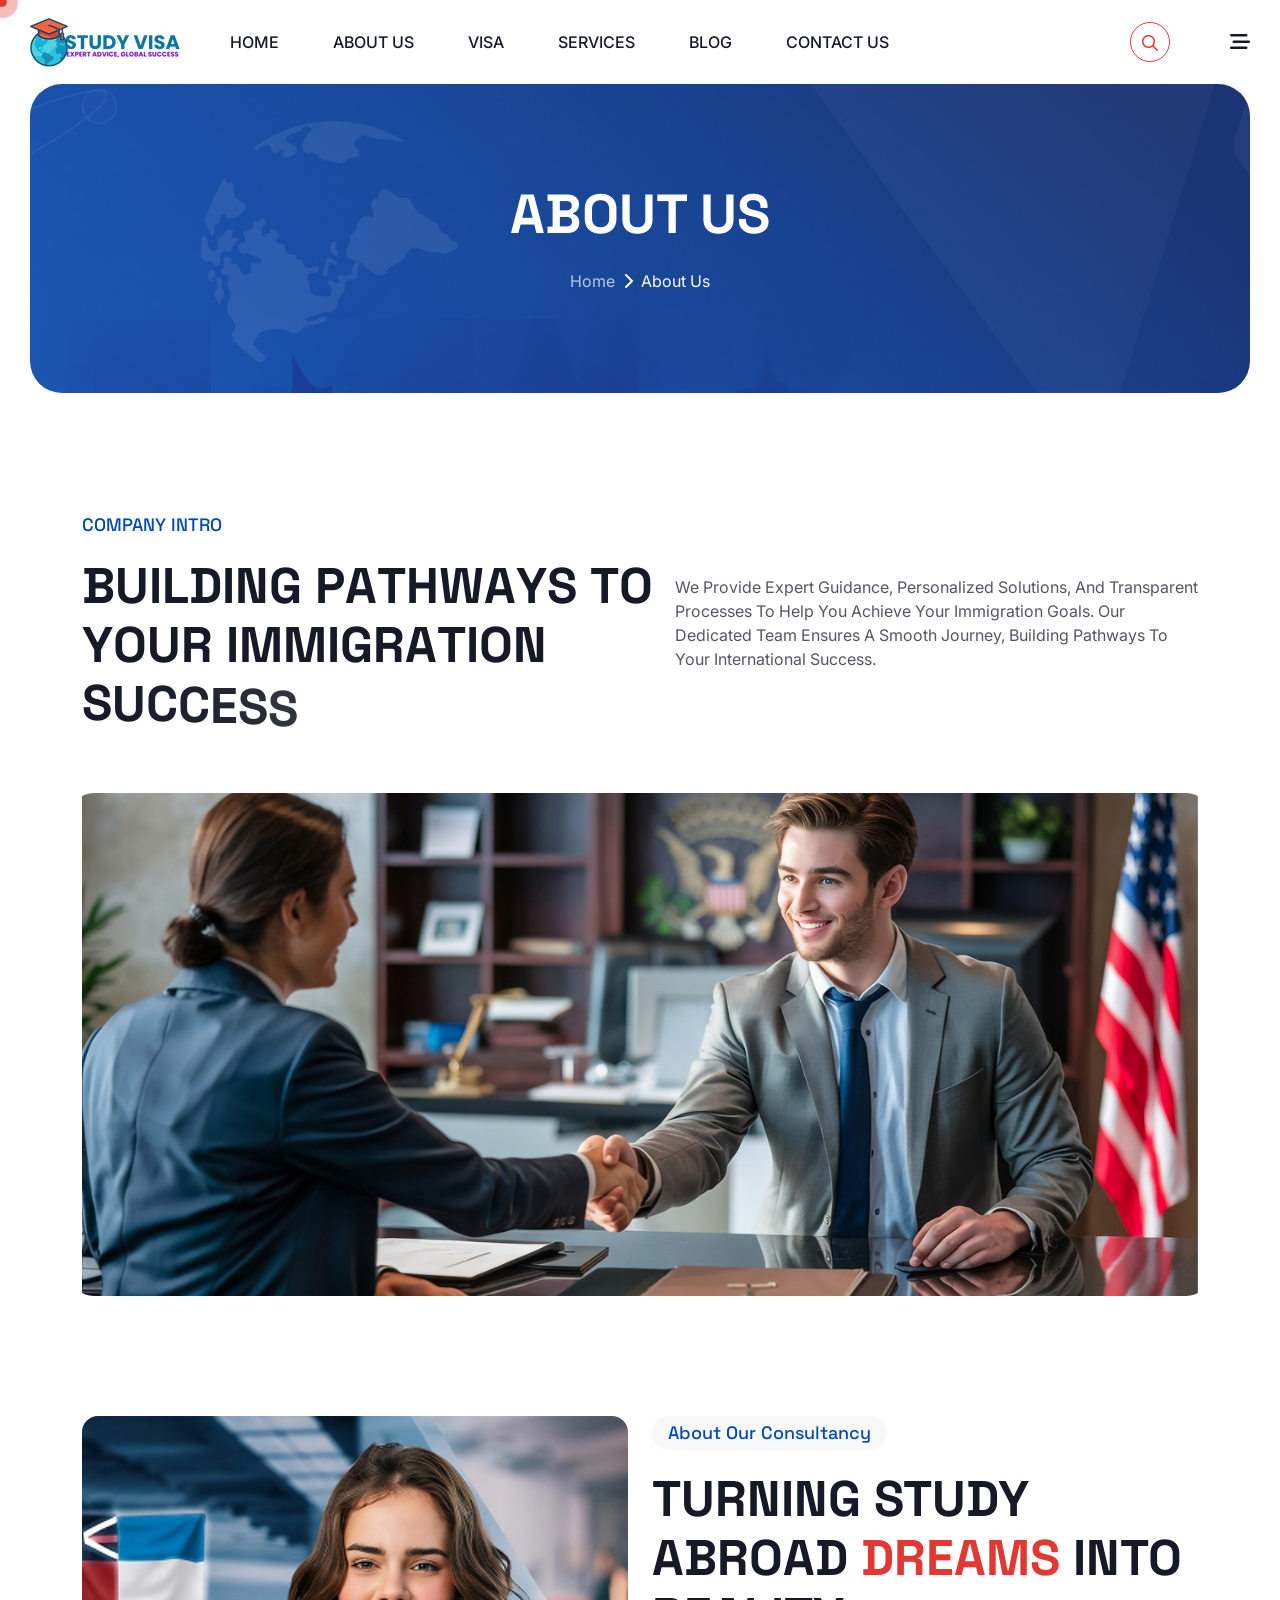
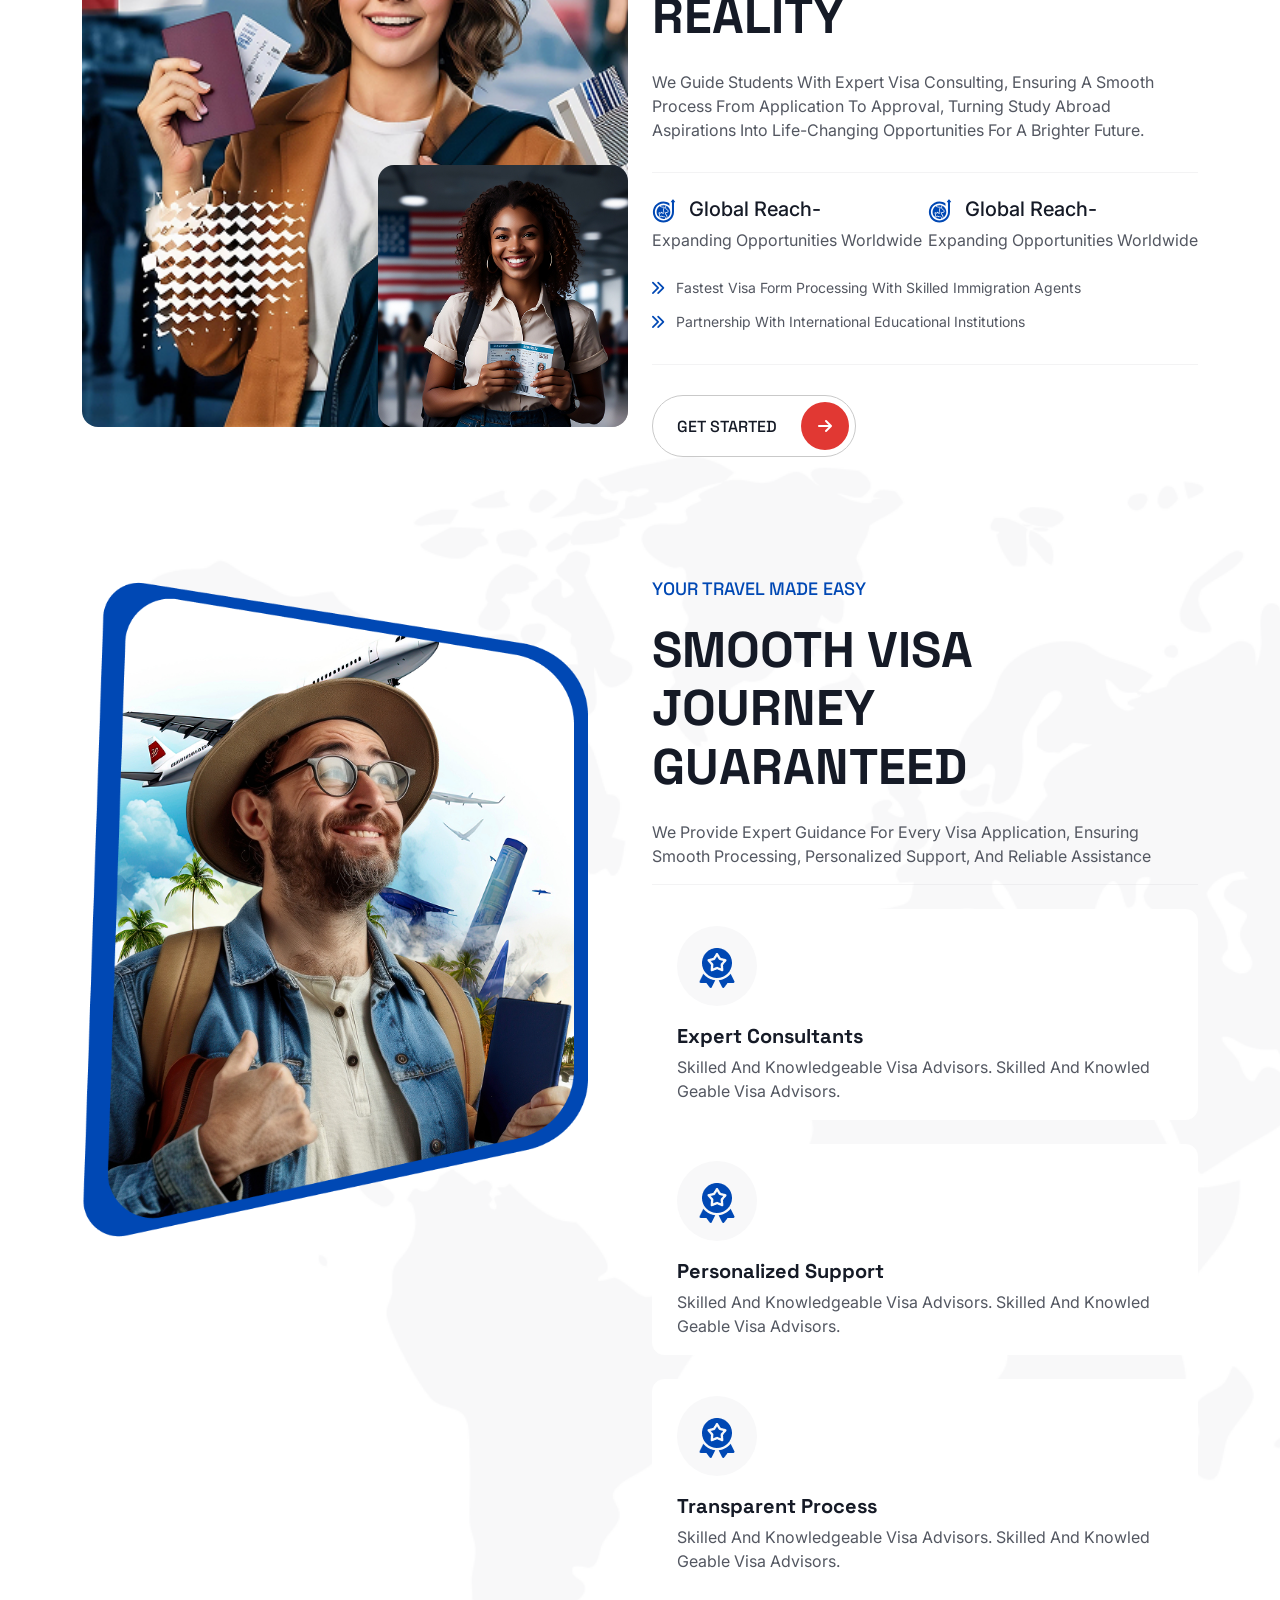
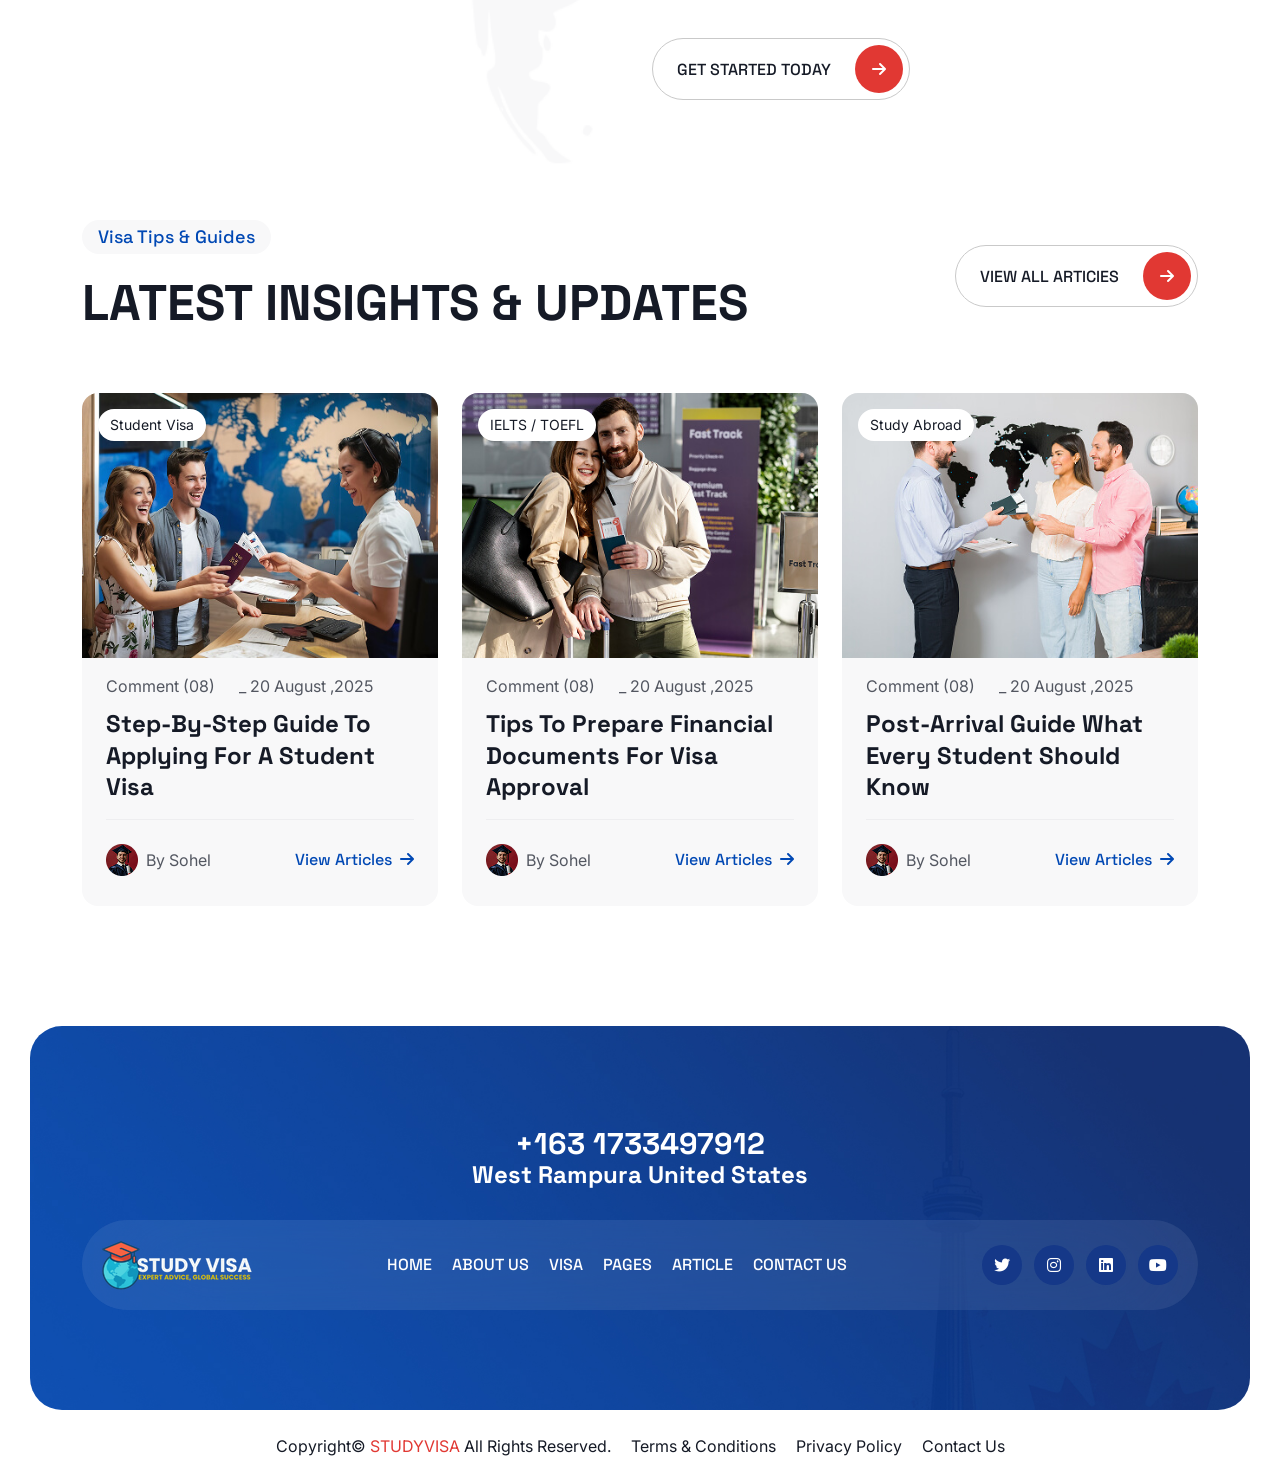
<file: about.html>
<!DOCTYPE html>
<html lang="en">
    <!--<< Header Area >>-->
    
<head>
       <!-- ========== Meta Tags ========== -->
        <meta charset="UTF-8">
        <meta http-equiv="X-UA-Compatible" content="IE=edge">
        <meta name="viewport" content="width=device-width, initial-scale=1">
        <meta name="author" content="Gramentheme">
        <meta name="description" content="Visaway – Immigration & Visa Consulting HTML Template">
        <!-- ======== Page title ============ -->
        <title>StudyVisa – Immigration & Visa Consulting</title>
        <!--<< Favcion >>-->
         <link rel="shortcut icon" href="assets/img/favicon.png">
        <!--<< Bootstrap min.css >>-->
        <link rel="stylesheet" href="assets/css/bootstrap.min.css">
        <!--<< All Min Css >>-->
        <link rel="stylesheet" href="assets/css/all.min.css">
        <!--<< Animate.css >>-->
        <link rel="stylesheet" href="assets/css/animate.css">
        <!--<< Magnific Popup.css >>-->
        <link rel="stylesheet" href="assets/css/magnific-popup.css">
        <!--<< MeanMenu.css >>-->
        <link rel="stylesheet" href="assets/css/meanmenu.css">
         <!--<< Odometer.css >>-->
        <link rel="stylesheet" href="assets/css/odometer.css">
        <!--<< Swiper Bundle.css >>-->
        <link rel="stylesheet" href="assets/css/swiper-bundle.min.css">
        <!--<< Nice Select.css >>-->
        <link rel="stylesheet" href="assets/css/nice-select.css">
        <!--<< Main.css >>-->
        <link rel="stylesheet" href="assets/css/main.css">
                            
    </head>
    <body class="smooth-scroll-yes">

       
        <!-- Preloader Start -->
        <div id="preloader" class="preloader">
            <div class="animation-preloader">
                <div class="spinner">                
                </div>
                <div class="txt-loading">
                    <span data-text-preloader="S" class="letters-loading">
                        S
                    </span>
                     <span data-text-preloader="T" class="letters-loading">
                        T
                    </span>
                     <span data-text-preloader="U" class="letters-loading">
                        U
                    </span>
                    <span data-text-preloader="D" class="letters-loading">
                        D
                    </span>
                    <span data-text-preloader="Y" class="letters-loading">
                        Y
                    </span>
                     <span data-text-preloader="V" class="letters-loading">
                        V
                    </span>
                     <span data-text-preloader="I" class="letters-loading">
                        I
                    </span>
                    <span data-text-preloader="S" class="letters-loading">
                        S
                    </span>
                     <span data-text-preloader="A" class="letters-loading">
                        A
                    </span>
                </div>
                <p class="text-center">Loading</p>
            </div>
            <div class="loader">
                <div class="row">
                    <div class="col-3 loader-section section-left">
                        <div class="bg"></div>
                    </div>
                    <div class="col-3 loader-section section-left">
                        <div class="bg"></div>
                    </div>
                    <div class="col-3 loader-section section-right">
                        <div class="bg"></div>
                    </div>
                    <div class="col-3 loader-section section-right">
                        <div class="bg"></div>
                    </div>
                </div>
            </div>
        </div>  

        <!-- GT Back To Top Start -->
        <button id="back-top" class="back-to-top show">
            <i class="fa-regular fa-arrow-up"></i>
        </button>

        <!-- GT MouseCursor Start -->
        <div class="mouseCursor cursor-outer"></div>
        <div class="mouseCursor cursor-inner"></div>

        <!-- Header-Top-Section Start -->
        <div class="header-top-section">
            <div class="container-fluid">
                <div class="header-top-wrapper">
                    <div class="header-left">
                        <ul class="list">
                            <li class="style-2">
                                <span>Help Line</span>
                                <i class="fa-solid fa-phone"></i>
                                <a href="tel:+093783575222">+09 378 357 5222</a>
                            </li>
                            <li>
                                <i class="fa-solid fa-location-dot"></i>
                                69 Street, 5th AvenueLA, United States
                            </li>
                             <li>
                                <i class="fa-solid fa-envelope"></i>
                                <a href="mailto:info@example.com">info@example.com</a>
                            </li>
                        </ul>
                    </div>
                    <div class="header-right">
                        <div class="flag-wrap">
                            <div class="flag">
                               <i class="fa-solid fa-globe"></i>
                            </div>
                            <div class="nice-select" tabindex="0">
                                <span class="current">
                                    English
                                </span>
                                <ul class="list">
                                    <li data-value="1" class="option selected focus">
                                        English
                                    </li>
                                    <li data-value="1" class="option">
                                        Bangla
                                    </li>
                                    <li data-value="1" class="option">
                                        Hindi
                                    </li>
                                </ul>
                            </div>
                        </div>
                        <div class="social-item">
                            <a href="#"><i class="fa-brands fa-linkedin"></i></a>
                            <a href="#"><i class="fa-brands fa-twitter"></i></a>
                            <a href="#"><i class="fa-brands fa-instagram"></i></a>
                            <a href="#"><i class="fa-brands fa-youtube"></i></a>
                        </div>
                    </div>
                </div>
            </div>
        </div>

      <!-- Offcanvas Area Start -->
         <div class="fix-area">
            <div class="offcanvas__info">
                <div class="offcanvas__wrapper">
                    <div class="offcanvas__content">
                        <div class="offcanvas__top mb-5 d-flex justify-content-between align-items-center">
                            <div class="offcanvas__logo">
                                <a href="index.html">
                                    <img src="assets/img/logo/logo.jpg" alt="logo-img">
                                </a>
                            </div>
                            <div class="offcanvas__close">
                                <button>
                                <i class="fas fa-times"></i>
                                </button>
                            </div>
                        </div>
                        <p class="text d-none d-xl-block">
                            As study visa consultants, we guide students about the complexities of studying abroad. We give personal advice on university selection, admission processes, and embassy requirements to increase the chances of visa approval.
                        </p>
                        <div class="mobile-menu fix mb-3"></div>
                        <div class="offcanvas__contact d-xl-block">
                            <h4 class="d-xl-block">Contact Info</h4>
                            <ul class="d-xl-block">
                                <li class="d-flex align-items-center">
                                    <div class="offcanvas__contact-icon">
                                        <i class="fal fa-map-marker-alt"></i>
                                    </div>
                                    <div class="offcanvas__contact-text">
                                        <a target="_blank" href="#">West Rampura, Australia</a>
                                    </div>
                                </li>
                                <li class="d-flex align-items-center">
                                    <div class="offcanvas__contact-icon mr-15">
                                        <i class="fal fa-envelope"></i>
                                    </div>
                                    <div class="offcanvas__contact-text">
                                        <a href="mailto:info@example.com"><span class="mailto:info@example.com">info@studyvisa.com</span></a>
                                    </div>
                                </li>
                                <li class="d-flex align-items-center">
                                    <div class="offcanvas__contact-icon mr-15">
                                        <i class="fal fa-clock"></i>
                                    </div>
                                    <div class="offcanvas__contact-text">
                                        <a target="_blank" href="#">Mod-friday, 09am -05pm</a>
                                    </div>
                                </li>
                                <li class="d-flex align-items-center">
                                    <div class="offcanvas__contact-icon mr-15">
                                        <i class="far fa-phone"></i>
                                    </div>
                                    <div class="offcanvas__contact-text">
                                        <a href="tel:+11002345909">+163 1733497912</a>
                                    </div>
                                </li>
                            </ul>
                            <div class="social-icon d-flex align-items-center">
                                <a href="#"><i class="fab fa-facebook-f"></i></a>
                                <a href="#"><i class="fab fa-twitter"></i></a>
                                <a href="#"><i class="fab fa-youtube"></i></a>
                                <a href="#"><i class="fab fa-linkedin-in"></i></a>
                            </div>
                        </div>
                    </div>
                </div>
            </div>
        </div>
        <div class="offcanvas__overlay"></div>
       
        <!-- Header Section Start -->
         <header id="header-sticky" class="header-1">
            <div class="container-fluid">
                <div class="mega-menu-wrapper">
                    <div class="header-main">
                        <div class="header-left">
                            <div class="logo">
                                <a href="index.html" class="header-logo-2">
                                    <img src="assets/img/logo/logo.jpg" alt="logo-img">
                                </a>
                            </div>
                            <div class="mean__menu-wrapper">
                                <div class="main-menu">
                                    <nav id="mobile-menu">
                                        <ul class="top-list">
                                            <li><a href="index.html">HOME</a></li>
                                             <li><a href="about.html">About us</a></li>
                                            <li><a href="visa.html">VISA</a></li>
                                            <li><a href="service.html">Services</a></li>
                                             <li><a href="blog.html">Blog</a></li>
                                             <li><a href="contact.html">contact us</a></li>
                                        </ul>
                                    </nav>
                                </div>
                            </div> 
                        </div>
                        <div class="header-right d-flex align-items-center mt-0">
                            <div class="header-call-item">
                                <a href="#" class="main-header__search search-toggler">
                                <i class="fa-regular fa-magnifying-glass"></i>
                            </a>
                                <a href="contact.html" class="theme-btn">
                                    Apply now
                                    <i class="fa-solid fa-arrow-right"></i>
                                </a>
                                <div class="header__hamburger my-auto">
                                <div class="sidebar__toggle">
                                    <i class="fa-solid fa-bars-staggered"></i>
                                </div>
                            </div>
                            </div>
                        </div>
                    </div>
                </div>
            </div>
        </header> 

        <!-- Search Area Start -->
        <div class="search-popup">
            <div class="search-popup__overlay search-toggler"></div>
            <div class="search-popup__content">
                <form role="search" method="get" class="search-popup__form" action="#">
                    <input type="text" id="search" name="search" placeholder="Search Here...">
                    <button type="submit" aria-label="search submit" class="search-btn">
                        <span><i class="fa-regular fa-magnifying-glass"></i></span>
                    </button>
                </form>
            </div>
        </div>
       
        <!-- Breadcrumb-Wrapper Section Start -->
        <section class="breadcrumb-wrapper fix bg-cover" style="background-image: url(assets/img/inner-page/breadcrumb.jpg);">
            <div class="shape">
                <img src="assets/img/inner-page/shape.png" alt="img">
            </div>
            <div class="container">
                <div class="page-heading">
                    <h1 class="breadcrumb-title">About Us</h1>
                    <ul class="breadcrumb-list">
                        <li>
                            <a href="index.html">Home</a>
                        </li>
                        <li>
                            <i class="fa-solid fa-chevron-right"></i>
                        </li>
                        <li>
                           About Us
                        </li>
                    </ul>
                </div>
            </div>
        </section>

        <!--Choose-us Section3 Start -->
        <section class="intro-section section-padding fix pb-0">
            <div class="container">
                <div class="section-title-area">
                    <div class="section-title">
                    <span class="sub-title-2 wow fadeInUp">Company Intro</span>
                    <h2 class="split-text-right split-text-in-right">
                        Building Pathways to Your Immigration Success
                    </h2>
                </div>
                <p>
                    We provide expert guidance, personalized solutions, and transparent processes to help you achieve your immigration goals. Our dedicated team ensures a smooth journey, building pathways to your international success.
                </p>
                </div>
                <div class="row">
                    <div class="intro-image tp-clip-anim p-relative">
                        <img src="assets/img/inner-page/intro.jpg" alt="img" class="tp-anim-img" data-animate="true">
                    </div>
                </div>
            </div>
        </section>

        <!--About Section Start -->
        <section class="about-section section-padding fix pb-0">
            <div class="top-shape">
                <img src="assets/img/home-1/about/globe.png" alt="img">
            </div>
            <div class="container">
                <div class="about-wrapper">
                    <div class="row g-4">
                        <div class="col-lg-6">
                            <div class="about-image">
                                <img src="assets/img/home-1/about/about-1.jpg" alt="img" class="wow img-custom-anim-left">
                                <div class="about-image-2">
                                    <img src="assets/img/home-1/about/about-02.jpg" alt="img" class="wow img-custom-anim-right">
                                </div>
                                <div class="bg-shape">
                                    <img src="assets/img/home-1/about/Vector.png" alt="img">
                                </div>
                                <div class="plane-shape float-bob-y">
                                    <img src="assets/img/home-1/about/plane.png" alt="img">
                                </div>
                                 <div class="top-shape float-bob-y">
                                    <img src="assets/img/home-1/about/shape.png" alt="img">
                                </div>
                            </div>
                        </div>
                        <div class="col-lg-6">
                            <div class="about-content">
                                <div class="section-title mb-0">
                                    <span class="sub-title wow fadeInUp">About Our Consultancy</span>
                                    <h2 class="split-text-right split-text-in-right">
                                        Turning Study Abroad <span>Dreams</span> Into Reality
                                    </h2>
                                </div>
                                <p class="text wow fadeInUp" data-wow-delay=".3s">
                                    We guide students with expert visa consulting, ensuring a smooth process from application to approval, turning study abroad aspirations into life-changing opportunities for a brighter future.
                                </p>
                                <div class="about-item wow fadeInUp" data-wow-delay=".5s">
                                    <div class="content">
                                        <span><img src="assets/img/home-1/icon/01.svg" alt=""> Global Reach-</span>
                                        <p>Expanding Opportunities Worldwide</p>
                                    </div>
                                    <div class="content">
                                        <span><img src="assets/img/home-1/icon/01.svg" alt=""> Global Reach-</span>
                                        <p>Expanding Opportunities Worldwide</p>
                                    </div>
                                </div>
                                <ul class="list wow fadeInUp" data-wow-delay=".3s">
                                    <li>
                                        <i class="fa-solid fa-chevrons-right"></i>
                                        Fastest Visa form processing with skilled immigration agents
                                    </li>
                                     <li>
                                        <i class="fa-solid fa-chevrons-right"></i>
                                        Partnership with International Educational Institutions
                                    </li>
                                </ul>
                                <a href="about.html" class="theme-btn wow fadeInUp" data-wow-delay=".5s">
                                    Get Started
                                    <i class="fa-solid fa-arrow-right"></i>
                                </a>
                            </div>
                        </div>
                    </div>
                </div>
            </div>
        </section>

        <!-- Choose-us-section-2 Start -->
       <section class="choose-us-section-2 section-padding fix bg-cover" style="background-image: url(assets/img/home-2/feature/bg-shape.png);">
            <div class="container">
                <div class="choose-us-wrapper-2">
                    <div class="row g-4">
                        <div class="col-lg-6">
                            <div class="choose-us-image">
                                <img src="assets/img/home-2/feature/02.png" alt="img">
                            </div>
                        </div>
                        <div class="col-lg-6">
                            <div class="feature-content">
                                 <div class="section-title mb-0">
                                    <span class="sub-title-2 wow fadeInUp">Your Travel Made Easy</span>
                                    <h2 class="split-text-right split-text-in-right">
                                        Smooth Visa Journey Guaranteed
                                    </h2>
                                </div>
                                <p class="text">
                                    We provide expert guidance for every visa application, ensuring smooth processing, personalized support, and reliable assistance 
                                </p>
                                <div class="choose-us-box">
                                    <div class="icon">
                                        <img src="assets/img/home-2/icon/01.png" alt="img">
                                    </div>
                                    <div class="content">
                                        <h5>Expert Consultants</h5>
                                        <p>
                                            Skilled and knowledgeable visa advisors. Skilled and knowled geable visa advisors.
                                        </p>
                                    </div>
                                </div>
                                <div class="choose-us-box">
                                    <div class="icon">
                                        <img src="assets/img/home-2/icon/01.png" alt="img">
                                    </div>
                                    <div class="content">
                                        <h5>Personalized Support</h5>
                                        <p>
                                            Skilled and knowledgeable visa advisors. Skilled and knowled geable visa advisors.
                                        </p>
                                    </div>
                                </div>
                                <div class="choose-us-box">
                                    <div class="icon">
                                        <img src="assets/img/home-2/icon/01.png" alt="img">
                                    </div>
                                    <div class="content">
                                        <h5>Transparent Process</h5>
                                        <p>
                                            Skilled and knowledgeable visa advisors. Skilled and knowled geable visa advisors.
                                        </p>
                                    </div>
                                </div>
                                 <a href="contact.html" class="theme-btn">
                                    Get Started Today
                                    <i class="fa-solid fa-arrow-right"></i>
                                </a>
                            </div>
                        </div>
                    </div>
                </div>
            </div>
       </section>

        <!--News Section Start -->
        <section class="news-section section-padding fix pt-0">
            <div class="container">
                <div class="section-title-area">
                    <div class="section-title">
                        <span class="sub-title">Visa Tips & Guides</span>
                        <h2 class="split-text-right split-text-in-right">
                           Latest Insights & Updates
                        </h2>
                    </div>
                    <a href="news.html" class="theme-btn">
                        view all articies
                        <i class="fa-solid fa-arrow-right"></i>
                    </a>
                </div>
                <div class="row">
                    <div class="col-xl-4 col-lg-6 col-md-6">
                        <div class="news-card-item">
                            <div class="news-image">
                                <img src="assets/img/home-1/news/news-1.jpg" alt="img">
                                <span>Student Visa</span>
                                <div class="news-layer-wrapper">
                                    <div class="news-layer-image" style="background-image: url('assets/img/home-1/news/news-1.jpg');"></div>
                                    <div class="news-layer-image" style="background-image: url('assets/img/home-1/news/news-1.jpg');"></div>
                                    <div class="news-layer-image" style="background-image: url('assets/img/home-1/news/news-1.jpg');"></div>
                                    <div class="news-layer-image" style="background-image: url('assets/img/home-1/news/news-1.jpg');"></div>
                                </div>
                            </div>
                            <div class="news-content">
                                <div class="list">
                                    <span>Comment (08)</span>
                                    <span>_ 20 August ,2025</span>
                                </div>
                                <h3>
                                    <a href="news-details.html">
                                        Step-by-Step Guide to Applying for a Student Visa
                                    </a>
                                </h3>
                                <div class="news-bottom">
                                    <div class="info-item">
                                        <img src="assets/img/home-1/news/client.png" alt="img">
                                        <span>By Sohel</span>
                                    </div>
                                    <a href="news-details.html" class="link-btn">View Articles<i class="fa-solid fa-arrow-right"></i></a>
                                </div>
                            </div>
                        </div>
                    </div>
                    <div class="col-xl-4 col-lg-6 col-md-6">
                        <div class="news-card-item">
                            <div class="news-image">
                                <img src="assets/img/home-1/news/news-2.jpg" alt="img">
                                <span>IELTS / TOEFL</span>
                                <div class="news-layer-wrapper">
                                    <div class="news-layer-image" style="background-image: url('assets/img/home-1/news/news-2.jpg');"></div>
                                    <div class="news-layer-image" style="background-image: url('assets/img/home-1/news/news-2.jpg');"></div>
                                    <div class="news-layer-image" style="background-image: url('assets/img/home-1/news/news-2.jpg');"></div>
                                    <div class="news-layer-image" style="background-image: url('assets/img/home-1/news/news-2.jpg');"></div>
                                </div>
                            </div>
                            <div class="news-content">
                                <div class="list">
                                    <span>Comment (08)</span>
                                    <span>_ 20 August ,2025</span>
                                </div>
                                <h3>
                                    <a href="news-details.html">
                                        Tips to Prepare Financial Documents for Visa Approval
                                    </a>
                                </h3>
                                <div class="news-bottom">
                                    <div class="info-item">
                                        <img src="assets/img/home-1/news/client.png" alt="img">
                                        <span>By Sohel</span>
                                    </div>
                                    <a href="news-details.html" class="link-btn">View Articles<i class="fa-solid fa-arrow-right"></i></a>
                                </div>
                            </div>
                        </div>
                    </div>
                     <div class="col-xl-4 col-lg-6 col-md-6">
                        <div class="news-card-item">
                            <div class="news-image">
                                <img src="assets/img/home-1/news/news-3.jpg" alt="img">
                                <span>Study Abroad</span>
                                <div class="news-layer-wrapper">
                                    <div class="news-layer-image" style="background-image: url('assets/img/home-1/news/news-3.jpg');"></div>
                                    <div class="news-layer-image" style="background-image: url('assets/img/home-1/news/news-3.jpg');"></div>
                                    <div class="news-layer-image" style="background-image: url('assets/img/home-1/news/news-3.jpg');"></div>
                                    <div class="news-layer-image" style="background-image: url('assets/img/home-1/news/news-3.jpg');"></div>
                                </div>
                            </div>
                            <div class="news-content">
                                <div class="list">
                                    <span>Comment (08)</span>
                                    <span>_ 20 August ,2025</span>
                                </div>
                                <h3>
                                    <a href="news-details.html">
                                        Post-Arrival Guide What Every Student Should Know
                                    </a>
                                </h3>
                                <div class="news-bottom">
                                    <div class="info-item">
                                        <img src="assets/img/home-1/news/client.png" alt="img">
                                        <span>By Sohel</span>
                                    </div>
                                    <a href="news-details.html" class="link-btn">View Articles<i class="fa-solid fa-arrow-right"></i></a>
                                </div>
                            </div>
                        </div>
                    </div>
                </div>
            </div>
        </section>

         <!--Footer Section Start -->
        <footer class="footer-section fix bg-cover" style="background-image: url(assets/img/home-1/footer-bg.jpg);">
            <div class="container">
                <div class="footer-wrapper">
                    <div class="row">
                        <div class="col-xl-12">
                            <div class="footer-item">
                                <h2>
                                    <a href="tel:+16336547896">+163 1733497912</a>
                                </h2>
                                <h2 class="text">West Rampura United States</h2>
                                <div class="footer-list-item">
                                    <a href="index.html">
                                        <img src="assets/img/logo/white-logo.png" alt="img">
                                    </a>
                                    <ul class="footer-list">
                                        <li>
                                            <a href="index.html">Home</a>
                                        </li>
                                        <li>
                                            <a href="about.html">About Us</a>
                                        </li>
                                        <li>
                                            <a href="country-details.html">Visa</a>
                                        </li>
                                        <li>
                                            <a href="news-details.html">Pages</a>
                                        </li>
                                        <li>
                                            <a href="news.html">Article</a>
                                        </li>
                                        <li>
                                            <a href="contact.html">Contact Us</a>
                                        </li>
                                    </ul>
                                    <div class="social-icon">
                                        <a href="#"><i class="fa-brands fa-twitter"></i></a>
                                        <a href="#"><i class="fa-brands fa-instagram"></i></a>
                                        <a href="#"><i class="fa-brands fa-linkedin"></i></a>
                                        <a href="#"><i class="fa-brands fa-youtube"></i></a>
                                    </div>
                                </div>
                            </div>
                        </div>
                    </div>
                </div>
            </div>
        </footer>

        <!--Footer-Bottom Section Start -->
        <div class="footer-bottom">
            <div class="container">
                <div class="footer-wrapper">
                    <p>
                        Copyright© <span>STUDYVISA</span> All Rights Reserved.
                    </p>
                    <ul class="bottom-list">
                        <li>
                            <a href="contact.html">Terms & Conditions</a>
                        </li>
                        <li>
                            <a href="contact.html">Privacy Policy</a>
                        </li>
                        <li>
                            <a href="contact.html">Contact Us</a>
                        </li>
                    </ul>
                </div>
            </div>
        </div>


        <!--<< All JS Plugins >>-->
        <script src="assets/js/jquery-3.7.1.min.js"></script>
        <!--<< Viewport Js >>-->
        <script src="assets/js/viewport.jquery.js"></script>
        <!--<< Bootstrap Js >>-->
        <script src="assets/js/bootstrap.bundle.min.js"></script>
        <!--<< nice-selec Js >>-->
        <script src="assets/js/jquery.nice-select.min.js"></script>
        <!--<< Waypoints Js >>-->
        <script src="assets/js/jquery.waypoints.js"></script>
         <!--<< Odometer Js >>-->
        <script src="assets/js/odometer.min.js"></script>
        <!--<< Swiper Slider Js >>-->
        <script src="assets/js/swiper-bundle.min.js"></script>
        <!--<< MeanMenu Js >>-->
        <script src="assets/js/jquery.meanmenu.min.js"></script>
        <!--<< Magnific Popup Js >>-->
        <script src="assets/js/jquery.magnific-popup.min.js"></script>
        <!--<< Wow Animation Js >>-->
        <script src="assets/js/wow.min.js"></script>
         <!--<< circle-progress Js >>-->
        <script src="assets/js/circle-progress.js"></script>
        <!--<< Wow gsap Js >>-->
        <script src="assets/js/gsap.js"></script>
         <!--<< Wow lenis.min. Js >>-->
         <script src="assets/js/lenis.min.js"></script>
         <!--<< Wow ScrollTrigger.min. Js >>-->
         <script src="assets/js/ScrollTrigger.min.js"></script>
         <!--<< Wow SplitText.min. Js >>-->
         <script src="assets/js/SplitText.min.js"></script>
        <!--<< Main.js >>-->
        <script src="assets/js/main.js"></script>
    </body>

</html>
</file>
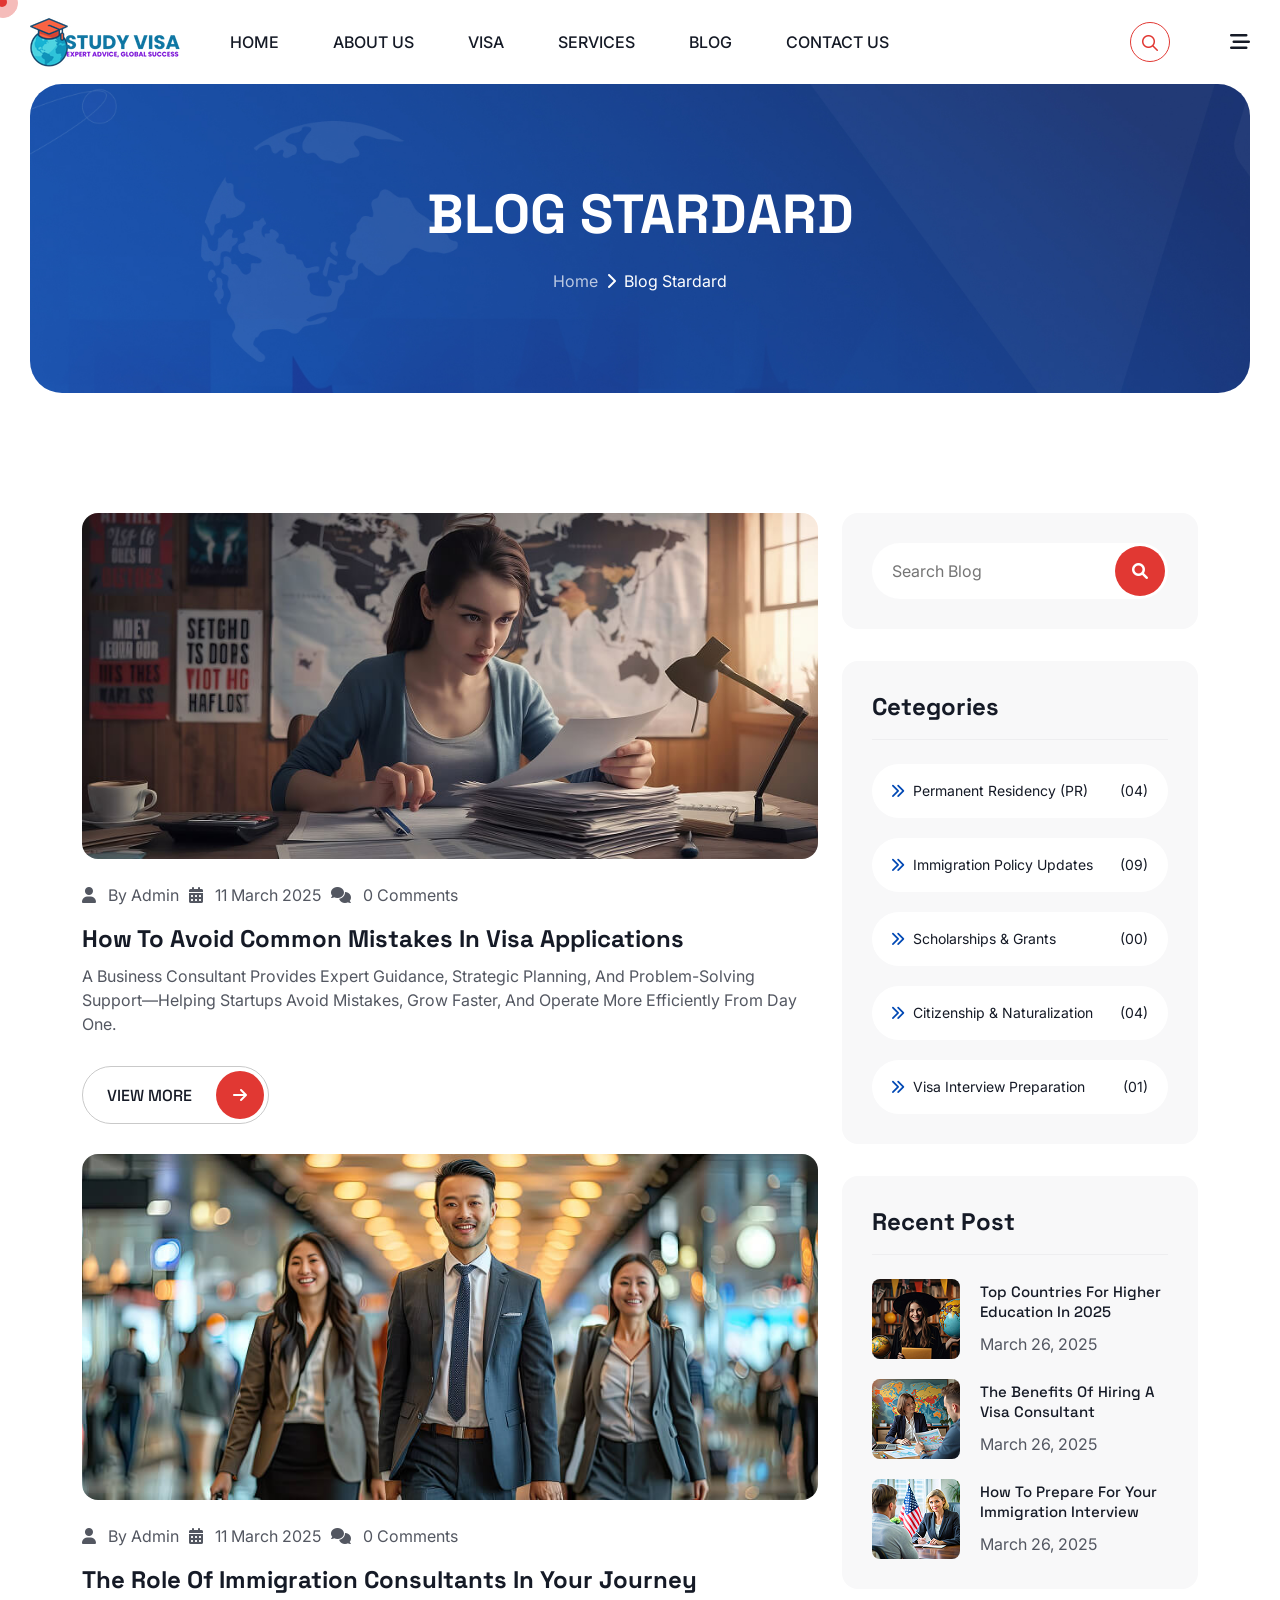
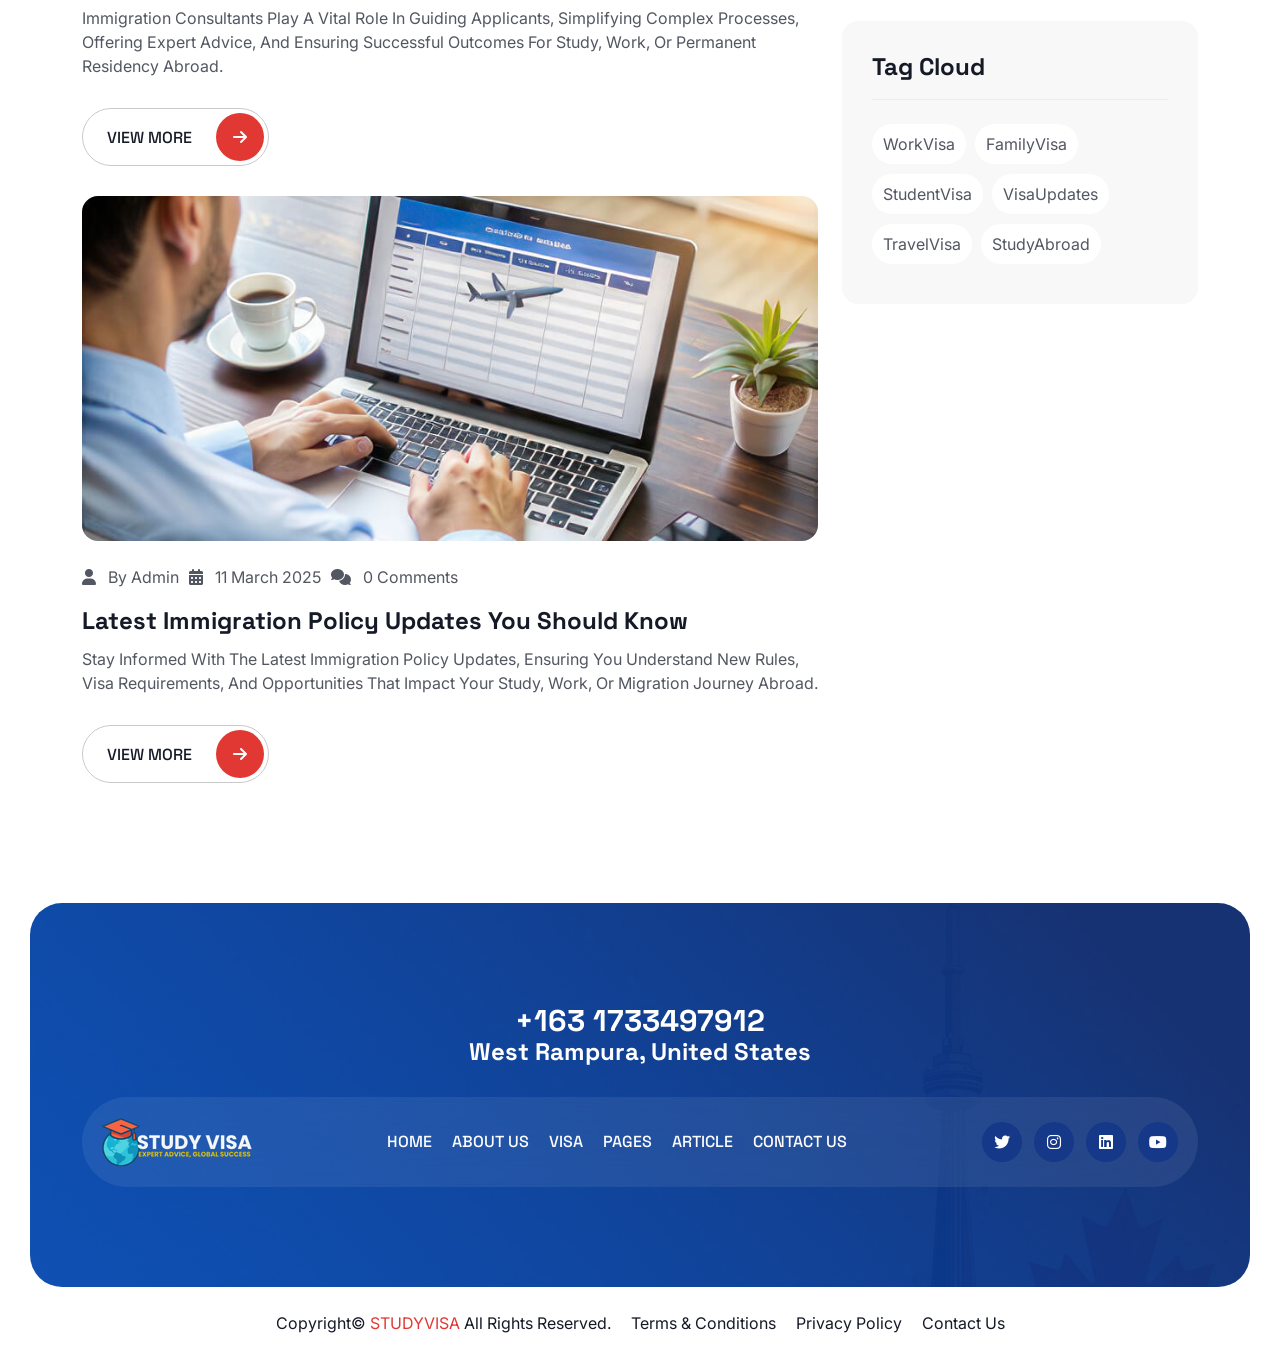
<file: blog.html>
<!DOCTYPE html>
<html lang="en">
    <!--<< Header Area >>-->
    
<head>
       <!-- ========== Meta Tags ========== -->
        <meta charset="UTF-8">
        <meta http-equiv="X-UA-Compatible" content="IE=edge">
        <meta name="viewport" content="width=device-width, initial-scale=1">
        <meta name="author" content="Gramentheme">
        <meta name="description" content="Visaway – Immigration & Visa Consulting HTML Template">
        <!-- ======== Page title ============ -->
        <title>Visaway – Immigration & Visa Consulting HTML Template</title>
        <!--<< Favcion >>-->
         <link rel="shortcut icon" href="assets/img/favicon.png">
        <!--<< Bootstrap min.css >>-->
        <link rel="stylesheet" href="assets/css/bootstrap.min.css">
        <!--<< All Min Css >>-->
        <link rel="stylesheet" href="assets/css/all.min.css">
        <!--<< Animate.css >>-->
        <link rel="stylesheet" href="assets/css/animate.css">
        <!--<< Magnific Popup.css >>-->
        <link rel="stylesheet" href="assets/css/magnific-popup.css">
        <!--<< MeanMenu.css >>-->
        <link rel="stylesheet" href="assets/css/meanmenu.css">
         <!--<< Odometer.css >>-->
        <link rel="stylesheet" href="assets/css/odometer.css">
        <!--<< Swiper Bundle.css >>-->
        <link rel="stylesheet" href="assets/css/swiper-bundle.min.css">
        <!--<< Nice Select.css >>-->
        <link rel="stylesheet" href="assets/css/nice-select.css">
        <!--<< Main.css >>-->
        <link rel="stylesheet" href="assets/css/main.css">
                            
    </head>
    <body class="smooth-scroll-yes">

       
        <!-- Preloader Start -->
        <div id="preloader" class="preloader">
            <div class="animation-preloader">
                <div class="spinner">                
                </div>
                <div class="txt-loading">
                    <span data-text-preloader="S" class="letters-loading">
                        S
                    </span>
                     <span data-text-preloader="T" class="letters-loading">
                        T
                    </span>
                     <span data-text-preloader="U" class="letters-loading">
                        U
                    </span>
                    <span data-text-preloader="D" class="letters-loading">
                        D
                    </span>
                    <span data-text-preloader="Y" class="letters-loading">
                        Y
                    </span>
                     <span data-text-preloader="V" class="letters-loading">
                        V
                    </span>
                     <span data-text-preloader="I" class="letters-loading">
                        I
                    </span>
                    <span data-text-preloader="S" class="letters-loading">
                        S
                    </span>
                     <span data-text-preloader="A" class="letters-loading">
                        A
                    </span>
                </div>
                <p class="text-center">Loading</p>
            </div>
            <div class="loader">
                <div class="row">
                    <div class="col-3 loader-section section-left">
                        <div class="bg"></div>
                    </div>
                    <div class="col-3 loader-section section-left">
                        <div class="bg"></div>
                    </div>
                    <div class="col-3 loader-section section-right">
                        <div class="bg"></div>
                    </div>
                    <div class="col-3 loader-section section-right">
                        <div class="bg"></div>
                    </div>
                </div>
            </div>
        </div>  

        <!-- GT Back To Top Start -->
        <button id="back-top" class="back-to-top show">
            <i class="fa-regular fa-arrow-up"></i>
        </button>

        <!-- GT MouseCursor Start -->
        <div class="mouseCursor cursor-outer"></div>
        <div class="mouseCursor cursor-inner"></div>

        <!-- Header-Top-Section Start -->
        <div class="header-top-section">
            <div class="container-fluid">
                <div class="header-top-wrapper">
                    <div class="header-left">
                        <ul class="list">
                            <li class="style-2">
                                <span>Help Line</span>
                                <i class="fa-solid fa-phone"></i>
                                <a href="tel:+093783575222">+09 378 357 5222</a>
                            </li>
                            <li>
                                <i class="fa-solid fa-location-dot"></i>
                                69 Street, 5th AvenueLA, United States
                            </li>
                             <li>
                                <i class="fa-solid fa-envelope"></i>
                                <a href="mailto:info@example.com">info@example.com</a>
                            </li>
                        </ul>
                    </div>
                    <div class="header-right">
                        <div class="flag-wrap">
                            <div class="flag">
                               <i class="fa-solid fa-globe"></i>
                            </div>
                            <div class="nice-select" tabindex="0">
                                <span class="current">
                                    English
                                </span>
                                <ul class="list">
                                    <li data-value="1" class="option selected focus">
                                        English
                                    </li>
                                    <li data-value="1" class="option">
                                        Bangla
                                    </li>
                                    <li data-value="1" class="option">
                                        Hindi
                                    </li>
                                </ul>
                            </div>
                        </div>
                        <div class="social-item">
                            <a href="#"><i class="fa-brands fa-linkedin"></i></a>
                            <a href="#"><i class="fa-brands fa-twitter"></i></a>
                            <a href="#"><i class="fa-brands fa-instagram"></i></a>
                            <a href="#"><i class="fa-brands fa-youtube"></i></a>
                        </div>
                    </div>
                </div>
            </div>
        </div>

       <!-- Offcanvas Area Start -->
         <div class="fix-area">
            <div class="offcanvas__info">
                <div class="offcanvas__wrapper">
                    <div class="offcanvas__content">
                        <div class="offcanvas__top mb-5 d-flex justify-content-between align-items-center">
                            <div class="offcanvas__logo">
                                <a href="index.html">
                                    <img src="assets/img/logo/logo.jpg" alt="logo-img">
                                </a>
                            </div>
                            <div class="offcanvas__close">
                                <button>
                                <i class="fas fa-times"></i>
                                </button>
                            </div>
                        </div>
                        <p class="text d-none d-xl-block">
                            As study visa consultants, we guide students about the complexities of studying abroad. We give personal advice on university selection, admission processes, and embassy requirements to increase the chances of visa approval.
                        </p>
                        <div class="mobile-menu fix mb-3"></div>
                        <div class="offcanvas__contact d-xl-block">
                            <h4 class="d-xl-block">Contact Info</h4>
                            <ul class="d-xl-block">
                                <li class="d-flex align-items-center">
                                    <div class="offcanvas__contact-icon">
                                        <i class="fal fa-map-marker-alt"></i>
                                    </div>
                                    <div class="offcanvas__contact-text">
                                        <a target="_blank" href="#">West Rampura, Australia</a>
                                    </div>
                                </li>
                                <li class="d-flex align-items-center">
                                    <div class="offcanvas__contact-icon mr-15">
                                        <i class="fal fa-envelope"></i>
                                    </div>
                                    <div class="offcanvas__contact-text">
                                        <a href="mailto:info@example.com"><span class="mailto:info@example.com">info@studyvisa.com</span></a>
                                    </div>
                                </li>
                                <li class="d-flex align-items-center">
                                    <div class="offcanvas__contact-icon mr-15">
                                        <i class="fal fa-clock"></i>
                                    </div>
                                    <div class="offcanvas__contact-text">
                                        <a target="_blank" href="#">Mod-friday, 09am -05pm</a>
                                    </div>
                                </li>
                                <li class="d-flex align-items-center">
                                    <div class="offcanvas__contact-icon mr-15">
                                        <i class="far fa-phone"></i>
                                    </div>
                                    <div class="offcanvas__contact-text">
                                        <a href="tel:+11002345909">+163 1733497912</a>
                                    </div>
                                </li>
                            </ul>
                            <div class="social-icon d-flex align-items-center">
                                <a href="#"><i class="fab fa-facebook-f"></i></a>
                                <a href="#"><i class="fab fa-twitter"></i></a>
                                <a href="#"><i class="fab fa-youtube"></i></a>
                                <a href="#"><i class="fab fa-linkedin-in"></i></a>
                            </div>
                        </div>
                    </div>
                </div>
            </div>
        </div>
        <div class="offcanvas__overlay"></div>
       
        <!-- Header Section Start -->
         <header id="header-sticky" class="header-1">
            <div class="container-fluid">
                <div class="mega-menu-wrapper">
                    <div class="header-main">
                        <div class="header-left">
                            <div class="logo">
                                <a href="index.html" class="header-logo-2">
                                    <img src="assets/img/logo/logo.jpg" alt="logo-img">
                                </a>
                            </div>
                            <div class="mean__menu-wrapper">
                                <div class="main-menu">
                                    <nav id="mobile-menu">
                                        <ul class="top-list">
                                            <li><a href="index.html">HOME</a></li>
                                             <li><a href="about.html">About us</a></li>
                                            <li><a href="visa.html">VISA</a></li>
                                            <li><a href="service.html">Services</a></li>
                                             <li><a href="blog.html">Blog</a></li>
                                             <li><a href="contact.html">contact us</a></li>
                                        </ul>
                                    </nav>
                                </div>
                            </div> 
                        </div>
                        <div class="header-right d-flex align-items-center mt-0">
                            <div class="header-call-item">
                                <a href="#" class="main-header__search search-toggler">
                                <i class="fa-regular fa-magnifying-glass"></i>
                            </a>
                                <a href="contact.html" class="theme-btn">
                                    Apply now
                                    <i class="fa-solid fa-arrow-right"></i>
                                </a>
                                <div class="header__hamburger my-auto">
                                <div class="sidebar__toggle">
                                    <i class="fa-solid fa-bars-staggered"></i>
                                </div>
                            </div>
                            </div>
                        </div>
                    </div>
                </div>
            </div>
        </header> 

        <!-- Search Area Start -->
        <div class="search-popup">
            <div class="search-popup__overlay search-toggler"></div>
            <div class="search-popup__content">
                <form role="search" method="get" class="search-popup__form" action="#">
                    <input type="text" id="search" name="search" placeholder="Search Here...">
                    <button type="submit" aria-label="search submit" class="search-btn">
                        <span><i class="fa-regular fa-magnifying-glass"></i></span>
                    </button>
                </form>
            </div>
        </div>
        
        <!-- Breadcrumb-Wrapper Section Start -->
        <section class="breadcrumb-wrapper fix bg-cover" style="background-image: url(assets/img/inner-page/breadcrumb.jpg);">
            <div class="shape">
                <img src="assets/img/inner-page/shape.png" alt="img">
            </div>
            <div class="container">
                <div class="page-heading">
                    <h1 class="breadcrumb-title">Blog Stardard</h1>
                    <ul class="breadcrumb-list">
                        <li>
                            <a href="index.html">Home</a>
                        </li>
                        <li>
                            <i class="fa-solid fa-chevron-right"></i>
                        </li>
                        <li>
                           Blog Stardard
                        </li>
                    </ul>
                </div>
            </div>
        </section>

      <!--News Section Start -->
        <section class="news-standard-section section-padding fix">
            <div class="container">
                <div class="news-standard-wrapper">
                    <div class="row g-4">
                        <div class="col-lg-8 col-12">
                            <div class="news-standard-post">
                                <div class="news-image">
                                    <img src="assets/img/home-1/news/news-13.jpg" alt="img">
                                </div>
                                <div class="news-content">
                                    <ul class="news-list">
                                         <li>
                                            <i class="fa-solid fa-user"></i>
                                           By Admin
                                        </li>
                                        <li>
                                            <i class="fa-solid fa-calendar-days"></i>
                                            11 March 2025
                                        </li>
                                        <li>
                                            <i class="fa-solid fa-comments"></i>
                                           0 Comments
                                        </li>
                                    </ul>
                                    <h3>
                                        <a href="news-details.html">
                                            How to Avoid Common Mistakes in Visa Applications
                                        </a>
                                    </h3>
                                    <p>
                                        A business consultant provides expert guidance, strategic planning, and problem-solving support—helping startups avoid mistakes, grow faster, and operate more efficiently from day one.
                                    </p>
                                    <a href="news-details.html" class="theme-btn">
                                        VIEW MORE
                                        <i class="fa-solid fa-arrow-right"></i>
                                    </a>
                                </div>
                            </div>
                            <div class="news-standard-post">
                                <div class="news-image">
                                    <img src="assets/img/home-1/news/news-14.jpg" alt="img">
                                </div>
                                <div class="news-content">
                                    <ul class="news-list">
                                         <li>
                                            <i class="fa-solid fa-user"></i>
                                           By Admin
                                        </li>
                                        <li>
                                            <i class="fa-solid fa-calendar-days"></i>
                                            11 March 2025
                                        </li>
                                        <li>
                                            <i class="fa-solid fa-comments"></i>
                                           0 Comments
                                        </li>
                                    </ul>
                                    <h3>
                                        <a href="news-details.html">
                                            The Role of Immigration Consultants in Your Journey
                                        </a>
                                    </h3>
                                    <p>
                                        Immigration consultants play a vital role in guiding applicants, simplifying complex processes, offering expert advice, and ensuring successful outcomes for study, work, or permanent residency abroad.
                                    </p>
                                    <a href="news-details.html" class="theme-btn">
                                        VIEW MORE
                                        <i class="fa-solid fa-arrow-right"></i>
                                    </a>
                                </div>
                            </div>
                            <div class="news-standard-post mb-0">
                                <div class="news-image">
                                    <img src="assets/img/home-1/news/news-15.jpg" alt="img">
                                </div>
                                <div class="news-content">
                                    <ul class="news-list">
                                         <li>
                                            <i class="fa-solid fa-user"></i>
                                           By Admin
                                        </li>
                                        <li>
                                            <i class="fa-solid fa-calendar-days"></i>
                                            11 March 2025
                                        </li>
                                        <li>
                                            <i class="fa-solid fa-comments"></i>
                                           0 Comments
                                        </li>
                                    </ul>
                                    <h3>
                                        <a href="news-details.html">
                                           Latest Immigration Policy Updates You Should Know
                                        </a>
                                    </h3>
                                    <p>
                                       Stay informed with the latest immigration policy updates, ensuring you understand new rules, visa requirements, and opportunities that impact your study, work, or migration journey abroad.
                                    </p>
                                    <a href="news-details.html" class="theme-btn">
                                        VIEW MORE
                                        <i class="fa-solid fa-arrow-right"></i>
                                    </a>
                                </div>
                            </div>
                        </div>
                        <div class="col-lg-4 col-12">
                            <div class="main-sideber">
                                <div class="news-sideber-box">
                                    <div class="search-widget">
                                        <form action="#">
                                            <input type="text" placeholder="Search Blog">
                                            <button type="submit"><i class="fa-solid fa-magnifying-glass"></i></button>
                                        </form>
                                    </div>
                                </div>
                                <div class="news-sideber-box">
                                    <div class="wid-title">
                                        <h3>Cetegories</h3>
                                    </div>
                                    <div class="news-widget-categories">
                                        <ul>
                                            <li><a href="news-details.html"><i class="fa-solid fa-chevrons-right"></i> Permanent Residency (PR)</a><span>(04)</span></li>
                                            <li><a href="news-details.html"><i class="fa-solid fa-chevrons-right"></i> Immigration Policy Updates</a><span>(09)</span></li>
                                            <li><a href="news-details.html"><i class="fa-solid fa-chevrons-right"></i> Scholarships & Grants</a><span>(00)</span></li>
                                            <li><a href="news-details.html"><i class="fa-solid fa-chevrons-right"></i> Citizenship & Naturalization</a><span>(04)</span></li>
                                             <li><a href="news-details.html"><i class="fa-solid fa-chevrons-right"></i> Visa Interview Preparation</a><span>(01)</span></li>
                                        </ul>
                                    </div>
                                </div>
                                <div class="news-sideber-box">
                                    <div class="wid-title">
                                        <h3>Recent Post</h3>
                                    </div>
                                    <div class="recent-post-area">
                                        <div class="recent-items">
                                            <div class="recent-thumb">
                                                <img src="assets/img/inner-page/news-details/post-1.jpg" alt="img">
                                            </div>
                                            <div class="recent-content">
                                                <h6>
                                                    <a href="news-details.html">
                                                       Top Countries for Higher Education in 2025
                                                    </a>
                                                </h6>
                                                <ul>
                                                    <li>
                                                        March 26, 2025
                                                    </li>
                                                </ul>
                                            </div>
                                        </div>
                                        <div class="recent-items">
                                            <div class="recent-thumb">
                                              <img src="assets/img/inner-page/news-details/post-2.jpg" alt="img">
                                            </div>
                                            <div class="recent-content">
                                                <h6>
                                                    <a href="news-details.html">
                                                        The Benefits of Hiring a Visa Consultant
                                                    </a>
                                                </h6>
                                                <ul>
                                                    <li>
                                                        March 26, 2025
                                                    </li>
                                                </ul>
                                            </div>
                                        </div>
                                        <div class="recent-items">
                                            <div class="recent-thumb">
                                                <img src="assets/img/inner-page/news-details/post-3.jpg" alt="img">
                                            </div>
                                            <div class="recent-content">
                                                <h6>
                                                    <a href="news-details.html">
                                                       How to Prepare for Your Immigration Interview
                                                    </a>
                                                </h6>
                                                <ul>
                                                    <li>
                                                        March 26, 2025
                                                    </li>
                                                </ul>
                                            </div>
                                        </div>
                                    </div>
                                </div>
                                <div class="news-sideber-box mb-0">
                                    <div class="wid-title">
                                        <h3>Tag Cloud</h3>
                                    </div>
                                    <div class="news-widget-categories">
                                        <div class="tagcloud">
                                            <a href="news-details.html">WorkVisa</a>
                                            <a href="news-details.html">FamilyVisa</a>
                                            <a href="news-details.html">StudentVisa</a>
                                            <a href="news-details.html">VisaUpdates</a>
                                            <a href="news-details.html">TravelVisa</a>     
                                            <a href="news-details.html">StudyAbroad</a>
                                        </div>
                                    </div>
                                </div>
                            </div>
                        </div>
                    </div>
                </div>
            </div>
        </section>

         <!--Footer Section Start -->
        <footer class="footer-section fix bg-cover" style="background-image: url(assets/img/home-1/footer-bg.jpg);">
            <div class="container">
                <div class="footer-wrapper">
                    <div class="row">
                        <div class="col-xl-12">
                            <div class="footer-item">
                                <h2>
                                    <a href="tel:+16336547896">+163 1733497912</a>
                                </h2>
                                <h2 class="text">West Rampura, United States</h2>
                                <div class="footer-list-item">
                                    <a href="index.html">
                                        <img src="assets/img/logo/white-logo.png" alt="img">
                                    </a>
                                    <ul class="footer-list">
                                        <li>
                                            <a href="index.html">Home</a>
                                        </li>
                                        <li>
                                            <a href="about.html">About Us</a>
                                        </li>
                                        <li>
                                            <a href="country-details.html">Visa</a>
                                        </li>
                                        <li>
                                            <a href="news-details.html">Pages</a>
                                        </li>
                                        <li>
                                            <a href="news.html">Article</a>
                                        </li>
                                        <li>
                                            <a href="contact.html">Contact Us</a>
                                        </li>
                                    </ul>
                                    <div class="social-icon">
                                        <a href="#"><i class="fa-brands fa-twitter"></i></a>
                                        <a href="#"><i class="fa-brands fa-instagram"></i></a>
                                        <a href="#"><i class="fa-brands fa-linkedin"></i></a>
                                        <a href="#"><i class="fa-brands fa-youtube"></i></a>
                                    </div>
                                </div>
                            </div>
                        </div>
                    </div>
                </div>
            </div>
        </footer>

        <!--Footer-Bottom Section Start -->
        <div class="footer-bottom">
            <div class="container">
                <div class="footer-wrapper">
                    <p>
                        Copyright© <span>STUDYVISA</span> All Rights Reserved.
                    </p>
                    <ul class="bottom-list">
                        <li>
                            <a href="contact.html">Terms & Conditions</a>
                        </li>
                        <li>
                            <a href="contact.html">Privacy Policy</a>
                        </li>
                        <li>
                            <a href="contact.html">Contact Us</a>
                        </li>
                    </ul>
                </div>
            </div>
        </div>

         <!--<< All JS Plugins >>-->
        <script src="assets/js/jquery-3.7.1.min.js"></script>
        <!--<< Viewport Js >>-->
        <script src="assets/js/viewport.jquery.js"></script>
        <!--<< Bootstrap Js >>-->
        <script src="assets/js/bootstrap.bundle.min.js"></script>
        <!--<< nice-selec Js >>-->
        <script src="assets/js/jquery.nice-select.min.js"></script>
        <!--<< Waypoints Js >>-->
        <script src="assets/js/jquery.waypoints.js"></script>
         <!--<< Odometer Js >>-->
        <script src="assets/js/odometer.min.js"></script>
        <!--<< Swiper Slider Js >>-->
        <script src="assets/js/swiper-bundle.min.js"></script>
        <!--<< MeanMenu Js >>-->
        <script src="assets/js/jquery.meanmenu.min.js"></script>
        <!--<< Magnific Popup Js >>-->
        <script src="assets/js/jquery.magnific-popup.min.js"></script>
        <!--<< Wow Animation Js >>-->
        <script src="assets/js/wow.min.js"></script>
        <!--<< gsap Js >>-->
        <script src="assets/js/gsap.js"></script>
         <!--<< lenis.min. Js >>-->
         <script src="assets/js/lenis.min.js"></script>
         <!--<< ScrollTrigger.min. Js >>-->
         <script src="assets/js/ScrollTrigger.min.js"></script>
         <!--<< SplitText.min. Js >>-->
         <script src="assets/js/SplitText.min.js"></script>
        <!--<< Main.js >>-->
        <script src="assets/js/main.js"></script>
    </body>

</html>
</file>
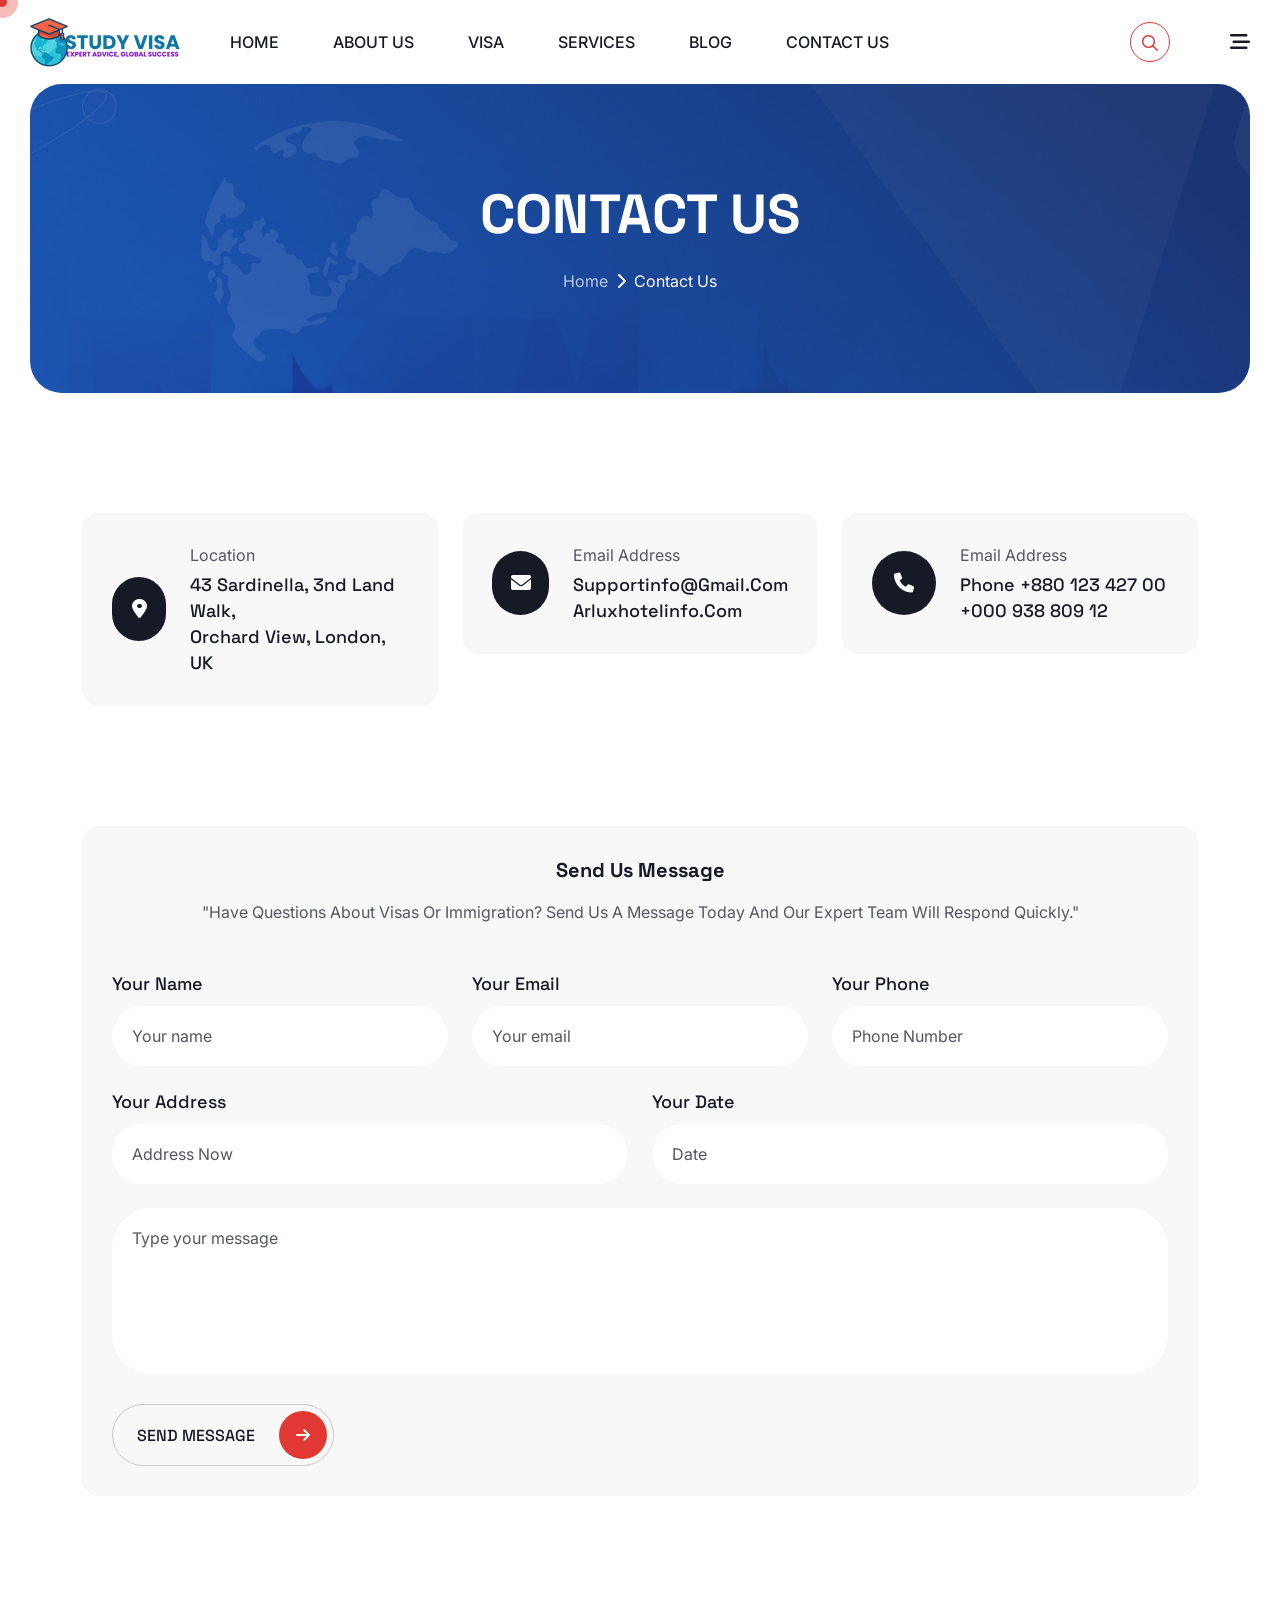
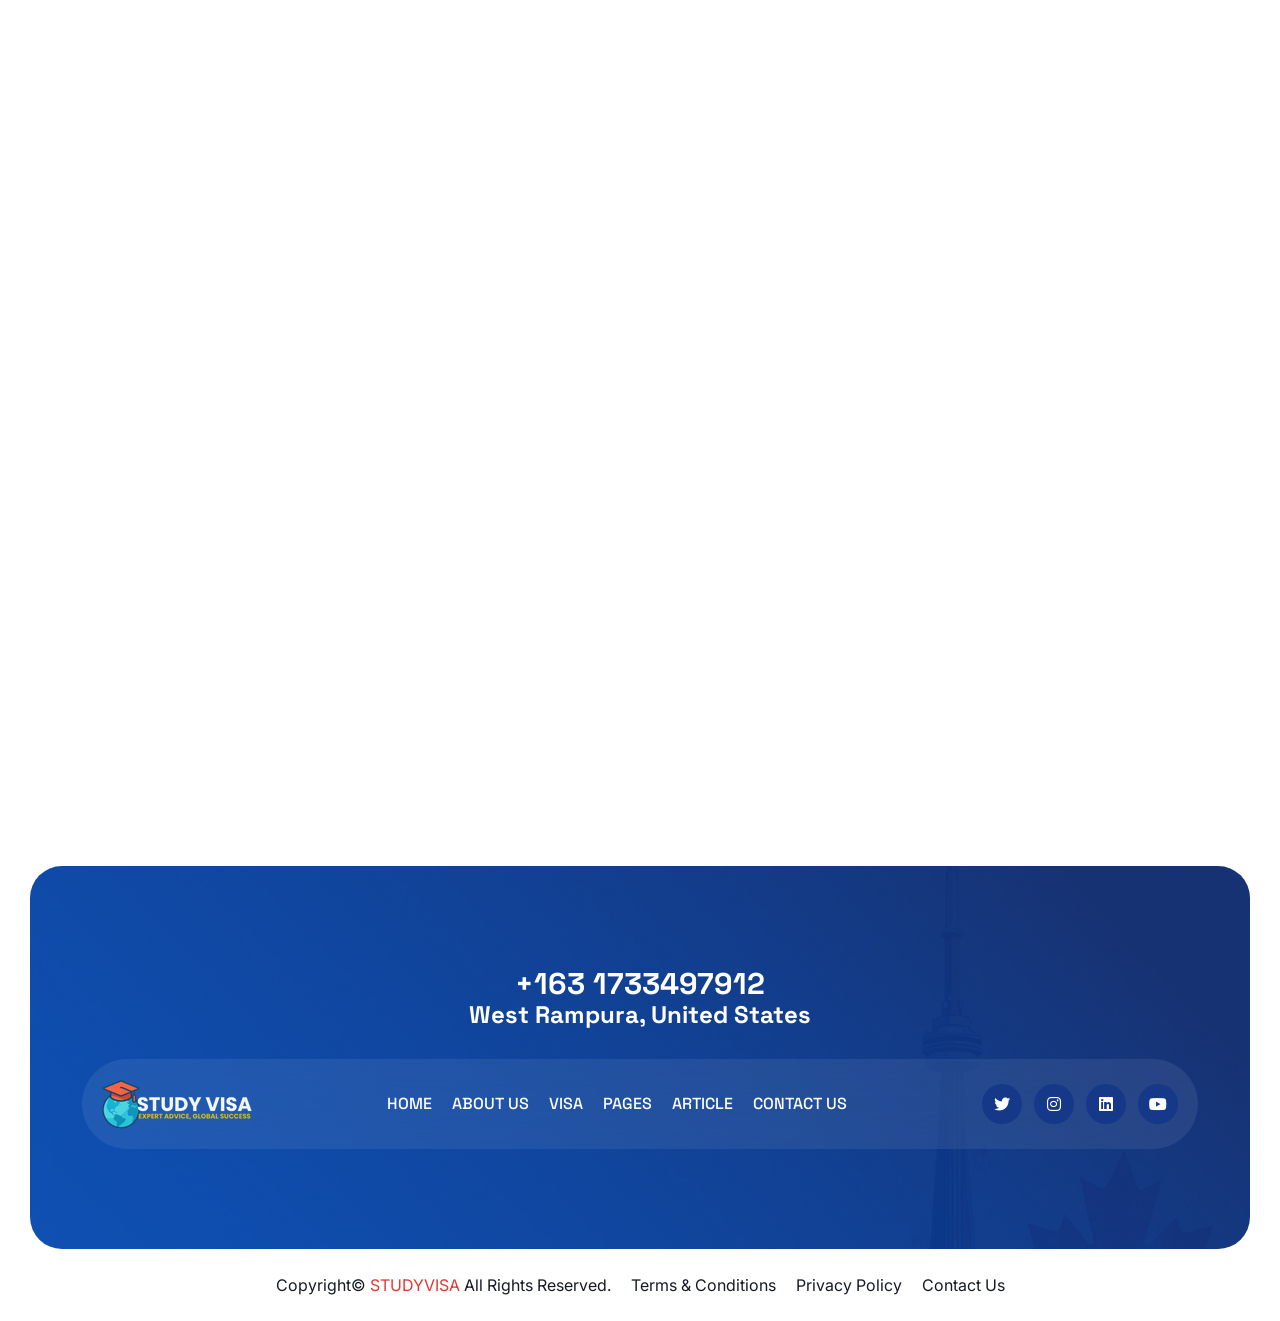
<file: contact.html>
<!DOCTYPE html>
<html lang="en">
    <!--<< Header Area >>-->
    
<head>
       <!-- ========== Meta Tags ========== -->
        <meta charset="UTF-8">
        <meta http-equiv="X-UA-Compatible" content="IE=edge">
        <meta name="viewport" content="width=device-width, initial-scale=1">
        <meta name="author" content="Gramentheme">
        <meta name="description" content="Visaway – Immigration & Visa Consulting HTML Template">
        <!-- ======== Page title ============ -->
        <title>StudyVisa – Immigration & Visa Consulting</title>
        <!--<< Favcion >>-->
         <link rel="shortcut icon" href="assets/img/favicon.png">
        <!--<< Bootstrap min.css >>-->
        <link rel="stylesheet" href="assets/css/bootstrap.min.css">
        <!--<< All Min Css >>-->
        <link rel="stylesheet" href="assets/css/all.min.css">
        <!--<< Animate.css >>-->
        <link rel="stylesheet" href="assets/css/animate.css">
        <!--<< Magnific Popup.css >>-->
        <link rel="stylesheet" href="assets/css/magnific-popup.css">
        <!--<< MeanMenu.css >>-->
        <link rel="stylesheet" href="assets/css/meanmenu.css">
         <!--<< Odometer.css >>-->
        <link rel="stylesheet" href="assets/css/odometer.css">
        <!--<< Swiper Bundle.css >>-->
        <link rel="stylesheet" href="assets/css/swiper-bundle.min.css">
        <!--<< Nice Select.css >>-->
        <link rel="stylesheet" href="assets/css/nice-select.css">
        <!--<< Main.css >>-->
        <link rel="stylesheet" href="assets/css/main.css">
                            
    </head>
    <body class="smooth-scroll-yes">

       
       <!-- Preloader Start -->
        <div id="preloader" class="preloader">
            <div class="animation-preloader">
                <div class="spinner">                
                </div>
                <div class="txt-loading">
                    <span data-text-preloader="S" class="letters-loading">
                        S
                    </span>
                     <span data-text-preloader="T" class="letters-loading">
                        T
                    </span>
                     <span data-text-preloader="U" class="letters-loading">
                        U
                    </span>
                    <span data-text-preloader="D" class="letters-loading">
                        D
                    </span>
                    <span data-text-preloader="Y" class="letters-loading">
                        Y
                    </span>
                     <span data-text-preloader="V" class="letters-loading">
                        V
                    </span>
                     <span data-text-preloader="I" class="letters-loading">
                        I
                    </span>
                    <span data-text-preloader="S" class="letters-loading">
                        S
                    </span>
                     <span data-text-preloader="A" class="letters-loading">
                        A
                    </span>
                </div>
                <p class="text-center">Loading</p>
            </div>
            <div class="loader">
                <div class="row">
                    <div class="col-3 loader-section section-left">
                        <div class="bg"></div>
                    </div>
                    <div class="col-3 loader-section section-left">
                        <div class="bg"></div>
                    </div>
                    <div class="col-3 loader-section section-right">
                        <div class="bg"></div>
                    </div>
                    <div class="col-3 loader-section section-right">
                        <div class="bg"></div>
                    </div>
                </div>
            </div>
        </div>  

        <!-- GT Back To Top Start -->
        <button id="back-top" class="back-to-top show">
            <i class="fa-regular fa-arrow-up"></i>
        </button>

        <!-- GT MouseCursor Start -->
        <div class="mouseCursor cursor-outer"></div>
        <div class="mouseCursor cursor-inner"></div>

        <!-- Header-Top-Section Start -->
        <div class="header-top-section">
            <div class="container-fluid">
                <div class="header-top-wrapper">
                    <div class="header-left">
                        <ul class="list">
                            <li class="style-2">
                                <span>Help Line</span>
                                <i class="fa-solid fa-phone"></i>
                                <a href="tel:+093783575222">+09 378 357 5222</a>
                            </li>
                            <li>
                                <i class="fa-solid fa-location-dot"></i>
                                69 Street, 5th AvenueLA, United States
                            </li>
                             <li>
                                <i class="fa-solid fa-envelope"></i>
                                <a href="mailto:info@example.com">info@example.com</a>
                            </li>
                        </ul>
                    </div>
                    <div class="header-right">
                        <div class="flag-wrap">
                            <div class="flag">
                               <i class="fa-solid fa-globe"></i>
                            </div>
                            <div class="nice-select" tabindex="0">
                                <span class="current">
                                    English
                                </span>
                                <ul class="list">
                                    <li data-value="1" class="option selected focus">
                                        English
                                    </li>
                                    <li data-value="1" class="option">
                                        Bangla
                                    </li>
                                    <li data-value="1" class="option">
                                        Hindi
                                    </li>
                                </ul>
                            </div>
                        </div>
                        <div class="social-item">
                            <a href="#"><i class="fa-brands fa-linkedin"></i></a>
                            <a href="#"><i class="fa-brands fa-twitter"></i></a>
                            <a href="#"><i class="fa-brands fa-instagram"></i></a>
                            <a href="#"><i class="fa-brands fa-youtube"></i></a>
                        </div>
                    </div>
                </div>
            </div>
        </div>

     <!-- Offcanvas Area Start -->
         <div class="fix-area">
            <div class="offcanvas__info">
                <div class="offcanvas__wrapper">
                    <div class="offcanvas__content">
                        <div class="offcanvas__top mb-5 d-flex justify-content-between align-items-center">
                            <div class="offcanvas__logo">
                                <a href="index.html">
                                    <img src="assets/img/logo/logo.jpg" alt="logo-img">
                                </a>
                            </div>
                            <div class="offcanvas__close">
                                <button>
                                <i class="fas fa-times"></i>
                                </button>
                            </div>
                        </div>
                        <p class="text d-none d-xl-block">
                            As study visa consultants, we guide students about the complexities of studying abroad. We give personal advice on university selection, admission processes, and embassy requirements to increase the chances of visa approval.
                        </p>
                        <div class="mobile-menu fix mb-3"></div>
                        <div class="offcanvas__contact d-xl-block">
                            <h4 class="d-xl-block">Contact Info</h4>
                            <ul class="d-xl-block">
                                <li class="d-flex align-items-center">
                                    <div class="offcanvas__contact-icon">
                                        <i class="fal fa-map-marker-alt"></i>
                                    </div>
                                    <div class="offcanvas__contact-text">
                                        <a target="_blank" href="#">West Rampura, Australia</a>
                                    </div>
                                </li>
                                <li class="d-flex align-items-center">
                                    <div class="offcanvas__contact-icon mr-15">
                                        <i class="fal fa-envelope"></i>
                                    </div>
                                    <div class="offcanvas__contact-text">
                                        <a href="mailto:info@example.com"><span class="mailto:info@example.com">info@studyvisa.com</span></a>
                                    </div>
                                </li>
                                <li class="d-flex align-items-center">
                                    <div class="offcanvas__contact-icon mr-15">
                                        <i class="fal fa-clock"></i>
                                    </div>
                                    <div class="offcanvas__contact-text">
                                        <a target="_blank" href="#">Mod-friday, 09am -05pm</a>
                                    </div>
                                </li>
                                <li class="d-flex align-items-center">
                                    <div class="offcanvas__contact-icon mr-15">
                                        <i class="far fa-phone"></i>
                                    </div>
                                    <div class="offcanvas__contact-text">
                                        <a href="tel:+11002345909">+163 1733497912</a>
                                    </div>
                                </li>
                            </ul>
                            <div class="social-icon d-flex align-items-center">
                                <a href="#"><i class="fab fa-facebook-f"></i></a>
                                <a href="#"><i class="fab fa-twitter"></i></a>
                                <a href="#"><i class="fab fa-youtube"></i></a>
                                <a href="#"><i class="fab fa-linkedin-in"></i></a>
                            </div>
                        </div>
                    </div>
                </div>
            </div>
        </div>
        <div class="offcanvas__overlay"></div>
       
        <!-- Header Section Start -->
         <header id="header-sticky" class="header-1">
            <div class="container-fluid">
                <div class="mega-menu-wrapper">
                    <div class="header-main">
                        <div class="header-left">
                            <div class="logo">
                                <a href="index.html" class="header-logo-2">
                                    <img src="assets/img/logo/logo.jpg" alt="logo-img">
                                </a>
                            </div>
                            <div class="mean__menu-wrapper">
                                <div class="main-menu">
                                    <nav id="mobile-menu">
                                       <ul class="top-list">
                                            <li><a href="index.html">HOME</a></li>
                                             <li><a href="about.html">About us</a></li>
                                            <li><a href="visa.html">VISA</a></li>
                                            <li><a href="service.html">Services</a></li>
                                             <li><a href="blog.html">Blog</a></li>
                                             <li><a href="contact.html">contact us</a></li>
                                        </ul>
                                    </nav>
                                </div>
                            </div> 
                        </div>
                        <div class="header-right d-flex align-items-center mt-0">
                            <div class="header-call-item">
                                <a href="#" class="main-header__search search-toggler">
                                <i class="fa-regular fa-magnifying-glass"></i>
                            </a>
                                <a href="contact.html" class="theme-btn">
                                    Apply now
                                    <i class="fa-solid fa-arrow-right"></i>
                                </a>
                                <div class="header__hamburger my-auto">
                                <div class="sidebar__toggle">
                                    <i class="fa-solid fa-bars-staggered"></i>
                                </div>
                            </div>
                            </div>
                        </div>
                    </div>
                </div>
            </div>
        </header> 

        <!-- Search Area Start -->
        <div class="search-popup">
            <div class="search-popup__overlay search-toggler"></div>
            <div class="search-popup__content">
                <form role="search" method="get" class="search-popup__form" action="#">
                    <input type="text" id="search" name="search" placeholder="Search Here...">
                    <button type="submit" aria-label="search submit" class="search-btn">
                        <span><i class="fa-regular fa-magnifying-glass"></i></span>
                    </button>
                </form>
            </div>
        </div>
        
        <!-- Breadcrumb-Wrapper Section Start -->
        <section class="breadcrumb-wrapper fix bg-cover" style="background-image: url(assets/img/inner-page/breadcrumb.jpg);">
            <div class="shape">
                <img src="assets/img/inner-page/shape.png" alt="img">
            </div>
            <div class="container">
                <div class="page-heading">
                    <h1 class="breadcrumb-title">CONTACT uS</h1>
                    <ul class="breadcrumb-list">
                        <li>
                            <a href="index.html">Home</a>
                        </li>
                        <li>
                            <i class="fa-solid fa-chevron-right"></i>
                        </li>
                        <li>
                          Contact Us
                        </li>
                    </ul>
                </div>
            </div>
        </section>

      <!--Error Section Start -->
       <section class="contact-us-section-3 section-padding fix">
        <div class="container">
            <div class="row g-4">
                <div class="col-xl-4 col-lg-6 col-md-6">
                    <div class="contact-icon-item">
                        <div class="icon">
                            <i class="fa-solid fa-location-dot"></i>
                        </div>
                        <div class="content">
                            <p>Location</p>
                            <h6>
                                43 Sardinella, 3nd Land Walk, <br> Orchard view, London, UK
                            </h6>
                        </div>
                    </div>
                </div>
                <div class="col-xl-4 col-lg-6 col-md-6">
                    <div class="contact-icon-item">
                        <div class="icon">
                           <i class="fa-solid fa-envelope"></i>
                        </div>
                        <div class="content">
                            <p>Email Address</p>
                            <h6>
                                <a href="mailto:supportinfo@gmail.com">supportinfo@gmail.com</a> <br>
                                 <a href="mailto:arluxhotelinfo.com">arluxhotelinfo.com</a>
                            </h6>
                        </div>
                    </div>
                </div>
                 <div class="col-xl-4 col-lg-6 col-md-6">
                    <div class="contact-icon-item">
                        <div class="icon">
                           <i class="fa-solid fa-phone"></i>
                        </div>
                        <div class="content">
                            <p>Email Address</p>
                            <h6>
                                 <a href="tel:Phone+88012342700">Phone +880 123 427 00</a> <br>
                                  <a href="tel:+00093880912">+000 938 809 12</a>
                            </h6>
                        </div>
                    </div>
                </div>
            </div>
        </div>
       </section>

        <!--Contact Section3 Start -->
        <section class="contact-section-3 section-padding fix pt-0">
            <div class="container">
                <div class="contact-from-wrapper">
                    <h5 class="text-center">Send Us Message</h5>
                    <p class="text-center mt-3 mb-5">"Have questions about visas or immigration? Send us a message today and our expert team will respond quickly."</p>
                    <div class="row g-4">
                        <div class="col-xl-12">
                             <form action="https://ex-coders.com/html/visaway/contact.php" id="contact-form1" method="POST" class="contact-form-items">
                                <div class="row g-4">
                                    <div class="col-lg-4">
                                        <div class="form-clt">
                                            <span>Your Name</span>
                                            <input type="text" name="name" id="name331" placeholder="Your name">
                                        </div>
                                    </div>
                                    <div class="col-lg-4">
                                        <div class="form-clt">
                                            <span>Your Email</span>
                                            <input type="text" name="name" id="email11" placeholder="Your email">
                                        </div>
                                    </div>
                                    <div class="col-lg-4">
                                        <div class="form-clt">
                                            <span>Your Phone</span>
                                            <input type="text" name="name" id="name22" placeholder="Phone Number">
                                        </div>
                                    </div>
                                    <div class="col-lg-6">
                                        <div class="form-clt">
                                            <span>Your Address</span>
                                            <input type="text" name="name" id="name24" placeholder="Address Now">
                                        </div>
                                    </div>
                                    <div class="col-lg-6">
                                        <div class="form-clt">
                                            <span>Your Date</span>
                                            <input type="text" name="name" id="name25" placeholder="Date">
                                        </div>
                                    </div>
                                    <div class="col-lg-12">
                                        <div class="form-clt">
                                            <textarea name="message" id="message1" placeholder="Type your message"></textarea>
                                        </div>
                                    </div>
                                    <div class="col-lg-4">
                                        <button type="submit" class="theme-btn style-2">
                                       SEND MESSAGE
                                            <i class="fa-solid fa-arrow-right"></i>
                                        </button>
                                    </div>
                                </div>
                            </form>
                        </div>
                    </div>
                </div>
            </div>
        </section>

           <!-- Map-section Start -->
        <div class="map-section section-padding pt-0">
            <div class="map-items">
                <div class="googpemap">
                    <iframe src="https://www.google.com/maps/embed?pb=!1m18!1m12!1m3!1d6678.7619084840835!2d144.9618311901502!3d-37.81450084255415!2m3!1f0!2f0!3f0!3m2!1i1024!2i768!4f13.1!3m3!1m2!1s0x6ad642b4758afc1d%3A0x3119cc820fdfc62e!2sEnvato!5e0!3m2!1sen!2sbd!4v1641984054261!5m2!1sen!2sbd" style="border:0;" allowfullscreen="" loading="lazy"></iframe>
                </div>
            </div>
        </div>

         <!--Footer Section Start -->
        <footer class="footer-section fix bg-cover" style="background-image: url(assets/img/home-1/footer-bg.jpg);">
            <div class="container">
                <div class="footer-wrapper">
                    <div class="row">
                        <div class="col-xl-12">
                            <div class="footer-item">
                                <h2>
                                    <a href="tel:+16336547896">+163 1733497912</a>
                                </h2>
                               <h2 class="text">West Rampura, United States</h2>
                                <div class="footer-list-item">
                                    <a href="index.html">
                                        <img src="assets/img/logo/white-logo.png" alt="img">
                                    </a>
                                    <ul class="footer-list">
                                        <li>
                                            <a href="index.html">Home</a>
                                        </li>
                                        <li>
                                            <a href="about.html">About Us</a>
                                        </li>
                                        <li>
                                            <a href="country-details.html">Visa</a>
                                        </li>
                                        <li>
                                            <a href="news-details.html">Pages</a>
                                        </li>
                                        <li>
                                            <a href="news.html">Article</a>
                                        </li>
                                        <li>
                                            <a href="contact.html">Contact Us</a>
                                        </li>
                                    </ul>
                                    <div class="social-icon">
                                        <a href="#"><i class="fa-brands fa-twitter"></i></a>
                                        <a href="#"><i class="fa-brands fa-instagram"></i></a>
                                        <a href="#"><i class="fa-brands fa-linkedin"></i></a>
                                        <a href="#"><i class="fa-brands fa-youtube"></i></a>
                                    </div>
                                </div>
                            </div>
                        </div>
                    </div>
                </div>
            </div>
        </footer>

        <!--Footer-Bottom Section Start -->
        <div class="footer-bottom">
            <div class="container">
                <div class="footer-wrapper">
                    <p>
                        Copyright© <span>STUDYVISA</span> All Rights Reserved.
                    </p>
                    <ul class="bottom-list">
                        <li>
                            <a href="contact.html">Terms & Conditions</a>
                        </li>
                        <li>
                            <a href="contact.html">Privacy Policy</a>
                        </li>
                        <li>
                            <a href="contact.html">Contact Us</a>
                        </li>
                    </ul>
                </div>
            </div>
        </div>

         <!--<< All JS Plugins >>-->
        <script src="assets/js/jquery-3.7.1.min.js"></script>
        <!--<< Viewport Js >>-->
        <script src="assets/js/viewport.jquery.js"></script>
        <!--<< Bootstrap Js >>-->
        <script src="assets/js/bootstrap.bundle.min.js"></script>
        <!--<< nice-selec Js >>-->
        <script src="assets/js/jquery.nice-select.min.js"></script>
        <!--<< Waypoints Js >>-->
        <script src="assets/js/jquery.waypoints.js"></script>
         <!--<< Odometer Js >>-->
        <script src="assets/js/odometer.min.js"></script>
        <!--<< Swiper Slider Js >>-->
        <script src="assets/js/swiper-bundle.min.js"></script>
        <!--<< MeanMenu Js >>-->
        <script src="assets/js/jquery.meanmenu.min.js"></script>
        <!--<< Magnific Popup Js >>-->
        <script src="assets/js/jquery.magnific-popup.min.js"></script>
        <!--<< Wow Animation Js >>-->
        <script src="assets/js/wow.min.js"></script>
        <!--<< gsap Js >>-->
        <script src="assets/js/gsap.js"></script>
         <!--<< lenis.min. Js >>-->
         <script src="assets/js/lenis.min.js"></script>
         <!--<< ScrollTrigger.min. Js >>-->
         <script src="assets/js/ScrollTrigger.min.js"></script>
         <!--<< SplitText.min. Js >>-->
         <script src="assets/js/SplitText.min.js"></script>
        <!--<< Main.js >>-->
        <script src="assets/js/main.js"></script>
    </body>

</html>
</file>
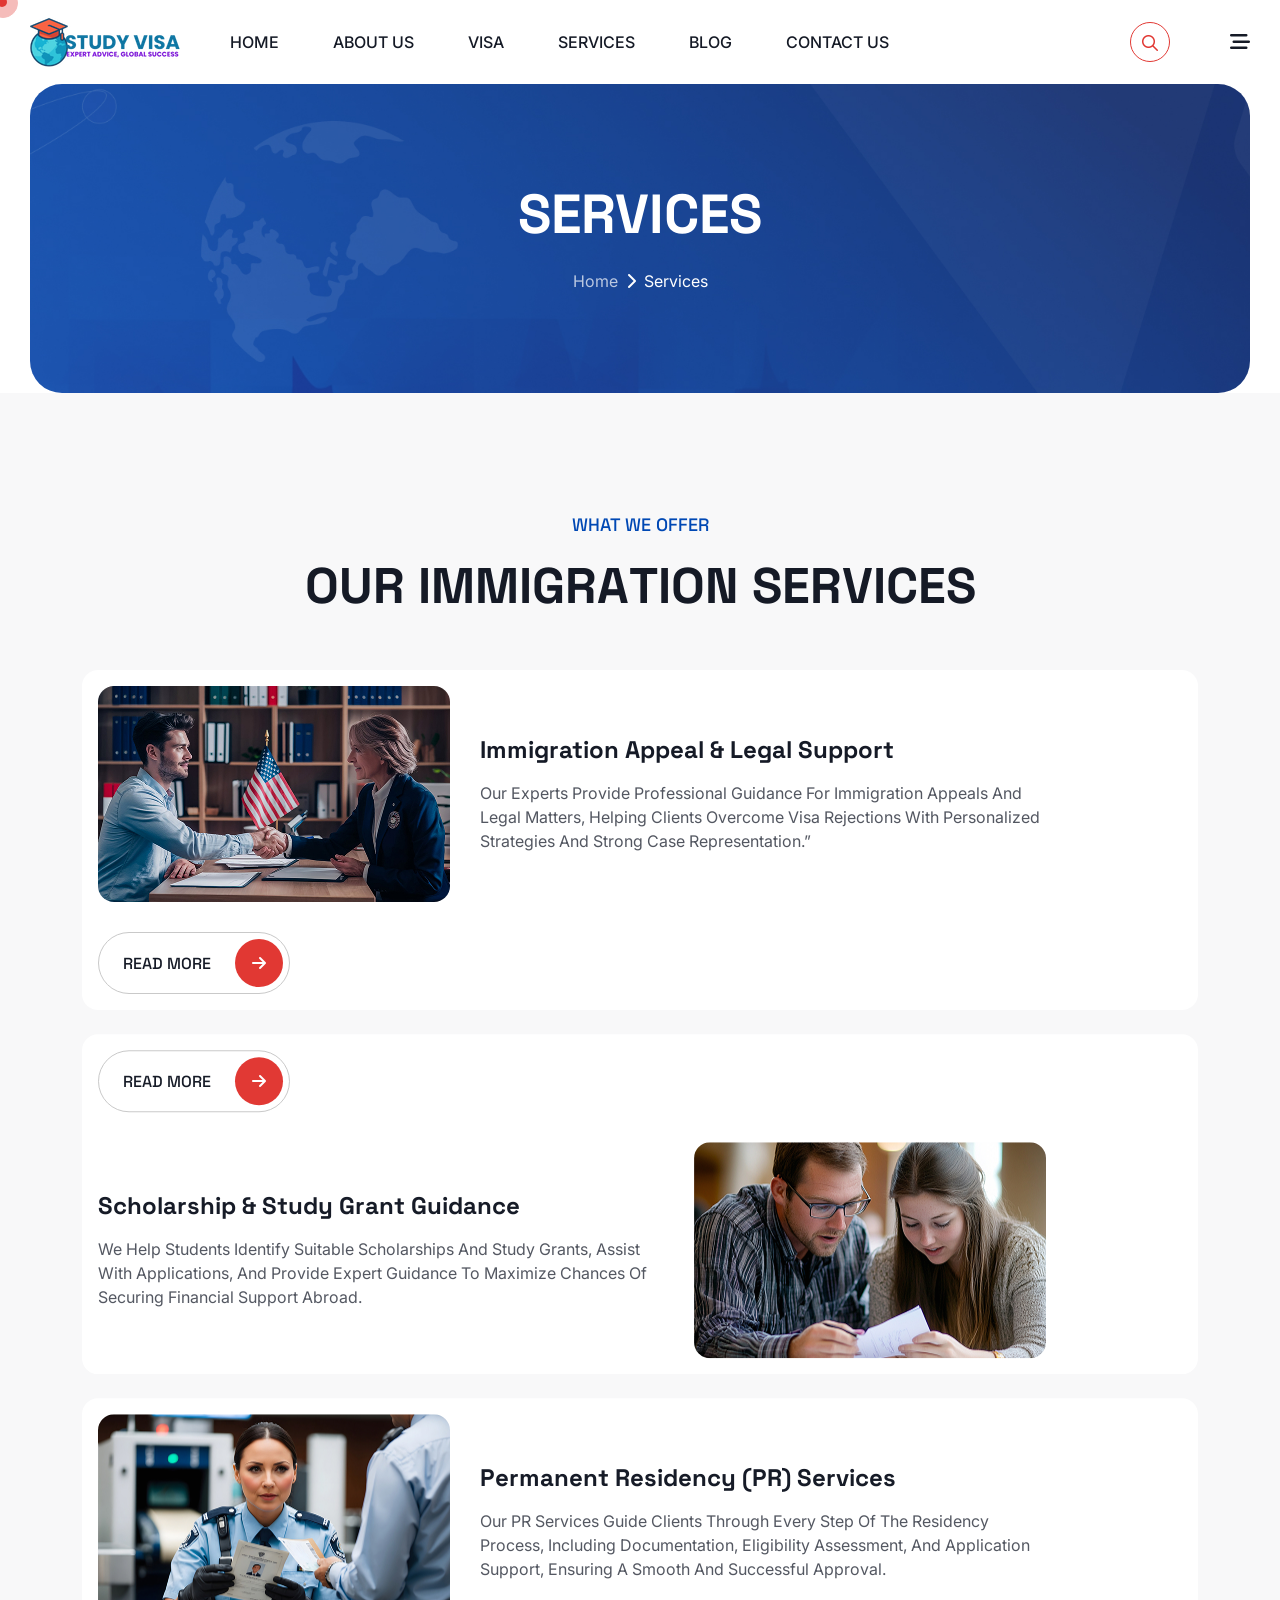
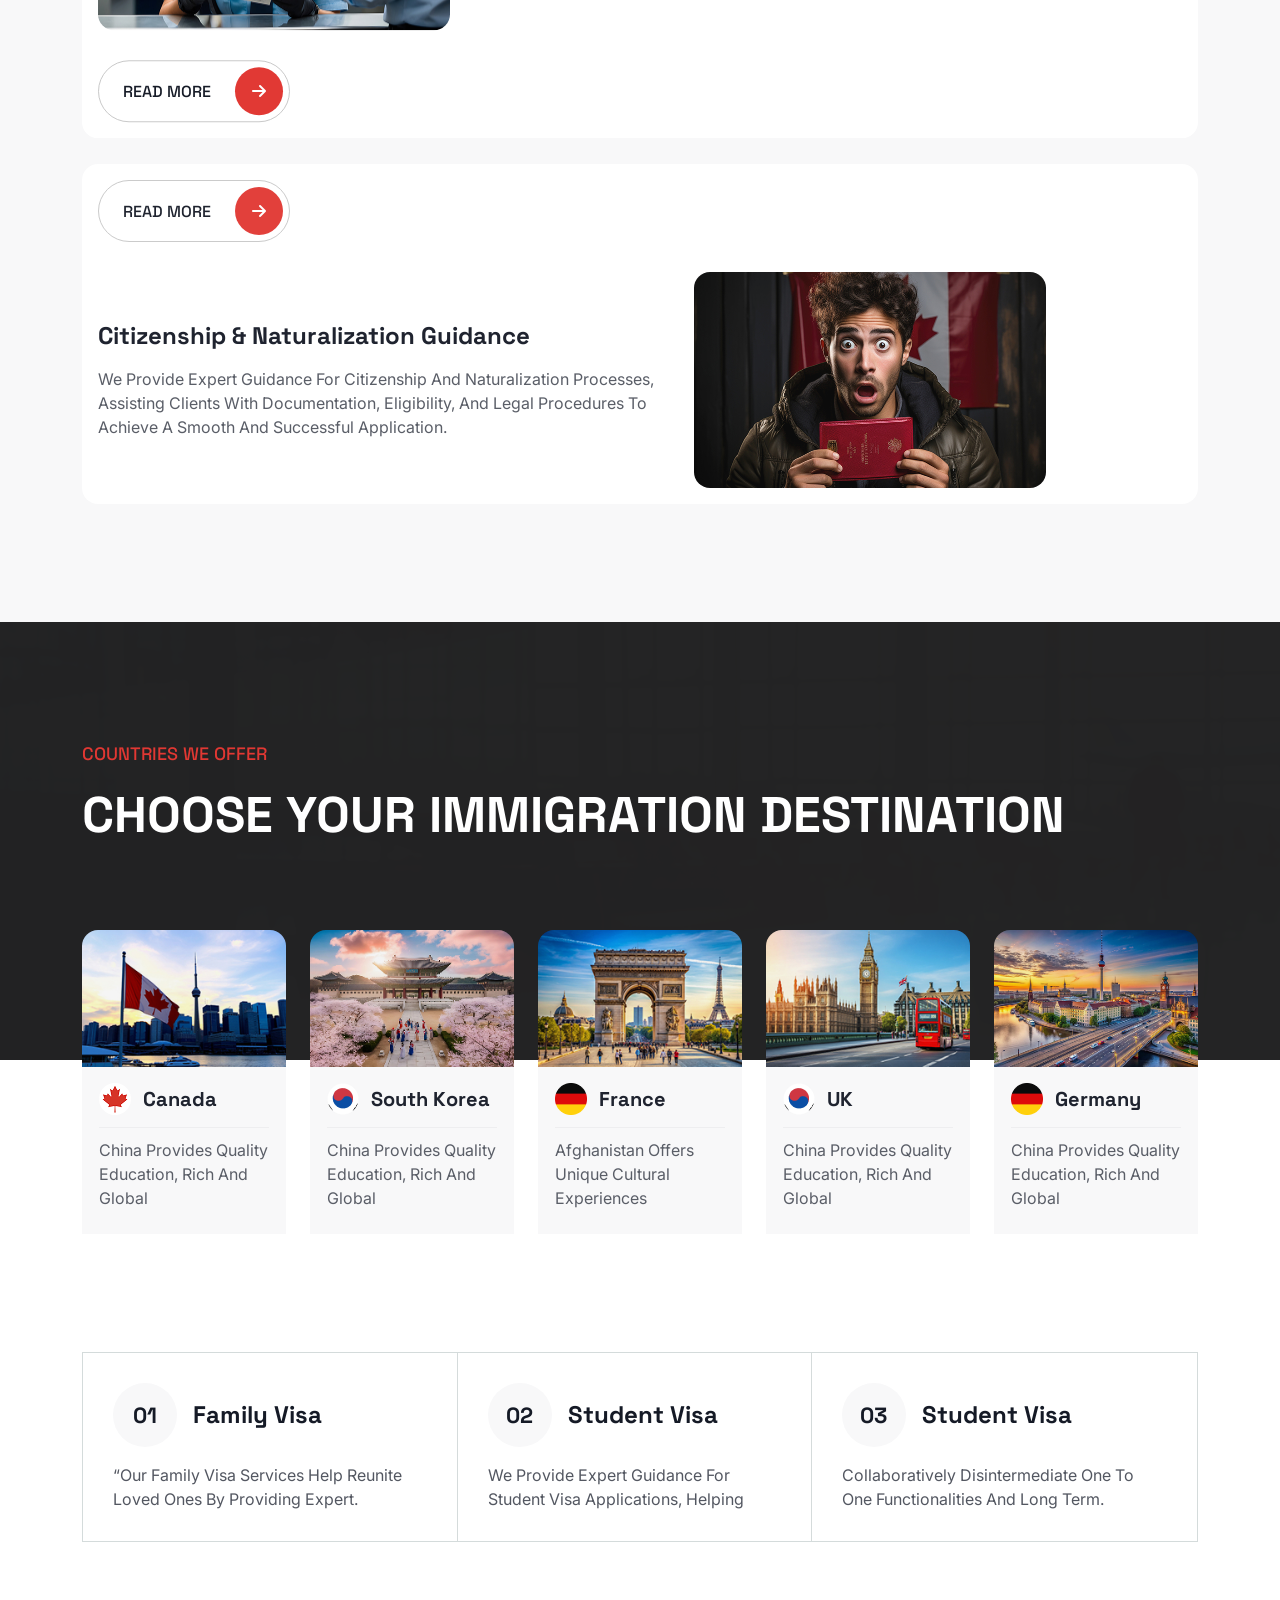
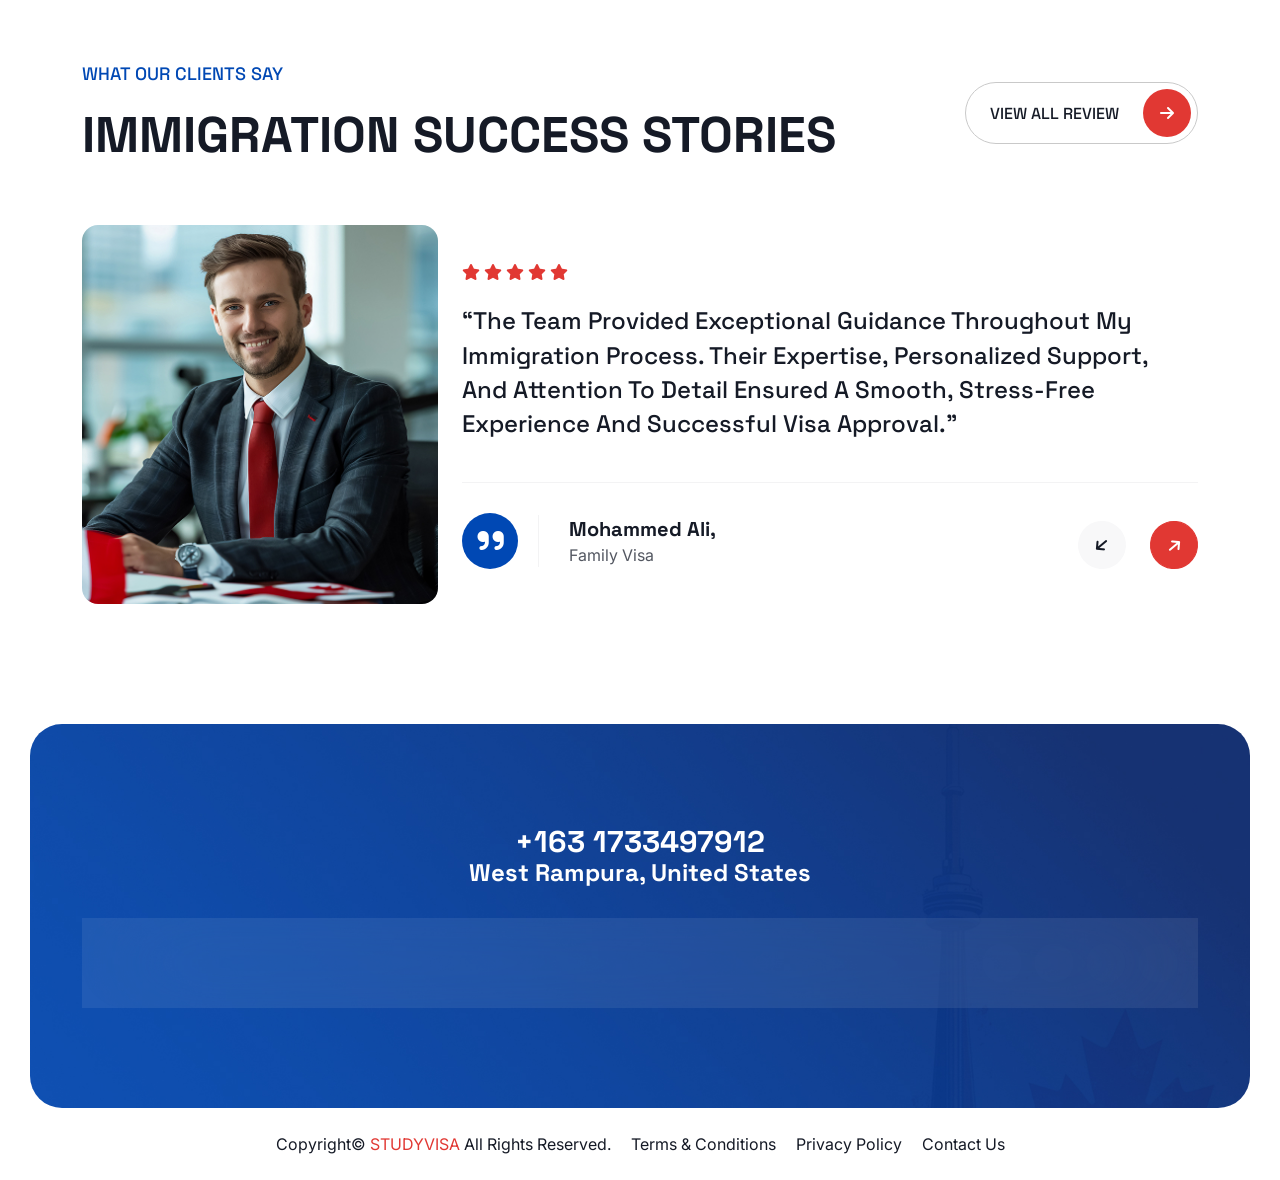
<file: service.html>
<!DOCTYPE html>
<html lang="en">
    <!--<< Header Area >>-->
    
<head>
       <!-- ========== Meta Tags ========== -->
        <meta charset="UTF-8">
        <meta http-equiv="X-UA-Compatible" content="IE=edge">
        <meta name="viewport" content="width=device-width, initial-scale=1">
        <meta name="author" content="Gramentheme">
        <meta name="description" content="Visaway – Immigration & Visa Consulting HTML Template">
        <!-- ======== Page title ============ -->
        <title>StudyVisa – Immigration & Visa Consulting</title>
        <!--<< Favcion >>-->
         <link rel="shortcut icon" href="assets/img/favicon.png">
        <!--<< Bootstrap min.css >>-->
        <link rel="stylesheet" href="assets/css/bootstrap.min.css">
        <!--<< All Min Css >>-->
        <link rel="stylesheet" href="assets/css/all.min.css">
        <!--<< Animate.css >>-->
        <link rel="stylesheet" href="assets/css/animate.css">
        <!--<< Magnific Popup.css >>-->
        <link rel="stylesheet" href="assets/css/magnific-popup.css">
        <!--<< MeanMenu.css >>-->
        <link rel="stylesheet" href="assets/css/meanmenu.css">
         <!--<< Odometer.css >>-->
        <link rel="stylesheet" href="assets/css/odometer.css">
        <!--<< Swiper Bundle.css >>-->
        <link rel="stylesheet" href="assets/css/swiper-bundle.min.css">
        <!--<< Nice Select.css >>-->
        <link rel="stylesheet" href="assets/css/nice-select.css">
        <!--<< Main.css >>-->
        <link rel="stylesheet" href="assets/css/main.css">
                            
    </head>
    <body class="smooth-scroll-yes">

       
        <!-- Preloader Start -->
        <div id="preloader" class="preloader">
            <div class="animation-preloader">
                <div class="spinner">                
                </div>
                <div class="txt-loading">
                    <span data-text-preloader="S" class="letters-loading">
                        S
                    </span>
                     <span data-text-preloader="T" class="letters-loading">
                        T
                    </span>
                     <span data-text-preloader="U" class="letters-loading">
                        U
                    </span>
                    <span data-text-preloader="D" class="letters-loading">
                        D
                    </span>
                    <span data-text-preloader="Y" class="letters-loading">
                        Y
                    </span>
                     <span data-text-preloader="V" class="letters-loading">
                        V
                    </span>
                     <span data-text-preloader="I" class="letters-loading">
                        I
                    </span>
                    <span data-text-preloader="S" class="letters-loading">
                        S
                    </span>
                     <span data-text-preloader="A" class="letters-loading">
                        A
                    </span>
                </div>
                <p class="text-center">Loading</p>
            </div>
            <div class="loader">
                <div class="row">
                    <div class="col-3 loader-section section-left">
                        <div class="bg"></div>
                    </div>
                    <div class="col-3 loader-section section-left">
                        <div class="bg"></div>
                    </div>
                    <div class="col-3 loader-section section-right">
                        <div class="bg"></div>
                    </div>
                    <div class="col-3 loader-section section-right">
                        <div class="bg"></div>
                    </div>
                </div>
            </div>
        </div>  

        <!-- GT Back To Top Start -->
        <button id="back-top" class="back-to-top show">
            <i class="fa-regular fa-arrow-up"></i>
        </button>

        <!-- GT MouseCursor Start -->
        <div class="mouseCursor cursor-outer"></div>
        <div class="mouseCursor cursor-inner"></div>

        <!-- Header-Top-Section Start -->
        <div class="header-top-section">
            <div class="container-fluid">
                <div class="header-top-wrapper">
                    <div class="header-left">
                        <ul class="list">
                            <li class="style-2">
                                <span>Help Line</span>
                                <i class="fa-solid fa-phone"></i>
                                <a href="tel:+093783575222">+09 378 357 5222</a>
                            </li>
                            <li>
                                <i class="fa-solid fa-location-dot"></i>
                                69 Street, 5th AvenueLA, United States
                            </li>
                             <li>
                                <i class="fa-solid fa-envelope"></i>
                                <a href="mailto:info@example.com">info@example.com</a>
                            </li>
                        </ul>
                    </div>
                    <div class="header-right">
                        <div class="flag-wrap">
                            <div class="flag">
                               <i class="fa-solid fa-globe"></i>
                            </div>
                            <div class="nice-select" tabindex="0">
                                <span class="current">
                                    English
                                </span>
                                <ul class="list">
                                    <li data-value="1" class="option selected focus">
                                        English
                                    </li>
                                    <li data-value="1" class="option">
                                        Bangla
                                    </li>
                                    <li data-value="1" class="option">
                                        Hindi
                                    </li>
                                </ul>
                            </div>
                        </div>
                        <div class="social-item">
                            <a href="#"><i class="fa-brands fa-linkedin"></i></a>
                            <a href="#"><i class="fa-brands fa-twitter"></i></a>
                            <a href="#"><i class="fa-brands fa-instagram"></i></a>
                            <a href="#"><i class="fa-brands fa-youtube"></i></a>
                        </div>
                    </div>
                </div>
            </div>
        </div>

       <!-- Offcanvas Area Start -->
         <div class="fix-area">
            <div class="offcanvas__info">
                <div class="offcanvas__wrapper">
                    <div class="offcanvas__content">
                        <div class="offcanvas__top mb-5 d-flex justify-content-between align-items-center">
                            <div class="offcanvas__logo">
                                <a href="index.html">
                                    <img src="assets/img/logo/logo.jpg" alt="logo-img">
                                </a>
                            </div>
                            <div class="offcanvas__close">
                                <button>
                                <i class="fas fa-times"></i>
                                </button>
                            </div>
                        </div>
                        <p class="text d-none d-xl-block">
                            As study visa consultants, we guide students about the complexities of studying abroad. We give personal advice on university selection, admission processes, and embassy requirements to increase the chances of visa approval.
                        </p>
                        <div class="mobile-menu fix mb-3"></div>
                        <div class="offcanvas__contact d-xl-block">
                            <h4 class="d-xl-block">Contact Info</h4>
                            <ul class="d-xl-block">
                                <li class="d-flex align-items-center">
                                    <div class="offcanvas__contact-icon">
                                        <i class="fal fa-map-marker-alt"></i>
                                    </div>
                                    <div class="offcanvas__contact-text">
                                        <a target="_blank" href="#">West Rampura, Australia</a>
                                    </div>
                                </li>
                                <li class="d-flex align-items-center">
                                    <div class="offcanvas__contact-icon mr-15">
                                        <i class="fal fa-envelope"></i>
                                    </div>
                                    <div class="offcanvas__contact-text">
                                        <a href="mailto:info@example.com"><span class="mailto:info@example.com">info@studyvisa.com</span></a>
                                    </div>
                                </li>
                                <li class="d-flex align-items-center">
                                    <div class="offcanvas__contact-icon mr-15">
                                        <i class="fal fa-clock"></i>
                                    </div>
                                    <div class="offcanvas__contact-text">
                                        <a target="_blank" href="#">Mod-friday, 09am -05pm</a>
                                    </div>
                                </li>
                                <li class="d-flex align-items-center">
                                    <div class="offcanvas__contact-icon mr-15">
                                        <i class="far fa-phone"></i>
                                    </div>
                                    <div class="offcanvas__contact-text">
                                        <a href="tel:+11002345909">+163 1733497912</a>
                                    </div>
                                </li>
                            </ul>
                            <div class="social-icon d-flex align-items-center">
                                <a href="#"><i class="fab fa-facebook-f"></i></a>
                                <a href="#"><i class="fab fa-twitter"></i></a>
                                <a href="#"><i class="fab fa-youtube"></i></a>
                                <a href="#"><i class="fab fa-linkedin-in"></i></a>
                            </div>
                        </div>
                    </div>
                </div>
            </div>
        </div>
        <div class="offcanvas__overlay"></div>
       
        <!-- Header Section Start -->
         <header id="header-sticky" class="header-1">
            <div class="container-fluid">
                <div class="mega-menu-wrapper">
                    <div class="header-main">
                        <div class="header-left">
                            <div class="logo">
                                <a href="index.html" class="header-logo-2">
                                    <img src="assets/img/logo/logo.jpg" alt="logo-img">
                                </a>
                            </div>
                            <div class="mean__menu-wrapper">
                                <div class="main-menu">
                                    <nav id="mobile-menu">
                                        <ul class="top-list">
                                            <li><a href="index.html">HOME</a></li>
                                             <li><a href="about.html">About us</a></li>
                                            <li><a href="visa.html">VISA</a></li>
                                            <li><a href="service.html">Services</a></li>
                                             <li><a href="blog.html">Blog</a></li>
                                             <li><a href="contact.html">contact us</a></li>
                                        </ul>
                                    </nav>
                                </div>
                            </div> 
                        </div>
                        <div class="header-right d-flex align-items-center mt-0">
                            <div class="header-call-item">
                                <a href="#" class="main-header__search search-toggler">
                                <i class="fa-regular fa-magnifying-glass"></i>
                            </a>
                                <a href="contact.html" class="theme-btn">
                                    Apply now
                                    <i class="fa-solid fa-arrow-right"></i>
                                </a>
                                <div class="header__hamburger my-auto">
                                <div class="sidebar__toggle">
                                    <i class="fa-solid fa-bars-staggered"></i>
                                </div>
                            </div>
                            </div>
                        </div>
                    </div>
                </div>
            </div>
        </header> 

        <!-- Search Area Start -->
        <div class="search-popup">
            <div class="search-popup__overlay search-toggler"></div>
            <div class="search-popup__content">
                <form role="search" method="get" class="search-popup__form" action="#">
                    <input type="text" id="search" name="search" placeholder="Search Here...">
                    <button type="submit" aria-label="search submit" class="search-btn">
                        <span><i class="fa-regular fa-magnifying-glass"></i></span>
                    </button>
                </form>
            </div>
        </div>

        <!-- Breadcrumb-Wrapper Section Start -->
        <section class="breadcrumb-wrapper fix bg-cover" style="background-image: url(assets/img/inner-page/breadcrumb.jpg);">
            <div class="shape">
                <img src="assets/img/inner-page/shape.png" alt="img">
            </div>
            <div class="container">
                <div class="page-heading">
                    <h1 class="breadcrumb-title">Services</h1>
                    <ul class="breadcrumb-list">
                        <li>
                            <a href="index.html">Home</a>
                        </li>
                        <li>
                            <i class="fa-solid fa-chevron-right"></i>
                        </li>
                        <li>
                           Services
                        </li>
                    </ul>
                </div>
            </div>
        </section>

       <!--Service Section Start -->
        <section class="service-section section-padding fix section-bg-1">
            <div class="container">
                <div class="section-title text-center">
                    <span class="sub-title-2 wow fadeInUp">What We Offer</span>
                    <h2 class="split-text-right split-text-in-right">
                        Our Immigration Services
                    </h2>
                </div>
                <div class="row">
                    <div class="col-xl-12">
                        <div class="service-main-item-3 fade-up-anim">
                            <div class="service-left">
                                <div class="service-image">
                                    <img src="assets/img/home-3/service/01.jpg" alt="img">
                                </div>
                                <div class="content">
                                    <h3>
                                        <a href="service-details.html">Immigration Appeal & Legal Support</a>
                                    </h3>
                                    <p>
                                        Our experts provide professional guidance for immigration appeals and legal matters, helping clients overcome visa rejections with personalized strategies and strong case representation.”
                                    </p>
                                </div>
                            </div>
                            <div class="service-button">
                                <a href="service-details.html" class="theme-btn">
                                    read more
                                    <i class="fa-solid fa-arrow-right"></i>
                                </a>
                            </div>
                        </div>
                        <div class="service-main-item-3 style-2 fade-up-anim">
                            <div class="service-button">
                                <a href="service-details.html" class="theme-btn">
                                    read more
                                    <i class="fa-solid fa-arrow-right"></i>
                                </a>
                            </div>
                            <div class="service-left">
                                <div class="content">
                                    <h3>
                                        <a href="service-details.html">Scholarship & Study Grant Guidance</a>
                                    </h3>
                                    <p>
                                        We help students identify suitable scholarships and study grants, assist with applications, and provide expert guidance to maximize chances of securing financial support abroad.
                                    </p>
                                </div>
                                <div class="service-image">
                                    <img src="assets/img/home-3/service/02.jpg" alt="img">
                                </div>
                            </div>
                        </div>
                        <div class="service-main-item-3 fade-up-anim">
                            <div class="service-left">
                                <div class="service-image">
                                    <img src="assets/img/home-3/service/03.jpg" alt="img">
                                </div>
                                <div class="content">
                                    <h3>
                                        <a href="service-details.html">Permanent Residency (PR) Services</a>
                                    </h3>
                                    <p>
                                        Our PR services guide clients through every step of the residency process, including documentation, eligibility assessment, and application support, ensuring a smooth and successful approval.
                                    </p>
                                </div>
                            </div>
                            <div class="service-button">
                                <a href="service-details.html" class="theme-btn">
                                    read more
                                    <i class="fa-solid fa-arrow-right"></i>
                                </a>
                            </div>
                        </div>
                        <div class="service-main-item-3 style-2 fade-up-anim">
                            <div class="service-button">
                                <a href="service-details.html" class="theme-btn">
                                    read more
                                    <i class="fa-solid fa-arrow-right"></i>
                                </a>
                            </div>
                            <div class="service-left">
                                <div class="content">
                                    <h3>
                                        <a href="service-details.html">Citizenship & Naturalization Guidance</a>
                                    </h3>
                                    <p>
                                        We provide expert guidance for citizenship and naturalization processes, assisting clients with documentation, eligibility, and legal procedures to achieve a smooth and successful application.
                                    </p>
                                </div>
                                <div class="service-image">
                                    <img src="assets/img/home-3/service/04.jpg" alt="img">
                                </div>
                            </div>
                        </div>
                    </div>
                </div>
            </div>
        </section>

        <!--Destination-Offer Section Start -->
        <section class="destination-offer-section section-padding fix">
            <div class="bg-image">
                <img src="assets/img/home-3/choose-us/bg.png" alt="img">
            </div>
            <div class="container">
                <div class="section-title">
                    <span class="sub-title-2 theme wow fadeInUp">Countries we offer</span>
                    <h2 class="split-text-right split-text-in-right text-white">
                        Choose Your Immigration Destination
                    </h2>
                </div>
                <div class="destination-offer-wrapper-3 fade-up-anim row g-4 g-xl-4 row-cols-xl-5 row-cols-lg-4 row-cols-md-2 row-cols-1">
                    <div class="col destination-offer-item">
                        <div class="choose-us-image">
                            <img src="assets/img/home-3/choose-us/01.jpg" alt="img">
                        </div>
                        <div class="choose-us-content">
                            <div class="icon-item">
                                <div class="icon">
                                    <img src="assets/img/home-3/choose-us/icon-1.png" alt="img">
                                </div>
                                <h5>
                                    <a href="country-details.html">Canada</a>
                                </h5>
                            </div>
                            <p>
                                China provides quality education, rich and global 
                            </p>
                        </div>
                    </div>
                    <div class="col destination-offer-item">
                        <div class="choose-us-image">
                            <img src="assets/img/home-3/choose-us/02.jpg" alt="img">
                        </div>
                        <div class="choose-us-content">
                            <div class="icon-item">
                                <div class="icon">
                                    <img src="assets/img/home-3/choose-us/icon-2.png" alt="img">
                                </div>
                                <h5>
                                    <a href="country-details.html">South Korea</a>
                                </h5>
                            </div>
                            <p>
                                China provides quality education, rich and global 
                            </p>
                        </div>
                    </div>
                    <div class="col destination-offer-item">
                        <div class="choose-us-image">
                            <img src="assets/img/home-3/choose-us/03.jpg" alt="img">
                        </div>
                        <div class="choose-us-content">
                            <div class="icon-item">
                                <div class="icon">
                                    <img src="assets/img/home-3/choose-us/icon-3.png" alt="img">
                                </div>
                                <h5>
                                    <a href="country-details.html">France</a>
                                </h5>
                            </div>
                            <p>
                                Afghanistan offers unique cultural experiences
                            </p>
                        </div>
                    </div>
                    <div class="col destination-offer-item">
                        <div class="choose-us-image">
                            <img src="assets/img/home-3/choose-us/04.jpg" alt="img">
                        </div>
                        <div class="choose-us-content">
                            <div class="icon-item">
                                <div class="icon">
                                    <img src="assets/img/home-3/choose-us/icon-2.png" alt="img">
                                </div>
                                <h5>
                                    <a href="country-details.html">UK</a>
                                </h5>
                            </div>
                            <p>
                                China provides quality education, rich and global 
                            </p>
                        </div>
                    </div>
                    <div class="col destination-offer-item">
                        <div class="choose-us-image">
                            <img src="assets/img/home-3/choose-us/05.jpg" alt="img">
                        </div>
                        <div class="choose-us-content">
                            <div class="icon-item">
                                <div class="icon">
                                    <img src="assets/img/home-3/choose-us/icon-3.png" alt="img">
                                </div>
                                <h5>
                                    <a href="country-details.html">Germany</a>
                                </h5>
                            </div>
                            <p>
                                China provides quality education, rich and global 
                            </p>
                        </div>
                    </div>
                </div>
            </div>
        </section>

        <!--Service-Visa Section Start -->
        <section class="service-visa-section fix">
            <div class="container">
                <div class="service-visa-wrapper">
                    <div class="service-visa-items">
                        <div class="top-item">
                            <h4 class="number">01</h4>
                            <h3>
                                <a href="service-details.html">Family Visa</a>
                            </h3>
                        </div>
                        <p>
                            “Our Family Visa services help reunite loved ones by providing expert.
                        </p>
                        <a href="service-details.html" class="service-button">service _ 02</a>
                    </div>
                    <div class="service-visa-items style-2">
                        <div class="top-item">
                            <h4 class="number">02</h4>
                            <h3>
                                <a href="service-details.html">Student Visa</a>
                            </h3>
                        </div>
                        <p>
                            We provide expert guidance for student visa applications, helping
                        </p>
                        <a href="service-details.html" class="service-button">service _ 02</a>
                    </div>
                     <div class="service-visa-items style-2">
                        <div class="top-item">
                            <h4 class="number">03</h4>
                            <h3>
                                <a href="service-details.html">Student Visa</a>
                            </h3>
                        </div>
                        <p>
                           Collaboratively disintermediate one to one functionalities and long term.
                        </p>
                        <a href="service-details.html" class="service-button">service _ 02</a>
                    </div>
                </div>
            </div>
        </section>

         <!--Testimonial Section3 Start -->
        <section class="testimonial-section section-padding fix">
            <div class="container">
                <div class="section-title-area">
                    <div class="section-title mb-0">
                        <span class="sub-title-2 wow fadeInUp">What Our Clients Say</span>
                        <h2 class="split-text-right split-text-in-right">
                            Immigration Success Stories
                        </h2>
                    </div>
                    <a href="contact.html" class="theme-btn">
                        View All Review
                        <i class="fa-solid fa-arrow-right"></i>
                    </a>
                </div>
                <div class="testimonial-wrapper-3">
                    <div class="row g-4 align-items-center">
                        <div class="col-lg-4">
                            <div class="testimonial-thumb">
                                <img src="assets/img/home-3/test-thumb.jpg" alt="img">
                            </div>
                        </div>
                        <div class="col-lg-8">
                            <div class="testimonial-content">
                                <div class="swiper testimonial-slider-3">
                                    <div class="swiper-wrapper">
                                        <div class="swiper-slide">
                                            <div class="content">
                                                <div class="star">
                                                    <i class="fa-solid fa-star"></i>
                                                    <i class="fa-solid fa-star"></i>
                                                    <i class="fa-solid fa-star"></i>
                                                    <i class="fa-solid fa-star"></i>
                                                    <i class="fa-solid fa-star"></i>
                                                </div>
                                                <h3>
                                                    “The team provided exceptional guidance throughout my immigration process. Their expertise, personalized support, and attention to detail ensured a smooth, stress-free experience and successful visa approval.”
                                                </h3>
                                                <div class="info-item">
                                                    <div class="icon">
                                                        <i class="fa-solid fa-quote-right"></i>
                                                    </div>
                                                    <div class="content">
                                                        <h5>Mohammed Ali,</h5>
                                                        <span>Family Visa</span>
                                                    </div>
                                                </div>
                                            </div>
                                        </div>
                                        <div class="swiper-slide">
                                            <div class="content">
                                                <div class="star">
                                                    <i class="fa-solid fa-star"></i>
                                                    <i class="fa-solid fa-star"></i>
                                                    <i class="fa-solid fa-star"></i>
                                                    <i class="fa-solid fa-star"></i>
                                                    <i class="fa-solid fa-star"></i>
                                                </div>
                                                <h3>
                                                    “The team provided exceptional guidance throughout my immigration process. Their expertise, personalized support, and attention to detail ensured a smooth, stress-free experience and successful visa approval.”
                                                </h3>
                                                <div class="info-item">
                                                    <div class="icon">
                                                        <i class="fa-solid fa-quote-right"></i>
                                                    </div>
                                                    <div class="content">
                                                        <h5>Mohammed Ali,</h5>
                                                        <span>Family Visa</span>
                                                    </div>
                                                </div>
                                            </div>
                                        </div>
                                    </div>
                                </div>
                                <div class="array-buttons-3">
                                    <button class="array-prev"><i class="fa-solid fa-arrow-left"></i></button>
                                    <button class="array-next"><i class="fa-solid fa-arrow-right"></i></button>
                                </div>
                            </div>
                        </div>
                    </div>
                </div>
            </div>
        </section>
        
         <!--Footer Section Start -->
        <footer class="footer-section fix bg-cover" style="background-image: url(assets/img/home-1/footer-bg.jpg);">
            <div class="container">
                <div class="footer-wrapper">
                    <div class="row">
                        <div class="col-xl-12">
                            <div class="footer-item">
                                <h2>
                                    <a href="tel:+16336547896">+163 1733497912</a>
                                </h2>
                                <h2 class="text">West Rampura, United States</h2>
                                <div class="footer-list-item">
                                    <a href="index.html">
                                        <img src="assets/img/logo/white-logo.png" alt="img">
                                    </a>
                                    <ul class="footer-list">
                                        <li>
                                            <a href="index.html">Home</a>
                                        </li>
                                        <li>
                                            <a href="about.html">About Us</a>
                                        </li>
                                        <li>
                                            <a href="country-details.html">Visa</a>
                                        </li>
                                        <li>
                                            <a href="news-details.html">Pages</a>
                                        </li>
                                        <li>
                                            <a href="news.html">Article</a>
                                        </li>
                                        <li>
                                            <a href="contact.html">Contact Us</a>
                                        </li>
                                    </ul>
                                    <div class="social-icon">
                                        <a href="#"><i class="fa-brands fa-twitter"></i></a>
                                        <a href="#"><i class="fa-brands fa-instagram"></i></a>
                                        <a href="#"><i class="fa-brands fa-linkedin"></i></a>
                                        <a href="#"><i class="fa-brands fa-youtube"></i></a>
                                    </div>
                                </div>
                            </div>
                        </div>
                    </div>
                </div>
            </div>
        </footer>

        <!--Footer-Bottom Section Start -->
        <div class="footer-bottom">
            <div class="container">
                <div class="footer-wrapper">
                    <p>
                        Copyright© <span>STUDYVISA</span> All Rights Reserved.
                    </p>
                    <ul class="bottom-list">
                        <li>
                            <a href="contact.html">Terms & Conditions</a>
                        </li>
                        <li>
                            <a href="contact.html">Privacy Policy</a>
                        </li>
                        <li>
                            <a href="contact.html">Contact Us</a>
                        </li>
                    </ul>
                </div>
            </div>
        </div>

        <!--<< All JS Plugins >>-->
        <script src="assets/js/jquery-3.7.1.min.js"></script>
        <!--<< Viewport Js >>-->
        <script src="assets/js/viewport.jquery.js"></script>
        <!--<< Bootstrap Js >>-->
        <script src="assets/js/bootstrap.bundle.min.js"></script>
        <!--<< nice-selec Js >>-->
        <script src="assets/js/jquery.nice-select.min.js"></script>
        <!--<< Waypoints Js >>-->
        <script src="assets/js/jquery.waypoints.js"></script>
         <!--<< Odometer Js >>-->
        <script src="assets/js/odometer.min.js"></script>
        <!--<< Swiper Slider Js >>-->
        <script src="assets/js/swiper-bundle.min.js"></script>
        <!--<< MeanMenu Js >>-->
        <script src="assets/js/jquery.meanmenu.min.js"></script>
        <!--<< Magnific Popup Js >>-->
        <script src="assets/js/jquery.magnific-popup.min.js"></script>
        <!--<< Wow Animation Js >>-->
        <script src="assets/js/wow.min.js"></script>
         <!--<< circle-progress Js >>-->
        <script src="assets/js/circle-progress.js"></script>
        <!--<< Wow gsap Js >>-->
        <script src="assets/js/gsap.js"></script>
         <!--<< Wow lenis.min. Js >>-->
         <script src="assets/js/lenis.min.js"></script>
         <!--<< Wow ScrollTrigger.min. Js >>-->
         <script src="assets/js/ScrollTrigger.min.js"></script>
         <!--<< Wow SplitText.min. Js >>-->
         <script src="assets/js/SplitText.min.js"></script>
        <!--<< Main.js >>-->
        <script src="assets/js/main.js"></script>
    </body>

</html>
</file>
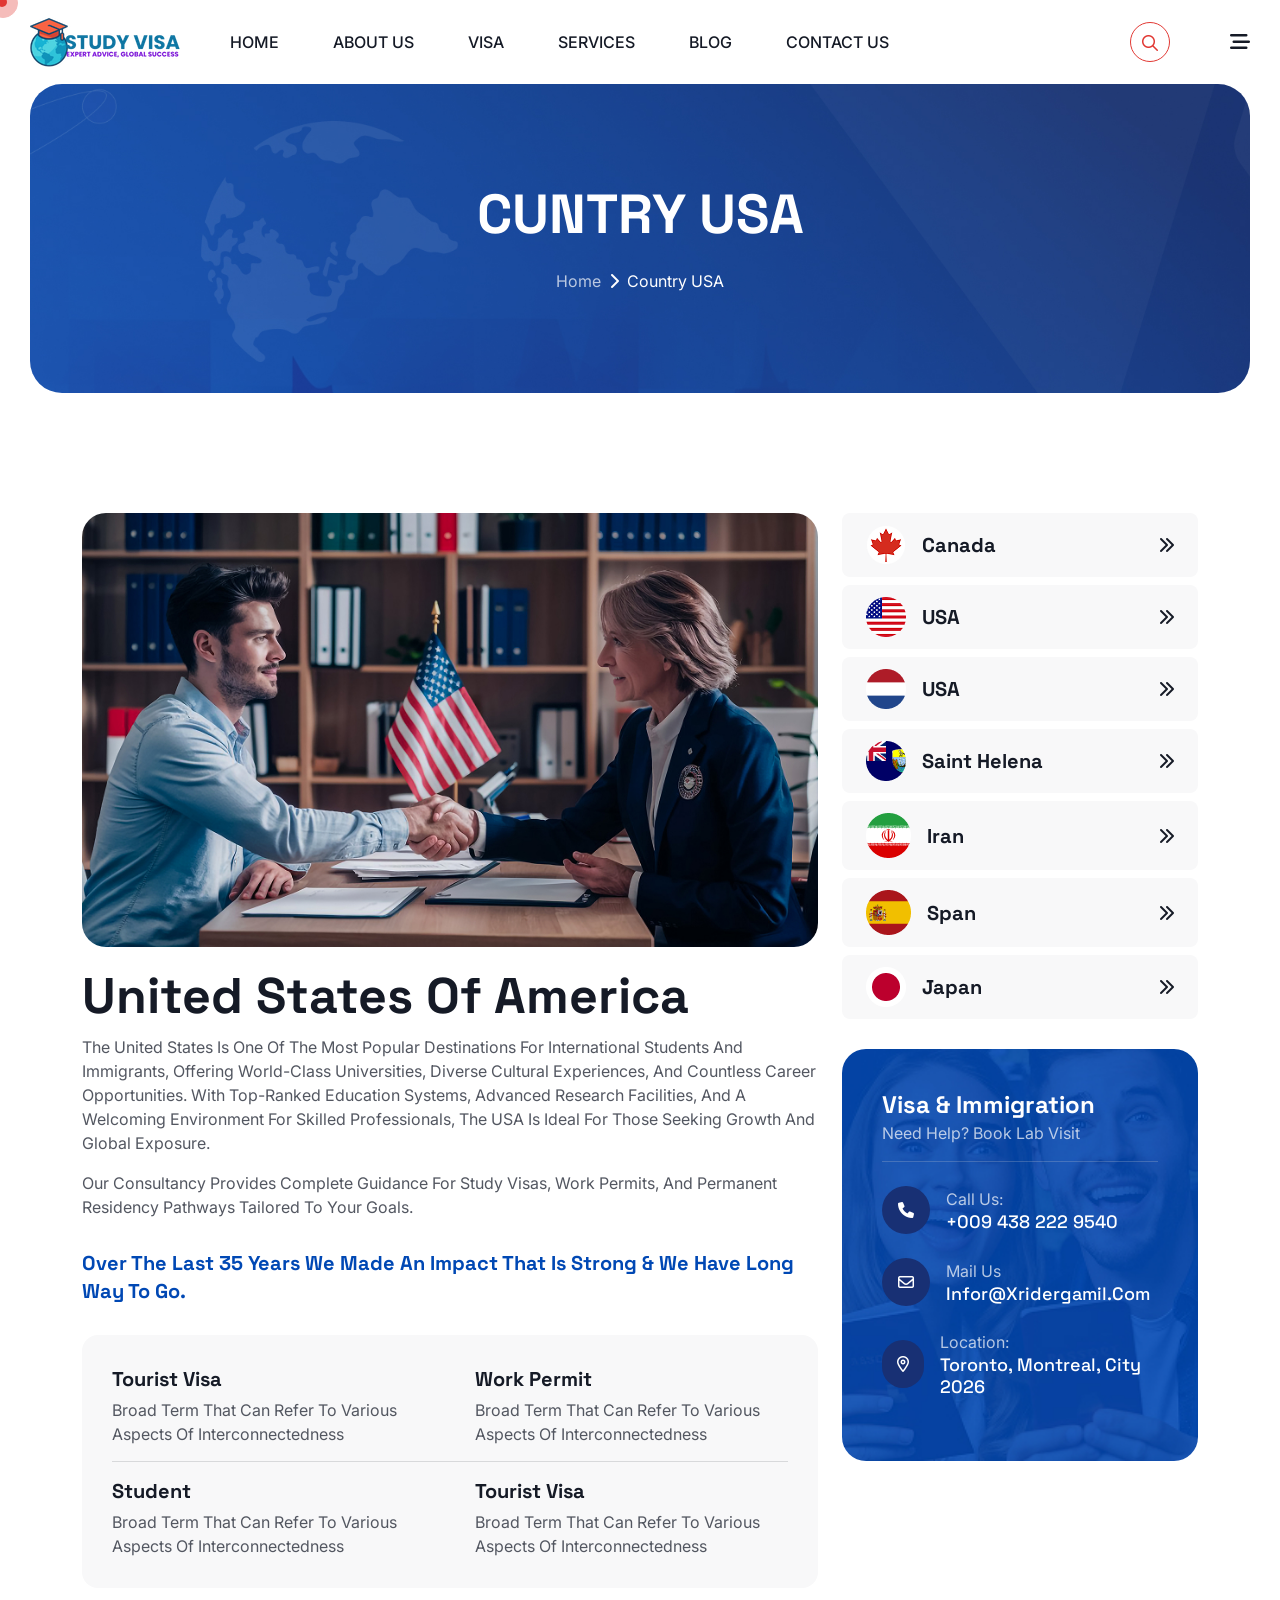
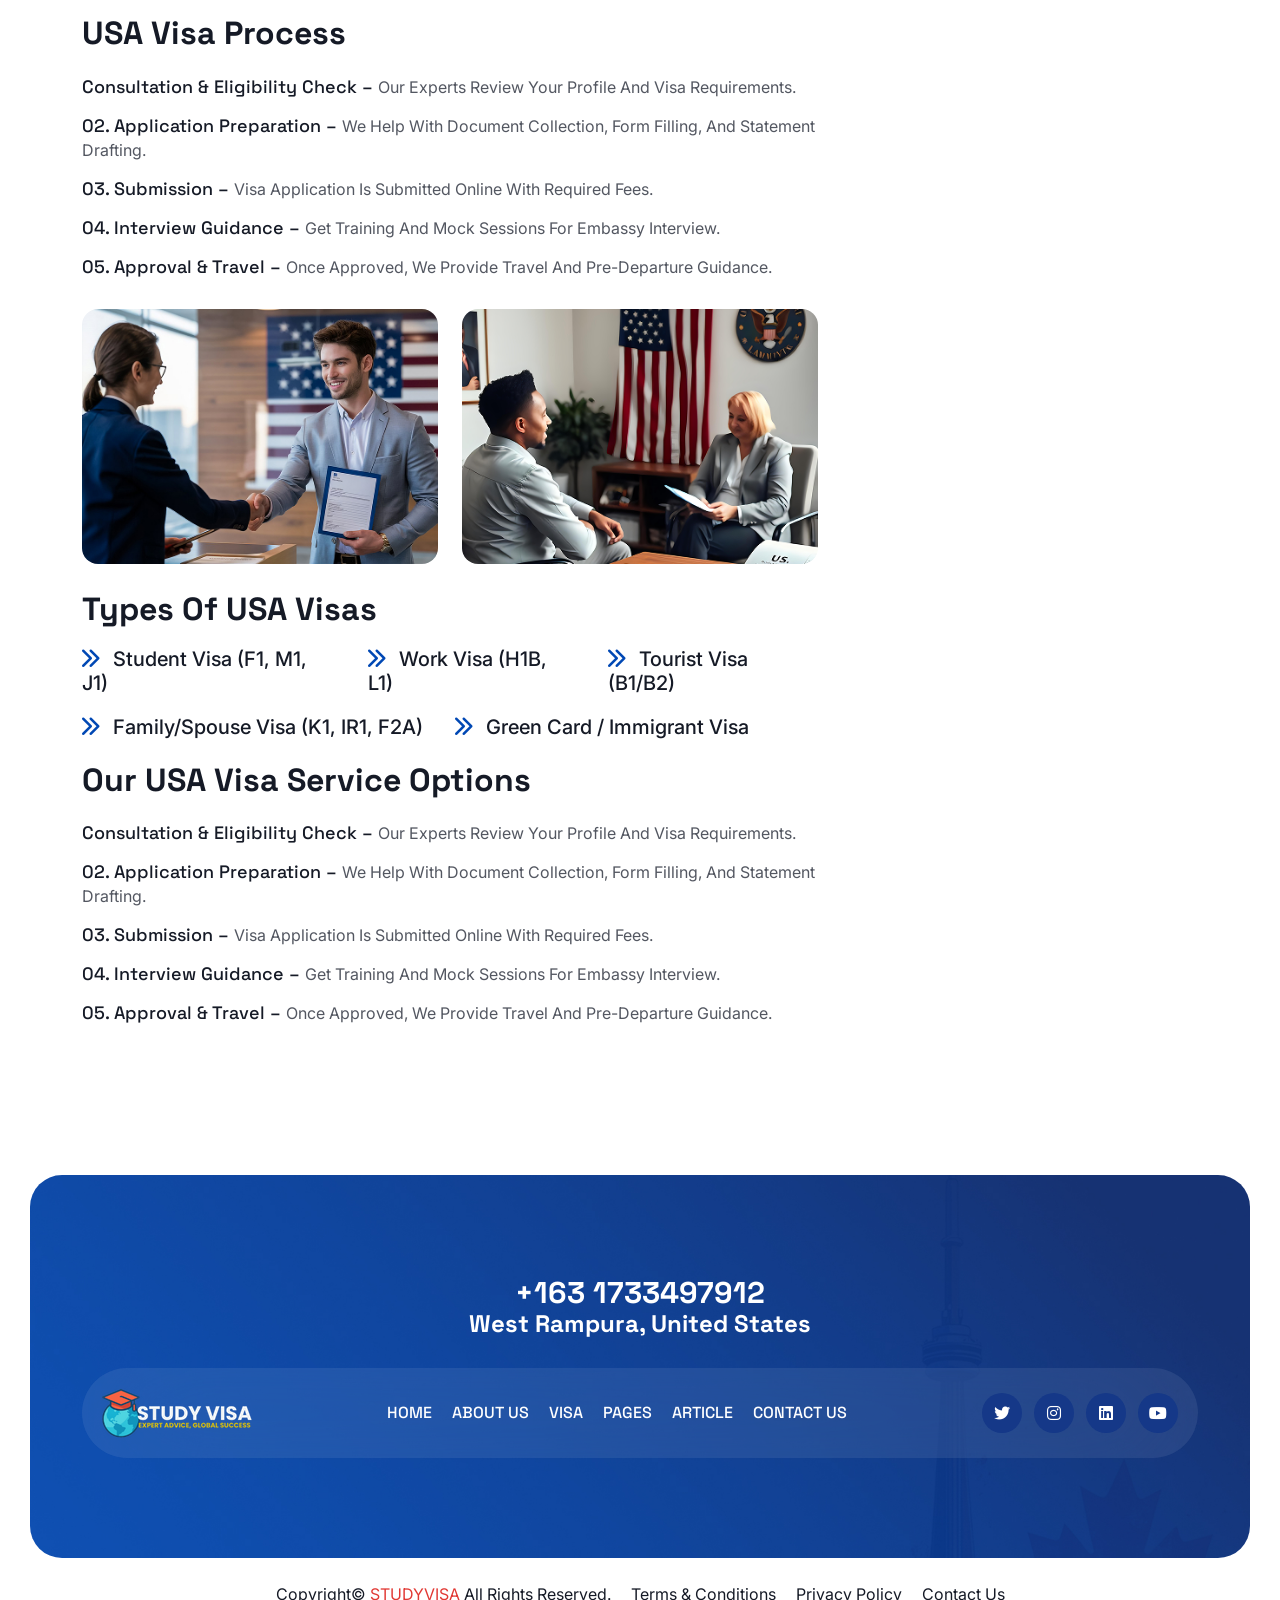
<file: visa.html>
<!DOCTYPE html>
<html lang="en">
    <!--<< Header Area >>-->
    
<head>
       <!-- ========== Meta Tags ========== -->
        <meta charset="UTF-8">
        <meta http-equiv="X-UA-Compatible" content="IE=edge">
        <meta name="viewport" content="width=device-width, initial-scale=1">
        <meta name="author" content="Gramentheme">
        <meta name="description" content="Visaway – Immigration & Visa Consulting HTML Template">
        <!-- ======== Page title ============ -->
        <title>StudyVisa – Immigration & Visa Consulting</title>
        <!--<< Favcion >>-->
         <link rel="shortcut icon" href="assets/img/favicon.png">
        <!--<< Bootstrap min.css >>-->
        <link rel="stylesheet" href="assets/css/bootstrap.min.css">
        <!--<< All Min Css >>-->
        <link rel="stylesheet" href="assets/css/all.min.css">
        <!--<< Animate.css >>-->
        <link rel="stylesheet" href="assets/css/animate.css">
        <!--<< Magnific Popup.css >>-->
        <link rel="stylesheet" href="assets/css/magnific-popup.css">
        <!--<< MeanMenu.css >>-->
        <link rel="stylesheet" href="assets/css/meanmenu.css">
         <!--<< Odometer.css >>-->
        <link rel="stylesheet" href="assets/css/odometer.css">
        <!--<< Swiper Bundle.css >>-->
        <link rel="stylesheet" href="assets/css/swiper-bundle.min.css">
        <!--<< Nice Select.css >>-->
        <link rel="stylesheet" href="assets/css/nice-select.css">
        <!--<< Main.css >>-->
        <link rel="stylesheet" href="assets/css/main.css">
                            
    </head>
    <body class="smooth-scroll-yes">

       
       <!-- Preloader Start -->
        <div id="preloader" class="preloader">
            <div class="animation-preloader">
                <div class="spinner">                
                </div>
                <div class="txt-loading">
                    <span data-text-preloader="S" class="letters-loading">
                        S
                    </span>
                     <span data-text-preloader="T" class="letters-loading">
                        T
                    </span>
                     <span data-text-preloader="U" class="letters-loading">
                        U
                    </span>
                    <span data-text-preloader="D" class="letters-loading">
                        D
                    </span>
                    <span data-text-preloader="Y" class="letters-loading">
                        Y
                    </span>
                     <span data-text-preloader="V" class="letters-loading">
                        V
                    </span>
                     <span data-text-preloader="I" class="letters-loading">
                        I
                    </span>
                    <span data-text-preloader="S" class="letters-loading">
                        S
                    </span>
                     <span data-text-preloader="A" class="letters-loading">
                        A
                    </span>
                </div>
                <p class="text-center">Loading</p>
            </div>
            <div class="loader">
                <div class="row">
                    <div class="col-3 loader-section section-left">
                        <div class="bg"></div>
                    </div>
                    <div class="col-3 loader-section section-left">
                        <div class="bg"></div>
                    </div>
                    <div class="col-3 loader-section section-right">
                        <div class="bg"></div>
                    </div>
                    <div class="col-3 loader-section section-right">
                        <div class="bg"></div>
                    </div>
                </div>
            </div>
        </div>  

        <!-- GT Back To Top Start -->
        <button id="back-top" class="back-to-top show">
            <i class="fa-regular fa-arrow-up"></i>
        </button>

        <!-- GT MouseCursor Start -->
        <div class="mouseCursor cursor-outer"></div>
        <div class="mouseCursor cursor-inner"></div>

        <!-- Header-Top-Section Start -->
        <div class="header-top-section">
            <div class="container-fluid">
                <div class="header-top-wrapper">
                    <div class="header-left">
                        <ul class="list">
                            <li class="style-2">
                                <span>Help Line</span>
                                <i class="fa-solid fa-phone"></i>
                                <a href="tel:+093783575222">+09 378 357 5222</a>
                            </li>
                            <li>
                                <i class="fa-solid fa-location-dot"></i>
                                69 Street, 5th AvenueLA, United States
                            </li>
                             <li>
                                <i class="fa-solid fa-envelope"></i>
                                <a href="mailto:info@example.com">info@example.com</a>
                            </li>
                        </ul>
                    </div>
                    <div class="header-right">
                        <div class="flag-wrap">
                            <div class="flag">
                               <i class="fa-solid fa-globe"></i>
                            </div>
                            <div class="nice-select" tabindex="0">
                                <span class="current">
                                    English
                                </span>
                                <ul class="list">
                                    <li data-value="1" class="option selected focus">
                                        English
                                    </li>
                                    <li data-value="1" class="option">
                                        Bangla
                                    </li>
                                    <li data-value="1" class="option">
                                        Hindi
                                    </li>
                                </ul>
                            </div>
                        </div>
                        <div class="social-item">
                            <a href="#"><i class="fa-brands fa-linkedin"></i></a>
                            <a href="#"><i class="fa-brands fa-twitter"></i></a>
                            <a href="#"><i class="fa-brands fa-instagram"></i></a>
                            <a href="#"><i class="fa-brands fa-youtube"></i></a>
                        </div>
                    </div>
                </div>
            </div>
        </div>

    <!-- Offcanvas Area Start -->
         <div class="fix-area">
            <div class="offcanvas__info">
                <div class="offcanvas__wrapper">
                    <div class="offcanvas__content">
                        <div class="offcanvas__top mb-5 d-flex justify-content-between align-items-center">
                            <div class="offcanvas__logo">
                                <a href="index.html">
                                    <img src="assets/img/logo/logo.jpg" alt="logo-img">
                                </a>
                            </div>
                            <div class="offcanvas__close">
                                <button>
                                <i class="fas fa-times"></i>
                                </button>
                            </div>
                        </div>
                        <p class="text d-none d-xl-block">
                            As study visa consultants, we guide students about the complexities of studying abroad. We give personal advice on university selection, admission processes, and embassy requirements to increase the chances of visa approval.
                        </p>
                        <div class="mobile-menu fix mb-3"></div>
                        <div class="offcanvas__contact d-xl-block">
                            <h4 class="d-xl-block">Contact Info</h4>
                            <ul class="d-xl-block">
                                <li class="d-flex align-items-center">
                                    <div class="offcanvas__contact-icon">
                                        <i class="fal fa-map-marker-alt"></i>
                                    </div>
                                    <div class="offcanvas__contact-text">
                                        <a target="_blank" href="#">West Rampura, Australia</a>
                                    </div>
                                </li>
                                <li class="d-flex align-items-center">
                                    <div class="offcanvas__contact-icon mr-15">
                                        <i class="fal fa-envelope"></i>
                                    </div>
                                    <div class="offcanvas__contact-text">
                                        <a href="mailto:info@example.com"><span class="mailto:info@example.com">info@studyvisa.com</span></a>
                                    </div>
                                </li>
                                <li class="d-flex align-items-center">
                                    <div class="offcanvas__contact-icon mr-15">
                                        <i class="fal fa-clock"></i>
                                    </div>
                                    <div class="offcanvas__contact-text">
                                        <a target="_blank" href="#">Mod-friday, 09am -05pm</a>
                                    </div>
                                </li>
                                <li class="d-flex align-items-center">
                                    <div class="offcanvas__contact-icon mr-15">
                                        <i class="far fa-phone"></i>
                                    </div>
                                    <div class="offcanvas__contact-text">
                                        <a href="tel:+11002345909">+163 1733497912</a>
                                    </div>
                                </li>
                            </ul>
                            <div class="social-icon d-flex align-items-center">
                                <a href="#"><i class="fab fa-facebook-f"></i></a>
                                <a href="#"><i class="fab fa-twitter"></i></a>
                                <a href="#"><i class="fab fa-youtube"></i></a>
                                <a href="#"><i class="fab fa-linkedin-in"></i></a>
                            </div>
                        </div>
                    </div>
                </div>
            </div>
        </div>
        <div class="offcanvas__overlay"></div>
       
        <!-- Header Section Start -->
         <header id="header-sticky" class="header-1">
            <div class="container-fluid">
                <div class="mega-menu-wrapper">
                    <div class="header-main">
                        <div class="header-left">
                            <div class="logo">
                                <a href="index.html" class="header-logo-2">
                                    <img src="assets/img/logo/logo.jpg" alt="logo-img">
                                </a>
                            </div>
                            <div class="mean__menu-wrapper">
                                <div class="main-menu">
                                    <nav id="mobile-menu">
                                        <ul class="top-list">
                                            <li><a href="index.html">HOME</a></li>
                                             <li><a href="about.html">About us</a></li>
                                            <li><a href="visa.html">VISA</a></li>
                                            <li><a href="service.html">Services</a></li>
                                             <li><a href="blog.html">Blog</a></li>
                                             <li><a href="contact.html">contact us</a></li>
                                        </ul>
                                    </nav>
                                </div>
                            </div> 
                        </div>
                        <div class="header-right d-flex align-items-center mt-0">
                            <div class="header-call-item">
                                <a href="#" class="main-header__search search-toggler">
                                <i class="fa-regular fa-magnifying-glass"></i>
                            </a>
                                <a href="contact.html" class="theme-btn">
                                    Apply now
                                    <i class="fa-solid fa-arrow-right"></i>
                                </a>
                                <div class="header__hamburger my-auto">
                                <div class="sidebar__toggle">
                                    <i class="fa-solid fa-bars-staggered"></i>
                                </div>
                            </div>
                            </div>
                        </div>
                    </div>
                </div>
            </div>
        </header> 

        <!-- Search Area Start -->
        <div class="search-popup">
            <div class="search-popup__overlay search-toggler"></div>
            <div class="search-popup__content">
                <form role="search" method="get" class="search-popup__form" action="#">
                    <input type="text" id="search" name="search" placeholder="Search Here...">
                    <button type="submit" aria-label="search submit" class="search-btn">
                        <span><i class="fa-regular fa-magnifying-glass"></i></span>
                    </button>
                </form>
            </div>
        </div>

        <!-- Breadcrumb-Wrapper Section Start -->
        <section class="breadcrumb-wrapper fix bg-cover" style="background-image: url(assets/img/inner-page/breadcrumb.jpg);">
            <div class="shape">
                <img src="assets/img/inner-page/shape.png" alt="img">
            </div>
            <div class="container">
                <div class="page-heading">
                    <h1 class="breadcrumb-title">CUNTRY USA</h1>
                    <ul class="breadcrumb-list">
                        <li>
                            <a href="index.html">Home</a>
                        </li>
                        <li>
                            <i class="fa-solid fa-chevron-right"></i>
                        </li>
                        <li>
                           Country USA
                        </li>
                    </ul>
                </div>
            </div>
        </section>

        <!--Country-details Section Start -->
        <section class="country-details-section section-padding fix">
            <div class="container">
                <div class="country-details-wrapper">
                    <div class="row g-4">
                        <div class="col-lg-8">
                            <div class="country-details-post">
                                <div class="details-image">
                                    <img src="assets/img/inner-page/country-details/details-1.jpg" alt="img">
                                </div>
                                <div class="country-details-content">
                                    <h2>United States of America</h2>
                                    <p>
                                        The United States is one of the most popular destinations for international students and immigrants, offering world-class universities, diverse cultural experiences, and countless career opportunities. With top-ranked education systems, advanced research facilities, and a welcoming environment for skilled professionals, the USA is ideal for those seeking growth and global exposure. 
                                    </p>
                                    <p class="mt-3">
                                        Our consultancy provides complete guidance for study visas, work permits, and permanent residency pathways tailored to your goals.
                                    </p>
                                    <h5>
                                        Over the last 35 Years we made an impact that is strong & we have long way to go.
                                    </h5>
                                    <div class="tourist-visa-box">
                                        <div class="tourist-box style-2">
                                            <div class="tourist-content">
                                            <h5>Tourist Visa</h5>
                                            <p>
                                                Broad term that can refer to various aspects of interconnectedness 
                                            </p>
                                        </div>
                                        <div class="tourist-content">
                                            <h5>Work Permit</h5>
                                            <p>
                                                Broad term that can refer to various aspects of interconnectedness 
                                            </p>
                                        </div>
                                        </div>
                                        <div class="tourist-box">
                                            <div class="tourist-content">
                                            <h5>Student</h5>
                                            <p>
                                                Broad term that can refer to various aspects of interconnectedness 
                                            </p>
                                        </div>
                                        <div class="tourist-content">
                                            <h5>Tourist Visa</h5>
                                            <p>
                                                Broad term that can refer to various aspects of interconnectedness 
                                            </p>
                                        </div>
                                        </div>
                                    </div>
                                    <h3 class="text">USA Visa Process</h3>
                                    <ul class="list-item">
                                        <li>Consultation & Eligibility Check – <span>Our experts review your profile and visa requirements.</span></li>
                                        <li>
                                            02.  Application Preparation –
                                            <span>We help with document collection, form filling, and statement drafting.</span>
                                        </li>
                                        <li>
                                            03. Submission –
                                            <span>Visa application is submitted online with required fees.</span>
                                        </li>
                                        <li>
                                            04. Interview Guidance –
                                            <span>Get training and mock sessions for embassy interview.</span>
                                        </li>
                                        <li>
                                            05. Approval & Travel –
                                            <span>
                                                Once approved, we provide travel and pre-departure guidance.
                                            </span>
                                        </li>
                                    </ul>
                                    <div class="row g-4 mb-4">
                                        <div class="col-lg-6">
                                            <div class="thumb">
                                                <img src="assets/img/inner-page/country-details/details-2.jpg" alt="img">
                                            </div>
                                        </div>
                                        <div class="col-lg-6">
                                            <div class="thumb">
                                                <img src="assets/img/inner-page/country-details/details-3.png" alt="img">
                                            </div>
                                        </div>
                                    </div>
                                    <h3 class="text mb-3">
                                        Types of USA Visas
                                    </h3>
                                    <ul class="visa-list-2">
                                        <li>
                                            <i class="fa-solid fa-chevrons-right"></i>
                                            Student Visa (F1, M1, J1)
                                        </li>
                                        <li>
                                            <i class="fa-solid fa-chevrons-right"></i>
                                           Work Visa (H1B, L1)
                                        </li>
                                         <li>
                                            <i class="fa-solid fa-chevrons-right"></i>
                                           Tourist Visa (B1/B2)
                                        </li>
                                    </ul>
                                    <ul class="visa-list-2">
                                        <li>
                                            <i class="fa-solid fa-chevrons-right"></i>
                                            Family/Spouse Visa (K1, IR1, F2A)
                                        </li>
                                        <li>
                                            <i class="fa-solid fa-chevrons-right"></i>
                                           Green Card / Immigrant Visa
                                        </li>
                                    </ul>
                                    <h3 class="text">
                                        Our USA Visa Service Options
                                    </h3>
                                     <ul class="list-item">
                                        <li>Consultation & Eligibility Check – <span>Our experts review your profile and visa requirements.</span></li>
                                        <li>
                                            02.  Application Preparation –
                                            <span>We help with document collection, form filling, and statement drafting.</span>
                                        </li>
                                        <li>
                                            03. Submission –
                                            <span>Visa application is submitted online with required fees.</span>
                                        </li>
                                        <li>
                                            04. Interview Guidance –
                                            <span>Get training and mock sessions for embassy interview.</span>
                                        </li>
                                        <li>
                                            05. Approval & Travel –
                                            <span>
                                                Once approved, we provide travel and pre-departure guidance.
                                            </span>
                                        </li>
                                    </ul>
                                </div>
                            </div>
                        </div>
                        <div class="col-lg-4">
                            <div class="country-details-sideber">
                                <div class="icon-box-item">
                                   <div class="left-item">
                                      <div class="icon">
                                            <img src="assets/img/inner-page/country-details/01.png" alt="img">
                                        </div>
                                        <h5>Canada</h5>
                                   </div>
                                    <i class="fa-solid fa-chevrons-right"></i>
                                </div>
                                 <div class="icon-box-item">
                                   <div class="left-item">
                                      <div class="icon">
                                            <img src="assets/img/inner-page/country-details/02.png" alt="img">
                                        </div>
                                        <h5>USA</h5>
                                   </div>
                                    <i class="fa-solid fa-chevrons-right"></i>
                                </div>
                                <div class="icon-box-item">
                                   <div class="left-item">
                                      <div class="icon">
                                            <img src="assets/img/inner-page/country-details/03.png" alt="img">
                                        </div>
                                        <h5>USA</h5>
                                   </div>
                                    <i class="fa-solid fa-chevrons-right"></i>
                                </div>
                                <div class="icon-box-item">
                                   <div class="left-item">
                                      <div class="icon">
                                            <img src="assets/img/inner-page/country-details/05.png" alt="img">
                                        </div>
                                        <h5>Saint Helena</h5>
                                   </div>
                                    <i class="fa-solid fa-chevrons-right"></i>
                                </div>
                                <div class="icon-box-item">
                                   <div class="left-item">
                                      <div class="icon">
                                            <img src="assets/img/inner-page/country-details/06.png" alt="img">
                                        </div>
                                        <h5>Iran</h5>
                                   </div>
                                    <i class="fa-solid fa-chevrons-right"></i>
                                </div>
                                <div class="icon-box-item">
                                   <div class="left-item">
                                      <div class="icon">
                                            <img src="assets/img/inner-page/country-details/07.png" alt="img">
                                        </div>
                                        <h5>Span</h5>
                                   </div>
                                    <i class="fa-solid fa-chevrons-right"></i>
                                </div>
                                <div class="icon-box-item mb-0">
                                   <div class="left-item">
                                      <div class="icon">
                                            <img src="assets/img/inner-page/country-details/08.png" alt="img">
                                        </div>
                                        <h5>Japan</h5>
                                   </div>
                                    <i class="fa-solid fa-chevrons-right"></i>
                                </div>
                                <div class="visa-contact-box bg-cover" style="background-image: url(assets/img/inner-page/country-details/bg.jpg);">
                                   <div class="content">
                                     <h3>Visa & Immigration</h3>
                                     <p>Need Help? Book Lab Visit</p>
                                     <div class="icon-item">
                                        <div class="icon">
                                            <i class="fa-solid fa-phone"></i>
                                        </div>
                                        <div class="cont">
                                            <span>Call Us:</span>
                                            <h6> <a href="tel:+0094382229540">+009 438 222 9540</a></h6>
                                        </div>
                                     </div>
                                     <div class="icon-item">
                                        <div class="icon">
                                           <i class="fa-regular fa-envelope"></i>
                                        </div>
                                        <div class="cont">
                                            <span>Mail Us</span>
                                            <h6>
                                                <a href="mailto:infor@xridergamil.com">infor@xridergamil.com</a>
                                            </h6>
                                        </div>
                                     </div>
                                     <div class="icon-item">
                                        <div class="icon">
                                           <i class="fa-regular fa-location-dot"></i>
                                        </div>
                                        <div class="cont">
                                            <span>Location:</span>
                                            <h6>
                                               Toronto, Montreal, City 2026
                                            </h6>
                                        </div>
                                     </div>
                                   </div>
                                </div>
                            </div>
                        </div>
                    </div>
                </div>
            </div>
        </section>

        

         <!--Footer Section Start -->
        <footer class="footer-section fix bg-cover" style="background-image: url(assets/img/home-1/footer-bg.jpg);">
            <div class="container">
                <div class="footer-wrapper">
                    <div class="row">
                        <div class="col-xl-12">
                            <div class="footer-item">
                                <h2>
                                    <a href="tel:+16336547896">+163 1733497912</a>
                                </h2>
                                <h2 class="text">West Rampura, United States</h2>
                                <div class="footer-list-item">
                                    <a href="index.html">
                                        <img src="assets/img/logo/white-logo.png" alt="img">
                                    </a>
                                    <ul class="footer-list">
                                        <li>
                                            <a href="index.html">Home</a>
                                        </li>
                                        <li>
                                            <a href="about.html">About Us</a>
                                        </li>
                                        <li>
                                            <a href="country-details.html">Visa</a>
                                        </li>
                                        <li>
                                            <a href="news-details.html">Pages</a>
                                        </li>
                                        <li>
                                            <a href="news.html">Article</a>
                                        </li>
                                        <li>
                                            <a href="contact.html">Contact Us</a>
                                        </li>
                                    </ul>
                                    <div class="social-icon">
                                        <a href="#"><i class="fa-brands fa-twitter"></i></a>
                                        <a href="#"><i class="fa-brands fa-instagram"></i></a>
                                        <a href="#"><i class="fa-brands fa-linkedin"></i></a>
                                        <a href="#"><i class="fa-brands fa-youtube"></i></a>
                                    </div>
                                </div>
                            </div>
                        </div>
                    </div>
                </div>
            </div>
        </footer>

        <!--Footer-Bottom Section Start -->
        <div class="footer-bottom">
            <div class="container">
                <div class="footer-wrapper">
                    <p>
                        Copyright© <span>STUDYVISA</span> All Rights Reserved.
                    </p>
                    <ul class="bottom-list">
                        <li>
                            <a href="contact.html">Terms & Conditions</a>
                        </li>
                        <li>
                            <a href="contact.html">Privacy Policy</a>
                        </li>
                        <li>
                            <a href="contact.html">Contact Us</a>
                        </li>
                    </ul>
                </div>
            </div>
        </div>
       

        <!--<< All JS Plugins >>-->
        <script src="assets/js/jquery-3.7.1.min.js"></script>
        <!--<< Viewport Js >>-->
        <script src="assets/js/viewport.jquery.js"></script>
        <!--<< Bootstrap Js >>-->
        <script src="assets/js/bootstrap.bundle.min.js"></script>
        <!--<< nice-selec Js >>-->
        <script src="assets/js/jquery.nice-select.min.js"></script>
        <!--<< Waypoints Js >>-->
        <script src="assets/js/jquery.waypoints.js"></script>
         <!--<< Odometer Js >>-->
        <script src="assets/js/odometer.min.js"></script>
        <!--<< Swiper Slider Js >>-->
        <script src="assets/js/swiper-bundle.min.js"></script>
        <!--<< MeanMenu Js >>-->
        <script src="assets/js/jquery.meanmenu.min.js"></script>
        <!--<< Magnific Popup Js >>-->
        <script src="assets/js/jquery.magnific-popup.min.js"></script>
        <!--<< Wow Animation Js >>-->
        <script src="assets/js/wow.min.js"></script>
         <!--<< circle-progress Js >>-->
        <script src="assets/js/circle-progress.js"></script>
        <!--<< Wow gsap Js >>-->
        <script src="assets/js/gsap.js"></script>
         <!--<< Wow lenis.min. Js >>-->
         <script src="assets/js/lenis.min.js"></script>
         <!--<< Wow ScrollTrigger.min. Js >>-->
         <script src="assets/js/ScrollTrigger.min.js"></script>
         <!--<< Wow SplitText.min. Js >>-->
         <script src="assets/js/SplitText.min.js"></script>
        <!--<< Main.js >>-->
        <script src="assets/js/main.js"></script>
    </body>

</html>
</file>
<file: assets/css/odometer.css>
.odometer.odometer-auto-theme,
.odometer.odometer-theme-default {
  display: inline-block;
  vertical-align: middle;
  position: relative;
}
.odometer.odometer-auto-theme .odometer-digit,
.odometer.odometer-theme-default .odometer-digit {
  display: inline-block;
  vertical-align: middle;
  position: relative;
}
.odometer.odometer-auto-theme .odometer-digit .odometer-digit-spacer,
.odometer.odometer-theme-default .odometer-digit .odometer-digit-spacer {
  display: inline-block;
  vertical-align: middle;
  visibility: hidden;
}
.odometer.odometer-auto-theme .odometer-digit .odometer-digit-inner,
.odometer.odometer-theme-default .odometer-digit .odometer-digit-inner {
  text-align: left;
  display: block;
  position: absolute;
  top: 0;
  left: 0;
  right: 0;
  bottom: 0;
  overflow: hidden;
}
.odometer.odometer-auto-theme .odometer-digit .odometer-ribbon,
.odometer.odometer-theme-default .odometer-digit .odometer-ribbon {
  display: block;
}
.odometer.odometer-auto-theme .odometer-digit .odometer-ribbon-inner,
.odometer.odometer-theme-default .odometer-digit .odometer-ribbon-inner {
  display: block;
  -webkit-backface-visibility: hidden;
  backface-visibility: hidden;
}
.odometer.odometer-auto-theme .odometer-digit .odometer-value,
.odometer.odometer-theme-default .odometer-digit .odometer-value {
  display: block;
  -webkit-transform: translateZ(0);
  transform: translateZ(0);
}
.odometer.odometer-auto-theme
  .odometer-digit
  .odometer-value.odometer-last-value,
.odometer.odometer-theme-default
  .odometer-digit
  .odometer-value.odometer-last-value {
  position: absolute;
}
.odometer.odometer-auto-theme.odometer-animating-up .odometer-ribbon-inner,
.odometer.odometer-theme-default.odometer-animating-up .odometer-ribbon-inner {
  -webkit-transition: -webkit-transform 2s;
  -moz-transition: -moz-transform 2s;
  -ms-transition: -ms-transform 2s;
  -o-transition: -o-transform 2s;
  transition: transform 2s;
}
.odometer.odometer-auto-theme.odometer-animating-up.odometer-animating
  .odometer-ribbon-inner,
.odometer.odometer-theme-default.odometer-animating-up.odometer-animating
  .odometer-ribbon-inner {
  -webkit-transform: translateY(-100%);
  -moz-transform: translateY(-100%);
  -ms-transform: translateY(-100%);
  -o-transform: translateY(-100%);
  transform: translateY(-100%);
}
.odometer.odometer-auto-theme.odometer-animating-down .odometer-ribbon-inner,
.odometer.odometer-theme-default.odometer-animating-down
  .odometer-ribbon-inner {
  -webkit-transform: translateY(-100%);
  -moz-transform: translateY(-100%);
  -ms-transform: translateY(-100%);
  -o-transform: translateY(-100%);
  transform: translateY(-100%);
}
.odometer.odometer-auto-theme.odometer-animating-down.odometer-animating
  .odometer-ribbon-inner,
.odometer.odometer-theme-default.odometer-animating-down.odometer-animating
  .odometer-ribbon-inner {
  -webkit-transition: -webkit-transform 2s;
  -moz-transition: -moz-transform 2s;
  -ms-transition: -ms-transform 2s;
  -o-transition: -o-transform 2s;
  transition: transform 2s;
  -webkit-transform: translateY(0);
  -moz-transform: translateY(0);
  -ms-transform: translateY(0);
  -o-transform: translateY(0);
  transform: translateY(0);
}

.odometer.odometer-auto-theme .odometer-value,
.odometer.odometer-theme-default .odometer-value {
  text-align: center;
}
</file>
<file: assets/css/nice-select.css>
.nice-select {
  -webkit-tap-highlight-color: transparent;
  background-color: transparent;
  border-radius: 5px;
  border: solid 1px #3f3877;
  box-sizing: border-box;
  clear: both;
  cursor: pointer;
  display: block;
  font-family: inherit;
  font-size: 18px;
  font-weight: normal;
  outline: none;
 padding: 14px 35px 14px 15px;
  position: relative;
  text-align: left !important;
  -webkit-transition: all 0.2s ease-in-out;
  transition: all 0.2s ease-in-out;
  -webkit-user-select: none;
     -moz-user-select: none;
      -ms-user-select: none;
          user-select: none;
  white-space: nowrap;
  width: 160px;
 }
  .nice-select:hover {
    border-color: #3f3877; }
  .nice-select:active, .nice-select.open, .nice-select:focus {
    border-color: #3f3877; }
  .nice-select:after {
    border-bottom: 2px solid #7b7c98;
    border-right: 2px solid #7b7c98;
    content: '';
    display: block;
    height: 12px;
    margin-top: -6px;
    pointer-events: none;
    position: absolute;
    right: 14px;
    top: 50%;
    -webkit-transform-origin: 66% 66%;
        -ms-transform-origin: 66% 66%;
            transform-origin: 66% 66%;
    -webkit-transform: rotate(45deg);
        -ms-transform: rotate(45deg);
            transform: rotate(45deg);
    -webkit-transition: all 0.15s ease-in-out;
    transition: all 0.15s ease-in-out;
    width: 12px; }
  .nice-select.open:after {
    -webkit-transform: rotate(-135deg);
        -ms-transform: rotate(-135deg);
            transform: rotate(-135deg); }
  .nice-select.open .list {
    opacity: 1;
    display: block;
    pointer-events: auto;
    -webkit-transform: scale(1) translateY(0);
        -ms-transform: scale(1) translateY(0);
            transform: scale(1) translateY(0); }
  .nice-select.disabled {
    border-color: #3f3877;
    color: #3f3877;
    pointer-events: none; }
    .nice-select.disabled:after {
      border-color: #3f3877; }
  .nice-select.wide {
    width: 100%; }
    .nice-select.wide .list {
      left: 0 !important;
      right: 0 !important; }
  .nice-select.right {
    float: right; }
    .nice-select.right .list {
      left: auto;
      right: 0; }
  .nice-select.small {
    font-size: 12px;
    height: 36px;
    line-height: 34px; }
    .nice-select.small:after {
      height: 4px;
      width: 4px; }
    .nice-select.small .option {
      line-height: 34px;
      min-height: 34px; }
  .nice-select .list {
    background-color: #150145;
    border-radius: 5px;
    box-sizing: border-box;
    margin-top: 4px;
    opacity: 0;
    width: 160px;
    display: none;
    overflow: hidden;
    padding: 0;
    pointer-events: none;
    position: absolute;
    right: 0;
    -webkit-transform-origin: 50% 0;
        -ms-transform-origin: 50% 0;
            transform-origin: 50% 0;
    -webkit-transform: scale(0.75) translateY(-21px);
        -ms-transform: scale(0.75) translateY(-21px);
            transform: scale(0.75) translateY(-21px);
    -webkit-transition: all 0.2s cubic-bezier(0.5, 0, 0, 1.25), opacity 0.15s ease-out;
    transition: all 0.2s cubic-bezier(0.5, 0, 0, 1.25), opacity 0.15s ease-out;
    z-index: 9;
    margin-bottom: 4px;
    
   }
   .nice-select .list li:not(:last-child){
      margin-right: 0 !important;
   }   
  .nice-select .option {
    cursor: pointer;
    font-weight: 500;
    font-size: 14px;
    line-height: 40px;
    list-style: none;
    min-height: 40px;
    outline: none;
    z-index: 9999999;
    padding: 0px 10px;
    border: 1px solid #121254;
    text-align: left;
    -webkit-transition: all 0.2s;
    transition: all 0.2s;
   }
    .nice-select .option:hover, .nice-select .option.focus, .nice-select .option.selected.focus {
      background-color: #101046; }
    .nice-select .option.selected {
      font-weight: bold; }
    .nice-select .option.disabled {
      background-color: transparent;
      color: #999;
      cursor: default;
     }

.no-csspointerevents .nice-select .list {
  display: none; }

.no-csspointerevents .nice-select.open .list {
  display: block; }
</file>
<file: assets/css/main.css>
@charset "UTF-8";
/*
Theme Name: Visaway 
Author: Mizanul Kais
Author URI: https://github.com/webdeveloperkais
Description: Visaway – Immigration & Visa Consulting
Version: 1.0.2
*/
/*CSS Table Of Content Ends Here*/
/*
--------------------------------------------------------------
[Table of Contents]
--------------------------------------------------------------
01. Variables & Mixins
02. Typography
03. Buttons
04. About 
05. Animation 
06. Brand 
07. Contact
08. Cta
09. Faq
10. Feature
11. Footer
12. Header
13. Helping
14. Hero
15. Marquee
16. Meanmenu
17. News
18. Preloader
19. Pricing
20. Section
21. Service
22. Testimonial
23. Visa


--------------------------------------------------------------
*/
@import url("https://fonts.googleapis.com/css2?family=Space+Grotesk:wght@300..700&amp;display=swap");
@import url("https://fonts.googleapis.com/css2?family=Inter:ital,opsz,wght@0,14..32,100..900;1,14..32,100..900&amp;display=swap");
:root {
  --body: #fff;
  --black: #000;
  --white: #fff;
  --theme: #E13833;
  --theme-2: #0048B4;
  --header: #151A26;
  --text: #535761;
  --text-2: #0B4E3D;
  --border: #C9C9C9;
  --border-2: #CBCCCF;
  --bg: #F8F8F9;
  --bg-2: #153888;
  --box-shadow: 0px 1px 14px 0px rgba(0, 0, 0, 0.13);
}

.theme-btn {
  background: transparent;
  color: var(--header);
  display: inline-block;
  font-size: 16px;
  font-weight: 500;
  padding: 6px 6px 6px 24px;
  border-radius: 55px;
  line-height: 1;
  text-transform: uppercase;
  -webkit-transition: all 0.3s ease-in-out;
  transition: all 0.3s ease-in-out;
  position: relative;
  z-index: 1;
  font-family: "Space Grotesk", sans-serif;
  border: 1px solid var(--border);
}
@media (max-width: 575px) {
  .theme-btn {
    padding: 2px 4px 2px 24px;
  }
}
.theme-btn i {
  width: 48px;
  height: 48px;
  line-height: 48px;
  text-align: center;
  background-color: var(--theme);
  color: var(--white);
  margin-left: 20px;
  transition: all 0.4s ease-in-out;
  border-radius: 50%;
}
.theme-btn:hover {
  background-color: var(--theme);
  color: var(--white);
}
.theme-btn:hover i {
  background-color: var(--white);
  color: var(--header);
}

.link-btn {
  color: var(--theme-2);
  text-transform: capitalize;
  font-weight: 500;
  font-family: "Space Grotesk", sans-serif;
}
.link-btn i {
  margin-left: 8px;
}
.link-btn:hover {
  color: var(--theme);
}

/* --------------------------------------------
    Template Default Fonts & Fonts Styles
 ---------------------------------------------- */
body {
  font-family: "Inter", sans-serif;
  font-size: 16px;
  font-weight: 400;
  line-height: 24px;
  color: var(--text);
  background-color: var(--white);
  padding: 0;
  margin: 0;
  overflow-x: hidden;
  text-transform: capitalize;
}

ul {
  padding: 0;
  margin: 0;
  list-style: none;
}

button {
  border: none;
  background-color: transparent;
  padding: 0;
}

input:focus {
  color: var(--white);
  outline: none;
}

input {
  color: var(--white);
}

h1,
h2,
h3,
h4,
h5,
h6 {
  font-family: "Space Grotesk", serif;
  margin: 0px;
  padding: 0;
  color: var(--header);
  transition: all 0.4s ease-in-out;
  text-transform: capitalize;
}

h1 {
  font-size: 72px;
  font-weight: 700;
  line-height: 111%;
}
@media (max-width: 1899px) {
  h1 {
    font-size: 70px;
  }
}
@media (max-width: 1600px) {
  h1 {
    font-size: 60px;
  }
}
@media (max-width: 1399px) {
  h1 {
    font-size: 55px;
  }
}
@media (max-width: 1199px) {
  h1 {
    font-size: 40px;
  }
}
@media (max-width: 991px) {
  h1 {
    font-size: 40px;
  }
}
@media (max-width: 767px) {
  h1 {
    font-size: 32px;
  }
}
@media (max-width: 575px) {
  h1 {
    font-size: 28px;
  }
}

h2 {
  font-size: 48px;
  font-weight: 700;
  line-height: 117%;
}
@media (max-width: 1399px) {
  h2 {
    font-size: 50px;
  }
}
@media (max-width: 1199px) {
  h2 {
    font-size: 38px;
  }
}
@media (max-width: 991px) {
  h2 {
    font-size: 38px;
  }
}
@media (max-width: 767px) {
  h2 {
    font-size: 35px;
  }
}
@media (max-width: 575px) {
  h2 {
    font-size: 30px;
  }
}
@media (max-width: 470px) {
  h2 {
    font-size: 25px;
  }
}

h3 {
  font-size: 24px;
  font-weight: 700;
  line-height: 133%;
}
@media (max-width: 1199px) {
  h3 {
    font-size: 20px;
  }
}

h4 {
  font-size: 22px;
  font-weight: 700;
  line-height: 141%;
}
@media (max-width: 1199px) {
  h4 {
    font-size: 20px;
  }
}

h5 {
  font-size: 20px;
  font-weight: 700;
  line-height: 140%;
}

h6 {
  font-size: 16px;
  font-weight: 600;
}

a {
  text-decoration: none;
  outline: none !important;
  cursor: pointer;
  color: var(--header);
  transition: all 0.4s ease-in-out;
}

p {
  margin: 0px;
  transition: all 0.4s ease-in-out;
}

span {
  margin: 0px;
}

.about-wrapper .about-image {
  max-width: 375px;
  position: relative;
  z-index: 9;
}
@media (max-width: 1399px) {
  .about-wrapper .about-image {
    max-width: initial;
  }
}
.about-wrapper .about-image img {
  width: 100%;
  height: 100%;
  border-radius: 16px;
}
.about-wrapper .about-image .about-image-2 {
  position: absolute;
  bottom: -170px;
  right: -238px;
}
@media (max-width: 1399px) {
  .about-wrapper .about-image .about-image-2 {
    max-width: 250px;
    right: 0;
    bottom: 0;
  }
}
.about-wrapper .about-image .bg-shape {
  position: absolute;
  z-index: -1;
  top: 0;
  left: 0;
  right: 0;
}
@media (max-width: 1399px) {
  .about-wrapper .about-image .bg-shape {
    display: none;
  }
}
.about-wrapper .about-image .bg-shape img {
  width: initial;
  height: initial;
}
.about-wrapper .about-image .plane-shape {
  position: absolute;
  left: -38px;
  bottom: -163px;
  z-index: -1;
}
@media (max-width: 1399px) {
  .about-wrapper .about-image .plane-shape {
    display: none;
  }
}
.about-wrapper .about-image .plane-shape img {
  width: initial;
  height: initial;
}
.about-wrapper .about-image .top-shape {
  position: absolute;
  right: -200px;
  top: 0;
}
@media (max-width: 1399px) {
  .about-wrapper .about-image .top-shape {
    display: none;
  }
}
.about-wrapper .about-image .top-shape img {
  width: initial;
  height: initial;
}
.about-wrapper .about-content .text {
  margin-top: 24px;
  padding-left: 40px;
  border-left: 3px solid var(--border-2);
  margin-bottom: 30px;
}
@media (max-width: 1399px) {
  .about-wrapper .about-content .text {
    border-left: none;
    padding-left: 0;
  }
}
.about-wrapper .about-content .about-item {
  display: flex;
  align-items: center;
  justify-content: space-between;
  border-top: 1px solid rgba(203, 204, 207, 0.24);
  padding-top: 24px;
}
@media (max-width: 991px) {
  .about-wrapper .about-content .about-item {
    flex-wrap: wrap;
    gap: 30px;
  }
}
.about-wrapper .about-content .about-item .content span {
  font-size: 20px;
  font-weight: 500;
  color: var(--header);
  display: inline-block;
  margin-bottom: 5px;
}
.about-wrapper .about-content .about-item .content span img {
  margin-right: 8px;
}
.about-wrapper .about-content .list {
  border-bottom: 1px solid rgba(203, 204, 207, 0.24);
  padding: 24px 0 32px;
  margin-bottom: 48px;
}
@media (max-width: 1399px) {
  .about-wrapper .about-content .list {
    margin-bottom: 30px;
    padding: 24px 0 30px;
  }
}
.about-wrapper .about-content .list li:not(:last-child) {
  margin-bottom: 10px;
}
@media (max-width: 1399px) {
  .about-wrapper .about-content .list li {
    font-size: 14px;
  }
}
.about-wrapper .about-content .list li i {
  color: var(--theme-2);
  margin-right: 8px;
}

.about-section {
  position: relative;
  z-index: 9;
}
.about-section .top-shape {
  position: absolute;
  right: 0;
  top: -50px;
  z-index: -1;
}
@media (max-width: 1399px) {
  .about-section .top-shape {
    display: none;
  }
}

.about-wrapper-3 .about-content .text {
  margin-top: 20px;
  max-width: 616px;
  border-bottom: 1px solid rgba(203, 204, 207, 0.24);
  padding-bottom: 24px;
  margin-bottom: 30px;
}
.about-wrapper-3 .about-content .about-list-item {
  display: flex;
  gap: 32px;
}
@media (max-width: 1399px) {
  .about-wrapper-3 .about-content .about-list-item {
    flex-wrap: wrap;
    gap: 25px;
  }
}
.about-wrapper-3 .about-content .about-list-item .loading-box {
  height: 256px;
  width: 214px;
  border-radius: 16px;
  position: relative;
  text-align: center;
}
.about-wrapper-3 .about-content .about-list-item .loading-box .loading-boxs {
  height: 200px;
  width: 200px;
  display: flex;
  align-items: center;
  justify-content: center;
  background: #0a4ebd;
  border-radius: 16px;
}
.about-wrapper-3 .about-content .about-list-item .loading-box .loading-boxs .circle-bar {
  position: relative;
}
.about-wrapper-3 .about-content .about-list-item .loading-box .loading-boxs .circle-bar strong {
  position: absolute;
  top: 50%;
  left: 50%;
  transform: translate(-50%, -50%);
  font-size: 28px;
  font-weight: bold;
  color: var(--white);
}
.about-wrapper-3 .about-content .about-list-item .loading-box h6 {
  color: var(--white);
  font-weight: 500;
  font-size: 14px;
}
.about-wrapper-3 .about-content .about-list-item .list-item .list {
  margin-bottom: 48px;
}
.about-wrapper-3 .about-content .about-list-item .list-item .list li {
  font-size: 18px;
  font-weight: 500;
  color: var(--header);
  font-family: "Space Grotesk", serif;
}
@media (max-width: 1399px) {
  .about-wrapper-3 .about-content .about-list-item .list-item .list li {
    font-size: 16px;
  }
}
.about-wrapper-3 .about-content .about-list-item .list-item .list li:not(:last-child) {
  margin-bottom: 15px;
}
.about-wrapper-3 .about-content .about-list-item .list-item .list li i {
  margin-right: 8px;
  color: var(--theme-2);
}
.about-wrapper-3 .about-image img {
  width: 100%;
  height: 100%;
  border-radius: 8px;
}
.about-wrapper-3 .about-image.tp-clip-anim {
  width: 100%;
  display: grid;
  align-items: center;
  justify-items: center;
  overflow: hidden;
  position: relative;
}
.about-wrapper-3 .about-image.tp-clip-anim .tp-anim-img {
  opacity: 0;
  width: 100%;
  height: 100%;
}
.about-wrapper-3 .about-image.tp-clip-anim .mask {
  background-size: cover;
  background-position: center;
  transform: scale(1.005);
}
.about-wrapper-3 .about-image.tp-clip-anim > * {
  grid-area: 1/1/2/2;
  width: 100%;
  height: 100%;
  max-height: 100%;
}

@-webkit-keyframes rippleOne {
  70% {
    -webkit-box-shadow: 0 0 0 40px rgba(244, 68, 56, 0);
    box-shadow: 0 0 0 40px rgba(244, 68, 56, 0);
  }
  100% {
    -webkit-box-shadow: 0 0 0 0 rgba(244, 68, 56, 0);
    box-shadow: 0 0 0 0 rgba(244, 68, 56, 0);
  }
}
@keyframes rippleOne {
  70% {
    -webkit-box-shadow: 0 0 0 40px rgba(244, 68, 56, 0);
    box-shadow: 0 0 0 40px rgba(244, 68, 56, 0);
  }
  100% {
    -webkit-box-shadow: 0 0 0 0 rgba(244, 68, 56, 0);
    box-shadow: 0 0 0 0 rgba(244, 68, 56, 0);
  }
}
@keyframes cir36 {
  100% {
    transform: rotate(360deg);
  }
}
@keyframes rounded {
  50% {
    transform: rotate(15deg);
  }
}
@keyframes up-down {
  0% {
    transform: translateY(10px);
  }
  100% {
    transform: translateY(-10px);
  }
}
@-webkit-keyframes spinner {
  to {
    -webkit-transform: rotateZ(360deg);
    transform: rotateZ(360deg);
  }
}
@keyframes spinner {
  to {
    -webkit-transform: rotateZ(360deg);
    transform: rotateZ(360deg);
  }
}
@-webkit-keyframes letters-loading {
  0%, 75%, 100% {
    opacity: 0;
    transform: rotateY(-90deg);
  }
  25%, 50% {
    opacity: 1;
    transform: rotateY(0deg);
  }
}
@keyframes letters-loading {
  0%, 75%, 100% {
    opacity: 0;
    transform: rotateY(-90deg);
  }
  25%, 50% {
    opacity: 1;
    transform: rotateY(0deg);
  }
}
@keyframes loaderspin {
  0% {
    transform: translate(-50%, -50%) rotate(0deg);
  }
  100% {
    transform: translate(-50%, -50%) rotate(360deg);
  }
}
@keyframes tpswing {
  0% {
    -webkit-transform: rotate(20deg);
    -ms-transform: rotate(20deg);
    transform: rotate(20deg);
  }
  100% {
    -webkit-transform: rotate(0deg);
    -ms-transform: rotate(0deg);
    transform: rotate(0deg);
  }
}
@keyframes width {
  0% {
    width: 0%;
  }
  100% {
    width: 100%;
  }
}
@-webkit-keyframes width {
  0% {
    width: 0%;
  }
  100% {
    width: 100%;
  }
}
@-webkit-keyframes loaderspin {
  0% {
    transform: translate(-50%, -50%) rotate(0deg);
  }
  100% {
    transform: translate(-50%, -50%) rotate(360deg);
  }
}
@keyframes loaderpulse {
  0% {
    transform: scale(1);
  }
  100% {
    transform: scale(1.2);
  }
}
@keyframes rounded {
  50% {
    transform: rotate(20deg);
  }
}
@keyframes cir36 {
  100% {
    transform: rotate(360deg);
  }
}
.float-bob-y {
  -webkit-animation-name: float-bob-y;
  animation-name: float-bob-y;
  -webkit-animation-duration: 3s;
  animation-duration: 3s;
  -webkit-animation-iteration-count: infinite;
  animation-iteration-count: infinite;
  -webkit-animation-timing-function: linear;
  animation-timing-function: linear;
}

@-webkit-keyframes float-bob-y {
  0% {
    -webkit-transform: translateY(-30px);
    transform: translateY(-30px);
  }
  50% {
    -webkit-transform: translateY(-10px);
    transform: translateY(-10px);
  }
  100% {
    -webkit-transform: translateY(-30px);
    transform: translateY(-30px);
  }
}
@keyframes float-bob-y {
  0% {
    -webkit-transform: translateY(-30px);
    transform: translateY(-30px);
  }
  50% {
    -webkit-transform: translateY(-10px);
    transform: translateY(-10px);
  }
  100% {
    -webkit-transform: translateY(-30px);
    transform: translateY(-30px);
  }
}
.float-bob-x {
  -webkit-animation-name: float-bob-x;
  animation-name: float-bob-x;
  -webkit-animation-duration: 3s;
  animation-duration: 3s;
  -webkit-animation-iteration-count: infinite;
  animation-iteration-count: infinite;
  -webkit-animation-timing-function: linear;
  animation-timing-function: linear;
}

@-webkit-keyframes float-bob-x {
  0% {
    -webkit-transform: translateX(0px);
    transform: translateX(30px);
  }
  50% {
    -webkit-transform: translateX(10px);
    transform: translateX(10px);
  }
  100% {
    -webkit-transform: translateX(30px);
    transform: translateX(30px);
  }
}
@keyframes float-bob-x {
  0% {
    -webkit-transform: translateX(30px);
    transform: translateX(30px);
  }
  50% {
    -webkit-transform: translateX(10px);
    transform: translateX(10px);
  }
  100% {
    -webkit-transform: translateX(30px);
    transform: translateX(30px);
  }
}
@keyframes bounce-x {
  0% {
    -webkit-transform: translateX(0);
    transform: translateX(0);
  }
  50% {
    -webkit-transform: translateX(30px);
    transform: translateX(30px);
  }
  100% {
    -webkit-transform: translateX(0);
    transform: translateX(0);
  }
}
.bounce-x {
  -webkit-animation: bounce-x 7s infinite linear;
  animation: bounce-x 7s infinite linear;
}

@keyframes criss-cross-left {
  0% {
    left: -20px;
  }
  50% {
    left: 50%;
    width: 20px;
    height: 20px;
  }
  100% {
    left: 50%;
    width: 375px;
    height: 375px;
  }
}
@keyframes criss-cross-right {
  0% {
    right: -20px;
  }
  50% {
    right: 50%;
    width: 20px;
    height: 20px;
  }
  100% {
    right: 50%;
    width: 375px;
    height: 375px;
  }
}
@keyframes rotated2 {
  0% {
    transform: rotate(0);
  }
  100% {
    transform: rotate(-360deg);
  }
}
@keyframes wave {
  0% {
    transform: translateX(0);
  }
  50% {
    transform: translateX(-25%);
  }
  100% {
    transform: translateX(-50%);
  }
}
@keyframes zoom {
  0% {
    transform: scale(0.5);
  }
  50% {
    transform: scale(1);
  }
  100% {
    transform: scale(0.5);
  }
}
@keyframes translateY2 {
  0% {
    -webkit-transform: translateY(-30px);
    -moz-transform: translateY(-30px);
    -ms-transform: translateY(-30px);
    -o-transform: translateY(-30px);
    transform: translateY(-30px);
  }
  100% {
    -webkit-transform: translateY(20px);
    -moz-transform: translateY(20px);
    -ms-transform: translateY(20px);
    -o-transform: translateY(20px);
    transform: translateY(20px);
  }
}
@keyframes translateX2 {
  0% {
    -webkit-transform: translateX(-30px);
    -moz-transform: translateX(-30px);
    -ms-transform: translateX(-30px);
    -o-transform: translateX(-30px);
    transform: translateX(-30px);
  }
  100% {
    -webkit-transform: translatXY(20px);
    -moz-transform: translateX(20px);
    -ms-transform: translateX(20px);
    -o-transform: translateX(20px);
    transform: translateX(20px);
  }
}
@keyframes moving {
  0% {
    transform: translatey(0px);
  }
  20% {
    transform: translateX(-50px);
  }
  50% {
    transform: translatey(-40px);
  }
  100% {
    transform: translatey(0px);
  }
}
/*img-animation**********************/
.img-custom-anim-right {
  animation: img-anim-right 1.3s forwards cubic-bezier(0.645, 0.045, 0.355, 1) 0.4s;
  opacity: 0;
}

@keyframes img-anim-right {
  0% {
    transform: translateX(5%);
    clip-path: inset(0 0 0 100%);
    opacity: 0;
  }
  100% {
    transform: translateX(0);
    clip-path: inset(0 0 0 0);
    opacity: 1;
  }
}
.img-custom-anim-left {
  animation: img-anim-left 1.3s forwards cubic-bezier(0.645, 0.045, 0.355, 1) 0.4s;
  opacity: 0;
}

@keyframes img-anim-left {
  0% {
    transform: translateX(-5%);
    clip-path: inset(0 100% 0 0);
    opacity: 0;
  }
  100% {
    transform: translateX(0);
    clip-path: inset(0 0 0 0);
    opacity: 1;
  }
}
.img-custom-anim-top {
  animation: img-anim-top 1.3s forwards cubic-bezier(0.645, 0.045, 0.355, 1);
  opacity: 0;
}

@keyframes img-anim-top {
  0% {
    transform: translateY(-5%);
    clip-path: inset(0 0 100% 0);
    opacity: 0;
  }
  100% {
    transform: translateY(0);
    clip-path: inset(0 0 0 0);
    opacity: 1;
  }
}
@keyframes slideInLeft {
  to {
    opacity: 1;
    transform: translateX(0);
  }
}
@keyframes slideInRight {
  to {
    opacity: 1;
    transform: translateX(0);
  }
}
@keyframes shine {
  0% {
    left: -100%;
  }
  50% {
    left: 100%;
  }
  100% {
    left: 100%;
  }
}
.animation-infinite {
  animation: ShapeAnim 80s linear infinite;
  height: 30px;
  width: 100%;
  background-repeat: repeat;
  overflow: hidden;
}

.img-custom-anim-bottom {
  animation: img-anim-bottom 1.3s forwards cubic-bezier(0.645, 0.045, 0.355, 1);
  opacity: 0;
}

@keyframes img-anim-bottom {
  0% {
    transform: translateY(5%);
    clip-path: inset(100% 0 0 0);
    opacity: 0;
  }
  100% {
    transform: translateY(0);
    clip-path: inset(0 0 0 0);
    opacity: 1;
  }
}
@keyframes sparkle {
  0% {
    opacity: 0;
    transform: scale(0.5);
  }
  50% {
    opacity: 1;
    transform: scale(1.5);
  }
  100% {
    opacity: 0;
    transform: scale(0.5);
  }
}
@keyframes borderAnim {
  0% {
    width: 0;
  }
  100% {
    width: 44px;
  }
}
@keyframes slideInLeft {
  to {
    opacity: 1;
    transform: translateX(0);
  }
}
@keyframes slideInRight {
  to {
    opacity: 1;
    transform: translateX(0);
  }
}
@keyframes shine {
  0% {
    left: -100%;
  }
  50% {
    left: 100%;
  }
  100% {
    left: 100%;
  }
}
@keyframes strokeColorChange1 {
  0% {
    -webkit-text-stroke-color: rgba(202, 210, 210, 0.1);
  }
  25% {
    -webkit-text-stroke-color: rgba(202, 210, 210, 0.1);
  }
  50% {
    -webkit-text-stroke-color: rgba(194, 223, 147, 0.1);
  }
  75% {
    -webkit-text-stroke-color: rgba(227, 87, 43, 0.1);
  }
  100% {
    -webkit-text-stroke-color: rgba(194, 223, 147, 0.1);
  }
}
@keyframes shake {
  0%, 100% {
    -webkit-transform: translateX(0);
    -ms-transform: translateX(0);
    transform: translateX(0);
  }
  10%, 30%, 50%, 70%, 90% {
    -webkit-transform: translateX(-5px);
    -ms-transform: translateX(-5px);
    transform: translateX(-5px);
  }
  20%, 40%, 60%, 80% {
    -webkit-transform: translateX(5px);
    -ms-transform: translateX(5px);
    transform: translateX(5px);
  }
}
@keyframes rotateBorder {
  0% {
    transform: translate(-50%, -50%) rotate(0deg);
  }
  100% {
    transform: translate(-50%, -50%) rotate(360deg);
  }
}
@keyframes animate-positive {
  0% {
    width: 0;
  }
}
@keyframes scroll {
  0% {
    transform: translateX(0);
  }
  100% {
    transform: translateX(-100%);
  }
}
@keyframes scrolly {
  0% {
    transform: translateY(0);
  }
  100% {
    transform: translateY(-60%);
  }
}
@keyframes scrolls {
  0% {
    transform: translateX(0);
  }
  100% {
    transform: translateX(100%);
  }
}
@keyframes scroll-left-to-right-loop {
  0% {
    transform: translateX(-50%);
  }
  100% {
    transform: translateX(0%);
  }
}
@-webkit-keyframes zoomOut {
  from {
    opacity: 1;
  }
  50% {
    opacity: 0;
    -webkit-transform: scale3d(0.3, 0.3, 0.3);
    transform: scale3d(0.3, 0.3, 0.3);
  }
  to {
    opacity: 0;
  }
}
@keyframes zoomOut {
  from {
    opacity: 1;
  }
  50% {
    opacity: 0;
    -webkit-transform: scale3d(0.3, 0.3, 0.3);
    transform: scale3d(0.3, 0.3, 0.3);
  }
  to {
    opacity: 0;
  }
}
.zoomOut {
  -webkit-animation-name: zoomOut;
  animation-name: zoomOut;
}

.img_left_animation {
  animation: left-animation 2000ms forwards cubic-bezier(0.4, 0.98, 0.52, 0.99);
  opacity: 0;
}

@keyframes left-animation {
  0% {
    clip-path: inset(0 100% 0 0);
    opacity: 0;
  }
  100% {
    clip-path: inset(0 0 0 0);
    opacity: 1;
  }
}
.img_right_animation {
  animation: right-animation 2000ms forwards cubic-bezier(0.4, 0.98, 0.52, 0.99);
  opacity: 0;
}

@keyframes right-animation {
  0% {
    clip-path: inset(0 0 0 100%);
    opacity: 0;
  }
  100% {
    clip-path: inset(0 0 0 0);
    opacity: 1;
  }
}
.img_top_animation {
  animation: top-animation 2000ms forwards cubic-bezier(0.4, 0.98, 0.52, 0.99);
  opacity: 0;
}

@keyframes top-animation {
  0% {
    clip-path: inset(0 0 100% 0);
    opacity: 0;
  }
  100% {
    clip-path: inset(0 0 0 0);
    opacity: 1;
  }
}
.img_bottom_animation {
  animation: bottom-animation 2000ms forwards cubic-bezier(0.4, 0.98, 0.52, 0.99);
  opacity: 0;
}

@keyframes bottom-animation {
  0% {
    clip-path: inset(100% 0 0 0);
    opacity: 0;
  }
  100% {
    clip-path: inset(0 0 0 0);
    opacity: 1;
  }
}
@keyframes circle {
  0% {
    transform: scale(0);
    opacity: 0.6;
  }
  100% {
    transform: scale(30);
    opacity: 0;
  }
}
@keyframes icon-bounce {
  0%, 100%, 20%, 50%, 80% {
    -webkit-transform: translateY(0);
    transform: translateY(0);
  }
  40% {
    -webkit-transform: translateY(-10px);
    transform: translateY(-10px);
  }
  60% {
    -webkit-transform: translateY(-5px);
    transform: translateY(-5px);
  }
}
@-webkit-keyframes slideInLeft {
  0% {
    -webkit-transform: translate3d(-100%, 0, 0);
    transform: translate3d(-100%, 0, 0);
    visibility: visible;
  }
  100% {
    -webkit-transform: translate3d(0, 0, 0);
    transform: translate3d(0, 0, 0);
  }
}
@keyframes slideInLeft {
  0% {
    -webkit-transform: translate3d(-100%, 0, 0);
    transform: translate3d(-100%, 0, 0);
    visibility: visible;
  }
  100% {
    -webkit-transform: translate3d(0, 0, 0);
    transform: translate3d(0, 0, 0);
  }
}
.slideInLeft {
  -webkit-animation-name: slideInLeft;
  animation-name: slideInLeft;
}

@-webkit-keyframes slideInRight {
  0% {
    -webkit-transform: translate3d(100%, 0, 0);
    transform: translate3d(100%, 0, 0);
    visibility: visible;
  }
  100% {
    -webkit-transform: translate3d(0, 0, 0);
    transform: translate3d(0, 0, 0);
  }
}
@keyframes slideInRight {
  0% {
    -webkit-transform: translate3d(100%, 0, 0);
    transform: translate3d(100%, 0, 0);
    visibility: visible;
  }
  100% {
    -webkit-transform: translate3d(0, 0, 0);
    transform: translate3d(0, 0, 0);
  }
}
.slideInRight {
  -webkit-animation-name: slideInRight;
  animation-name: slideInRight;
}

@-webkit-keyframes slideInUp {
  0% {
    -webkit-transform: translate3d(0, 100%, 0);
    transform: translate3d(0, 100%, 0);
    visibility: visible;
  }
  100% {
    -webkit-transform: translate3d(0, 0, 0);
    transform: translate3d(0, 0, 0);
  }
}
@keyframes slideInUp {
  0% {
    -webkit-transform: translate3d(0, 100%, 0);
    transform: translate3d(0, 100%, 0);
    visibility: visible;
  }
  100% {
    -webkit-transform: translate3d(0, 0, 0);
    transform: translate3d(0, 0, 0);
  }
}
.slideInUp {
  -webkit-animation-name: slideInUp;
  animation-name: slideInUp;
}

@-webkit-keyframes slideInDown {
  0% {
    -webkit-transform: translate3d(0, -100%, 0);
    transform: translate3d(0, -100%, 0);
    visibility: visible;
  }
  100% {
    -webkit-transform: translate3d(0, 0, 0);
    transform: translate3d(0, 0, 0);
  }
}
@keyframes slideInDown {
  0% {
    -webkit-transform: translate3d(0, -100%, 0);
    transform: translate3d(0, -100%, 0);
    visibility: visible;
  }
  100% {
    -webkit-transform: translate3d(0, 0, 0);
    transform: translate3d(0, 0, 0);
  }
}
.slideInDown {
  -webkit-animation-name: slideInDown;
  animation-name: slideInDown;
}

.zoom_in {
  transform: scale(0.5);
}

.fade_up,
.fade_down,
.zoom_in,
.zoom_out {
  opacity: 0;
  transition: all 2s;
}

.show {
  opacity: 1;
  transform: translateY(0) scale(1);
}

@keyframes spin {
  0% {
    transform: rotate(0deg);
  }
  100% {
    transform: rotate(360deg);
  }
}
@keyframes zoomIn {
  0% {
    opacity: 0;
    -webkit-transform: scale3d(0.8, 0.8, 0.8);
    transform: scale3d(0.8, 0.8, 0.8);
  }
  50% {
    opacity: 1;
  }
}
.brand-wrapper .brand-item {
  border-top: 1px solid rgba(203, 204, 207, 0.72);
  border-bottom: 1px solid rgba(203, 204, 207, 0.72);
  text-align: center;
  height: 116px;
  position: relative;
}
.brand-wrapper .brand-item::before {
  position: absolute;
  top: 0;
  left: 0;
  right: 0;
  bottom: 0;
  width: 100%;
  height: 100%;
  content: "";
  background-color: rgba(203, 204, 207, 0.72);
  width: 1px;
  left: 0;
}
.brand-wrapper .brand-item::after {
  position: absolute;
  content: "";
  top: 0;
  bottom: 0;
  background-color: rgba(203, 204, 207, 0.72);
  width: 1px;
  right: 0;
}
.brand-wrapper .brand-item .brand-image {
  position: relative;
  padding: 30px 0;
}
.brand-wrapper .brand-item .brand-image::before {
  position: absolute;
  top: 0;
  left: 0;
  right: 0;
  bottom: 0;
  width: 100%;
  height: 100%;
  content: "";
  background-color: rgba(203, 204, 207, 0.72);
  width: 1px;
  left: 0;
  height: 100px;
}
@media (max-width: 1199px) {
  .brand-wrapper .brand-item .brand-image::before {
    display: none;
  }
}
.brand-wrapper.style-1 .brand-item {
  height: 102px;
}
.brand-wrapper.style-1 .brand-item .brand-image {
  text-align: center;
  filter: grayscale(100%);
  transition: all 0.4s ease-in-out;
  opacity: 0.4;
}
.brand-wrapper.style-1 .brand-item .brand-image:hover {
  filter: initial;
  opacity: 1;
}
.brand-wrapper.style-1 .brand-item .swiper-slide.swiper-slide-active .brand-image {
  filter: initial;
  opacity: 1;
}

.contact-wrapper-2 {
  display: flex;
  align-items: center;
  gap: 325px;
}
@media (max-width: 1399px) {
  .contact-wrapper-2 {
    flex-wrap: wrap;
    gap: 30px;
  }
}
.contact-wrapper-2 .contact-from-box {
  padding: 60px 48px;
  background-color: var(--theme-2);
  border-radius: 24px;
  width: 644px;
}
@media (max-width: 1399px) {
  .contact-wrapper-2 .contact-from-box {
    padding: 30px;
  }
}
.contact-wrapper-2 .contact-from-box h3 {
  color: var(--white);
  font-size: 32px;
  text-transform: uppercase;
  margin-bottom: 30px;
  text-align: center;
}
@media (max-width: 1399px) {
  .contact-wrapper-2 .contact-from-box h3 {
    font-size: 25px;
    margin-bottom: 20px;
  }
}
@media (max-width: 575px) {
  .contact-wrapper-2 .contact-from-box h3 {
    font-size: 20px;
  }
}
.contact-wrapper-2 .contact-from-box .form-clt input, .contact-wrapper-2 .contact-from-box .form-clt textarea {
  width: 100%;
  outline: none;
  border: none;
  background: transparent;
  padding: 16px 0;
  font-weight: 400;
  font-size: 16px;
  color: rgba(255, 255, 255, 0.7);
  line-height: 1;
  border-bottom: 1px solid rgba(203, 204, 207, 0.24);
}
.contact-wrapper-2 .contact-from-box .form-clt input::placeholder, .contact-wrapper-2 .contact-from-box .form-clt textarea::placeholder {
  color: rgba(255, 255, 255, 0.7);
}
.contact-wrapper-2 .contact-from-box .form-clt .nice-select {
  width: 100% !important;
  padding: 0;
  padding-bottom: 10px;
  padding-top: 20px;
  font-size: 16px;
  text-transform: capitalize;
  border-radius: 0;
  background-color: transparent;
  border: none;
  box-shadow: none;
  font-size: 16px;
  color: rgba(255, 255, 255, 0.7);
  font-weight: 400;
  width: initial;
  border-bottom: 1px solid rgba(203, 204, 207, 0.24);
}
.contact-wrapper-2 .contact-from-box .form-clt .nice-select::after {
  right: 0;
  width: 10px;
  height: 8px;
  border-bottom: 2px solid transparent;
  border-right: 2px solid transparent;
  margin-top: 0;
  background-color: rgba(255, 255, 255, 0.7);
  clip-path: polygon(100% 0, 49% 100%, 0 0);
  -webkit-transform: rotate(0eg);
  transform: rotate(0deg);
  top: 36%;
}
.contact-wrapper-2 .contact-from-box .form-clt .nice-select .list {
  width: 100%;
  background-color: var(--bg);
  top: 60%;
  font-size: 16px;
  color: var(--header);
}
.contact-wrapper-2 .contact-from-box .form-clt .nice-select .focus {
  background-color: transparent;
  font-weight: 400;
  color: var(--text);
}
.contact-wrapper-2 .contact-from-box .form-clt .nice-select .option {
  border: none;
}
.contact-wrapper-2 .contact-from-box .form-clt .nice-select .option:hover {
  background-color: transparent;
}
.contact-wrapper-2 .contact-from-box .contact-btn {
  margin-top: 48px;
  text-align: center;
  margin-bottom: 48px;
}
@media (max-width: 1399px) {
  .contact-wrapper-2 .contact-from-box .contact-btn {
    margin-top: 30px;
    margin-bottom: 30px;
  }
}
.contact-wrapper-2 .contact-from-box .contact-btn .theme-btn {
  color: var(--white);
}
.contact-wrapper-2 .contact-from-box .contact-btn .theme-btn:hover {
  border: 1px solid var(--theme);
}
.contact-wrapper-2 .contact-from-box h5 {
  font-weight: 500;
  color: var(--white);
  margin-bottom: 10px;
}
.contact-wrapper-2 .contact-from-box h2 {
  font-size: 40px;
  border-bottom: 1px solid rgba(203, 204, 207, 0.24);
  padding-bottom: 10px;
  margin-bottom: 5px;
}
@media (max-width: 1399px) {
  .contact-wrapper-2 .contact-from-box h2 {
    font-size: 25px;
  }
}
@media (max-width: 575px) {
  .contact-wrapper-2 .contact-from-box h2 {
    font-size: 20px;
  }
}
.contact-wrapper-2 .contact-from-box h2 a {
  color: var(--white);
}
.contact-wrapper-2 .contact-from-box p {
  color: rgba(255, 255, 255, 0.7);
}
.contact-wrapper-2 .video-btn {
  width: 88px;
  height: 88px;
  line-height: 88px;
  text-align: center;
  background-color: var(--theme);
  color: var(--white);
  position: relative;
  font-size: 16px;
  border-radius: 100px;
  z-index: 999;
  display: inline-block;
}
@media (max-width: 991px) {
  .contact-wrapper-2 .video-btn {
    margin-left: 30px;
  }
}
@media (max-width: 575px) {
  .contact-wrapper-2 .video-btn {
    width: 70px;
    height: 70px;
    line-height: 70px;
    margin-left: 15px;
  }
}
.contact-wrapper-2 .video-btn::before {
  position: absolute;
  top: 0;
  left: 0;
  right: 0;
  bottom: 0;
  width: 100%;
  height: 100%;
  content: "";
  width: 120px;
  height: 120px;
  top: 50%;
  left: 50%;
  transform: translate(-50%, -50%);
  background: rgba(225, 56, 51, 0.24);
  border-radius: 100%;
  border: 2px solid var(--white);
}
@media (max-width: 575px) {
  .contact-wrapper-2 .video-btn::before {
    width: 100px;
    height: 100px;
  }
}

.contact-section-2 {
  background-attachment: fixed;
}

.contact-from-wrapper {
  background-color: var(--bg);
  border-radius: 16px;
  padding: 48px;
}
@media (max-width: 1399px) {
  .contact-from-wrapper {
    padding: 30px;
  }
}
.contact-from-wrapper .form-clt {
  position: relative;
}
.contact-from-wrapper .form-clt span {
  color: var(--header);
  font-size: 18px;
  font-weight: 500;
  font-family: "Space Grotesk", serif;
  margin-bottom: 10px;
  display: inline-block;
}
.contact-from-wrapper .form-clt input, .contact-from-wrapper .form-clt textarea {
  width: 100%;
  border: none;
  outline: none;
  background: var(--white);
  color: var(--text);
  border-radius: 100px;
  padding: 18px 20px;
}
@media (max-width: 767px) {
  .contact-from-wrapper .form-clt input, .contact-from-wrapper .form-clt textarea {
    padding: 14px 20px;
  }
}
@media (max-width: 575px) {
  .contact-from-wrapper .form-clt input, .contact-from-wrapper .form-clt textarea {
    padding: 12px 18px;
  }
}
.contact-from-wrapper .form-clt input::placeholder, .contact-from-wrapper .form-clt textarea::placeholder {
  color: var(--text);
}
.contact-from-wrapper .form-clt textarea {
  padding-bottom: 100px;
  resize: none;
  border-radius: 40px;
}
.contact-from-wrapper .cheak-list-item {
  margin-top: 30px;
  margin-bottom: 48px;
}
@media (max-width: 1399px) {
  .contact-from-wrapper .cheak-list-item {
    margin-bottom: 30px;
  }
}
.contact-from-wrapper .cheak-list-item .cheak-list {
  display: flex;
  align-items: center;
  gap: 80px;
  margin-bottom: 24px;
}
@media (max-width: 1399px) {
  .contact-from-wrapper .cheak-list-item .cheak-list {
    flex-wrap: wrap;
    gap: 22px;
  }
}
.contact-from-wrapper .cheak-list-item .cheak-list .form-check {
  flex-basis: 200px;
}
.contact-from-wrapper .cheak-list-item .cheak-list .form-check-label {
  font-size: 18px;
  color: var(--header);
  font-weight: 500;
  font-family: "Space Grotesk", serif;
}
.contact-from-wrapper .cheak-list-item .cheak-list .form-check .form-check-input {
  float: left;
  transform: translateY(0px);
  border-radius: 100px;
  border: 1px solid var(--text);
  background-color: var(--white);
}
.contact-from-wrapper .cheak-list-item .cheak-list .form-check .form-check-input:checked {
  background-color: var(--theme-2);
  border: 1px solid var(--theme-2);
}
.contact-from-wrapper .theme-btn {
  width: 100%;
}
.contact-from-wrapper .theme-btn.style-2 {
  width: initial;
}

.contact-icon-item {
  display: flex;
  align-items: center;
  gap: 24px;
  background-color: var(--bg);
  border-radius: 16px;
  padding: 30px;
}
@media (max-width: 991px) {
  .contact-icon-item {
    flex-wrap: wrap;
  }
}
.contact-icon-item .icon {
  width: 64px;
  height: 64px;
  line-height: 64px;
  text-align: center;
  border-radius: 100px;
  background-color: var(--header);
  color: var(--white);
  transition: all 0.4s ease-in-out;
  font-size: 20px;
}
.contact-icon-item .content p {
  margin-bottom: 5px;
}
.contact-icon-item .content h6 {
  font-size: 18px;
  font-weight: 500;
  line-height: 144%;
}
.contact-icon-item:hover .icon {
  background-color: var(--theme);
}

.map-items .googpemap iframe {
  width: 100%;
  height: 724px;
}
@media (max-width: 575px) {
  .map-items .googpemap iframe {
    height: 400px;
  }
}

.faq-wrapper .faq-content .text {
  max-width: 505px;
  margin-top: 24px;
  margin-bottom: 48px;
}
.faq-wrapper .faq-items {
  position: relative;
  z-index: 9;
}
.faq-wrapper .faq-items .accordion .accordion-item {
  border: none;
}
.faq-wrapper .faq-items .accordion .accordion-item h5 button {
  line-height: 1;
  font-weight: 600;
  padding: 29px 30px;
  color: var(--header);
  cursor: pointer;
}
@media (max-width: 575px) {
  .faq-wrapper .faq-items .accordion .accordion-item h5 button {
    font-size: 18px;
    line-height: 1.6;
    padding: 22px 20px;
  }
}
.faq-wrapper .faq-items .accordion .accordion-item .accordion-body {
  padding: 20px 30px;
  background-color: var(--white);
  box-shadow: 8px 8px 32px 0 rgba(0, 72, 180, 0.08);
  backdrop-filter: blur(5px);
}
.faq-wrapper .faq-items .accordion .accordion-item .accordion-body p {
  font-size: 16px;
  line-height: 24px;
  font-weight: 400;
}
@media (max-width: 575px) {
  .faq-wrapper .faq-items .accordion .accordion-item .accordion-body p {
    width: 100%;
    font-size: 14px;
    line-height: 28px;
  }
}
.faq-wrapper .faq-items .accordion .accordion-button {
  background-color: var(--white);
  color: var(--header);
  box-shadow: 8px 8px 32px 0 rgba(36, 12, 135, 0.08);
  backdrop-filter: blur(5px);
}
.faq-wrapper .faq-items .accordion .accordion-button::after {
  content: "\f324";
  font-family: "Font Awesome 6 Pro";
  background: transparent;
  font-weight: 900;
  transition: all 0.3s ease-in-out !important;
  color: var(--theme-2);
}
.faq-wrapper .faq-items .accordion .accordion-button:not(.collapsed) {
  background-color: var(--white);
  box-shadow: 8px 8px 32px 0 rgba(36, 12, 135, 0.08);
  backdrop-filter: blur(5px);
  color: var(--header);
}
.faq-wrapper .faq-items .accordion .accordion-button:not(.collapsed)::after {
  content: "\f322";
  font-family: "Font Awesome 6 Pro";
  background: transparent;
  font-weight: 900;
  color: var(--theme);
  transform: rotate(0);
}

.faq-section {
  border-top: 1px solid rgba(203, 204, 207, 0.24);
}

.feature-wrapper .feature-content .text {
  color: var(--white);
  opacity: 0.8;
  margin-top: 24px;
}
.feature-wrapper .feature-content .feature-list-item {
  display: flex;
  align-items: center;
  justify-content: space-between;
  border-top: 1px solid rgba(203, 204, 207, 0.32);
  padding-top: 30px;
  margin-top: 24px;
  margin-bottom: 48px;
}
@media (max-width: 1399px) {
  .feature-wrapper .feature-content .feature-list-item {
    gap: 10px;
    margin-bottom: 30px;
  }
}
@media (max-width: 991px) {
  .feature-wrapper .feature-content .feature-list-item {
    flex-wrap: wrap;
    gap: 10px;
  }
}
.feature-wrapper .feature-content .feature-list-item .list li {
  font-size: 18px;
  font-weight: 500;
  color: var(--white);
}
@media (max-width: 1399px) {
  .feature-wrapper .feature-content .feature-list-item .list li {
    font-size: 14px;
  }
}
.feature-wrapper .feature-content .feature-list-item .list li:not(:last-child) {
  margin-bottom: 10px;
}
.feature-wrapper .feature-content .feature-list-item .list li i {
  width: 22px;
  height: 22px;
  line-height: 22px;
  text-align: center;
  border-radius: 50px;
  color: var(--theme-2);
  transform: rotate(-45deg);
  background-color: var(--white);
  margin-right: 8px;
}
.feature-wrapper .feature-content .theme-btn {
  color: var(--white);
}
.feature-wrapper .feature-content .theme-btn:hover {
  border: 1px solid var(--theme);
}
.feature-wrapper .feature-image {
  margin-left: 30px;
  position: relative;
}
.feature-wrapper .feature-image h6 {
  font-size: 16px;
  font-weight: 500;
  padding: 6.948px 10.423px;
  border-radius: 83.381px;
  background: rgba(255, 255, 255, 0.12);
  backdrop-filter: blur(43.4276199341px);
  color: var(--white);
  position: absolute;
  top: 50%;
  left: 50%;
  transform: translate(-50%, -50%);
}
@media (max-width: 575px) {
  .feature-wrapper .feature-image h6 {
    font-size: 14px;
  }
}
@media (max-width: 1399px) {
  .feature-wrapper .feature-image {
    margin-left: 0;
  }
}
.feature-wrapper .feature-image img {
  width: 100%;
  height: 100%;
  animation: spin 15s linear infinite;
}

.feature-section {
  margin: 0 20px;
  border-radius: 32px;
}
@media (max-width: 575px) {
  .feature-section {
    margin: 0 15px;
  }
}

.video-section {
  border-radius: 24px;
  position: relative;
  margin: 0 20px;
  margin-bottom: 25px;
  margin-top: 120px;
}
.video-section::before {
  content: "";
  position: absolute;
  inset: 0;
  border-radius: 24px;
  background: linear-gradient(75deg, #182960 -2.93%, rgba(0, 72, 180, 0.24) 98.99%);
  z-index: 1;
  pointer-events: none;
}
.video-section .video-bg {
  width: 100%;
  height: 672px;
  border-radius: 40px;
  object-fit: cover;
  position: relative;
  border-radius: 24px;
}
@media (max-width: 1399px) {
  .video-section .video-bg {
    height: 550px;
  }
}
@media (max-width: 991px) {
  .video-section .video-bg {
    height: 450px;
  }
}
@media (max-width: 575px) {
  .video-section .video-bg {
    height: 350px;
  }
}
@media (max-width: 1399px) {
  .video-section {
    margin-bottom: 0;
    overflow: hidden;
    margin-top: 100px;
  }
}
@media (max-width: 991px) {
  .video-section {
    margin-top: 80px;
  }
}
.video-section .text-image {
  position: absolute;
  left: -10px;
  right: -18px;
  bottom: -30px;
  z-index: -1;
}
@media (max-width: 1399px) {
  .video-section .text-image {
    display: none;
  }
}
.video-section .text-image img {
  width: 100%;
  height: 100%;
}
.video-section .text-image-2 {
  position: absolute;
  left: -11px;
  right: -20px;
  bottom: 0;
  z-index: 9;
}
@media (max-width: 1399px) {
  .video-section .text-image-2 {
    display: none;
  }
}
.video-section .text-image-2 img {
  width: 100%;
  height: 100%;
}

.video-content {
  position: absolute;
  top: 172px;
  z-index: 999;
}
.video-content h2 {
  font-size: 100px;
  font-weight: 700;
  color: var(--white);
  text-transform: uppercase;
  border-left: 6px solid var(--theme-2);
  padding-left: 30px;
}
@media (max-width: 1399px) {
  .video-content h2 {
    font-size: 60px;
  }
}
@media (max-width: 991px) {
  .video-content h2 {
    font-size: 50px;
  }
}
@media (max-width: 767px) {
  .video-content h2 {
    font-size: 40px;
  }
}
@media (max-width: 575px) {
  .video-content h2 {
    font-size: 30px;
  }
}
.video-content .shape {
  position: absolute;
  z-index: -1;
  left: -85px;
  top: -27px;
}
@media (max-width: 1600px) {
  .video-content .shape {
    left: 0;
  }
}
@media (max-width: 1399px) {
  .video-content .shape {
    display: none;
  }
}

.counter-section {
  margin: 0 20px;
  position: relative;
  border-radius: 32px;
  background-attachment: fixed;
}
@media (max-width: 575px) {
  .counter-section {
    margin: 0 15px;
  }
}
.counter-section .shape {
  position: absolute;
  left: 0;
  bottom: 0;
}
@media (max-width: 1600px) {
  .counter-section .shape {
    display: none;
  }
}

.counter-wrapper {
  border-top: 1px solid rgba(203, 204, 207, 0.24);
  margin-top: 48px;
}
@media (max-width: 1399px) {
  .counter-wrapper {
    margin-top: 30px;
  }
}
.counter-wrapper .counter-main-item {
  display: flex;
  align-items: center;
  justify-content: space-between;
}
@media (max-width: 1399px) {
  .counter-wrapper .counter-main-item {
    padding-bottom: 30px;
  }
}
@media (max-width: 991px) {
  .counter-wrapper .counter-main-item {
    flex-wrap: wrap;
  }
}
.counter-wrapper .counter-main-item .counter-item {
  text-align: center;
  padding-top: 48px;
  padding-bottom: 48px;
  width: 330px;
}
@media (max-width: 1399px) {
  .counter-wrapper .counter-main-item .counter-item {
    width: initial;
    padding-top: 30px;
    padding-bottom: 0;
  }
}
.counter-wrapper .counter-main-item .counter-item.style-2 {
  border-right: 1px solid rgba(203, 204, 207, 0.24);
  padding-right: 9px;
  padding-left: 10px;
}
@media (max-width: 1399px) {
  .counter-wrapper .counter-main-item .counter-item.style-2 {
    border-right: none;
    padding-left: 0;
    padding-right: 0;
  }
}
.counter-wrapper .counter-main-item .counter-item h2 {
  -webkit-text-stroke-width: 2px;
  -webkit-text-stroke-color: var(--white);
  font-size: 72px;
  color: transparent;
  transition: all 0.4s ease-in-out;
}
.counter-wrapper .counter-main-item .counter-item h5 {
  color: var(--white);
  margin-bottom: 100px;
}
@media (max-width: 1399px) {
  .counter-wrapper .counter-main-item .counter-item h5 {
    margin-bottom: 30px;
  }
}
.counter-wrapper .counter-main-item .counter-item p {
  opacity: 0.88;
  color: var(--white);
  max-width: 330px;
}
@media (max-width: 1399px) {
  .counter-wrapper .counter-main-item .counter-item p {
    max-width: initial;
    font-size: 14px;
  }
}
@media (max-width: 991px) {
  .counter-wrapper .counter-main-item .counter-item p {
    max-width: 330px;
  }
}
.counter-wrapper .counter-main-item .counter-item:hover h2 {
  color: var(--white) !important;
  -webkit-text-stroke: initial !important;
}

.visa-consultency-item {
  text-align: center;
}
.visa-consultency-item .image {
  margin-bottom: 24px;
  transition: 0.3s;
}
.visa-consultency-item h6 {
  text-transform: uppercase;
  font-weight: 500;
  color: var(--theme);
  margin-top: 10px;
}
.visa-consultency-item:hover .image img {
  animation: zoomIn 0.5s linear;
}

.feature-wrapper-2 .feature-image img {
  width: 100%;
  height: 100%;
}
.feature-wrapper-2 .feature-image.tp-clip-anim {
  width: 100%;
  display: grid;
  align-items: center;
  justify-items: center;
  overflow: hidden;
  position: relative;
}
.feature-wrapper-2 .feature-image.tp-clip-anim .tp-anim-img {
  opacity: 0;
  width: 100%;
  height: 100%;
}
.feature-wrapper-2 .feature-image.tp-clip-anim .mask {
  background-size: cover;
  background-position: center;
  transform: scale(1.005);
}
.feature-wrapper-2 .feature-image.tp-clip-anim > * {
  grid-area: 1/1/2/2;
  width: 100%;
  height: 100%;
  max-height: 100%;
}
.feature-wrapper-2 .feature-content {
  margin-left: 30px;
}
@media (max-width: 991px) {
  .feature-wrapper-2 .feature-content {
    margin-left: 0;
  }
}
.feature-wrapper-2 .feature-content .text {
  margin-top: 24px;
}
.feature-wrapper-2 .feature-content .feature-count {
  display: flex;
  align-items: center;
  gap: 24px;
  border-top: 1px solid rgba(203, 204, 207, 0.24);
  margin-top: 24px;
  padding-top: 24px;
  margin-bottom: 48px;
}
@media (max-width: 1399px) {
  .feature-wrapper-2 .feature-content .feature-count {
    flex-wrap: wrap;
    margin-bottom: 30px;
  }
}
.feature-wrapper-2 .feature-content .feature-count .content .count-image img {
  width: 100%;
  height: 100%;
}
.feature-wrapper-2 .feature-content .feature-count .content h5 {
  font-weight: 500;
}
.feature-wrapper-2 .feature-content .feature-count .list li {
  font-size: 18px;
  font-weight: 500;
  color: var(--header);
  font-family: "Space Grotesk", serif;
}
@media (max-width: 1399px) {
  .feature-wrapper-2 .feature-content .feature-count .list li {
    font-size: 16px;
  }
}
.feature-wrapper-2 .feature-content .feature-count .list li:not(:last-child) {
  margin-bottom: 15px;
}
.feature-wrapper-2 .feature-content .feature-count .list li i {
  margin-right: 8px;
  color: var(--theme-2);
}

.choose-us-wrapper-2 .choose-us-image {
  margin-right: 40px;
}
.choose-us-wrapper-2 .choose-us-image img {
  width: 100%;
  height: 100%;
}
.choose-us-wrapper-2 .choose-us-image.tp-clip-anim {
  width: 100%;
  display: grid;
  align-items: center;
  justify-items: center;
  overflow: hidden;
  position: relative;
}
.choose-us-wrapper-2 .choose-us-image.tp-clip-anim .tp-anim-img {
  opacity: 0;
  width: 100%;
  height: 100%;
}
.choose-us-wrapper-2 .choose-us-image.tp-clip-anim .mask {
  background-size: cover;
  background-position: center;
  transform: scale(1.005);
}
.choose-us-wrapper-2 .choose-us-image.tp-clip-anim > * {
  grid-area: 1/1/2/2;
  width: 100%;
  height: 100%;
  max-height: 100%;
}
.choose-us-wrapper-2 .feature-content {
  margin-right: 20px;
}
@media (max-width: 1399px) {
  .choose-us-wrapper-2 .feature-content {
    margin-right: 0;
  }
}
.choose-us-wrapper-2 .feature-content .text {
  margin-top: 24px;
  border-bottom: 1px solid rgba(203, 204, 207, 0.24);
  padding-bottom: 16px;
  margin-bottom: 8px;
}
.choose-us-wrapper-2 .feature-content .choose-us-box {
  display: flex;
  align-items: center;
  gap: 16px;
  padding: 16px 24px;
  border: 1px solid var(--white);
  transition: all 0.4s ease-in-out;
  border-radius: 12px;
  margin-top: 24px;
  background-color: var(--white);
}
@media (max-width: 1399px) {
  .choose-us-wrapper-2 .feature-content .choose-us-box {
    flex-wrap: wrap;
  }
}
.choose-us-wrapper-2 .feature-content .choose-us-box .icon {
  width: 80px;
  height: 80px;
  line-height: 80px;
  text-align: center;
  border-radius: 100px;
  background-color: var(--bg);
}
.choose-us-wrapper-2 .feature-content .choose-us-box .content h5 {
  margin-bottom: 5px;
}
.choose-us-wrapper-2 .feature-content .choose-us-box .content p {
  max-width: 500px;
}
.choose-us-wrapper-2 .feature-content .choose-us-box:hover {
  border: 1px solid var(--theme);
}
.choose-us-wrapper-2 .feature-content .theme-btn {
  margin-top: 48px;
}

.destination-offer-wrapper-3 {
  margin-top: 60px;
}
@media (max-width: 575px) {
  .destination-offer-wrapper-3 {
    margin-top: 30px;
  }
}
.destination-offer-wrapper-3 .destination-offer-item {
  border-radius: 16px;
}
.destination-offer-wrapper-3 .destination-offer-item .choose-us-image img {
  width: 100%;
  height: 100%;
  border-top-left-radius: 16px;
  border-top-right-radius: 16px;
}
.destination-offer-wrapper-3 .destination-offer-item .choose-us-content {
  padding: 16px 17px 24px;
  background-color: var(--bg);
}
.destination-offer-wrapper-3 .destination-offer-item .choose-us-content .icon-item {
  display: flex;
  align-items: center;
  border-bottom: 1px solid rgba(203, 204, 207, 0.24);
  gap: 12px;
  padding-bottom: 12px;
  margin-bottom: 10px;
}
.destination-offer-wrapper-3 .destination-offer-item .choose-us-content .icon-item h5 a {
  background-position: 0 95%;
  background-repeat: no-repeat;
  background-size: 0% 2px;
  display: inline;
}
.destination-offer-wrapper-3 .destination-offer-item .choose-us-content .icon-item h5 a:hover {
  color: var(--theme);
  background-size: 100% 2px;
  background-image: linear-gradient(180deg, var(--theme) 0%, var(--theme) 100%);
}

.destination-offer-section {
  position: relative;
  z-index: 9;
}
.destination-offer-section .bg-image {
  position: absolute;
  top: 0;
  left: 0;
  right: 0;
  z-index: -1;
}
.destination-offer-section .bg-image::before {
  position: absolute;
  top: 0;
  left: 0;
  right: 0;
  bottom: 0;
  width: 100%;
  height: 100%;
  content: "";
  background: rgba(4, 4, 5, 0.87);
}

.choose-us-wrapper-3 .choose-us-left-item {
  display: flex;
  align-items: center;
  gap: 0;
}
@media (max-width: 1399px) {
  .choose-us-wrapper-3 .choose-us-left-item {
    flex-wrap: wrap;
    gap: 30px;
  }
}
@media (max-width: 1399px) {
  .choose-us-wrapper-3 .choose-us-left-item .left-item .choose-us-image img {
    width: 100%;
    height: 100%;
  }
}
.choose-us-wrapper-3 .choose-us-left-item .left-item .caller-item {
  display: flex;
  align-items: center;
  gap: 12px;
  padding: 21px 45px;
  background-color: var(--header);
  width: 311px;
  border-bottom-left-radius: 100px;
  margin-top: 30px;
}
.choose-us-wrapper-3 .choose-us-left-item .left-item .caller-item .icon {
  width: 48px;
  height: 48px;
  line-height: 48px;
  border-radius: 100px;
  text-align: center;
  background-color: var(--white);
  color: var(--theme);
}
.choose-us-wrapper-3 .choose-us-left-item .left-item .caller-item .content span {
  opacity: 0.8;
  color: var(--white);
}
.choose-us-wrapper-3 .choose-us-left-item .left-item .caller-item .content h5 a {
  color: var(--theme);
}
.choose-us-wrapper-3 .choose-us-left-item .right-item .count-box {
  padding: 20px 24px;
  background-color: var(--theme-2);
  border-top-right-radius: 100px;
  display: flex;
  align-items: center;
  gap: 4px;
  width: 308px;
  margin-bottom: 30px;
  margin-left: -24px;
}
@media (max-width: 1399px) {
  .choose-us-wrapper-3 .choose-us-left-item .right-item .count-box {
    margin-left: 0;
  }
}
.choose-us-wrapper-3 .choose-us-left-item .right-item .count-box h2 {
  color: var(--white);
}
.choose-us-wrapper-3 .choose-us-left-item .right-item .count-box h5 {
  color: var(--white);
}
@media (max-width: 1399px) {
  .choose-us-wrapper-3 .choose-us-left-item .right-item .choose-image img {
    width: 100%;
    height: 100%;
  }
}
.choose-us-wrapper-3 .choose-us-content .text {
  margin-top: 20px;
  border-bottom: 1px solid rgba(203, 204, 207, 0.24);
  padding-bottom: 24px;
  margin-bottom: 24px;
}
.choose-us-wrapper-3 .choose-us-content .nav {
  display: flex;
  gap: 30px;
  margin-bottom: 30px;
}
.choose-us-wrapper-3 .choose-us-content .nav li {
  font-size: 20px;
  font-weight: 500;
}
@media (max-width: 1199px) {
  .choose-us-wrapper-3 .choose-us-content .nav li {
    font-size: 16px;
  }
}
.choose-us-wrapper-3 .choose-us-content .nav li .nav-link {
  color: var(--header);
  transition: all 0.4s ease-in-out;
  padding: 16px 32px;
  border-radius: 100px;
  line-height: 1;
  border: 1px solid rgba(203, 204, 207, 0.24);
}
.choose-us-wrapper-3 .choose-us-content .nav li .nav-link.active {
  position: relative;
  background-color: var(--theme-2);
  color: var(--white);
}
.choose-us-wrapper-3 .choose-us-content .content {
  margin-top: 16px;
}
.choose-us-wrapper-3 .choose-us-content .content .list-item {
  display: flex;
  align-items: center;
  gap: 50px;
  margin-top: 20px;
  margin-bottom: 50px;
}
@media (max-width: 1399px) {
  .choose-us-wrapper-3 .choose-us-content .content .list-item {
    flex-wrap: wrap;
    gap: 10px;
    margin-bottom: 30px;
  }
}
.choose-us-wrapper-3 .choose-us-content .content .list-item .list li {
  font-size: 18px;
  font-weight: 500;
  color: var(--header);
  font-family: "Space Grotesk", serif;
}
@media (max-width: 1399px) {
  .choose-us-wrapper-3 .choose-us-content .content .list-item .list li {
    font-size: 16px;
  }
}
.choose-us-wrapper-3 .choose-us-content .content .list-item .list li:not(:last-child) {
  margin-bottom: 10px;
}
.choose-us-wrapper-3 .choose-us-content .content .list-item .list li i {
  margin-right: 10px;
}

.intro-image {
  margin-top: 30px;
  border-radius: 24px;
}
.intro-image img {
  width: 100%;
  height: 100%;
  border-radius: 24px;
}
.intro-image.tp-clip-anim {
  width: 100%;
  display: grid;
  align-items: center;
  justify-items: center;
  overflow: hidden;
  position: relative;
}
.intro-image.tp-clip-anim .tp-anim-img {
  opacity: 0;
  width: 100%;
  height: 100%;
}
.intro-image.tp-clip-anim .mask {
  background-size: cover;
  background-position: center;
  transform: scale(1.005);
}
.intro-image.tp-clip-anim > * {
  grid-area: 1/1/2/2;
  width: 100%;
  height: 100%;
  max-height: 100%;
}

.appointment-wrapper .appointment-content h5 {
  margin-top: 80px;
}
@media (max-width: 1399px) {
  .appointment-wrapper .appointment-content h5 {
    margin-top: 30px;
  }
}
.appointment-wrapper .calendar {
  background: #f9f9f9;
  padding: 20px;
  border-radius: 15px;
  box-shadow: 0 2px 8px rgba(0, 0, 0, 0.1);
  width: 640px;
}
@media (max-width: 1399px) {
  .appointment-wrapper .calendar {
    width: initial;
    overflow-x: scroll;
  }
}
.appointment-wrapper .calendar .calendar-header {
  display: flex;
  justify-content: space-between;
  align-items: center;
  margin-bottom: 15px;
}
.appointment-wrapper .calendar .calendar-header h2 {
  margin: 0;
  font-size: 18px;
  font-weight: 600;
}
.appointment-wrapper .calendar .calendar-header button {
  background: var(--theme-2);
  color: var(--white);
  border: none;
  border-radius: 50%;
  width: 30px;
  height: 30px;
  cursor: pointer;
  font-size: 16px;
}
.appointment-wrapper .calendar .days {
  display: grid;
  grid-template-columns: repeat(7, 1fr);
  text-align: center;
  font-weight: 700;
  color: var(--header);
  margin-bottom: 10px;
}
.appointment-wrapper .calendar .dates {
  display: grid;
  grid-template-columns: repeat(7, 1fr);
  gap: 5px;
  text-align: center;
}
.appointment-wrapper .calendar .dates div {
  width: 70px;
  height: 70px;
  line-height: 70px;
  border-radius: 50%;
  background: var(--white);
  font-size: 20px;
  font-weight: 700;
}
@media (max-width: 1399px) {
  .appointment-wrapper .calendar .dates div {
    width: 50px;
    height: 50px;
    line-height: 50px;
    font-size: 16px;
  }
}
.appointment-wrapper .calendar .dates .highlight {
  background: var(--theme-2) !important;
  color: var(--white);
  font-weight: bold;
}
.appointment-wrapper .calendar .dates div.active-date {
  background: var(--theme-2);
  color: var(--white);
  font-weight: bold;
}

.cooming-soon-content {
  text-align: center;
}
.cooming-soon-content h2 {
  margin-top: 24px;
  margin-bottom: 20px;
}
.cooming-soon-content p {
  max-width: 744px;
  margin: 0 auto;
}
.cooming-soon-content form {
  max-width: 664px;
  width: 100%;
  text-align: center;
  margin: 0 auto;
}
.cooming-soon-content .form-clt {
  position: relative;
  margin-top: 48px;
}
@media (max-width: 1399px) {
  .cooming-soon-content .form-clt {
    margin-top: 30px;
  }
}
.cooming-soon-content .form-clt input {
  width: 100%;
  outline: none;
  border: none;
  background-color: var(--bg);
  color: var(--text);
  line-height: 1;
  padding: 25px 0px 25px 25px;
  border-radius: 100px;
  max-width: 664px;
}
@media (max-width: 1399px) {
  .cooming-soon-content .form-clt input {
    padding: 20px 0px 20px 10px;
    font-size: 14px;
  }
}
@media (max-width: 991px) {
  .cooming-soon-content .form-clt input {
    padding: 20px 0px 20px 10px;
    font-size: 14px;
  }
}
@media (max-width: 575px) {
  .cooming-soon-content .form-clt input {
    font-size: 14px;
  }
}
.cooming-soon-content .form-clt input::placeholder {
  color: var(--text);
}
.cooming-soon-content .form-clt .theme-btn {
  position: absolute;
  top: 4px;
  right: 4px;
  bottom: 4px;
  text-transform: uppercase;
  border: 1px solid rgba(203, 204, 207, 0.24);
  background-color: var(--bg);
}
@media (max-width: 1399px) {
  .cooming-soon-content .form-clt .theme-btn {
    right: 0;
    top: 0;
    bottom: 0;
    padding: 2px 4px 2px 12px;
    font-size: 14px;
  }
  .cooming-soon-content .form-clt .theme-btn i {
    margin-left: 10px;
  }
}
.cooming-soon-content .form-clt .theme-btn:hover {
  color: var(--white);
  background-color: var(--theme);
}
.cooming-soon-content .social-icon {
  display: flex;
  align-items: center;
  gap: 12px;
  justify-content: center;
  margin-top: 40px;
}
@media (max-width: 1399px) {
  .cooming-soon-content .social-icon {
    margin-top: 30px;
  }
}
.cooming-soon-content .social-icon a {
  width: 44px;
  height: 44px;
  line-height: 44px;
  text-align: center;
  border-radius: 100px;
  background-color: var(--bg);
  color: var(--header);
  display: inline-block;
}
.cooming-soon-content .social-icon a:hover {
  background-color: var(--theme);
  color: var(--white);
}

.footer-wrapper .footer-item {
  padding: 100px 0;
  position: relative;
  text-align: center;
}
@media (max-width: 991px) {
  .footer-wrapper .footer-item {
    padding: 80px 0;
  }
}
.footer-wrapper .footer-item h2 {
  font-size: 30px;
  color: var(--white);
}
@media (max-width: 575px) {
  .footer-wrapper .footer-item h2 {
    font-size: 25px;
  }
}
.footer-wrapper .footer-item h2 a {
  color: var(--white);
}
.footer-wrapper .footer-item h2.text {
  font-size: 24px;
}
.footer-wrapper .footer-item .footer-list-item {
  display: flex;
  align-items: center;
  justify-content: space-between;
  border-radius: 136px;
  background: rgba(255, 255, 255, 0.08);
  backdrop-filter: blur(62px);
  padding: 20px 24px;
  margin-top: 80px;
}
@media (max-width: 1399px) {
  .footer-wrapper .footer-item .footer-list-item {
    margin-top: 30px;
    padding: 20px;
  }
}
@media (max-width: 991px) {
  .footer-wrapper .footer-item .footer-list-item {
    border-radius: 0;
    flex-wrap: wrap;
    gap: 20px;
  }
}
.footer-wrapper .footer-item .footer-list-item .footer-list {
  display: flex;
  align-items: center;
  gap: 40px;
}
@media (max-width: 1399px) {
  .footer-wrapper .footer-item .footer-list-item .footer-list {
    gap: 20px;
  }
}
@media (max-width: 575px) {
  .footer-wrapper .footer-item .footer-list-item .footer-list {
    flex-wrap: wrap;
    gap: 15px;
  }
}
.footer-wrapper .footer-item .footer-list-item .footer-list li {
  font-weight: 500;
  font-family: "Space Grotesk", serif;
  text-transform: uppercase;
}
.footer-wrapper .footer-item .footer-list-item .footer-list li a {
  color: var(--white);
}
.footer-wrapper .footer-item .footer-list-item .footer-list li a:hover {
  color: var(--theme);
}
.footer-wrapper .footer-item .footer-list-item .social-icon {
  display: flex;
  align-items: center;
  gap: 12px;
}
.footer-wrapper .footer-item .footer-list-item .social-icon a {
  width: 40px;
  height: 40px;
  line-height: 40px;
  text-align: center;
  border-radius: 100px;
  backdrop-filter: blur(46px);
  background-color: var(--bg-2);
  color: var(--white);
  display: inline-block;
}
.footer-wrapper .footer-item .footer-list-item .social-icon a:hover {
  background-color: var(--theme);
}

.footer-section {
  margin: 0 30px;
  border-radius: 32px;
}
@media (max-width: 575px) {
  .footer-section {
    margin: 0 15px;
  }
}

.footer-bottom {
  padding: 24px 0;
  text-align: center;
}
.footer-bottom .footer-wrapper {
  display: flex;
  align-items: center;
  justify-content: center;
  gap: 100px;
}
@media (max-width: 1399px) {
  .footer-bottom .footer-wrapper {
    flex-wrap: wrap;
    gap: 20px;
  }
}
@media (max-width: 575px) {
  .footer-bottom .footer-wrapper {
    justify-content: start;
  }
}
.footer-bottom .footer-wrapper p {
  color: var(--header);
}
.footer-bottom .footer-wrapper p span {
  color: var(--theme);
  text-transform: uppercase;
}
.footer-bottom .footer-wrapper .bottom-list {
  display: flex;
  align-items: center;
  gap: 40px;
}
@media (max-width: 1399px) {
  .footer-bottom .footer-wrapper .bottom-list {
    flex-wrap: wrap;
    gap: 20px;
  }
}
@media (max-width: 575px) {
  .footer-bottom .footer-wrapper .bottom-list {
    justify-content: center;
  }
}
.footer-bottom .footer-wrapper .bottom-list li a:hover {
  color: var(--theme);
}

.footer-widget-wrapper-2 {
  padding: 70px 0 90px;
}
@media (max-width: 991px) {
  .footer-widget-wrapper-2 {
    padding: 50px 0 80px;
  }
}
.footer-widget-wrapper-2 .single-footer-widget {
  margin-top: 30px;
}
.footer-widget-wrapper-2 .single-footer-widget .widget-title {
  margin-bottom: 24px;
}
.footer-widget-wrapper-2 .single-footer-widget .widget-title h3 {
  color: var(--white);
  text-transform: uppercase;
}
.footer-widget-wrapper-2 .single-footer-widget .footer-content p {
  max-width: 502px;
  color: rgba(255, 255, 255, 0.7);
}
@media (max-width: 1399px) {
  .footer-widget-wrapper-2 .single-footer-widget .footer-content p {
    font-size: 14px;
  }
}
@media (max-width: 991px) {
  .footer-widget-wrapper-2 .single-footer-widget .footer-content p {
    font-size: 16px;
  }
}
.footer-widget-wrapper-2 .single-footer-widget .footer-content .social-icon {
  display: flex;
  align-items: center;
  gap: 20px;
  margin-top: 50px;
}
@media (max-width: 1399px) {
  .footer-widget-wrapper-2 .single-footer-widget .footer-content .social-icon {
    margin-top: 30px;
    gap: 13px;
  }
}
@media (max-width: 991px) {
  .footer-widget-wrapper-2 .single-footer-widget .footer-content .social-icon {
    gap: 16px;
  }
}
.footer-widget-wrapper-2 .single-footer-widget .footer-content .social-icon span {
  display: inline-block;
  margin-right: 4px;
  color: var(--white);
  font-weight: 500;
  text-transform: uppercase;
  font-family: "Space Grotesk", serif;
}
@media (max-width: 1399px) {
  .footer-widget-wrapper-2 .single-footer-widget .footer-content .social-icon span {
    font-size: 14px;
  }
}
@media (max-width: 991px) {
  .footer-widget-wrapper-2 .single-footer-widget .footer-content .social-icon span {
    font-size: 16px;
  }
}
.footer-widget-wrapper-2 .single-footer-widget .footer-content .social-icon a {
  font-size: 20px;
  color: var(--theme);
}
.footer-widget-wrapper-2 .single-footer-widget .footer-content .social-icon a:hover {
  color: var(--theme-2);
}
.footer-widget-wrapper-2 .single-footer-widget .list li {
  transition: all 0.4s ease-in-out;
  font-weight: 400;
}
.footer-widget-wrapper-2 .single-footer-widget .list li:not(:last-child) {
  margin-bottom: 20px;
}
.footer-widget-wrapper-2 .single-footer-widget .list li a {
  color: rgba(255, 255, 255, 0.7);
}
.footer-widget-wrapper-2 .single-footer-widget .list li:hover {
  margin-left: 5px;
}
.footer-widget-wrapper-2 .single-footer-widget .list li:hover a {
  color: var(--theme);
}
.footer-widget-wrapper-2 .single-footer-widget .contact-item li {
  display: flex;
  align-items: start;
  color: rgba(255, 255, 255, 0.7);
  gap: 8px;
}
.footer-widget-wrapper-2 .single-footer-widget .contact-item li.style-2 {
  display: flex;
  align-items: center;
}
.footer-widget-wrapper-2 .single-footer-widget .contact-item li:not(:last-child) {
  margin-bottom: 20px;
}
.footer-widget-wrapper-2 .single-footer-widget .contact-item li a {
  color: rgba(255, 255, 255, 0.7);
}
.footer-widget-wrapper-2 .single-footer-widget .contact-item li i {
  color: var(--theme);
}

.footer-section-2 {
  position: relative;
  z-index: 9;
}
.footer-section-2 .shape {
  position: absolute;
  left: 0;
  top: 0;
  z-index: -1;
}

.footer-newsletter {
  display: flex;
  align-items: center;
  justify-content: space-between;
  margin-top: 100px;
  padding: 32px 48px;
  background-color: var(--theme-2);
  border-radius: 16px;
}
@media (max-width: 1399px) {
  .footer-newsletter {
    flex-wrap: wrap;
    gap: 20px;
    padding: 30px;
    margin-top: 80px;
  }
}
.footer-newsletter .newsletter-content h3 {
  color: var(--white);
}
.footer-newsletter .newsletter-content p {
  color: rgba(255, 255, 255, 0.7);
}
.footer-newsletter form {
  max-width: 587px;
  width: 100%;
}
.footer-newsletter .form-clt {
  position: relative;
}
.footer-newsletter .form-clt .input-icon {
  top: 50%;
  left: 25px;
  transform: translateY(-50%);
  position: absolute;
}
@media (max-width: 575px) {
  .footer-newsletter .form-clt .input-icon {
    top: 23%;
  }
}
.footer-newsletter .form-clt input {
  width: 100%;
  outline: none;
  border: none;
  background-color: var(--white);
  color: var(--text);
  line-height: 1;
  padding: 25px 0px 25px 60px;
  border-radius: 100px;
  max-width: 587px;
}
@media (max-width: 991px) {
  .footer-newsletter .form-clt input {
    padding: 20px 0px 20px 60px;
  }
}
.footer-newsletter .form-clt input::placeholder {
  color: var(--text);
}
.footer-newsletter .form-clt .theme-btn {
  position: absolute;
  top: 4px;
  right: 4px;
  bottom: 4px;
  text-transform: uppercase;
  border: 1px solid rgba(203, 204, 207, 0.24);
}
@media (max-width: 470px) {
  .footer-newsletter .form-clt .theme-btn {
    position: static;
    margin-top: 20px;
    color: var(--white);
  }
}

.fotter-bootom-2 {
  border-top: 1px solid rgba(203, 204, 207, 0.24);
  padding: 20px 0;
}
.fotter-bootom-2 .footer-wrapper {
  display: flex;
  align-items: center;
  justify-content: center;
  gap: 100px;
}
@media (max-width: 1399px) {
  .fotter-bootom-2 .footer-wrapper {
    flex-wrap: wrap;
    gap: 20px;
  }
}
@media (max-width: 575px) {
  .fotter-bootom-2 .footer-wrapper {
    justify-content: start;
  }
}
.fotter-bootom-2 .footer-wrapper p {
  color: var(--white);
}
@media (max-width: 575px) {
  .fotter-bootom-2 .footer-wrapper p {
    text-align: center;
  }
}
.fotter-bootom-2 .footer-wrapper p span {
  color: var(--theme);
  text-transform: uppercase;
}
.fotter-bootom-2 .footer-wrapper .bottom-list {
  display: flex;
  align-items: center;
  gap: 40px;
}
@media (max-width: 1399px) {
  .fotter-bootom-2 .footer-wrapper .bottom-list {
    flex-wrap: wrap;
    gap: 20px;
  }
}
@media (max-width: 575px) {
  .fotter-bootom-2 .footer-wrapper .bottom-list {
    justify-content: center;
  }
}
.fotter-bootom-2 .footer-wrapper .bottom-list li a {
  color: var(--white);
}
.fotter-bootom-2 .footer-wrapper .bottom-list li a:hover {
  color: var(--theme);
}

.footer-widget-wrapper-3 {
  padding: 70px 0 100px;
  position: relative;
}
@media (max-width: 1399px) {
  .footer-widget-wrapper-3 {
    padding: 70px 0 100px;
  }
}
@media (max-width: 991px) {
  .footer-widget-wrapper-3 {
    padding: 50px 0 80px;
  }
}
.footer-widget-wrapper-3::before {
  position: absolute;
  content: "";
  width: 1px;
  height: 424px;
  left: 600px;
  background-color: rgba(203, 204, 207, 0.24);
  top: 0;
  bottom: 0;
}
@media (max-width: 1399px) {
  .footer-widget-wrapper-3::before {
    display: none;
  }
}
.footer-widget-wrapper-3 .single-footer-widget {
  margin-top: 30px;
}
.footer-widget-wrapper-3 .single-footer-widget .widget-title {
  margin-bottom: 24px;
}
.footer-widget-wrapper-3 .single-footer-widget .widget-title h3 {
  color: var(--white);
  text-transform: uppercase;
}
.footer-widget-wrapper-3 .single-footer-widget .footer-content h3 {
  color: var(--white);
  margin-bottom: 10px;
}
.footer-widget-wrapper-3 .single-footer-widget .footer-content p {
  color: var(--white);
  opacity: 0.7;
  max-width: 551px;
  margin-bottom: 30px;
}
.footer-widget-wrapper-3 .single-footer-widget .footer-content form {
  max-width: 551px;
  width: 100%;
}
.footer-widget-wrapper-3 .single-footer-widget .footer-content .form-clt {
  position: relative;
}
.footer-widget-wrapper-3 .single-footer-widget .footer-content .form-clt input {
  width: 100%;
  outline: none;
  border: none;
  background-color: var(--white);
  color: var(--text);
  line-height: 1;
  padding: 25px 0px 25px 25px;
  border-radius: 100px;
  max-width: 551px;
}
@media (max-width: 1399px) {
  .footer-widget-wrapper-3 .single-footer-widget .footer-content .form-clt input {
    padding: 20px 0px 20px 10px;
    font-size: 14px;
  }
}
@media (max-width: 991px) {
  .footer-widget-wrapper-3 .single-footer-widget .footer-content .form-clt input {
    padding: 20px 0px 20px 10px;
    font-size: 14px;
  }
}
@media (max-width: 575px) {
  .footer-widget-wrapper-3 .single-footer-widget .footer-content .form-clt input {
    font-size: 14px;
  }
}
.footer-widget-wrapper-3 .single-footer-widget .footer-content .form-clt input::placeholder {
  color: var(--text);
}
.footer-widget-wrapper-3 .single-footer-widget .footer-content .form-clt .theme-btn {
  position: absolute;
  top: 4px;
  right: 4px;
  bottom: 4px;
  text-transform: uppercase;
  border: 1px solid rgba(203, 204, 207, 0.24);
  background-color: var(--bg);
}
.footer-widget-wrapper-3 .single-footer-widget .footer-content .form-clt .theme-btn:hover {
  background-color: var(--theme);
  color: var(--white);
}
@media (max-width: 1399px) {
  .footer-widget-wrapper-3 .single-footer-widget .footer-content .form-clt .theme-btn {
    right: 0;
    top: 0;
    bottom: 0;
    padding: 2px 4px 2px 12px;
    font-size: 14px;
  }
  .footer-widget-wrapper-3 .single-footer-widget .footer-content .form-clt .theme-btn i {
    margin-left: 10px;
  }
}
.footer-widget-wrapper-3 .single-footer-widget .footer-content h6 {
  color: var(--white);
  margin-top: 15px;
}
.footer-widget-wrapper-3 .single-footer-widget .footer-content h6 span {
  color: var(--theme);
  text-transform: uppercase;
  font-size: 18px;
  font-weight: 400;
}
.footer-widget-wrapper-3 .single-footer-widget .contact-content p {
  color: var(--white);
  opacity: 0.7;
  margin-bottom: 24px;
}
.footer-widget-wrapper-3 .single-footer-widget .contact-content h3 {
  color: var(--white);
}
.footer-widget-wrapper-3 .single-footer-widget .contact-content .contact-list {
  margin-top: 16px;
}
.footer-widget-wrapper-3 .single-footer-widget .contact-content .contact-list li {
  display: flex;
  align-items: center;
  gap: 32px;
}
.footer-widget-wrapper-3 .single-footer-widget .contact-content .contact-list li a {
  color: var(--white);
  opacity: 0.7;
}
.footer-widget-wrapper-3 .single-footer-widget .list li {
  transition: all 0.4s ease-in-out;
  font-weight: 400;
}
.footer-widget-wrapper-3 .single-footer-widget .list li:not(:last-child) {
  margin-bottom: 20px;
}
.footer-widget-wrapper-3 .single-footer-widget .list li a {
  color: rgba(255, 255, 255, 0.7);
}
.footer-widget-wrapper-3 .single-footer-widget .list li:hover {
  margin-left: 5px;
}
.footer-widget-wrapper-3 .single-footer-widget .list li:hover a {
  color: var(--theme);
}

.footer-top-item {
  display: flex;
  align-items: center;
  justify-content: space-between;
  border-bottom: 1px solid rgba(203, 204, 207, 0.24);
}
@media (max-width: 991px) {
  .footer-top-item {
    flex-wrap: wrap;
    gap: 30Px;
    padding-bottom: 10px;
  }
}
.footer-top-item .footer-logo {
  background-color: var(--theme-2);
  padding: 18px 30px;
}
.footer-top-item .top-list {
  display: flex;
  align-items: center;
  gap: 40px;
}
@media (max-width: 1399px) {
  .footer-top-item .top-list {
    gap: 20Px;
  }
}
@media (max-width: 991px) {
  .footer-top-item .top-list {
    flex-wrap: wrap;
    gap: 15Px;
  }
}
.footer-top-item .top-list li a {
  font-weight: 500;
  text-transform: uppercase;
  color: var(--white);
}
.footer-top-item .top-list li a:hover {
  color: var(--theme);
}
.footer-top-item .social-item {
  display: flex;
  align-items: center;
  gap: 12px;
}
.footer-top-item .social-item a {
  width: 40px;
  height: 40px;
  line-height: 40px;
  background-color: var(--theme-2);
  border-radius: 100px;
  color: var(--white);
  text-align: center;
}
.footer-top-item .social-item a:hover {
  background-color: var(--theme);
}

.header-top-section {
  background-color: var(--theme-2);
  position: relative;
  z-index: 999;
}
@media (max-width: 1399px) {
  .header-top-section {
    display: none;
  }
}
.header-top-section::before {
  position: absolute;
  top: 0;
  left: 0;
  right: 0;
  bottom: 0;
  width: 100%;
  height: 100%;
  content: "";
  background-color: var(--theme);
  left: 0;
  right: initial;
  width: 337px;
  z-index: -1;
}
.header-top-section .container-fluid {
  padding: 0 40px;
}
@media (max-width: 1399px) {
  .header-top-section .container-fluid {
    padding: 0 40px;
  }
}
@media (max-width: 1399px) {
  .header-top-section .container-fluid {
    padding: 0 30px;
  }
}
@media (max-width: 575px) {
  .header-top-section .container-fluid {
    padding: 0 15px;
  }
}

.header-top-wrapper {
  display: flex;
  align-items: center;
  justify-content: space-between;
  padding: 10px 0;
}
.header-top-wrapper .header-left .list {
  display: flex;
  align-items: center;
  gap: 60px;
}
.header-top-wrapper .header-left .list li {
  color: rgba(255, 255, 255, 0.7);
}
.header-top-wrapper .header-left .list li a {
  color: rgba(255, 255, 255, 0.7);
}
.header-top-wrapper .header-left .list li i {
  margin-right: 12px;
  color: var(--theme);
}
.header-top-wrapper .header-left .list li.style-2 {
  color: var(--white);
}
.header-top-wrapper .header-left .list li.style-2 i {
  color: var(--white);
}
.header-top-wrapper .header-left .list li.style-2 span {
  font-size: 18px;
  color: var(--white);
  display: inline-block;
  margin-right: 12px;
}
.header-top-wrapper .header-right {
  display: flex;
  align-items: center;
  gap: 45px;
}
.header-top-wrapper .header-right .flag-wrap {
  position: relative;
  width: 130px;
  z-index: 9;
}
@media (max-width: 1399px) {
  .header-top-wrapper .header-right .flag-wrap {
    display: none;
  }
}
.header-top-wrapper .header-right .flag-wrap i {
  color: var(--white);
}
.header-top-wrapper .header-right .flag-wrap .nice-select {
  background: transparent;
  border: none;
  text-align: center;
  margin: 0 auto;
  position: relative;
  z-index: 999;
  padding: 10px 7px 10px 58px;
}
.header-top-wrapper .header-right .flag-wrap .nice-select span {
  font-size: 14px;
  font-weight: 500;
  text-transform: capitalize;
  color: var(--white);
}
.header-top-wrapper .header-right .flag-wrap .nice-select .list li {
  color: var(--header);
}
.header-top-wrapper .header-right .flag-wrap .nice-select::after {
  border-bottom: 2px solid var(--white);
  border-right: 2px solid var(--white);
  height: 8px;
  margin-top: -6px;
  width: 8px;
  right: 3px;
}
.header-top-wrapper .header-right .flag-wrap .flag {
  position: absolute;
  top: 10px;
  left: 32px;
  z-index: 1;
}
@media (max-width: 767px) {
  .header-top-wrapper .header-right .flag-wrap .flag {
    display: none;
  }
}
.header-top-wrapper .header-right .social-item {
  display: flex;
  align-items: center;
  gap: 12px;
}
.header-top-wrapper .header-right .social-item a {
  width: 32px;
  height: 32px;
  line-height: 32px;
  background-color: #153888;
  backdrop-filter: blur(46px);
  border-radius: 100px;
  color: var(--white);
  text-align: center;
}
.header-top-wrapper .header-right .social-item a:hover {
  background-color: var(--theme);
}

.header-top-section-2 {
  position: relative;
  background-color: var(--header);
}
.header-top-section-2 .container-fluid {
  padding: 0 100px;
}
@media (max-width: 1899px) {
  .header-top-section-2 .container-fluid {
    padding: 0 70px;
  }
}
@media (max-width: 1600px) {
  .header-top-section-2 .container-fluid {
    padding: 0 50px;
  }
}
@media (max-width: 1399px) {
  .header-top-section-2 .container-fluid {
    padding: 0 30px;
  }
}
@media (max-width: 575px) {
  .header-top-section-2 .container-fluid {
    padding: 0 15px;
  }
}

.header-top-wrapper-2 {
  padding: 10px 0;
  display: flex;
  align-items: center;
  justify-content: space-between;
}
@media (max-width: 1399px) {
  .header-top-wrapper-2 {
    display: none;
  }
}
.header-top-wrapper-2 .header-left {
  display: flex;
  align-items: center;
  gap: 32px;
}
.header-top-wrapper-2 .header-left span {
  color: rgba(255, 255, 255, 0.7);
  border-radius: 88px;
  background: rgba(255, 255, 255, 0.12);
  backdrop-filter: blur(58px);
  padding: 5px 8px;
  line-height: 1;
}
.header-top-wrapper-2 .header-left span a {
  color: rgba(255, 255, 255, 0.7);
}
.header-top-wrapper-2 .social-item {
  display: flex;
  align-items: center;
  gap: 12px;
}
.header-top-wrapper-2 .social-item a {
  width: 40px;
  height: 40px;
  line-height: 40px;
  background-color: #153888;
  backdrop-filter: blur(46px);
  border-radius: 100px;
  color: var(--white);
  text-align: center;
}
.header-top-wrapper-2 .social-item a:hover {
  background-color: var(--theme);
}

.header-top-section-3 {
  background-color: var(--header);
  position: relative;
  z-index: 999;
}
@media (max-width: 1399px) {
  .header-top-section-3 {
    display: none;
  }
}
.header-top-section-3::before {
  position: absolute;
  top: 0;
  left: 0;
  right: 0;
  bottom: 0;
  width: 100%;
  height: 100%;
  content: "";
  background-color: var(--theme-2);
  left: 0;
  right: initial;
  width: 337px;
  z-index: -1;
}
@media (max-width: 1600px) {
  .header-top-section-3::before {
    width: 300px;
  }
}
.header-top-section-3 .container-fluid {
  padding: 0 100px;
}
@media (max-width: 1899px) {
  .header-top-section-3 .container-fluid {
    padding: 0 70px;
  }
}
@media (max-width: 1600px) {
  .header-top-section-3 .container-fluid {
    padding: 0 50px;
  }
}
@media (max-width: 1399px) {
  .header-top-section-3 .container-fluid {
    padding: 0 30px;
  }
}
@media (max-width: 575px) {
  .header-top-section-3 .container-fluid {
    padding: 0 15px;
  }
}

.header-top-wrapper-3 {
  display: flex;
  align-items: center;
  justify-content: space-between;
  padding: 10px 0;
}
.header-top-wrapper-3 .left-item {
  margin-left: 280px;
}
.header-top-wrapper-3 .left-item .social-item {
  display: flex;
  align-items: center;
  gap: 12px;
}
.header-top-wrapper-3 .left-item .social-item a {
  width: 40px;
  height: 40px;
  line-height: 40px;
  background-color: #153888;
  backdrop-filter: blur(46px);
  border-radius: 100px;
  color: var(--white);
  text-align: center;
}
.header-top-wrapper-3 .left-item .social-item a:hover {
  background-color: var(--theme);
}
.header-top-wrapper-3 .header-right .list {
  display: flex;
  align-items: center;
  gap: 60px;
}
.header-top-wrapper-3 .header-right .list li {
  color: rgba(255, 255, 255, 0.7);
}
.header-top-wrapper-3 .header-right .list li a {
  color: rgba(255, 255, 255, 0.7);
}
.header-top-wrapper-3 .header-right .list li i {
  margin-right: 12px;
  color: var(--theme);
}

@media (max-width: 1199px) {
  .menu-thumb {
    display: none !important;
  }
}

.header-main {
  display: flex;
  align-items: center;
  justify-content: space-between;
  padding: 10px 0;
}
.header-main .main-menu ul {
  margin-bottom: 0;
}
.header-main .main-menu ul li {
  position: relative;
  list-style: none;
  display: inline-block;
  margin-inline-end: 50px;
}
@media (max-width: 1199px) {
  .header-main .main-menu ul li {
    margin-inline-end: 30px;
  }
}
.header-main .main-menu ul li:last-child {
  margin-inline-end: 0;
}
.header-main .main-menu ul li a {
  display: inline-block;
  font-size: 16px;
  font-weight: 500;
  color: var(--header);
  padding: 20px 0;
  text-align: left;
  position: relative;
  text-transform: uppercase;
  transition: all 0.4s ease-in-out;
}
.header-main .main-menu ul li a i {
  margin-left: 4px;
  font-size: 14px;
}
.header-main .main-menu ul li a:hover {
  color: var(--theme-2);
}
.header-main .main-menu ul li .submenu {
  position: absolute;
  top: 115%;
  inset-inline-start: 0;
  min-width: 260px;
  padding: 20px 0;
  z-index: 99999;
  visibility: hidden;
  opacity: 0;
  transform-origin: top center;
  color: var(--header);
  transform: scaleY(0) translateZ(100px);
  transition: all 0.4s ease-in-out;
  border-top: 6px solid var(--theme);
  background-color: var(--white);
  box-shadow: 0 4px 10px rgba(0, 0, 0, 0.1);
}
.header-main .main-menu ul li .submenu li {
  display: block;
  width: 100%;
  margin: 0;
}
.header-main .main-menu ul li .submenu li a {
  position: relative;
  z-index: 11;
  font-size: 16px;
  font-weight: 500;
  letter-spacing: -0.34px;
  color: var(--header);
  line-height: 38px;
  padding: 0px 0px 0px 32px;
  padding-right: 22px;
  width: 100%;
  display: flex;
  align-items: center;
  justify-content: space-between;
}
.header-main .main-menu ul li .submenu li a::before {
  content: "";
  position: absolute;
  width: 0px;
  height: 2px;
  background: var(--theme);
  left: 14px;
  bottom: 18px;
  transition: all 0.4s ease-in-out;
}
.header-main .main-menu ul li .submenu li a:hover {
  color: var(--theme-2);
}
.header-main .main-menu ul li .submenu li:last-child a {
  border: none;
}
.header-main .main-menu ul li .submenu li .submenu {
  inset-inline-start: 100%;
  top: 0;
  visibility: hidden;
  opacity: 0;
}
.header-main .main-menu ul li .submenu li:hover > a {
  color: var(--theme) !important;
  margin-left: 10px;
}
.header-main .main-menu ul li .submenu li:hover > a::before {
  width: 10px;
}
.header-main .main-menu ul li .submenu li:hover > a::after {
  color: var(--theme);
}
.header-main .main-menu ul li .submenu li:hover > .submenu {
  -webkit-transform: translateY(1);
  -moz-transform: translateY(1);
  -ms-transform: translateY(1);
  -o-transform: translateY(1);
  transform: translateY(1);
  visibility: visible;
  opacity: 1;
}
.header-main .main-menu ul li .submenu li.has-dropdown > a::after {
  position: absolute;
  top: 50%;
  inset-inline-end: 25px;
  -webkit-transform: translateY(-50%);
  -moz-transform: translateY(-50%);
  -ms-transform: translateY(-50%);
  -o-transform: translateY(-50%);
  transform: translateY(-50%);
  color: var(--theme);
}
.header-main .main-menu ul li .has-homemenu {
  width: 800px;
  padding: 30px 30px 10px 30px;
  opacity: 0;
  left: -250px;
  visibility: hidden;
  padding: 30px 30px 10px 30px;
  background-color: var(--white);
}
.header-main .main-menu ul li .has-homemenu .homemenu-items {
  display: flex;
  align-items: center;
  gap: 30px;
  justify-content: space-between;
}
@media (max-width: 991px) {
  .header-main .main-menu ul li .has-homemenu .homemenu-items {
    flex-wrap: wrap;
  }
}
.header-main .main-menu ul li .has-homemenu .homemenu-items .homemenu {
  position: relative;
}
.header-main .main-menu ul li .has-homemenu .homemenu-items .homemenu .homemenu-thumb {
  position: relative;
}
.header-main .main-menu ul li .has-homemenu .homemenu-items .homemenu .homemenu-thumb .demo-button {
  position: absolute;
  top: 50%;
  left: 50%;
  transform: translate(-50%, -50%);
  opacity: 0;
  visibility: hidden;
  transition: all 0.4s ease-in-out;
  margin-top: 20px;
  width: 100%;
  padding: 0 12px;
}
@media (max-width: 1399px) {
  .header-main .main-menu ul li .has-homemenu .homemenu-items .homemenu .homemenu-thumb .demo-button .theme-btn {
    font-size: 14px;
    min-width: 140px;
  }
}
.header-main .main-menu ul li .has-homemenu .homemenu-items .homemenu .homemenu-thumb .demo-button .theme-btn {
  background-color: var(--white);
  padding-right: 0;
  font-size: 16px;
  font-weight: 500;
  padding: 6px 6px 6px 24px;
}
.header-main .main-menu ul li .has-homemenu .homemenu-items .homemenu .homemenu-thumb .demo-button .theme-btn:hover {
  background-color: var(--theme);
  color: var(--white);
}
.header-main .main-menu ul li .has-homemenu .homemenu-items .homemenu .homemenu-thumb::before {
  background: -webkit-gradient(linear, left top, left bottom, from(rgba(20, 19, 19, 0)), to(#5e5ef6));
  background: linear-gradient(to bottom, rgba(99, 92, 92, 0) 0%, #252527 100%);
  background-repeat: no-repeat;
  background-size: cover;
  background-position: center;
  width: 100%;
  height: 100%;
  position: absolute;
  left: 0;
  top: 0;
  overflow: hidden;
  opacity: 0;
  -webkit-transition: all 0.3s ease-in-out;
  transition: all 0.3s ease-in-out;
  content: "";
}
.header-main .main-menu ul li .has-homemenu .homemenu-items .homemenu .homemenu-thumb:hover::before {
  visibility: visible;
  opacity: 1;
}
.header-main .main-menu ul li .has-homemenu .homemenu-items .homemenu .homemenu-thumb:hover .demo-button {
  opacity: 1;
  visibility: visible;
  margin-top: 0;
}
.header-main .main-menu ul li .has-homemenu .homemenu-items .homemenu .homemenu-thumb:hover .homemenu-btn {
  opacity: 1;
  visibility: visible;
  bottom: 50%;
  transform: translateY(50%);
}
.header-main .main-menu ul li .has-homemenu .homemenu-items .homemenu .homemenu-thumb img {
  width: 100%;
}
.header-main .main-menu ul li .has-homemenu .homemenu-items .homemenu .homemenu-title {
  text-align: center;
  margin: 15px auto;
  display: inline-block;
  font-size: 16px;
  font-weight: 600;
  color: var(--header);
}
.header-main .main-menu ul li:hover > a {
  color: var(--theme-2);
}
.header-main .main-menu ul li:hover > a::after {
  color: var(--theme);
}
.header-main .main-menu ul li:hover > .submenu {
  visibility: visible;
  opacity: 1;
  transform: scaleY(1) translateZ(0px);
}
.header-main .header-right {
  gap: 30px;
}
@media (max-width: 1399px) {
  .header-main .header-right {
    gap: 20px;
  }
}
.header-main .header-right .search-toggler {
  width: 40px;
  height: 40px;
  line-height: 40px;
  text-align: center;
  color: var(--theme);
  border-radius: 100px;
  border: 1px solid var(--theme);
  font-size: 16px;
}
@media (max-width: 1399px) {
  .header-main .header-right .header-button {
    display: none;
  }
}
.header-main .header-right .header-button .theme-btn::before {
  background-color: var(--white);
}
.header-main .header-right .header-button .theme-btn:hover {
  color: var(--header);
}
.header-main .header-right .sidebar__toggle {
  cursor: pointer;
  font-size: 20px;
  color: var(--header);
}

.header-1 .container-fluid {
  padding: 0 40px;
}
@media (max-width: 1399px) {
  .header-1 .container-fluid {
    padding: 0 50px;
  }
}
@media (max-width: 1399px) {
  .header-1 .container-fluid {
    padding: 0 30px;
  }
}
@media (max-width: 575px) {
  .header-1 .container-fluid {
    padding: 0 15px;
  }
}
.header-1 .header-left {
  display: flex;
  align-items: center;
  gap: 120px;
}
@media (max-width: 1600px) {
  .header-1 .header-left {
    gap: 50px;
  }
}
.header-1 .header-right .header-call-item {
  display: flex;
  align-items: center;
  gap: 60px;
}
.header-1 .header-right .header-call-item .theme-btn {
  padding: 4px 4px 4px 24px;
}
@media (max-width: 1399px) {
  .header-1 .header-right .header-call-item .theme-btn {
    display: none;
  }
}
.header-1.header-2 {
  z-index: 9999;
  position: relative;
}
.header-1.header-2::before {
  position: absolute;
  top: 0;
  left: 0;
  right: 0;
  bottom: 0;
  width: 100%;
  height: 100%;
  content: "";
  background-color: var(--theme);
  left: 0;
  right: initial;
  width: 337px;
  z-index: -1;
}
@media (max-width: 1600px) {
  .header-1.header-2::before {
    width: 235px;
  }
}
@media (max-width: 1399px) {
  .header-1.header-2::before {
    width: 100%;
  }
}
.header-1.header-2::after {
  background-color: var(--theme);
  right: 0;
  position: absolute;
  content: "";
  top: 0;
  bottom: 0;
  height: 100%;
  width: 420px;
  z-index: -1;
}
@media (max-width: 1600px) {
  .header-1.header-2::after {
    width: 350px;
  }
}
@media (max-width: 1399px) {
  .header-1.header-2::after {
    display: none;
  }
}
.header-1.header-2 .container-fluid {
  padding: 0 100px;
}
@media (max-width: 1899px) {
  .header-1.header-2 .container-fluid {
    padding: 0 70px;
  }
}
@media (max-width: 1600px) {
  .header-1.header-2 .container-fluid {
    padding: 0 50px;
  }
}
@media (max-width: 1399px) {
  .header-1.header-2 .container-fluid {
    padding: 0 30px;
  }
}
@media (max-width: 575px) {
  .header-1.header-2 .container-fluid {
    padding: 0 15px;
  }
}
.header-1.header-2 .header-left .logo .header-logo {
  display: none;
}
.header-1.header-2 .header-right .header-call-item .theme-btn {
  color: var(--white);
}
@media (max-width: 1399px) {
  .header-1.header-2 .header-right .header-call-item .theme-btn {
    display: none;
  }
}
.header-1.header-2 .header-right .header-call-item .theme-btn i {
  background-color: var(--white);
  color: var(--header);
}
.header-1.header-2 .header-right .header-call-item .sidebar__toggle {
  color: var(--white);
}
.header-1.header-3 {
  position: relative;
}
.header-1.header-3::before {
  position: absolute;
  top: 0;
  left: 0;
  right: 0;
  bottom: 0;
  width: 100%;
  height: 100%;
  content: "";
  background-color: var(--theme-2);
  left: 0;
  right: initial;
  width: 337px;
  z-index: -1;
}
@media (max-width: 1600px) {
  .header-1.header-3::before {
    width: 300px;
  }
}
@media (max-width: 1399px) {
  .header-1.header-3::before {
    display: none;
  }
}
.header-1.header-3 .container-fluid {
  padding: 0 100px;
}
@media (max-width: 1899px) {
  .header-1.header-3 .container-fluid {
    padding: 0 70px;
  }
}
@media (max-width: 1600px) {
  .header-1.header-3 .container-fluid {
    padding: 0 50px;
  }
}
@media (max-width: 1399px) {
  .header-1.header-3 .container-fluid {
    padding: 0 30px;
  }
}
@media (max-width: 575px) {
  .header-1.header-3 .container-fluid {
    padding: 0 15px;
  }
}
.header-1.header-3 .logo {
  position: absolute;
  left: 100px;
  top: -15px;
  z-index: 999;
}
@media (max-width: 1399px) {
  .header-1.header-3 .logo {
    display: none;
  }
}
.header-1.header-3 .header-main {
  padding-left: 280px;
}
@media (max-width: 1399px) {
  .header-1.header-3 .header-main {
    padding-left: 0;
  }
}
@media (max-width: 1399px) {
  .header-1.header-3 .header-main .header-left .logo-2 {
    display: block !important;
  }
}
.header-1.header-3 .header-main .header-right .header-call-item .icon-item {
  display: flex;
  align-items: center;
  gap: 12px;
}
@media (max-width: 1399px) {
  .header-1.header-3 .header-main .header-right .header-call-item .icon-item {
    display: none;
  }
}
.header-1.header-3 .header-main .header-right .header-call-item .icon-item i {
  color: var(--header);
  font-size: 30px;
}
.header-1.header-3 .header-main .header-right .header-call-item .icon-item .content h6 {
  margin-bottom: 5px;
}
.header-1.header-3 .header-main .header-right .header-call-item .icon-item .content span {
  font-size: 18px;
}
.header-1.header-3 .header-main .header-right .header-call-item .icon-item .content span a {
  color: var(--header);
}

.sticky {
  position: fixed !important;
  top: 0 !important;
  left: 0;
  width: 100%;
  z-index: 99999;
  transition: all 0.9s;
  background-color: var(--white);
  -webkit-animation: 500ms ease-in-out 0s normal none 1 running fadeInDown;
  animation: 500ms ease-in-out 0s normal none 1 running fadeInDown;
  box-shadow: rgba(149, 157, 165, 0.2) 0px 8px 24px;
}
.sticky.header-1 .header-main .header-right .header-button .theme-btn::before {
  background-color: var(--theme);
}
.sticky.header-2::before {
  display: none;
}
.sticky.header-2::after {
  display: none;
}
.sticky.header-2 .header-main .header-left .logo .header-logo {
  display: block;
}
.sticky.header-2 .header-main .header-left .logo .header-logo-2 {
  display: none;
}
.sticky.header-2 .header-main .header-right .header-call-item .theme-btn {
  color: var(--header);
}
.sticky.header-2 .header-main .header-right .header-call-item .theme-btn:hover {
  color: var(--white);
}
.sticky.header-2 .header-main .header-right .header-call-item .sidebar__toggle {
  color: var(--header);
}
.sticky.header-3 .logo {
  display: none;
}
.sticky.header-3::before {
  display: none;
}
.sticky.header-3 .header-main {
  padding-left: 0;
}
.sticky.header-3 .header-main .header-left .logo-2 {
  display: block !important;
}

.offcanvas__info {
  background: var(--white) none repeat scroll 0 0;
  border-left: 2px solid var(--theme);
  position: fixed;
  right: 0;
  top: 0;
  width: 450px;
  height: 100%;
  -webkit-transform: translateX(calc(100% + 80px));
  -moz-transform: translateX(calc(100% + 80px));
  -ms-transform: translateX(calc(100% + 80px));
  -o-transform: translateX(calc(100% + 80px));
  transform: translateX(calc(100% + 80px));
  -webkit-transition: transform 0.45s ease-in-out, opacity 0.45s ease-in-out;
  -moz-transition: transform 0.45s ease-in-out, opacity 0.45s ease-in-out;
  transition: transform 0.45s ease-in-out, opacity 0.45s ease-in-out;
  z-index: 9999999;
  overflow-y: scroll;
  overscroll-behavior-y: contain;
  scrollbar-width: none;
}
.offcanvas__info::-webkit-scrollbar {
  display: none;
}

.offcanvas__info.info-open {
  opacity: 1;
  -webkit-transform: translateX(0);
  -moz-transform: translateX(0);
  -ms-transform: translateX(0);
  -o-transform: translateX(0);
  transform: translateX(0);
}

.offcanvas__wrapper {
  position: relative;
  height: 100%;
  padding: 30px 30px;
}
.offcanvas__wrapper .offcanvas__content .text {
  color: var(--black);
}
.offcanvas__wrapper .offcanvas__content .offcanvas__close {
  width: 45px;
  height: 45px;
  line-height: 45px;
  text-align: center;
  border-radius: 50%;
  background-color: var(--theme);
  position: relative;
  z-index: 9;
  cursor: pointer;
}
.offcanvas__wrapper .offcanvas__content .offcanvas__close i {
  color: var(--white);
}
.offcanvas__wrapper .offcanvas__content .offcanvas__contact {
  margin-top: 20px;
}
.offcanvas__wrapper .offcanvas__content .offcanvas__contact h4 {
  margin-bottom: 20px;
}
@media (max-width: 575px) {
  .offcanvas__wrapper .offcanvas__content .offcanvas__contact h4 {
    display: none;
  }
}
.offcanvas__wrapper .offcanvas__content .offcanvas__contact ul {
  margin-top: 0;
}
@media (max-width: 575px) {
  .offcanvas__wrapper .offcanvas__content .offcanvas__contact ul {
    display: none;
  }
}
.offcanvas__wrapper .offcanvas__content .offcanvas__contact ul li {
  font-size: 20px;
  font-weight: 600;
  text-transform: capitalize;
}
@media (max-width: 575px) {
  .offcanvas__wrapper .offcanvas__content .offcanvas__contact ul li {
    font-size: 14px;
  }
}
.offcanvas__wrapper .offcanvas__content .offcanvas__contact ul li:not(:last-child) {
  margin-bottom: 30px;
}
@media (max-width: 575px) {
  .offcanvas__wrapper .offcanvas__content .offcanvas__contact ul li:not(:last-child) {
    margin-bottom: 20px;
  }
}
.offcanvas__wrapper .offcanvas__content .offcanvas__contact ul li a {
  color: var(--black);
}
.offcanvas__wrapper .offcanvas__content .offcanvas__contact ul li .offcanvas__contact-icon {
  margin-right: 20px;
}
.offcanvas__wrapper .offcanvas__content .offcanvas__contact ul li .offcanvas__contact-icon i {
  color: var(--theme);
}
.offcanvas__wrapper .offcanvas__content .offcanvas__contact span {
  text-transform: initial;
}
.offcanvas__wrapper .offcanvas__content .offcanvas__contact .header-button .theme-btn {
  width: 100%;
  padding: 20px 40px;
  text-transform: capitalize !important;
}
.offcanvas__wrapper .offcanvas__content .offcanvas__contact .social-icon {
  margin-top: 30px;
  gap: 10px;
}
.offcanvas__wrapper .offcanvas__content .offcanvas__contact .social-icon a {
  width: 45px;
  height: 45px;
  line-height: 45px;
  border-radius: 100%;
  text-align: center;
  font-size: 16px;
  display: block;
  background: transparent;
  color: #000;
  -webkit-transition: all 0.4s ease-in-out;
  transition: all 0.4s ease-in-out;
  text-align: center;
  border: 1px solid var(--border);
}
@media (max-width: 575px) {
  .offcanvas__wrapper .offcanvas__content .offcanvas__contact .social-icon a {
    display: none;
  }
}
.offcanvas__wrapper .offcanvas__content .offcanvas__contact .social-icon a:hover {
  background-color: var(--theme);
  color: var(--white);
}

.offcanvas__overlay {
  position: fixed;
  height: 100%;
  width: 100%;
  background: #151515;
  z-index: 900;
  top: 0;
  opacity: 0;
  visibility: hidden;
  right: 0;
}

.offcanvas__overlay.overlay-open {
  opacity: 0.8;
  visibility: visible;
}

@media (max-width: 450px) {
  .offcanvas__info {
    width: 300px;
  }
}
@media (max-width: 575px) {
  .offcanvas__wrapper {
    padding: 20px;
  }
}
.breadcrumb-wrapper {
  border-radius: 32px;
  margin: 0 48px;
  position: relative;
  overflow: hidden;
}
@media (max-width: 1399px) {
  .breadcrumb-wrapper {
    margin: 0 30px;
  }
}
@media (max-width: 575px) {
  .breadcrumb-wrapper {
    margin: 0 15px;
  }
}
.breadcrumb-wrapper .shape {
  position: absolute;
  left: 0;
  bottom: 0;
}
@media (max-width: 1399px) {
  .breadcrumb-wrapper .shape {
    display: none;
  }
}
.breadcrumb-wrapper .page-heading {
  padding: 120px 0;
}
@media (max-width: 1399px) {
  .breadcrumb-wrapper .page-heading {
    padding: 100px 0;
  }
}
@media (max-width: 991px) {
  .breadcrumb-wrapper .page-heading {
    padding: 80px 0;
  }
}
.breadcrumb-wrapper .page-heading .breadcrumb-title {
  color: var(--white);
  text-align: center;
  text-transform: uppercase;
}
.breadcrumb-wrapper .page-heading .breadcrumb-list {
  display: flex;
  align-items: center;
  gap: 8px;
  margin-top: 24px;
  justify-content: center;
}
.breadcrumb-wrapper .page-heading .breadcrumb-list li {
  color: var(--white);
}
.breadcrumb-wrapper .page-heading .breadcrumb-list li a {
  color: rgba(255, 255, 255, 0.7);
}

.error-item .error-image img {
  width: 100%;
  height: 100%;
}
.error-item .error-content {
  text-align: center;
  margin-top: 48px;
}
@media (max-width: 1399px) {
  .error-item .error-content {
    margin-top: 30px;
  }
}
.error-item .error-content h2 {
  margin-bottom: 20px;
}
.error-item .error-content p {
  max-width: 793px;
  margin: 0 auto;
}
.error-item .error-content .theme-btn {
  margin-top: 48px;
}
@media (max-width: 1399px) {
  .error-item .error-content .theme-btn {
    margin-top: 30px;
  }
}

::-webkit-scrollbar {
  width: 8px;
  height: 8px;
}

/* Track */
::-webkit-scrollbar-track {
  box-shadow: inset 0 0 5px var(--bg);
  border-radius: 5px;
}

/* Handle */
::-webkit-scrollbar-thumb {
  background: var(--theme);
  border-radius: 10px;
}

.fix {
  overflow: hidden;
}

.ralt {
  position: relative;
}

.ripple {
  position: relative;
}
.ripple::before, .ripple::after {
  position: absolute;
  left: 50%;
  top: 50%;
  width: 50px;
  height: 50px;
  -webkit-transform: translateX(-50%) translateY(-50%);
  transform: translateX(-50%) translateY(-50%);
  border-radius: 50%;
  box-shadow: 0 0 0 0 rgba(255, 193, 7, 0.6);
  -webkit-animation: rippleOne 3s infinite;
  animation: rippleOne 3s infinite;
}
.ripple::before {
  -webkit-animation-delay: 0.9s;
  animation-delay: 0.9s;
  content: "";
  position: absolute;
  right: 0;
  bottom: 0;
}
.ripple::after {
  -webkit-animation-delay: 0.6s;
  animation-delay: 0.6s;
  content: "";
  position: absolute;
  right: 0;
  bottom: 0;
}

.array-buttons {
  display: flex;
  align-items: center;
  gap: 20px;
}
@media (max-width: 1199px) {
  .array-buttons {
    flex-wrap: wrap;
  }
}
.array-buttons .array-prev {
  width: 110px;
  height: 48px;
  line-height: 45px;
  text-align: center;
  background-color: transparent;
  color: var(--header);
  transition: all 0.4s ease-in-out;
  border-radius: 100px;
  border: 1px solid var(--header);
  font-weight: 600;
}
.array-buttons .array-prev i {
  margin-left: 5px;
  transform: rotate(45deg);
}
.array-buttons .array-prev:hover {
  background: var(--theme-2);
  color: var(--header);
  border: 1px solid var(--theme-2);
}
.array-buttons .array-next {
  width: 110px;
  height: 48px;
  line-height: 45px;
  text-align: center;
  background-color: var(--theme-2);
  color: var(--header);
  transition: all 0.4s ease-in-out;
  border-radius: 100px;
  font-weight: 600;
  text-transform: uppercase;
}
.array-buttons .array-next i {
  margin-left: 5px;
  transform: rotate(-45deg);
}
.array-buttons .array-next:hover {
  background: var(--header);
  color: var(--white);
}

.array-buttons-2 {
  display: flex;
  align-items: center;
  gap: 20px;
}
@media (max-width: 1199px) {
  .array-buttons-2 {
    flex-wrap: wrap;
  }
}
.array-buttons-2 .array-prev {
  width: 42px;
  height: 42px;
  line-height: 42px;
  text-align: center;
  background-color: var(--header);
  color: #00E5FF;
  transition: all 0.4s ease-in-out;
  border-radius: 100%;
}
.array-buttons-2 .array-prev:hover {
  background: var(--theme);
  color: var(--white);
}
.array-buttons-2 .array-next {
  width: 42px;
  height: 42px;
  line-height: 42px;
  border-radius: 100%;
  text-align: center;
  background: #2ADDC8;
  color: var(--header);
  transition: all 0.4s ease-in-out;
}
.array-buttons-2 .array-next:hover {
  background: var(--theme);
  color: var(--white);
}

.array-buttons-4 {
  display: flex;
  align-items: center;
  gap: 20px;
}
@media (max-width: 1199px) {
  .array-buttons-4 {
    flex-wrap: wrap;
  }
}
.array-buttons-4 .array-prev {
  width: 45px;
  height: 45px;
  line-height: 45px;
  text-align: center;
  background: var(--bg);
  color: var(--white);
  transition: all 0.4s ease-in-out;
  border-radius: 100%;
}
.array-buttons-4 .array-next {
  width: 45px;
  height: 45px;
  line-height: 45px;
  border: 1px solid rgb(65, 65, 65);
  border-radius: 100%;
  text-align: center;
  background: transparent;
  color: var(--white);
  transition: all 0.4s ease-in-out;
}
.array-buttons-4 .array-next:hover {
  background: var(--bg);
  border: 1px none;
  color: var(--white);
}

.swiper-dot {
  text-align: center;
  margin-top: 30px;
}
.swiper-dot .swiper-pagination-bullet {
  width: 10px;
  height: 10px;
  transition: 0.6s;
  border-radius: 30px;
  background-color: var(--theme-2);
  opacity: 1;
  position: relative;
}
.swiper-dot .swiper-pagination-bullet:not(:last-child) {
  margin-right: 15px;
}
.swiper-dot .swiper-pagination-bullet.swiper-pagination-bullet-active {
  background-color: var(--theme);
  transition: 0.6s;
  position: relative;
  width: 10px;
  height: 10px;
  border-radius: 30px;
}
.swiper-dot .swiper-pagination-bullet.swiper-pagination-bullet-active::before {
  position: absolute;
  top: 0;
  left: 0;
  right: 0;
  bottom: 0;
  width: 100%;
  height: 100%;
  content: "";
  width: 10px;
  height: 10px;
  left: 50%;
  top: 50%;
  transform: translate(-50%, -50%);
  border-radius: 30px;
}

.swiper-dot-2 {
  text-align: center;
  margin-top: 30px;
}
.swiper-dot-2 .swiper-pagination-bullet {
  width: 16px;
  height: 16px;
  transition: 0.6s;
  border-radius: 30px;
  background-color: transparent;
  border: 2px solid var(--header);
  opacity: 1;
  position: relative;
}
.swiper-dot-2 .swiper-pagination-bullet:not(:last-child) {
  margin-right: 15px;
}
.swiper-dot-2 .swiper-pagination-bullet.swiper-pagination-bullet-active {
  border: 2px solid var(--header);
  transition: 0.6s;
  position: relative;
  width: 16px;
  height: 16px;
  border-radius: 30px;
}
.swiper-dot-2 .swiper-pagination-bullet.swiper-pagination-bullet-active::before {
  position: absolute;
  top: 0;
  left: 0;
  right: 0;
  bottom: 0;
  width: 100%;
  height: 100%;
  content: "";
  width: 10px;
  height: 10px;
  left: 50%;
  top: 50%;
  transform: translate(-50%, -50%);
  border-radius: 30px;
}

.bg-cover {
  background-repeat: no-repeat;
  background-size: cover;
  position: relative;
  background-position: center;
}

.slide-transtion {
  -webkit-transition-timing-function: linear;
  transition-timing-function: linear;
}

.brand-slide-element {
  width: auto;
  display: inline-block;
}

.page-nav-wrap {
  margin-top: 60px;
}
@media (max-width: 1199px) {
  .page-nav-wrap {
    margin-top: 30px;
  }
}
.page-nav-wrap ul li {
  display: inline-block;
}
.page-nav-wrap ul li .page-numbers {
  display: inline-block;
  width: 40px;
  height: 40px;
  line-height: 40px;
  text-align: center;
  background-color: transparent;
  border: 1px solid var(--theme-2);
  color: var(--header);
  transition: all 0.4s ease-in-out;
  border-radius: 10px;
  font-weight: 600;
  transition: all 0.3s ease-in-out;
  margin: 0 2px;
}
.page-nav-wrap ul li .page-numbers.current {
  background: linear-gradient(180deg, #1539EE 0%, #2ADDC8 100%);
  color: var(--white);
  border-radius: 10px;
}
.page-nav-wrap ul li .page-numbers.style-2 {
  display: inline-block;
  width: 40px;
  height: 40px;
  line-height: 40px;
  text-align: center;
  background-color: var(--theme-2);
  color: var(--white);
  transition: all 0.4s ease-in-out;
  border-radius: 10px;
  border: 1px solid var(--header);
  font-weight: 600;
  transition: all 0.3s ease-in-out;
}
@media (max-width: 767px) {
  .page-nav-wrap ul li .page-numbers {
    margin-top: 10px;
    width: 40px;
    height: 40px;
    line-height: 40px;
    font-size: 14px;
  }
}
.page-nav-wrap ul li .page-numbers i {
  margin-top: 2px;
  color: var(--white);
  transition: all 0.4s ease-in-out;
}
.page-nav-wrap ul li .page-numbers:hover {
  background: var(--theme-2);
  color: var(--white);
  border: 1px solid var(--theme-2);
}
.page-nav-wrap ul li .page-numbers:hover i {
  color: var(--white);
}

.sticky-style {
  position: sticky !important;
  top: 100px;
}

.custom-container {
  max-width: 1700px;
  margin: 0 auto;
}

.bw-img-anim-left,
.bw-img-anim-right {
  transition: clip-path 0.5s ease-out;
}

.split-text {
  overflow: hidden;
  position: relative;
}

.split-text .line {
  overflow: hidden;
  display: none;
}

html.lenis, html.lenis body {
  height: auto;
}

.smooth-content {
  position: relative;
}

.lenis.lenis-smooth {
  scroll-behavior: auto !important;
}

.nice-select {
  background-color: transparent;
  width: unset;
  outline: none;
  border: none;
  border-radius: 0;
  padding: 0;
}

.nice-select .current {
  margin-right: 12px;
}

.nice-select.open .list {
  background: var(--bg);
  margin-top: 16px;
  width: 100%;
  text-transform: capitalize;
  color: var(--text);
}

.nice-select .option.selected.focus {
  background: var(--bg);
  outline: none;
  color: var(--text);
  text-transform: capitalize;
  font-weight: 500;
  font-size: 14px;
  border: none;
}

.nice-select .option {
  border: none;
}

.nice-select .option:hover {
  background: transparent;
}

.p-relative {
  position: relative;
}

.tp-clip-anim {
  position: relative;
  overflow: hidden;
}
.tp-clip-anim .mask {
  position: absolute;
  inset: 0;
  background-size: cover;
  background-position: center;
  transform: scale(1.1);
  opacity: 0;
  animation: reveal 1s forwards;
}
.tp-clip-anim .mask-1 {
  clip-path: inset(0 88.8% 0 0%);
  animation-delay: 0.1s;
}
.tp-clip-anim .mask-2 {
  clip-path: inset(0 77.7% 0 11.1%);
  animation-delay: 0.2s;
}
.tp-clip-anim .mask-3 {
  clip-path: inset(0 66.6% 0 22.2%);
  animation-delay: 0.3s;
}
.tp-clip-anim .mask-4 {
  clip-path: inset(0 55.5% 0 33.3%);
  animation-delay: 0.4s;
}
.tp-clip-anim .mask-5 {
  clip-path: inset(0 44.4% 0 44.4%);
  animation-delay: 0.5s;
}
.tp-clip-anim .mask-6 {
  clip-path: inset(0 33.3% 0 55.5%);
  animation-delay: 0.6s;
}
.tp-clip-anim .mask-7 {
  clip-path: inset(0 22.2% 0 66.6%);
  animation-delay: 0.7s;
}
.tp-clip-anim .mask-8 {
  clip-path: inset(0 11.1% 0 77.7%);
  animation-delay: 0.8s;
}
.tp-clip-anim .mask-9 {
  clip-path: inset(0 0% 0 88.8%);
  animation-delay: 0.9s;
}

@keyframes reveal {
  from {
    opacity: 0;
    transform: scale(1.2);
  }
  to {
    opacity: 1;
    transform: scale(1);
  }
}
.hero-1 {
  margin: 0 40px;
  border-radius: 32px;
  position: relative;
  z-index: 9;
}
@media (max-width: 1399px) {
  .hero-1 {
    margin: 0 30px;
    padding-top: 100px;
    padding-bottom: 100px;
  }
}
@media (max-width: 991px) {
  .hero-1 {
    padding-top: 80px;
    padding-bottom: 0;
  }
}
@media (max-width: 575px) {
  .hero-1 {
    margin: 0 15px;
  }
}
.hero-1 .pagi-item {
  right: 60px;
  top: 345px;
  position: absolute;
  z-index: 999;
}
@media (max-width: 1600px) {
  .hero-1 .pagi-item {
    top: 310px;
  }
}
@media (max-width: 1399px) {
  .hero-1 .pagi-item {
    display: none;
  }
}
.hero-1 .pagi-item .dot-number {
  display: flex;
  align-items: center;
  gap: 20px;
}
.hero-1 .pagi-item .dot-number .swiper-pagination-bullet {
  background: none !important;
  width: auto !important;
  height: auto !important;
  margin: 0 !important;
  transition: all 0.4s ease-in-out;
}
.hero-1 .pagi-item .dot-number .swiper-pagination-bullet-active .dot-num span {
  color: var(--white);
  font-size: 32px;
  font-weight: 700;
  transition: all 0.4s ease-in-out;
}
.hero-1 .pagi-item .dot-number .dot-num {
  transition: all 0.4s ease-in-out;
}
.hero-1 .pagi-item .dot-number .dot-num span {
  font-size: 18px;
  font-weight: 500;
  color: rgba(255, 255, 255, 0.5);
  transition: all 0.4s ease-in-out;
}
.hero-1 .left-shape {
  position: absolute;
  left: 0;
  bottom: 0;
}
@media (max-width: 1399px) {
  .hero-1 .left-shape {
    display: none;
  }
}
.hero-1 .hero-shape {
  position: absolute;
  z-index: -1;
  right: 10px;
  bottom: 0;
  margin-right: 0;
}
@media (max-width: 1600px) {
  .hero-1 .hero-shape {
    max-width: 660px;
  }
}
@media (max-width: 1399px) {
  .hero-1 .hero-shape {
    display: none;
    max-width: initial;
  }
}
.hero-1 .hero-shape img {
  width: 100%;
  height: 100%;
}
.hero-1 .top-shape {
  position: absolute;
  top: 0;
  right: 0;
}
@media (max-width: 1399px) {
  .hero-1 .top-shape {
    display: none;
  }
}
.hero-1 .top-shape img {
  width: 100%;
  height: 100%;
}
.hero-1 .right-shape {
  position: absolute;
  right: 0;
  top: 0;
}
@media (max-width: 1399px) {
  .hero-1 .right-shape {
    display: none;
  }
}
.hero-1 .container-fluid {
  padding: 0 124px;
}
@media (max-width: 1899px) {
  .hero-1 .container-fluid {
    padding: 0 70px;
  }
}
@media (max-width: 1600px) {
  .hero-1 .container-fluid {
    padding: 0 50px;
  }
}
@media (max-width: 1399px) {
  .hero-1 .container-fluid {
    padding: 0 30px;
  }
}
@media (max-width: 575px) {
  .hero-1 .container-fluid {
    padding: 0 15px;
  }
}
.hero-1 .hero-content h6 {
  font-size: 18px;
  font-weight: 500;
  color: var(--white);
  margin-bottom: 20px;
  line-height: 1;
  padding: 8px 16px;
  border-radius: 100px;
  display: inline-block;
  position: relative;
  background-color: var(--bg-2);
}
.hero-1 .hero-content h1 {
  color: var(--white);
  text-transform: uppercase;
  margin-bottom: 15px;
}
.hero-1 .hero-content h1 .video-btn {
  width: 64px;
  height: 64px;
  line-height: 64px;
  display: inline-block;
  background-color: var(--theme);
  color: var(--white);
  text-align: center;
  border-radius: 50%;
  font-size: 20px;
  margin-left: 60px;
  position: relative;
  z-index: 1;
  transform: translateY(-15px);
}
@media (max-width: 1600px) {
  .hero-1 .hero-content h1 .video-btn {
    width: 50px;
    height: 50px;
    line-height: 50px;
  }
}
@media (max-width: 1399px) {
  .hero-1 .hero-content h1 .video-btn {
    display: none;
  }
}
.hero-1 .hero-content h1 .video-btn::before {
  position: absolute;
  content: "";
  background: rgba(203, 204, 207, 0.24);
  width: 48px;
  height: 1px;
  left: -57px;
  top: 30px;
}
.hero-1 .hero-content h1 .video-btn::after {
  content: "";
  position: absolute;
  top: -10px;
  left: -10px;
  right: -10px;
  bottom: -10px;
  border: 10px solid rgba(255, 255, 255, 0.12);
  border-radius: 50%;
  z-index: -1;
}
.hero-1 .hero-content p {
  max-width: 671px;
  color: rgba(255, 255, 255, 0.8);
  padding-left: 30px;
  border-left: 2px solid var(--white);
  opacity: 0.8;
}
@media (max-width: 1399px) {
  .hero-1 .hero-content p {
    border-left: none;
    padding-left: 0;
  }
}
.hero-1 .hero-content .hero-button {
  display: flex;
  align-items: center;
  gap: 35px;
  margin-top: 50px;
}
@media (max-width: 1399px) {
  .hero-1 .hero-content .hero-button {
    margin-top: 30px;
    flex-wrap: wrap;
    gap: 25px;
  }
}
.hero-1 .hero-content .hero-button .theme-btn {
  background-color: var(--white);
}
.hero-1 .hero-content .hero-button .theme-btn:hover {
  background-color: var(--theme);
  border: 1px solid var(--theme);
}
.hero-1 .hero-content .hero-button .theme-btn.style-2 {
  border: 1px solid var(--border-2);
  background-color: transparent;
  color: var(--white);
}
.hero-1 .hero-content .hero-button .theme-btn.style-2 i {
  background-color: var(--white);
  color: var(--header);
}
.hero-1 .hero-content .hero-button .theme-btn.style-2:hover {
  background-color: var(--theme);
  color: var(--white);
  border: 1px solid var(--theme);
}
.hero-1 .hero-image {
  margin-top: 20px;
  margin-right: -140px;
  position: relative;
  z-index: 9;
}
@media (max-width: 1399px) {
  .hero-1 .hero-image {
    margin-right: 0;
  }
}
.hero-1 .hero-image img {
  width: 100%;
  height: 100%;
  opacity: 0;
  transform: translateY(50px);
  transition: all 0.8s ease-in-out;
}
.hero-1 .swiper-slide-active .hero-image img {
  opacity: 1;
  transform: translateY(0);
}

.hero-2 {
  position: relative;
}
@media (max-width: 1399px) {
  .hero-2 {
    padding-top: 100px;
    padding-bottom: 100px;
  }
}
@media (max-width: 991px) {
  .hero-2 {
    padding-top: 80px;
    padding-bottom: 0;
  }
}
.hero-2 .shape {
  position: absolute;
  left: 0;
  top: 0;
}
@media (max-width: 1399px) {
  .hero-2 .shape {
    display: none;
  }
}
.hero-2 .container-fluid {
  padding: 0 65px;
}
@media (max-width: 1600px) {
  .hero-2 .container-fluid {
    padding: 0 50px;
  }
}
@media (max-width: 1399px) {
  .hero-2 .container-fluid {
    padding: 0 40px;
  }
}
@media (max-width: 1399px) {
  .hero-2 .container-fluid {
    padding: 0 30px;
  }
}
@media (max-width: 575px) {
  .hero-2 .container-fluid {
    padding: 0 15px;
  }
}
.hero-2::before {
  position: absolute;
  top: 0;
  left: 0;
  right: 0;
  bottom: 0;
  width: 100%;
  height: 100%;
  content: "";
  background: linear-gradient(279deg, rgba(21, 26, 38, 0.88) 34.84%, rgba(21, 26, 38, 0) 84.02%);
}
.hero-2 .hero-image {
  margin-top: 30px;
  position: relative;
  margin-left: -75px;
}
@media (max-width: 1399px) {
  .hero-2 .hero-image {
    margin-left: 0;
    margin-top: 0;
  }
}
.hero-2 .hero-image img {
  width: 100%;
  height: 100%;
}
.hero-2 .hero-content {
  position: relative;
  z-index: 999;
}
.hero-2 .hero-content h6 {
  color: var(--white);
  font-size: 18px;
  font-weight: 500;
  letter-spacing: 6px;
  text-transform: uppercase;
  margin-bottom: 20px;
}
.hero-2 .hero-content h1 {
  color: var(--white);
  text-transform: uppercase;
  margin-bottom: 20px;
}
.hero-2 .hero-content p {
  color: var(--white);
  max-width: 800px;
  padding-left: 24px;
  border-left: 3px solid var(--white);
}
@media (max-width: 1399px) {
  .hero-2 .hero-content p {
    border-left: none;
    padding-left: 0;
  }
}
.hero-2 .hero-content .hero-button {
  display: flex;
  align-items: center;
  gap: 35px;
  margin-top: 50px;
}
@media (max-width: 1399px) {
  .hero-2 .hero-content .hero-button {
    flex-wrap: wrap;
    gap: 25px;
  }
}
.hero-2 .hero-content .hero-button .theme-btn {
  background-color: var(--white);
}
.hero-2 .hero-content .hero-button .theme-btn:hover {
  background-color: var(--theme);
  border: 1px solid var(--theme);
}
.hero-2 .hero-content .hero-button .theme-btn.style-2 {
  border: 1px solid var(--border-2);
  background-color: transparent;
  color: var(--white);
}
.hero-2 .hero-content .hero-button .theme-btn.style-2 i {
  background-color: var(--white);
  color: var(--header);
}
.hero-2 .hero-content .hero-button .theme-btn.style-2:hover {
  background-color: var(--theme);
  color: var(--white);
  border: 1px solid var(--theme);
}

.hero-3 {
  position: relative;
  z-index: 9;
}
@media (max-width: 1399px) {
  .hero-3 {
    margin: 0 30px;
    padding-top: 100px;
    padding-bottom: 100px;
  }
}
@media (max-width: 991px) {
  .hero-3 {
    padding-top: 80px;
    padding-bottom: 0;
  }
}
@media (max-width: 575px) {
  .hero-3 {
    margin: 0 15px;
  }
}
.hero-3 .pagi-item {
  right: 60px;
  bottom: 120px;
  position: absolute;
  z-index: 999;
}
@media (max-width: 1399px) {
  .hero-3 .pagi-item {
    display: none;
  }
}
.hero-3 .pagi-item .dot-number {
  display: flex;
  align-items: center;
  gap: 20px;
}
.hero-3 .pagi-item .dot-number .swiper-pagination-bullet {
  background: none !important;
  width: auto !important;
  height: auto !important;
  margin: 0 !important;
  transition: all 0.4s ease-in-out;
}
.hero-3 .pagi-item .dot-number .swiper-pagination-bullet-active .dot-num span {
  color: var(--white);
  font-size: 32px;
  font-weight: 700;
  transition: all 0.4s ease-in-out;
}
.hero-3 .pagi-item .dot-number .dot-num {
  transition: all 0.4s ease-in-out;
}
.hero-3 .pagi-item .dot-number .dot-num span {
  font-size: 18px;
  font-weight: 500;
  color: rgba(255, 255, 255, 0.5);
  transition: all 0.4s ease-in-out;
}
.hero-3 .hero-shape {
  position: absolute;
  z-index: -1;
  left: 0;
  top: 0;
}
@media (max-width: 1600px) {
  .hero-3 .hero-shape {
    max-width: 660px;
  }
}
@media (max-width: 1399px) {
  .hero-3 .hero-shape {
    display: none;
    max-width: initial;
  }
}
.hero-3 .hero-shape img {
  width: 100%;
  height: 100%;
}
.hero-3 .container-fluid {
  padding: 0 124px;
}
@media (max-width: 1899px) {
  .hero-3 .container-fluid {
    padding: 0 70px;
  }
}
@media (max-width: 1600px) {
  .hero-3 .container-fluid {
    padding: 0 50px;
  }
}
@media (max-width: 1399px) {
  .hero-3 .container-fluid {
    padding: 0 30px;
  }
}
@media (max-width: 575px) {
  .hero-3 .container-fluid {
    padding: 0 15px;
  }
}
.hero-3 .hero-content h6 {
  font-size: 18px;
  font-weight: 500;
  color: var(--theme);
  margin-bottom: 20px;
}
.hero-3 .hero-content h1 {
  color: var(--white);
  text-transform: uppercase;
  margin-bottom: 15px;
}
.hero-3 .hero-content p {
  max-width: 772px;
  color: rgba(255, 255, 255, 0.8);
  opacity: 0.8;
}
.hero-3 .hero-content .hero-button {
  display: flex;
  align-items: center;
  gap: 35px;
  margin-top: 50px;
}
@media (max-width: 1399px) {
  .hero-3 .hero-content .hero-button {
    margin-top: 30px;
    flex-wrap: wrap;
    gap: 25px;
  }
}
.hero-3 .hero-content .hero-button .theme-btn {
  background-color: var(--white);
}
.hero-3 .hero-content .hero-button .theme-btn:hover {
  background-color: var(--theme);
  border: 1px solid var(--theme);
}
.hero-3 .hero-content .hero-button .theme-btn.style-2 {
  border: 1px solid var(--border-2);
  background-color: transparent;
  color: var(--white);
}
.hero-3 .hero-content .hero-button .theme-btn.style-2 i {
  background-color: var(--white);
  color: var(--header);
}
.hero-3 .hero-content .hero-button .theme-btn.style-2:hover {
  background-color: var(--theme);
  color: var(--white);
  border: 1px solid var(--theme);
}
.hero-3 .hero-image {
  margin-top: 20px;
  position: relative;
  z-index: 9;
}
@media (max-width: 1399px) {
  .hero-3 .hero-image {
    margin-right: 0;
  }
}
.hero-3 .hero-image img {
  width: 100%;
  height: 100%;
  opacity: 0;
  transform: translateY(50px);
  transition: all 0.8s ease-in-out;
}
.hero-3 .swiper-slide-active .hero-image img {
  opacity: 1;
  transform: translateY(0);
}

.mean-container a.meanmenu-reveal {
  display: none;
}

.mean-container .mean-nav {
  background: none;
  margin-top: 0;
}

.mean-container .mean-bar {
  padding: 0;
  min-height: auto;
  background: none;
  background: none;
}

.mean-container .mean-nav > ul {
  padding: 0;
  margin: 0;
  width: 100%;
  list-style-type: none;
  display: block !important;
}

.mean-container a.meanmenu-reveal {
  display: none !important;
}

.mean-container .mean-nav ul li a {
  display: block;
  width: 100%;
  padding: 10px 0;
  color: var(--black);
  font-size: 16px;
  font-weight: 600;
  line-height: 2;
  font-weight: 700;
  text-transform: capitalize;
  border-bottom: 1px solid rgba(0, 0, 0, 0.2) !important;
  border: none;
}
.mean-container .mean-nav ul li a:hover {
  color: var(--theme-2);
}

.mean-container .mean-nav ul li .submenu li a {
  border-bottom: none !important;
  font-size: 14px;
  padding: 6px 0;
  color: var(--header);
}

.mean-container .mean-nav ul li a:last-child {
  border-bottom: 0;
}

.mean-container .mean-nav ul li a:hover {
  color: var(--theme);
}

.mean-container .mean-nav ul li a.mean-expand {
  margin-top: 5px;
  padding: 0 !important;
}

.mean-container .mean-nav ul li > a > i {
  display: none;
}

.mean-container .mean-nav ul li > a.mean-expand i {
  display: inline-block;
  font-size: 18px;
}

.mean-container .mean-nav > ul > li:first-child > a {
  border-top: 0;
}

.mean-container .mean-nav ul li a.mean-expand.mean-clicked i {
  transform: rotate(45deg);
  -webkit-transform: rotate(45deg);
  -moz-transform: rotate(45deg);
  -ms-transform: rotate(45deg);
  -o-transform: rotate(45deg);
  transition: all 0.4s ease-in-out;
}

.mean-container .mean-nav ul li .mega-menu li a {
  height: 200px;
  width: 100%;
  padding: 0;
  border-top: 0;
  margin-bottom: 20px;
}

.news-card-item {
  margin-top: 30px;
  background-color: var(--bg);
  border-radius: 16px;
}
.news-card-item .news-image {
  position: relative;
  border-top-left-radius: 16px;
  border-top-right-radius: 16px;
  overflow: hidden;
}
.news-card-item .news-image span {
  border-radius: 100px;
  background-color: var(--white);
  color: var(--header);
  font-size: 14px;
  font-weight: 400;
  padding: 4px 12px;
  position: absolute;
  top: 16px;
  left: 16px;
  z-index: 999;
}
.news-card-item .news-image .news-layer-wrapper {
  position: absolute;
  top: 100%;
  left: 0;
  width: 100%;
  height: 100%;
  display: flex;
  transition: 0.5s;
}
.news-card-item .news-image .news-layer-wrapper .news-layer-image {
  width: 25%;
  height: 100%;
  transition: 0.5s;
  background-size: cover;
}
.news-card-item .news-image .news-layer-wrapper .news-layer-image:nth-child(1) {
  background-position: 0;
  transition-delay: 0;
}
.news-card-item .news-image .news-layer-wrapper .news-layer-image:nth-child(2) {
  background-position: 33.33%;
  transition-delay: 0.1s;
}
.news-card-item .news-image .news-layer-wrapper .news-layer-image:nth-child(3) {
  background-position: 66.66%;
  transition-delay: 0.2s;
}
.news-card-item .news-image .news-layer-wrapper .news-layer-image:nth-child(4) {
  background-position: 100%;
  transition-delay: 0.3s;
}
.news-card-item .news-image img {
  width: 100%;
  height: 100%;
  border-top-left-radius: 16px;
  border-top-right-radius: 16px;
  transform: scale(1.02);
  transition: all 1.5s ease-out;
}
.news-card-item .news-content {
  padding: 16px 24px 30px;
}
.news-card-item .news-content .list {
  display: flex;
  align-items: center;
  gap: 24px;
  margin-bottom: 10px;
}
.news-card-item .news-content h3 a {
  background-position: 0 95%;
  background-repeat: no-repeat;
  background-size: 0% 2px;
  display: inline;
}
.news-card-item .news-content h3 a:hover {
  color: var(--theme);
  background-size: 100% 2px;
  background-image: linear-gradient(180deg, var(--theme) 0%, var(--theme) 100%);
}
.news-card-item .news-content .news-bottom {
  display: flex;
  align-items: center;
  justify-content: space-between;
  border-top: 1px solid rgba(203, 204, 207, 0.24);
  padding-top: 24px;
  margin-top: 16px;
}
.news-card-item .news-content .news-bottom .info-item {
  display: flex;
  align-items: center;
  gap: 8px;
}
.news-card-item:hover .news-image .news-layer-wrapper .news-layer-image {
  transform: translateY(-100%);
}
.news-card-item:hover .news-image img {
  -webkit-transform: scale3d(1.1, 1.1, 1);
  transform: scale3d(1.1, 1.1, 1);
}

.news-main-item {
  border-radius: 16px;
  background-color: var(--bg);
  padding: 30px;
  display: flex;
  align-items: center;
  justify-content: space-between;
  margin-top: 30px;
}
@media (max-width: 1399px) {
  .news-main-item {
    flex-wrap: wrap;
    gap: 30px;
  }
}
.news-main-item .news-left-content h2 sup {
  font-size: 32px;
  top: auto;
}
@media (max-width: 991px) {
  .news-main-item .news-left-content h2 sup {
    font-size: 30px;
  }
}
@media (max-width: 991px) {
  .news-main-item .news-left-content h2 sup {
    font-size: 25px;
  }
}
.news-main-item .news-left-content h2 span {
  font-size: 16px;
  font-weight: 400;
}
@media (max-width: 1199px) {
  .news-main-item .news-left-content h3 br {
    display: none;
  }
}
.news-main-item .news-left-content h3 a {
  background-position: 0 95%;
  background-repeat: no-repeat;
  background-size: 0% 2px;
  display: inline;
}
.news-main-item .news-left-content h3 a:hover {
  color: var(--theme);
  background-size: 100% 2px;
  background-image: linear-gradient(180deg, var(--theme) 0%, var(--theme) 100%);
}
.news-main-item .news-left-content .news-post {
  display: flex;
  align-items: center;
  justify-content: space-between;
  margin-top: 30px;
}
@media (max-width: 991px) {
  .news-main-item .news-left-content .news-post {
    flex-wrap: wrap;
    gap: 20px;
  }
}
.news-main-item .news-left-content .news-post span {
  text-transform: uppercase;
  font-weight: 500;
  color: var(--header);
}
.news-main-item .news-right-content {
  display: flex;
  align-items: center;
  gap: 30px;
}
@media (max-width: 991px) {
  .news-main-item .news-right-content {
    flex-wrap: wrap;
    gap: 20px;
  }
}
.news-main-item .news-right-content .news-image {
  overflow: hidden;
  transition: scale 0.4s ease, transform 0.4s ease;
}
@media (max-width: 991px) {
  .news-main-item .news-right-content .news-image {
    flex-basis: 100%;
  }
}
.news-main-item .news-right-content .news-image img {
  width: 100%;
  height: 100%;
  border-radius: 16px;
}
.news-main-item .news-right-content .content p {
  max-width: 388px;
  margin-bottom: 30px;
}
.news-main-item .news-right-content .content .theme-btn {
  padding: 2px 4px 2px 24px;
}

.news-card-items-3 {
  display: flex;
  align-items: center;
  border-radius: 16px;
  background-color: var(--white);
  margin-top: 30px;
}
@media (max-width: 1399px) {
  .news-card-items-3 {
    flex-wrap: wrap;
    gap: 30px;
    padding: 10px;
  }
}
@media (max-width: 991px) {
  .news-card-items-3 {
    flex-wrap: initial;
    gap: 30px;
    padding: 0;
  }
}
@media (max-width: 767px) {
  .news-card-items-3 {
    flex-wrap: wrap;
    gap: 30px;
    padding: 10px;
  }
}
@media (max-width: 1399px) {
  .news-card-items-3 .news-image {
    flex-basis: 100%;
  }
}
@media (max-width: 991px) {
  .news-card-items-3 .news-image {
    flex-basis: initial;
  }
}
@media (max-width: 575px) {
  .news-card-items-3 .news-image {
    flex-basis: 100%;
  }
}
.news-card-items-3 .news-image img {
  border-top-left-radius: 16px;
  border-bottom-left-radius: 16px;
}
@media (max-width: 1399px) {
  .news-card-items-3 .news-image img {
    width: 100%;
    height: 100%;
    border-radius: 16px;
  }
}
@media (max-width: 991px) {
  .news-card-items-3 .news-image img {
    width: initial;
    height: initial;
    border-top-left-radius: 16px;
    border-bottom-left-radius: 16px;
  }
}
@media (max-width: 575px) {
  .news-card-items-3 .news-image img {
    width: 100%;
    height: 100%;
    border-radius: 16px;
  }
}
.news-card-items-3 .news-content {
  padding: 25px 25px 25px 30px;
}
@media (max-width: 991px) {
  .news-card-items-3 .news-content {
    padding: 0 25px;
  }
}
.news-card-items-3 .news-content h3 a {
  background-position: 0 95%;
  background-repeat: no-repeat;
  background-size: 0% 2px;
  display: inline;
}
.news-card-items-3 .news-content h3 a:hover {
  color: var(--theme);
  background-size: 100% 2px;
  background-image: linear-gradient(180deg, var(--theme) 0%, var(--theme) 100%);
}
.news-card-items-3 .news-content .info-item {
  display: flex;
  align-items: center;
  gap: 26px;
  margin-top: 15px;
  margin-bottom: 25px;
}
@media (max-width: 991px) {
  .news-card-items-3 .news-content .info-item {
    flex-wrap: wrap;
    gap: 10px;
  }
}
.news-card-items-3 .news-content .info-item .info-image {
  display: flex;
  align-items: center;
  gap: 8px;
}
.news-card-items-3 .news-content .info-item .info-image h6 {
  font-weight: 500;
  text-transform: uppercase;
}
.news-card-items-3 .news-content .theme-btn {
  border: none;
  padding: 0;
}
.news-card-items-3 .news-content .theme-btn:hover {
  background-color: transparent;
  color: var(--theme);
}
.news-card-items-3 .news-content .theme-btn:hover i {
  background-color: var(--header);
  color: var(--white);
}

.news-standard-wrapper .news-standard-post {
  margin-bottom: 30px;
}
.news-standard-wrapper .news-standard-post .news-image img {
  width: 100%;
  height: 100%;
  border-radius: 16px;
}
.news-standard-wrapper .news-standard-post .news-content {
  margin-top: 24px;
}
.news-standard-wrapper .news-standard-post .news-content .news-list {
  display: flex;
  align-items: center;
  gap: 40px;
  margin-bottom: 16px;
}
@media (max-width: 1399px) {
  .news-standard-wrapper .news-standard-post .news-content .news-list {
    flex-wrap: wrap;
    gap: 10px;
  }
}
.news-standard-wrapper .news-standard-post .news-content .news-list li i {
  margin-right: 8px;
}
.news-standard-wrapper .news-standard-post .news-content h3 {
  margin-bottom: 10px;
}
.news-standard-wrapper .news-standard-post .news-content h3 a {
  background-position: 0 95%;
  background-repeat: no-repeat;
  background-size: 0% 2px;
  display: inline;
}
.news-standard-wrapper .news-standard-post .news-content h3 a:hover {
  color: var(--theme);
  background-size: 100% 2px;
  background-image: linear-gradient(180deg, var(--theme) 0%, var(--theme) 100%);
}
.news-standard-wrapper .news-standard-post .news-content p {
  margin-bottom: 40px;
}
@media (max-width: 1399px) {
  .news-standard-wrapper .news-standard-post .news-content p {
    margin-bottom: 30px;
  }
}
.news-standard-wrapper .news-standard-post .news-content .theme-btn {
  padding: 4px 4px 4px 24px;
}

.main-sideber .news-sideber-box {
  padding: 30px;
  background-color: var(--bg);
  border-radius: 16px;
  margin-bottom: 32px;
}
.main-sideber .news-sideber-box .wid-title {
  border-bottom: 1px solid rgba(203, 204, 207, 0.24);
  padding-bottom: 16px;
  margin-bottom: 24px;
}
.main-sideber .news-sideber-box .search-widget form {
  width: 100%;
  position: relative;
}
.main-sideber .news-sideber-box .search-widget form input {
  background-color: var(--white);
  font-size: 16px;
  font-weight: 400;
  padding: 16px 20px;
  width: 100%;
  border: none;
  color: var(--text);
  border-radius: 100px;
}
.main-sideber .news-sideber-box .search-widget form button {
  position: absolute;
  right: 3px;
  top: 3px;
  bottom: 3px;
  width: 50px;
  height: 50px;
  line-height: 50px;
  border-radius: 100px;
  font-size: 16px;
  background-color: var(--theme);
  color: var(--white);
  text-align: center;
  transition: all 0.3s ease-in-out;
}
.main-sideber .news-sideber-box .search-widget form button:hover {
  background-color: var(--header);
}
.main-sideber .news-sideber-box .news-widget-categories ul li {
  display: flex;
  align-items: center;
  justify-content: space-between;
  font-size: 16px;
  font-weight: 400;
  background-color: var(--white);
  transition: all 0.4s ease-in-out;
  border-radius: 100px;
  line-height: 1;
  padding: 20px;
  position: relative;
}
@media (max-width: 1399px) {
  .main-sideber .news-sideber-box .news-widget-categories ul li {
    font-size: 14px;
  }
}
.main-sideber .news-sideber-box .news-widget-categories ul li i {
  margin-right: 5px;
  color: var(--theme-2);
}
.main-sideber .news-sideber-box .news-widget-categories ul li::before {
  content: "";
  position: absolute;
  top: 0;
  left: 0;
  width: 0%;
  height: 100%;
  background: var(--theme);
  z-index: 0;
  transition: width 0.5s ease;
  border-radius: 100px;
}
.main-sideber .news-sideber-box .news-widget-categories ul li a {
  color: var(--header);
}
.main-sideber .news-sideber-box .news-widget-categories ul li span {
  transition: all 0.4s ease-in-out;
  color: var(--header);
}
.main-sideber .news-sideber-box .news-widget-categories ul li:not(:last-child) {
  margin-bottom: 20px;
}
.main-sideber .news-sideber-box .news-widget-categories ul li:hover::before {
  width: 100%;
}
.main-sideber .news-sideber-box .news-widget-categories ul li:hover i {
  color: var(--white);
}
.main-sideber .news-sideber-box .news-widget-categories ul li:hover a {
  color: var(--white);
  position: relative;
  z-index: 999;
}
.main-sideber .news-sideber-box .news-widget-categories ul li:hover span {
  color: var(--white);
  position: relative;
  z-index: 999;
}
.main-sideber .news-sideber-box .recent-post-area .recent-items {
  display: flex;
  align-items: center;
  gap: 20px;
}
.main-sideber .news-sideber-box .recent-post-area .recent-items:not(:last-child) {
  margin-bottom: 20px;
}
.main-sideber .news-sideber-box .recent-post-area .recent-items .recent-thumb img {
  border-radius: 8px;
}
.main-sideber .news-sideber-box .recent-post-area .recent-items .recent-content h6 {
  margin-bottom: 10px;
  line-height: 133%;
  font-weight: 500;
  font-size: 18px;
}
@media (max-width: 1399px) {
  .main-sideber .news-sideber-box .recent-post-area .recent-items .recent-content h6 {
    font-size: 15px;
  }
}
.main-sideber .news-sideber-box .recent-post-area .recent-items .recent-content h6 a:hover {
  color: var(--theme);
}
.main-sideber .news-sideber-box .recent-post-area .recent-items .recent-content ul li {
  color: var(--text);
}
.main-sideber .news-sideber-box .tagcloud a {
  display: inline-block;
  padding: 12px 11px;
  line-height: 1;
  font-size: 16px;
  font-weight: 400;
  background: var(--white);
  border-radius: 100px;
  margin-right: 5px;
  text-transform: capitalize;
  margin-bottom: 10px;
  color: var(--text);
  transition: all 0.4s ease-in-out;
  position: relative;
}
.main-sideber .news-sideber-box .tagcloud a::before {
  content: "";
  position: absolute;
  top: 0;
  left: 0;
  width: 0%;
  height: 100%;
  background: var(--theme);
  border-radius: 100px;
  z-index: 0;
  transition: width 0.5s ease;
}
.main-sideber .news-sideber-box .tagcloud a:last-child {
  margin-right: 0;
}
.main-sideber .news-sideber-box .tagcloud a:hover {
  color: var(--white);
  z-index: 999;
  position: relative;
}
.main-sideber .news-sideber-box .tagcloud a:hover::before {
  width: 100%;
  z-index: -1;
}

.news-details-wrapper .news-details-post .news-details-image img {
  width: 100%;
  height: 100%;
  border-radius: 16px;
}
.news-details-wrapper .news-details-post .details-content {
  margin-top: 24px;
}
.news-details-wrapper .news-details-post .details-content .news-list {
  display: flex;
  align-items: center;
  gap: 40px;
  margin-bottom: 16px;
}
@media (max-width: 1399px) {
  .news-details-wrapper .news-details-post .details-content .news-list {
    flex-wrap: wrap;
    gap: 10px;
  }
}
.news-details-wrapper .news-details-post .details-content .news-list li i {
  margin-right: 8px;
}
.news-details-wrapper .news-details-post .details-content h2 {
  font-size: 40px;
  margin-bottom: 10px;
}
@media (max-width: 1399px) {
  .news-details-wrapper .news-details-post .details-content h2 {
    font-size: 20px;
  }
}
.news-details-wrapper .news-details-post .details-content .thumb img {
  width: 100%;
  height: 100%;
  border-radius: 16px;
}
.news-details-wrapper .news-details-post .details-content .sideber {
  background-color: var(--theme-2);
  padding: 24px 30px;
  margin-top: 24px;
  margin-bottom: 24px;
  border-radius: 8px;
}
.news-details-wrapper .news-details-post .details-content .sideber h5 {
  color: var(--white);
  font-weight: 500;
}
@media (max-width: 1399px) {
  .news-details-wrapper .news-details-post .details-content .sideber h5 {
    font-size: 16px;
  }
}
.news-details-wrapper .news-details-post .details-content .tag-share-wrap .tagcloud span {
  font-size: 20px;
  font-weight: 600;
  display: inline-block;
  margin-right: 8px;
  color: var(--header);
  font-family: "Space Grotesk", serif;
}
.news-details-wrapper .news-details-post .details-content .tag-share-wrap .tagcloud a {
  display: inline-block;
  padding: 12px 26px;
  line-height: 1;
  background: var(--bg);
  margin-right: 8px;
  text-transform: capitalize;
  color: var(--text);
  font-weight: 400;
  transition: all 0.4s ease-in-out;
  border-radius: 30px;
}
@media (max-width: 1199px) {
  .news-details-wrapper .news-details-post .details-content .tag-share-wrap .tagcloud a {
    padding: 10px 18px;
  }
}
@media (max-width: 1199px) {
  .news-details-wrapper .news-details-post .details-content .tag-share-wrap .tagcloud a {
    margin-bottom: 15px;
  }
}
.news-details-wrapper .news-details-post .details-content .tag-share-wrap .tagcloud a:hover {
  background-color: var(--theme);
  color: var(--white);
}
.news-details-wrapper .news-details-post .details-content .tag-share-wrap .social-share a {
  font-size: 16px;
  color: var(--header);
  display: inline-block;
  width: 36px;
  height: 36px;
  border-radius: 100px;
  line-height: 36px;
  text-align: center;
  background-color: var(--bg);
}
.news-details-wrapper .news-details-post .details-content .tag-share-wrap .social-share a:not(:last-child) {
  margin-right: 10px;
}
.news-details-wrapper .news-details-post .details-content .tag-share-wrap .social-share a:hover {
  color: var(--white);
  background-color: var(--theme);
}
.news-details-wrapper .news-details-post .details-content .comments-area {
  margin-top: 40px;
  border-top: 1px solid rgba(203, 204, 207, 0.24);
  margin-top: 48px;
  padding-top: 30px;
  margin-bottom: 48px;
  border-bottom: 1px solid rgba(203, 204, 207, 0.24);
}
@media (max-width: 1399px) {
  .news-details-wrapper .news-details-post .details-content .comments-area {
    margin-bottom: 30px;
  }
}
.news-details-wrapper .news-details-post .details-content .comments-area .comments-heading {
  margin-bottom: 30px;
}
@media (max-width: 575px) {
  .news-details-wrapper .news-details-post .details-content .comments-area .comments-heading {
    margin-bottom: 20px;
  }
}
@media (max-width: 575px) {
  .news-details-wrapper .news-details-post .details-content .comments-area .news-single-comment {
    flex-wrap: wrap;
    gap: 20px;
  }
}
.news-details-wrapper .news-details-post .details-content .comments-area .news-single-comment .image img {
  border-radius: 12px;
}
.news-details-wrapper .news-details-post .details-content .comments-area .news-single-comment .content .head .con h4 {
  margin-bottom: 5px;
}
.news-details-wrapper .news-details-post .details-content .comments-area .news-single-comment .content .head .reply {
  font-weight: 500;
  font-size: 16px;
  color: var(--theme);
  padding: 6px 14px;
  text-transform: uppercase;
  color: var(--white);
  background-color: var(--header);
  border-radius: 100px;
}
.news-details-wrapper .news-details-post .details-content .comments-area .news-single-comment .content .head .reply:hover {
  background-color: var(--theme);
}
.news-details-wrapper .news-details-post .details-content .comments-area .news-single-comment.style-2 {
  margin-left: 90px;
}
@media (max-width: 1399px) {
  .news-details-wrapper .news-details-post .details-content .comments-area .news-single-comment.style-2 {
    margin-left: 0;
  }
}
.news-details-wrapper .news-details-post .details-content .form-clt {
  position: relative;
}
.news-details-wrapper .news-details-post .details-content .form-clt span {
  color: var(--header);
  font-size: 18px;
  font-weight: 500;
  font-family: "Space Grotesk", serif;
  margin-bottom: 10px;
  display: inline-block;
}
.news-details-wrapper .news-details-post .details-content .form-clt input, .news-details-wrapper .news-details-post .details-content .form-clt textarea {
  width: 100%;
  border: none;
  outline: none;
  background: var(--bg);
  color: var(--text);
  border-radius: 100px;
  padding: 18px 20px;
}
@media (max-width: 767px) {
  .news-details-wrapper .news-details-post .details-content .form-clt input, .news-details-wrapper .news-details-post .details-content .form-clt textarea {
    padding: 14px 20px;
  }
}
@media (max-width: 575px) {
  .news-details-wrapper .news-details-post .details-content .form-clt input, .news-details-wrapper .news-details-post .details-content .form-clt textarea {
    padding: 12px 18px;
  }
}
.news-details-wrapper .news-details-post .details-content .form-clt input::placeholder, .news-details-wrapper .news-details-post .details-content .form-clt textarea::placeholder {
  color: var(--text);
}
.news-details-wrapper .news-details-post .details-content .form-clt textarea {
  padding-bottom: 100px;
  resize: none;
  border-radius: 40px;
}
.news-details-wrapper .news-details-post .details-content .theme-btn {
  width: 100%;
}

.preloader {
  align-items: center;
  cursor: default;
  display: flex;
  height: 100%;
  justify-content: center;
  position: fixed;
  left: 0;
  top: 0;
  width: 100%;
  z-index: 9999999;
}
.preloader .animation-preloader {
  z-index: 1000;
}
.preloader .animation-preloader .spinner {
  animation: spinner 1s infinite linear;
  border-radius: 50%;
  border: 3px solid rgba(0, 0, 0, 0.2);
  border-top-color: var(--theme);
  height: 9em;
  margin: 0 auto 3.5em auto;
  width: 9em;
}
@media (max-width: 767px) {
  .preloader .animation-preloader .spinner {
    width: 7.5em;
    height: 7.5em;
    margin: 0 auto 1.5em auto;
  }
}
.preloader .animation-preloader .txt-loading {
  font: bold 5em "Space Grotesk", serif, "Inter", sans-serif;
  text-align: center;
  user-select: none;
}
@media (max-width: 767px) {
  .preloader .animation-preloader .txt-loading {
    font-size: 2.5em;
  }
}
.preloader .animation-preloader .txt-loading .letters-loading {
  color: var(--theme);
  position: relative;
}
.preloader .animation-preloader .txt-loading .letters-loading:nth-child(2):before {
  animation-delay: 0.2s;
}
.preloader .animation-preloader .txt-loading .letters-loading:nth-child(3):before {
  animation-delay: 0.4s;
}
.preloader .animation-preloader .txt-loading .letters-loading:nth-child(4):before {
  animation-delay: 0.6s;
}
.preloader .animation-preloader .txt-loading .letters-loading:nth-child(5):before {
  animation-delay: 0.8s;
}
.preloader .animation-preloader .txt-loading .letters-loading:nth-child(6):before {
  animation-delay: 1s;
}
.preloader .animation-preloader .txt-loading .letters-loading:nth-child(7):before {
  animation-delay: 1.2s;
}
.preloader .animation-preloader .txt-loading .letters-loading:nth-child(8):before {
  animation-delay: 1.4s;
}
.preloader .animation-preloader .txt-loading .letters-loading::before {
  animation: letters-loading 4s infinite;
  color: var(--header);
  content: attr(data-text-preloader);
  left: 0;
  opacity: 0;
  font-family: "Space Grotesk", serif;
  position: absolute;
  top: -3px;
  transform: rotateY(-90deg);
}
.preloader p {
  font-size: 15px;
  font-weight: 600;
  text-transform: uppercase;
  letter-spacing: 8px;
  color: var(--theme);
}
.preloader .loader {
  position: fixed;
  top: 0;
  left: 0;
  width: 100%;
  height: 100%;
  font-size: 0;
  z-index: 1;
  pointer-events: none;
}
.preloader .loader .row {
  height: 100%;
}
.preloader .loader .loader-section {
  padding: 0px;
}
.preloader .loader .loader-section .bg {
  background-color: var(--bg);
  height: 100%;
  left: 0;
  width: 100%;
  transition: all 800ms cubic-bezier(0.77, 0, 0.175, 1);
}
.preloader.loaded .animation-preloader {
  opacity: 0;
  transition: 0.3s ease-out;
}
.preloader.loaded .loader-section .bg {
  width: 0;
  transition: 0.7s 0.3s allcubic-bezier(0.1, 0.1, 0.1, 1);
}

.back-to-top {
  background-color: var(--theme);
  width: 50px;
  height: 50px;
  line-height: 40px;
  border-radius: 100px;
  color: var(--white);
  font-size: 16px;
  position: fixed;
  display: inline-block;
  z-index: 9999;
  right: 30px;
  bottom: 30px;
  transition: all 0.4s ease-in-out;
  opacity: 0;
  visibility: hidden;
  transform: translateY(20px);
}
@media (max-width: 575px) {
  .back-to-top {
    display: none;
  }
}
.back-to-top:hover {
  background-color: var(--white);
  color: var(--theme-2);
}
.back-to-top.show {
  opacity: 1;
  visibility: visible;
  transform: translate(0);
}

.cursor-outer {
  -webkit-margin-start: -12px;
  margin-inline-start: -12px;
  margin-top: -12px;
  width: 30px;
  height: 30px;
  border: 1px solid var(--theme);
  background-color: var(--theme);
  -webkit-box-sizing: border-box;
  box-sizing: border-box;
  z-index: 10000000;
  opacity: 0.34;
  -webkit-transition: all 0.4s ease-out 0s;
  transition: all 0.4s ease-out 0s;
}

.cursor-outer.cursor-hover {
  opacity: 0.14;
}

.cursor-outer.cursor-big {
  opacity: 0;
}

.mouseCursor {
  position: fixed;
  top: 0;
  inset-inline-start: 0;
  inset-inline-end: 0;
  bottom: 0;
  pointer-events: none;
  border-radius: 50%;
  -webkit-transform: translateZ(0);
  transform: translateZ(0);
  visibility: hidden;
  text-align: center;
}

.mouseCursor.cursor-big {
  width: 20px;
  height: 20px;
  -webkit-margin-start: -12px;
  margin-inline-start: -12px;
  margin-top: -12px;
}

.cursor-inner {
  -webkit-margin-start: -3px;
  margin-inline-start: -3px;
  margin-top: -3px;
  width: 10px;
  height: 10px;
  z-index: 10000001;
  background-color: var(--theme);
  opacity: 1;
  -webkit-transition: all 0.24s ease-out 0s;
  transition: all 0.24s ease-out 0s;
}
.cursor-inner span {
  color: var(--text);
  line-height: 60px;
  opacity: 0;
  text-transform: uppercase;
  letter-spacing: 1px;
  font-size: 12px;
}

.cursor-inner.cursor-big span {
  opacity: 1;
}

.cursor-inner.cursor-hover {
  -webkit-margin-start: -10px;
  margin-inline-start: -10px;
  margin-top: -10px;
  width: 30px;
  height: 30px;
  background-color: var(--theme);
  border: 1px solid #686363;
  opacity: 0;
}

.search-popup {
  position: fixed;
  width: 100%;
  height: 100%;
  top: 0;
  left: 0;
  z-index: -2;
  -webkit-transition: all 1s ease;
  -khtml-transition: all 1s ease;
  -moz-transition: all 1s ease;
  -ms-transition: all 1s ease;
  -o-transition: all 1s ease;
  transition: all 1s ease;
}

.search-popup__overlay {
  position: fixed;
  width: 224vw;
  height: 224vw;
  top: calc(90px - 112vw);
  right: calc(50% - 112vw);
  z-index: 3;
  display: block;
  -webkit-border-radius: 50%;
  -khtml-border-radius: 50%;
  -moz-border-radius: 50%;
  -ms-border-radius: 50%;
  -o-border-radius: 50%;
  border-radius: 50%;
  -webkit-transform: scale(0);
  -khtml-transform: scale(0);
  -moz-transform: scale(0);
  -ms-transform: scale(0);
  -o-transform: scale(0);
  transform: scale(0);
  -webkit-transform-origin: center;
  transform-origin: center;
  -webkit-transition: transform 0.8s ease-in-out;
  -khtml-transition: transform 0.8s ease-in-out;
  -moz-transition: transform 0.8s ease-in-out;
  -ms-transition: transform 0.8s ease-in-out;
  -o-transition: transform 0.8s ease-in-out;
  transition: transform 0.8s ease-in-out;
  transition-delay: 0s;
  transition-delay: 0.3s;
  -webkit-transition-delay: 0.3s;
  background-color: #000000;
  opacity: 0.7;
  cursor: url(../img/close.png), auto;
}

@media (max-width: 767px) {
  .search-popup__overlay {
    position: absolute;
    top: 0;
    left: 0;
    right: 0;
    bottom: 0;
    transform: none;
    width: 100%;
    height: 100%;
    border-radius: 0;
    transform: translateY(-110%);
  }
}
.search-popup__content {
  position: fixed;
  width: 0;
  max-width: 560px;
  padding: 30px 15px;
  left: 50%;
  top: 50%;
  opacity: 0;
  z-index: 3;
  -webkit-transform: translate(-50%, -50%);
  -khtml-transform: translate(-50%, -50%);
  -moz-transform: translate(-50%, -50%);
  -ms-transform: translate(-50%, -50%);
  -o-transform: translate(-50%, -50%);
  transform: translate(-50%, -50%);
  -webkit-transition: opacity 0.5s 0s, width 0.8s 0.8s cubic-bezier(0.225, 0.01, 0.475, 1.01), transform 0.2s 0s;
  -khtml-transition: opacity 0.5s 0s, width 0.8s 0.8s cubic-bezier(0.225, 0.01, 0.475, 1.01), transform 0.2s 0s;
  -moz-transition: opacity 0.5s 0s, width 0.8s 0.8s cubic-bezier(0.225, 0.01, 0.475, 1.01), transform 0.2s 0s;
  -ms-transition: opacity 0.5s 0s, width 0.8s 0.8s cubic-bezier(0.225, 0.01, 0.475, 1.01), transform 0.2s 0s;
  -o-transition: opacity 0.5s 0s, width 0.8s 0.8s cubic-bezier(0.225, 0.01, 0.475, 1.01), transform 0.2s 0s;
  transition: opacity 0.5s 0s, width 0.8s 0.8s cubic-bezier(0.225, 0.01, 0.475, 1.01), transform 0.2s 0s;
  transition-delay: 0s, 0.8s, 0s;
  transition-delay: 0s, 0.4s, 0s;
  transition-delay: 0.2s;
  -webkit-transition-delay: 0.2s;
}

.search-popup__form {
  position: relative;
}

.search-popup__form input[type=search],
.search-popup__form input[type=text] {
  width: 100%;
  height: 66px;
  border: none;
  outline: none;
  padding-left: 20px;
  background-color: var(--white);
  font-size: 16px;
  font-weight: 400;
  color: var(--text);
  transition: all 500ms ease;
}

.search-popup__form input[type=search]:focus,
.search-popup__form input[type=text]:focus {
  color: var(--header);
}

.search-popup__form .search-btn {
  padding: 0;
  width: 66px;
  height: 66px;
  display: flex;
  justify-content: center;
  align-items: center;
  position: absolute;
  top: 0;
  right: -1px;
  border-radius: 0;
  font-size: 20px;
  color: var(--white);
  background-color: var(--theme);
  transition: all 0.4s ease-in-out;
}
.search-popup__form .search-btn:hover {
  background-color: var(--black);
}

.search-popup__form .eolexi-btn svg {
  width: 1em;
  height: 1em;
  fill: currentColor;
}

.search-popup.active {
  z-index: 9999;
}

.search-popup.active .search-popup__overlay {
  top: auto;
  bottom: calc(90px - 112vw);
  -webkit-transform: scale(1);
  -khtml-transform: scale(1);
  -moz-transform: scale(1);
  -ms-transform: scale(1);
  -o-transform: scale(1);
  transform: scale(1);
  transition-delay: 0s;
  -webkit-transition-delay: 0s;
  opacity: 0.7;
  -webkit-transition: transform 1.6s cubic-bezier(0.4, 0, 0, 1);
  -khtml-transition: transform 1.6s cubic-bezier(0.4, 0, 0, 1);
  -moz-transition: transform 1.6s cubic-bezier(0.4, 0, 0, 1);
  -ms-transition: transform 1.6s cubic-bezier(0.4, 0, 0, 1);
  -o-transition: transform 1.6s cubic-bezier(0.4, 0, 0, 1);
  transition: transform 1.6s cubic-bezier(0.4, 0, 0, 1);
}

@media (max-width: 767px) {
  .search-popup.active .search-popup__overlay {
    position: absolute;
    top: 0;
    left: 0;
    right: 0;
    bottom: 0;
    transform: none;
    width: 100%;
    height: 100%;
    border-radius: 0;
    transform: translateY(0%);
  }
}
.search-popup.active .search-popup__content {
  width: 100%;
  opacity: 1;
  transition-delay: 0.7s;
  -webkit-transition-delay: 0.7s;
}

/* Pricing Section */
.pricing-wrapper-2 .pricing-content {
  position: relative;
  z-index: 9;
}
.pricing-wrapper-2 .pricing-content .pricing-text {
  margin-top: 25px;
  max-width: 548px;
}
.pricing-wrapper-2 .pricing-content .nav {
  background-color: var(--white);
  border-radius: 24.5px;
  padding: 10px 20px;
  margin-top: 40px;
  border: none;
}
@media (max-width: 1399px) {
  .pricing-wrapper-2 .pricing-content .nav {
    margin-top: 15px;
  }
}
.pricing-wrapper-2 .pricing-content .nav .nav-tabs {
  border-bottom: 0;
  display: flex;
}
.pricing-wrapper-2 .pricing-content .nav .nav-link {
  font-size: 16px;
  font-weight: 700;
  text-transform: uppercase;
  border: 0;
  border-radius: 0;
  padding: 0 40px;
  position: relative;
  background: transparent;
  z-index: 2;
  color: var(--text);
  margin-bottom: 0;
}
.pricing-wrapper-2 .pricing-content .nav .nav-link::before {
  content: "";
  position: absolute;
  right: 0;
  top: 50%;
  transform: translateY(-50%) translateX(50%);
  background: var(--theme);
  width: 43px;
  height: 22px;
  border-radius: 20px;
}
.pricing-wrapper-2 .pricing-content .nav .nav-link::after {
  content: "";
  position: absolute;
  right: -18px;
  top: 50%;
  transform: translateY(-50%);
  width: 17px;
  height: 17px;
  border-radius: 50%;
  background: var(--white);
  z-index: 1;
}
.pricing-wrapper-2 .pricing-content .nav .nav-link:first-child {
  padding-left: 0;
}
.pricing-wrapper-2 .pricing-content .nav .nav-link:last-child {
  padding-right: 0;
}
.pricing-wrapper-2 .pricing-content .nav .nav-link:last-child::after, .pricing-wrapper-2 .pricing-content .nav .nav-link:last-child::before {
  display: none;
}
.pricing-wrapper-2 .pricing-content .nav .nav-link.active {
  color: var(--theme-2);
}
.pricing-wrapper-2 .pricing-content .nav .nav-link.active::after {
  right: 0;
}
.pricing-wrapper-2 .pricing-right-items {
  display: flex;
  align-items: center;
}
.pricing-wrapper-2 .pricing-right-items .pricing-box-items {
  max-width: 417px;
  width: 100%;
  border-radius: 20px;
  background: var(--header);
  padding: 40px;
}
@media (max-width: 1399px) {
  .pricing-wrapper-2 .pricing-right-items .pricing-box-items {
    padding: 30px;
  }
}
@media (max-width: 575px) {
  .pricing-wrapper-2 .pricing-right-items .pricing-box-items {
    padding: 25px;
  }
}
.pricing-wrapper-2 .pricing-right-items .pricing-box-items .pricing-header {
  position: relative;
  border-bottom: 1px solid rgba(255, 255, 255, 0.2);
  padding-bottom: 35px;
  position: relative;
  z-index: 9;
  margin-bottom: 32px;
}
.pricing-wrapper-2 .pricing-right-items .pricing-box-items .pricing-header .sub-texts {
  top: 40px;
  right: 0;
  position: absolute;
  font-size: 24px;
  font-weight: 700;
  color: var(--white);
}
@media (max-width: 575px) {
  .pricing-wrapper-2 .pricing-right-items .pricing-box-items .pricing-header .sub-texts {
    font-size: 20px;
  }
}
.pricing-wrapper-2 .pricing-right-items .pricing-box-items .pricing-header h2 {
  font-size: 72px;
  font-weight: 700;
  line-height: 1;
  color: var(--white);
}
@media (max-width: 575px) {
  .pricing-wrapper-2 .pricing-right-items .pricing-box-items .pricing-header h2 {
    font-size: 50px;
  }
}
.pricing-wrapper-2 .pricing-right-items .pricing-box-items .pricing-header h2 sup {
  font-size: 32px;
  font-weight: 700;
  top: -1.5em;
  margin-right: -10px;
}
@media (max-width: 575px) {
  .pricing-wrapper-2 .pricing-right-items .pricing-box-items .pricing-header h2 sup {
    top: -0.5em;
  }
}
.pricing-wrapper-2 .pricing-right-items .pricing-box-items .pricing-header h2 sub {
  font-size: 20px;
  font-weight: 600;
  text-transform: capitalize;
  margin-left: -10px;
}
.pricing-wrapper-2 .pricing-right-items .pricing-box-items .theme-btn {
  background: var(--theme);
  color: var(--white);
  border: none;
  display: flex;
  align-items: center;
  justify-content: space-between;
}
.pricing-wrapper-2 .pricing-right-items .pricing-box-items .theme-btn i {
  background-color: var(--white);
  color: var(--header);
}
.pricing-wrapper-2 .pricing-right-items .pricing-box-items .theme-btn:hover {
  background-color: var(--white);
  color: var(--header);
}
.pricing-wrapper-2 .pricing-right-items .pricing-box-items .theme-btn:hover i {
  background-color: var(--theme);
  color: var(--white);
}
.pricing-wrapper-2 .pricing-right-items .pricing-box-items ul {
  margin-top: 24px;
}
.pricing-wrapper-2 .pricing-right-items .pricing-box-items ul li {
  color: var(--white);
}
.pricing-wrapper-2 .pricing-right-items .pricing-box-items ul li:not(:last-child) {
  margin-bottom: 15px;
}
@media (max-width: 575px) {
  .pricing-wrapper-2 .pricing-right-items .pricing-box-items ul li {
    font-size: 14px;
  }
}
.pricing-wrapper-2 .pricing-right-items .pricing-box-items ul li i {
  color: var(--theme-2);
  margin-right: 8px;
}
@media (max-width: 575px) {
  .pricing-wrapper-2 .pricing-right-items .pricing-box-items ul li i {
    margin-right: 5px;
  }
}
.pricing-wrapper-2 .pricing-right-items .pricing-box-items.style-2 {
  margin-left: -32%;
  z-index: -1;
  border-radius: 20px;
  background: var(--white);
}
@media (max-width: 767px) {
  .pricing-wrapper-2 .pricing-right-items .pricing-box-items.style-2 {
    margin-left: -70%;
  }
}
.pricing-wrapper-2 .pricing-right-items .pricing-box-items.style-2 .pricing-header .sub-texts {
  color: var(--header);
}
.pricing-wrapper-2 .pricing-right-items .pricing-box-items.style-2 .theme-btn {
  width: 100%;
  background-color: transparent;
  border: 1px solid rgba(203, 204, 207, 0.24);
  color: var(--header);
}
.pricing-wrapper-2 .pricing-right-items .pricing-box-items.style-2 .theme-btn i {
  background-color: var(--theme);
  color: var(--white);
}
.pricing-wrapper-2 .pricing-right-items .pricing-box-items.style-2 ul li {
  color: var(--text);
}
.pricing-wrapper-2 .pricing-right-items .pricing-box-items::after {
  display: none;
}

.pricing-card-items-3 {
  border-radius: 16px;
  background-color: var(--white);
  backdrop-filter: blur(24px);
  padding: 40px 48px;
  margin-top: 30px;
  transition: all 0.4s ease-in-out;
}
@media (max-width: 1199px) {
  .pricing-card-items-3 {
    padding: 30px;
  }
}
.pricing-card-items-3 .pricing-header {
  border-bottom: 1px solid rgba(203, 204, 207, 0.24);
  padding-bottom: 16px;
  margin-bottom: 24px;
}
.pricing-card-items-3 .pricing-header h6 {
  text-transform: uppercase;
  font-weight: 500;
  margin-bottom: 10px;
}
.pricing-card-items-3 .pricing-header h2 {
  color: var(--theme-2);
}
.pricing-card-items-3 .pricing-list-box {
  padding: 24px;
  background-color: var(--bg);
  margin-bottom: 30px;
  border-radius: 16px;
}
.pricing-card-items-3 .pricing-list-box li {
  color: var(--header);
}
.pricing-card-items-3 .pricing-list-box li:not(:last-child) {
  margin-bottom: 15px;
}
.pricing-card-items-3 .pricing-list-box li i {
  color: var(--theme-2);
  margin-right: 12px;
}
.pricing-card-items-3 .theme-btn {
  width: 100%;
  display: flex;
  align-items: center;
  justify-content: space-between;
}
.pricing-card-items-3:hover {
  transform: translateY(-10px);
}

.section-title {
  position: relative;
  z-index: 99;
  margin-bottom: 30px;
}
@media (max-width: 767px) {
  .section-title {
    margin-bottom: 0;
  }
}
.section-title .sub-title {
  font-size: 18px;
  font-weight: 500;
  color: var(--theme-2);
  font-family: "Space Grotesk", serif;
  margin-bottom: 20px;
  text-transform: capitalize;
  line-height: 1;
  padding: 8px 16px;
  border-radius: 100px;
  display: inline-block;
  position: relative;
  background-color: var(--bg);
}
.section-title .sub-title.bg-2 {
  background-color: var(--bg-2);
  color: var(--white);
}
.section-title .sub-title-2 {
  color: var(--theme-2);
  text-transform: uppercase;
  font-size: 18px;
  font-weight: 500;
  font-family: "Space Grotesk", serif;
  margin-bottom: 20px;
  display: inline-block;
}
.section-title .sub-title-2.theme {
  color: var(--theme);
}
.section-title h2 {
  text-transform: uppercase;
}
.section-title h2 span {
  text-transform: uppercase;
  color: var(--theme);
}

.section-title-area {
  display: flex;
  align-items: center;
  justify-content: space-between;
  position: relative;
  z-index: 9;
  margin-bottom: 30px;
}
.section-title-area .section-title {
  margin-bottom: 0;
}
@media (max-width: 991px) {
  .section-title-area {
    flex-wrap: wrap;
    gap: 30px;
  }
}
@media (max-width: 767px) {
  .section-title-area {
    margin-bottom: 0;
  }
}
.section-title-area p {
  max-width: 523px;
}

.center {
  text-align: center;
  margin: 0 auto;
}

.section-bg {
  background-color: var(--bg-2);
}

.section-bg-1 {
  background-color: var(--bg);
}

.section-bg-2 {
  background-color: #F7F7F7;
}

.header-bg {
  background-color: var(--header);
}

.footer-bg-2 {
  background-color: #151A26;
}

.section-padding {
  padding: 120px 0;
}
@media (max-width: 1199px) {
  .section-padding {
    padding: 100px 0;
  }
}
@media (max-width: 991px) {
  .section-padding {
    padding: 80px 0;
  }
}

.service-wrapper {
  border-radius: 16px;
  transition: all 0.4s ease-in-out;
  padding: 30px 0;
}
@media (max-width: 1399px) {
  .service-wrapper.active {
    margin-top: 30px;
  }
}
.service-wrapper .service-item {
  display: flex;
  align-items: center;
  justify-content: space-between;
  position: relative;
}
@media (max-width: 1600px) {
  .service-wrapper .service-item {
    flex-wrap: wrap;
    gap: 30px;
  }
}
.service-wrapper .service-item .image-hover {
  width: 324px;
  height: 196px;
  position: absolute;
  top: 50%;
  inset-inline-start: 0;
  background-size: cover;
  background-repeat: no-repeat;
  background-position-x: 75%;
  opacity: 0;
  transition: opacity 0.3s, transform 0.4s ease-out;
  overflow: hidden;
  pointer-events: none;
  z-index: 2;
  visibility: hidden;
  border-radius: 10px;
}
.service-wrapper .service-item .left-item {
  display: flex;
  align-items: center;
  gap: 100px;
}
@media (max-width: 1600px) {
  .service-wrapper .service-item .left-item {
    gap: 30px;
  }
}
.service-wrapper .service-item .left-item .number {
  font-size: 20px;
  font-weight: 700;
}
.service-wrapper .service-item .left-item h3 a {
  background-position: 0 95%;
  background-repeat: no-repeat;
  background-size: 0% 2px;
  display: inline;
}
.service-wrapper .service-item .left-item h3 a:hover {
  color: var(--theme);
  background-size: 100% 2px;
  background-image: linear-gradient(180deg, var(--theme) 0%, var(--theme) 100%);
}
.service-wrapper .service-item .right-item {
  display: flex;
  align-items: center;
  position: relative;
}
.service-wrapper .service-item .right-item p {
  max-width: 503px;
}
.service-wrapper .service-item .right-item .service-btn {
  font-weight: 500;
  color: var(--theme);
  font-family: "Space Grotesk", serif;
  text-transform: capitalize;
  opacity: 0;
  visibility: hidden;
  transition: all 0.3s ease;
  transition: all 0.4s ease-in-out;
  position: absolute;
  top: 50%;
  transform: translateY(-50%);
  right: 0;
  opacity: 0;
}
@media (max-width: 575px) {
  .service-wrapper .service-item .right-item .service-btn {
    display: none;
  }
}
.service-wrapper .service-item .right-item .service-btn i {
  margin-left: 5px;
}
.service-wrapper:hover {
  background-color: var(--bg);
}
.service-wrapper:hover .service-item .image-hover {
  opacity: 1;
  visibility: visible;
}
.service-wrapper:hover .service-item .right-item {
  align-items: center;
}
.service-wrapper:hover .service-item .right-item p {
  margin-right: 80px;
}
@media (max-width: 575px) {
  .service-wrapper:hover .service-item .right-item p {
    margin-right: 0;
  }
}
.service-wrapper:hover .service-item .right-item .service-btn {
  opacity: 1;
  visibility: visible;
}

.service-wrapper-2 {
  border-radius: 16px;
  border: 1px solid rgba(203, 204, 207, 0.24);
  margin-top: 48px;
}
.service-wrapper-2 .service-box-item {
  border-right: 1px solid rgba(203, 204, 207, 0.24);
  padding: 30px;
  position: relative;
  height: 100%;
  overflow: hidden;
}
.service-wrapper-2 .service-box-item::before {
  position: absolute;
  top: 0;
  left: 0;
  right: 0;
  bottom: 0;
  width: 100%;
  height: 100%;
  content: "";
  background: var(--white);
  z-index: 3;
  transition: all 0.3s ease-out;
}
.service-wrapper-2 .service-box-item .service-image {
  position: absolute;
  top: 0;
  left: 0;
  right: 0;
  bottom: 0;
  overflow: hidden;
  transition: all 0.1s ease-out;
}
.service-wrapper-2 .service-box-item .service-image img {
  width: 100%;
  height: 100%;
  object-fit: cover;
  object-position: center center;
}
.service-wrapper-2 .service-box-item .service-image::after {
  content: "";
  position: absolute;
  top: 0;
  left: 0;
  right: 0;
  bottom: 0;
  background: linear-gradient(0deg, rgba(21, 26, 38, 0.8) 0%, rgba(21, 26, 38, 0.8) 100%);
}
.service-wrapper-2 .service-box-item h2 {
  font-size: 56px;
  -webkit-text-stroke-width: 1px;
  -webkit-text-stroke-color: var(--text);
  color: transparent;
  margin-bottom: 190px;
  z-index: 999;
  position: relative;
}
.service-wrapper-2 .service-box-item h3 {
  z-index: 999;
  position: relative;
}
.service-wrapper-2 .service-box-item h3 a {
  background-position: 0 95%;
  background-repeat: no-repeat;
  background-size: 0% 2px;
  display: inline;
  color: var(--header);
}
.service-wrapper-2 .service-box-item h3 a:hover {
  color: var(--theme);
  background-size: 100% 2px;
  background-image: linear-gradient(180deg, var(--theme) 0%, var(--theme) 100%);
}
.service-wrapper-2 .service-box-item:hover {
  border: none;
}
.service-wrapper-2 .service-box-item:hover::before {
  transform: translate(100%, -100%);
}
.service-wrapper-2 .service-box-item:hover h2 {
  color: var(--theme) !important;
  -webkit-text-stroke: initial !important;
  z-index: 999;
  position: relative;
}
.service-wrapper-2 .service-box-item:hover h3 {
  z-index: 999;
  position: relative;
}
.service-wrapper-2 .service-box-item:hover h3 a {
  color: var(--white);
}
.service-wrapper-2 .service-box-item:hover .service-image {
  opacity: 1;
}

.service-section-2 {
  position: relative;
  z-index: 9;
}
.service-section-2 .service-wrapper-2 .swiper-slide.swiper-slide-active .service-box-item {
  border: 1px transparent;
}
.service-section-2 .service-wrapper-2 .swiper-slide.swiper-slide-active .service-box-item::before {
  background: none;
}
.service-section-2 .service-wrapper-2 .swiper-slide.swiper-slide-active .service-box-item .service-image {
  opacity: 1;
}
.service-section-2 .service-wrapper-2 .swiper-slide.swiper-slide-active .service-box-item h2 {
  color: var(--theme) !important;
  -webkit-text-stroke: initial !important;
  z-index: 999;
  position: relative;
}
.service-section-2 .service-wrapper-2 .swiper-slide.swiper-slide-active .service-box-item h3 {
  z-index: 999;
  position: relative;
}
.service-section-2 .service-wrapper-2 .swiper-slide.swiper-slide-active .service-box-item h3 a {
  color: var(--white);
}
.service-section-2 .service-bottom {
  display: flex;
  align-items: center;
  justify-content: space-between;
  margin-top: 40px;
}
@media (max-width: 1399px) {
  .service-section-2 .service-bottom {
    display: none;
  }
}
.service-section-2 .service-bottom .service-pagi-items .service-dot .swiper-pagination-bullet {
  width: 340px;
  height: 2px;
  border-radius: 0;
  background: var(--border-2);
  opacity: 1;
  transition: 0.6s;
  margin: 0 !important;
}
.service-section-2 .service-bottom .service-pagi-items .service-dot .swiper-pagination-bullet-active {
  opacity: 1;
  background: var(--theme);
  width: 124px;
}
@media (max-width: 767px) {
  .service-section-2 .service-bottom .service-pagi-items .service-dot {
    display: none;
  }
}
.service-section-2 .service-bottom .array-buttons-3 {
  display: flex;
  align-items: center;
  gap: 24px;
}
@media (max-width: 575px) {
  .service-section-2 .service-bottom .array-buttons-3 {
    display: none;
  }
}
.service-section-2 .service-bottom .array-buttons-3 .array-prev {
  width: 48px;
  height: 48px;
  line-height: 48px;
  text-align: center;
  background-color: var(--bg);
  color: var(--header);
  transition: all 0.4s ease-in-out;
  z-index: 999;
  border-radius: 100px;
  transform: rotate(320deg);
}
.service-section-2 .service-bottom .array-buttons-3 .array-prev:hover {
  background-color: var(--theme);
  color: var(--white);
}
.service-section-2 .service-bottom .array-buttons-3 .array-next {
  width: 48px;
  height: 48px;
  line-height: 48px;
  text-align: center;
  background-color: var(--theme);
  color: var(--white);
  transition: all 0.4s ease-in-out;
  z-index: 999;
  border-radius: 100px;
  transform: rotate(320deg);
  border: 1px solid var(--theme);
}
.service-section-2 .service-bottom .array-buttons-3 .array-next:hover {
  background-color: var(--bg);
  color: var(--header);
  border: 1px solid var(--bg);
}

.service-main-item-3 {
  display: flex;
  align-items: center;
  justify-content: space-between;
  border-radius: 16px;
  background-color: var(--white);
  padding: 16px 0px 16px 16px;
  margin-top: 24px;
}
@media (max-width: 1399px) {
  .service-main-item-3 {
    flex-wrap: wrap;
    gap: 30px;
  }
}
.service-main-item-3 .service-left {
  display: flex;
  align-items: center;
  gap: 48px;
}
@media (max-width: 1399px) {
  .service-main-item-3 .service-left {
    gap: 30px;
  }
}
@media (max-width: 767px) {
  .service-main-item-3 .service-left {
    flex-wrap: wrap;
    gap: 30px;
  }
}
.service-main-item-3 .service-left .service-image img {
  width: 100%;
  height: 100%;
  border-radius: 16px;
}
.service-main-item-3 .service-left .content h3 a {
  background-position: 0 95%;
  background-repeat: no-repeat;
  background-size: 0% 2px;
  display: inline;
}
.service-main-item-3 .service-left .content h3 a:hover {
  color: var(--theme);
  background-size: 100% 2px;
  background-image: linear-gradient(180deg, var(--theme) 0%, var(--theme) 100%);
}
.service-main-item-3 .service-left .content p {
  max-width: 566px;
  margin-top: 15px;
}
.service-main-item-3 .service-button {
  transform: rotate(90deg);
  margin-right: -15px;
}
@media (max-width: 1399px) {
  .service-main-item-3 .service-button {
    margin-right: 0;
    transform: rotate(0);
  }
}
.service-main-item-3.style-2 {
  padding: 16px 16px 16px 16px;
}
.service-main-item-3.style-2 .service-left .content {
  text-align: right;
}
@media (max-width: 1399px) {
  .service-main-item-3.style-2 .service-left .content {
    text-align: left;
  }
}
.service-main-item-3.style-2 .service-button {
  margin-left: -15px;
  margin-right: 0;
}
@media (max-width: 1399px) {
  .service-main-item-3.style-2 .service-button {
    margin-left: 0;
  }
}

.service-visa-wrapper {
  display: flex;
  align-items: center;
  justify-content: space-between;
}
@media (max-width: 1399px) {
  .service-visa-wrapper {
    border: 1px solid rgba(202, 210, 210, 0.8);
  }
}
@media (max-width: 991px) {
  .service-visa-wrapper {
    flex-wrap: wrap;
  }
}
.service-visa-wrapper .service-visa-items {
  padding: 48px 48px 48px 40px;
  border-top: 1px solid rgba(202, 210, 210, 0.8);
  position: relative;
}
@media (max-width: 1399px) {
  .service-visa-wrapper .service-visa-items {
    padding: 30px 30px 30px 30px;
    border-top: none;
  }
}
.service-visa-wrapper .service-visa-items .top-item {
  display: flex;
  align-items: center;
  gap: 16px;
  margin-bottom: 16px;
}
.service-visa-wrapper .service-visa-items .top-item .number {
  width: 64px;
  height: 64px;
  line-height: 64px;
  text-align: center;
  border-radius: 100px;
  background-color: var(--bg);
}
.service-visa-wrapper .service-visa-items .top-item h3 a {
  background-position: 0 95%;
  background-repeat: no-repeat;
  background-size: 0% 2px;
  display: inline;
}
.service-visa-wrapper .service-visa-items .top-item h3 a:hover {
  color: var(--theme);
  background-size: 100% 2px;
  background-image: linear-gradient(180deg, var(--theme) 0%, var(--theme) 100%);
}
.service-visa-wrapper .service-visa-items .service-button {
  position: absolute;
  top: 90px;
  right: -89px;
  bottom: 0;
  color: var(--white);
  background-color: var(--theme);
  transform: rotate(90deg);
  padding: 10px 12px;
  height: 45px;
  width: 224px;
  text-align: center;
  opacity: 0;
  visibility: hidden;
  transition: all 0.4s ease-in-out;
}
@media (max-width: 1399px) {
  .service-visa-wrapper .service-visa-items .service-button {
    display: none;
  }
}
.service-visa-wrapper .service-visa-items.style-2 {
  border-left: 1px solid rgba(202, 210, 210, 0.8);
}
.service-visa-wrapper .service-visa-items:hover .service-button {
  opacity: 1;
  visibility: visible;
}

.service-details-wrapper .service-details-post .details-image {
  margin-top: 24px;
  margin-bottom: 30px;
}
.service-details-wrapper .service-details-post .details-image img {
  width: 100%;
  height: 100%;
  border-radius: 24px;
}
.service-details-wrapper .service-details-post .text {
  font-size: 32px;
}
@media (max-width: 1399px) {
  .service-details-wrapper .service-details-post .text {
    font-size: 25px;
  }
}
.service-details-wrapper .service-details-post .service-left-content .list-item {
  margin-top: 24px;
}
.service-details-wrapper .service-details-post .service-left-content .list-item li i {
  color: var(--theme-2);
  margin-right: 6px;
}
.service-details-wrapper .service-details-post .service-left-content .list-item li span {
  font-size: 20px;
  font-weight: 500;
  color: var(--header);
  font-family: "Space Grotesk", serif;
}
@media (max-width: 1399px) {
  .service-details-wrapper .service-details-post .service-left-content .list-item li span {
    font-size: 16px;
  }
}
.service-details-wrapper .service-details-post .service-left-content .list-item li:not(:last-child) {
  margin-bottom: 16px;
}
.service-details-wrapper .service-details-post .thumb img {
  width: 100%;
  height: 100%;
  border-radius: 24px;
}
.service-details-wrapper .service-details-post .faq-items {
  position: relative;
  z-index: 9;
}
.service-details-wrapper .service-details-post .faq-items .accordion .accordion-item {
  border: none;
}
.service-details-wrapper .service-details-post .faq-items .accordion .accordion-item h5 button {
  line-height: 1;
  font-weight: 600;
  padding: 29px 30px;
  color: var(--header);
  cursor: pointer;
}
@media (max-width: 575px) {
  .service-details-wrapper .service-details-post .faq-items .accordion .accordion-item h5 button {
    font-size: 18px;
    line-height: 1.6;
    padding: 22px 20px;
  }
}
.service-details-wrapper .service-details-post .faq-items .accordion .accordion-item .accordion-body {
  padding: 20px 30px;
  background-color: var(--white);
  box-shadow: 8px 8px 32px 0 rgba(0, 72, 180, 0.08);
  backdrop-filter: blur(5px);
}
.service-details-wrapper .service-details-post .faq-items .accordion .accordion-item .accordion-body p {
  font-size: 16px;
  line-height: 24px;
  font-weight: 400;
}
@media (max-width: 575px) {
  .service-details-wrapper .service-details-post .faq-items .accordion .accordion-item .accordion-body p {
    width: 100%;
    font-size: 14px;
    line-height: 28px;
  }
}
.service-details-wrapper .service-details-post .faq-items .accordion .accordion-button {
  background-color: var(--white);
  color: var(--header);
  box-shadow: 8px 8px 32px 0 rgba(36, 12, 135, 0.08);
  backdrop-filter: blur(5px);
}
.service-details-wrapper .service-details-post .faq-items .accordion .accordion-button::after {
  content: "\f324";
  font-family: "Font Awesome 6 Pro";
  background: transparent;
  font-weight: 900;
  transition: all 0.3s ease-in-out !important;
  color: var(--theme-2);
}
.service-details-wrapper .service-details-post .faq-items .accordion .accordion-button:not(.collapsed) {
  background-color: var(--white);
  box-shadow: 8px 8px 32px 0 rgba(36, 12, 135, 0.08);
  backdrop-filter: blur(5px);
  color: var(--header);
}
.service-details-wrapper .service-details-post .faq-items .accordion .accordion-button:not(.collapsed)::after {
  content: "\f322";
  font-family: "Font Awesome 6 Pro";
  background: transparent;
  font-weight: 900;
  color: var(--theme);
  transform: rotate(0);
}

.testimonial-wrapper {
  margin-top: 60px;
}
.testimonial-wrapper .testimonia-image {
  position: relative;
  height: 370px;
  overflow: hidden;
  border-radius: 16px;
}
@media (max-width: 991px) {
  .testimonial-wrapper .testimonia-image {
    height: initial;
  }
}
.testimonial-wrapper .testimonia-image .video-btn {
  width: 64px;
  height: 64px;
  line-height: 64px;
  border-radius: 100px;
  text-align: center;
  background-color: var(--theme);
  color: var(--white);
  display: inline-block;
  position: absolute;
  left: 35px;
  top: 30px;
  z-index: 9;
}
.testimonial-wrapper .testimonia-image .video-btn::before {
  position: absolute;
  top: 0;
  left: 0;
  right: 0;
  bottom: 0;
  width: 100%;
  height: 100%;
  content: "";
  border-radius: 1000px;
  border: 1px solid rgba(203, 204, 207, 0.24);
  width: 80px;
  height: 80px;
  top: 50%;
  left: 50%;
  transform: translate(-50%, -50%);
}
.testimonial-wrapper .testimonia-image h5 {
  font-weight: 500;
  color: var(--white);
  position: absolute;
  left: 24px;
  bottom: 24px;
  z-index: 9;
}
.testimonial-wrapper .testimonia-image img {
  width: 100%;
  height: 100%;
  border-radius: 16px;
  object-fit: cover;
}
.testimonial-wrapper .testimonia-image::after {
  content: "";
  position: absolute;
  width: 200%;
  height: 0%;
  left: 50%;
  top: 50%;
  background-color: rgba(255, 255, 255, 0.3);
  transform: translate(-50%, -50%) rotate(-45deg);
  z-index: 1;
}
.testimonial-wrapper .testimonia-image:hover::after {
  height: 250%;
  transition: all 600ms linear;
  background-color: transparent;
}
.testimonial-wrapper .testimonial-box {
  border-radius: 16px;
  background-color: var(--bg);
  padding: 30px 24px;
}
.testimonial-wrapper .testimonial-box .star {
  color: var(--theme);
  margin-bottom: 24px;
}
.testimonial-wrapper .testimonial-box p {
  font-style: italic;
  font-weight: 500;
  max-width: 307px;
}
.testimonial-wrapper .testimonial-box .info-item {
  display: flex;
  align-items: center;
  gap: 12px;
  margin-top: 90px;
}
@media (max-width: 1399px) {
  .testimonial-wrapper .testimonial-box .info-item {
    margin-top: 40px;
  }
}
@media (max-width: 991px) {
  .testimonial-wrapper .testimonial-box .info-item {
    margin-top: 30px;
  }
}
.testimonial-wrapper .testimonial-box .info-item .client-image img {
  border-radius: 100%;
}

.testimonial-wrapper-2 {
  margin-top: 60px;
}
@media (max-width: 575px) {
  .testimonial-wrapper-2 {
    margin-top: 30px;
  }
}
.testimonial-wrapper-2 .testimonial-image {
  height: 305px;
}
.testimonial-wrapper-2 .testimonial-image img {
  width: 100%;
  height: 100%;
  border-radius: 16px;
  object-fit: cover;
}
.testimonial-wrapper-2 .testimonial-item {
  display: flex;
  align-items: center;
  gap: 30px;
}
@media (max-width: 1399px) {
  .testimonial-wrapper-2 .testimonial-item {
    flex-wrap: wrap;
  }
}
.testimonial-wrapper-2 .testimonial-item .testimonial-left {
  transition: all 0.4s ease-in-out;
}
.testimonial-wrapper-2 .testimonial-item .testimonial-left .testimonial-box {
  padding: 40px;
  background-color: var(--theme-2);
  border-radius: 16px;
  position: relative;
  transition: all 0.4s ease-in-out;
}
@media (max-width: 1399px) {
  .testimonial-wrapper-2 .testimonial-item .testimonial-left .testimonial-box {
    padding: 30px;
  }
}
.testimonial-wrapper-2 .testimonial-item .testimonial-left .testimonial-box::before {
  position: absolute;
  bottom: -23px;
  content: "";
  left: 32px;
  width: 35px;
  height: 24px;
  background-color: var(--theme-2);
  clip-path: polygon(100% 0, 0 0, 100% 100%);
}
.testimonial-wrapper-2 .testimonial-item .testimonial-left .testimonial-box .star {
  color: var(--white);
  margin-bottom: 10px;
}
.testimonial-wrapper-2 .testimonial-item .testimonial-left .testimonial-box p {
  max-width: 549px;
  font-size: 20px;
  font-weight: 500;
  font-family: "Space Grotesk", serif;
  color: var(--white);
  line-height: 140%;
}
@media (max-width: 1399px) {
  .testimonial-wrapper-2 .testimonial-item .testimonial-left .testimonial-box p {
    font-size: 16px;
  }
}
.testimonial-wrapper-2 .testimonial-item .testimonial-left .info-item {
  display: flex;
  align-items: center;
  gap: 10px;
  margin-top: 24px;
  margin-left: 80px;
}
.testimonial-wrapper-2 .testimonial-item .testimonial-left .info-item img {
  border: 1px solid var(--theme);
  border-radius: 100%;
}
.testimonial-wrapper-2 .testimonial-item .testimonial-left .info-item .content h5 {
  font-weight: 500;
}
.testimonial-wrapper-2 .testimonial-item .right-item {
  width: 100px;
}
.testimonial-wrapper-2 .testimonial-item .right-item .test-slider {
  height: 300px;
}
@media (max-width: 1399px) {
  .testimonial-wrapper-2 .testimonial-item .right-item .test-slider {
    height: 80px;
  }
}
.testimonial-wrapper-2 .testimonial-item .right-item .client-image img {
  border-radius: 8px;
  transition: all 0.5s ease;
}

.testimonial-wrapper-3 {
  margin-top: 60px;
}
.testimonial-wrapper-3 .testimonial-thumb {
  border-radius: 16px;
}
.testimonial-wrapper-3 .testimonial-thumb img {
  width: 100%;
  height: 100%;
  border-radius: 16px;
}
.testimonial-wrapper-3 .testimonial-thumb.tp-clip-anim {
  width: 100%;
  display: grid;
  align-items: center;
  justify-items: center;
  overflow: hidden;
  position: relative;
}
.testimonial-wrapper-3 .testimonial-thumb.tp-clip-anim .tp-anim-img {
  opacity: 0;
  width: 100%;
  height: 100%;
}
.testimonial-wrapper-3 .testimonial-thumb.tp-clip-anim .mask {
  background-size: cover;
  background-position: center;
  transform: scale(1.005);
}
.testimonial-wrapper-3 .testimonial-thumb.tp-clip-anim > * {
  grid-area: 1/1/2/2;
  width: 100%;
  height: 100%;
  max-height: 100%;
}
.testimonial-wrapper-3 .testimonial-content {
  margin-left: 50px;
  position: relative;
}
@media (max-width: 1399px) {
  .testimonial-wrapper-3 .testimonial-content {
    margin-left: 0;
  }
}
.testimonial-wrapper-3 .testimonial-content .content .star {
  color: var(--theme);
  margin-bottom: 20px;
}
.testimonial-wrapper-3 .testimonial-content .content h3 {
  font-size: 28px;
  line-height: 143%;
  border-bottom: 1px solid rgba(203, 204, 207, 0.24);
  padding-bottom: 40px;
  margin-bottom: 30px;
  font-weight: 500;
}
@media (max-width: 1399px) {
  .testimonial-wrapper-3 .testimonial-content .content h3 {
    font-size: 24px;
  }
}
@media (max-width: 991px) {
  .testimonial-wrapper-3 .testimonial-content .content h3 {
    font-size: 20px;
  }
}
@media (max-width: 575px) {
  .testimonial-wrapper-3 .testimonial-content .content h3 {
    font-size: 16px;
  }
}
.testimonial-wrapper-3 .testimonial-content .content .info-item {
  display: flex;
  align-items: center;
  gap: 20px;
}
.testimonial-wrapper-3 .testimonial-content .content .info-item .icon {
  width: 56px;
  height: 56px;
  line-height: 56px;
  text-align: center;
  border-radius: 100px;
  background-color: var(--theme-2);
  color: var(--white);
  font-size: 30px;
}
.testimonial-wrapper-3 .testimonial-content .content .info-item .content {
  border-left: 1px solid rgba(203, 204, 207, 0.24);
  padding-left: 30px;
}
.testimonial-wrapper-3 .testimonial-content .array-buttons-3 {
  position: absolute;
  right: 0;
  bottom: 0;
  display: flex;
  align-items: center;
  gap: 24px;
}
@media (max-width: 575px) {
  .testimonial-wrapper-3 .testimonial-content .array-buttons-3 {
    display: none;
  }
}
.testimonial-wrapper-3 .testimonial-content .array-buttons-3 .array-prev {
  width: 48px;
  height: 48px;
  line-height: 48px;
  text-align: center;
  background-color: var(--bg);
  color: var(--header);
  transition: all 0.4s ease-in-out;
  z-index: 999;
  border-radius: 100px;
  transform: rotate(320deg);
}
.testimonial-wrapper-3 .testimonial-content .array-buttons-3 .array-prev:hover {
  background-color: var(--theme);
  color: var(--white);
}
.testimonial-wrapper-3 .testimonial-content .array-buttons-3 .array-next {
  width: 48px;
  height: 48px;
  line-height: 48px;
  text-align: center;
  background-color: var(--theme);
  color: var(--white);
  transition: all 0.4s ease-in-out;
  z-index: 999;
  border-radius: 100px;
  transform: rotate(320deg);
  border: 1px solid var(--theme);
}
.testimonial-wrapper-3 .testimonial-content .array-buttons-3 .array-next:hover {
  background-color: var(--bg);
  color: var(--header);
  border: 1px solid var(--bg);
}

.visa-certification-wrapper .visa-image {
  margin-left: -310px;
}
@media (max-width: 1399px) {
  .visa-certification-wrapper .visa-image {
    margin-left: 0;
  }
}
.visa-certification-wrapper .visa-image img {
  width: 100%;
  height: 100%;
}
.visa-certification-wrapper .visa-certification-content {
  margin-left: 17px;
}
@media (max-width: 1399px) {
  .visa-certification-wrapper .visa-certification-content {
    margin-left: 0;
    margin-bottom: 100px;
    margin-top: 100px;
  }
}
@media (max-width: 991px) {
  .visa-certification-wrapper .visa-certification-content {
    margin-bottom: 80px;
    margin-top: 0;
  }
}
.visa-certification-wrapper .visa-certification-content .visa-item {
  display: flex;
  align-items: center;
  gap: 48px;
  margin-top: 90px;
}
@media (max-width: 1399px) {
  .visa-certification-wrapper .visa-certification-content .visa-item {
    margin-top: 30px;
    gap: 30px;
  }
}
@media (max-width: 991px) {
  .visa-certification-wrapper .visa-certification-content .visa-item {
    flex-wrap: wrap;
    gap: 30px;
  }
}
.visa-certification-wrapper .visa-certification-content .visa-item .nav {
  display: grid;
  gap: 30px;
}
.visa-certification-wrapper .visa-certification-content .visa-item .nav li {
  font-size: 20px;
  font-weight: 700;
  font-family: "Space Grotesk", serif;
}
@media (max-width: 1399px) {
  .visa-certification-wrapper .visa-certification-content .visa-item .nav li {
    font-size: 12px;
  }
}
@media (max-width: 991px) {
  .visa-certification-wrapper .visa-certification-content .visa-item .nav li {
    font-size: 16px;
  }
}
.visa-certification-wrapper .visa-certification-content .visa-item .nav li .nav-link {
  color: var(--header);
  transition: all 0.4s ease-in-out;
  padding: 16px 40px 16px 16px;
  border-radius: 8px;
  backdrop-filter: blur(28px);
  background-color: var(--white);
  line-height: 1;
}
@media (max-width: 1399px) {
  .visa-certification-wrapper .visa-certification-content .visa-item .nav li .nav-link {
    padding: 10px 10px 10px 10px;
  }
}
@media (max-width: 991px) {
  .visa-certification-wrapper .visa-certification-content .visa-item .nav li .nav-link {
    padding: 16px 40px 16px 16px;
  }
}
.visa-certification-wrapper .visa-certification-content .visa-item .nav li .nav-link i {
  width: 24px;
  height: 24px;
  line-height: 24px;
  text-align: center;
  background-color: var(--theme);
  color: var(--white);
  border-radius: 50px;
  font-size: 14px;
  transform: rotate(-45deg);
  margin-right: 6px;
}
.visa-certification-wrapper .visa-certification-content .visa-item .nav li .nav-link.active {
  position: relative;
  background-color: var(--theme);
  color: var(--white);
  border-radius: 100px;
}
.visa-certification-wrapper .visa-certification-content .visa-item .nav li .nav-link.active i {
  background-color: var(--white);
  color: var(--theme);
}
.visa-certification-wrapper .visa-certification-content .visa-item .content .icon {
  margin-bottom: 16px;
}
.visa-certification-wrapper .visa-certification-content .visa-item .content p {
  max-width: 479px;
  margin-bottom: 40px;
  margin-top: 10px;
}

.visa-provide-box {
  background-color: var(--white);
  padding: 30px;
  border-radius: 16px;
  background-color: var(--white);
  margin-top: 30px;
}
.visa-provide-box .visa-top-item {
  margin-bottom: 30px;
  display: flex;
  align-items: center;
  justify-content: space-between;
}
@media (max-width: 1399px) {
  .visa-provide-box .visa-top-item {
    flex-wrap: wrap;
    gap: 20px;
  }
}
.visa-provide-box .visa-top-item .visa-left {
  display: flex;
  align-items: center;
  gap: 16px;
}
.visa-provide-box .visa-top-item .visa-left p {
  color: var(--theme);
}
.visa-provide-box .visa-top-item .visa-left h3 a {
  background-position: 0 95%;
  background-repeat: no-repeat;
  background-size: 0% 2px;
  display: inline;
}
.visa-provide-box .visa-top-item .visa-left h3 a:hover {
  color: var(--theme);
  background-size: 100% 2px;
  background-image: linear-gradient(180deg, var(--theme) 0%, var(--theme) 100%);
}
.visa-provide-box .visa-top-item .theme-btn {
  background-color: var(--bg);
}
.visa-provide-box .visa-top-item .theme-btn:hover {
  background-color: var(--theme);
  color: var(--white);
}
.visa-provide-box .visa-list-item {
  display: flex;
  align-items: center;
  justify-content: space-between;
}
@media (max-width: 1399px) {
  .visa-provide-box .visa-list-item {
    flex-wrap: wrap;
    gap: 20px;
  }
}
.visa-provide-box .visa-list-item .list li {
  font-size: 18px;
  font-weight: 500;
  font-family: "Space Grotesk", serif;
}
@media (max-width: 1600px) {
  .visa-provide-box .visa-list-item .list li {
    font-size: 16px;
  }
}
.visa-provide-box .visa-list-item .list li:not(:last-child) {
  margin-bottom: 20px;
}
.visa-provide-box .visa-list-item .list li i {
  width: 22px;
  height: 22px;
  line-height: 22px;
  text-align: center;
  border-radius: 50px;
  background-color: var(--text);
  color: var(--white);
  margin-right: 8px;
  font-size: 12px;
  transform: rotate(-45deg);
}

.visa-provide-section .visa-slider {
  margin-left: -400px;
  margin-right: -400px;
}
@media (max-width: 1399px) {
  .visa-provide-section .visa-slider {
    margin-right: 0;
    margin-left: 0;
    margin: 0 10px;
  }
}

.visa-bottom {
  position: relative;
  margin-top: 70px;
}
@media (max-width: 1399px) {
  .visa-bottom {
    display: none;
  }
}
.visa-bottom::before {
  background-color: var(--theme-2);
  position: absolute;
  top: 0;
  left: 0;
  right: 0;
  bottom: 0;
  width: 100%;
  height: 100%;
  content: "";
  width: 410px;
  height: 132px;
  padding: 16px 16px 16px 294px;
  border-radius: 0 100px 100px 0;
}
@media (max-width: 1600px) {
  .visa-bottom::before {
    display: none;
  }
}
.visa-bottom::after {
  background-color: var(--theme-2);
  position: absolute;
  content: "";
  width: 410px;
  height: 132px;
  padding: 16px 16px 16px 294px;
  border-radius: 100px 0 0 100px;
  right: 0;
  top: 0;
}
@media (max-width: 1600px) {
  .visa-bottom::after {
    display: none;
  }
}
.visa-bottom .visa-arrow-item {
  display: flex;
  align-items: center;
  justify-content: space-between;
}
.visa-bottom .visa-arrow-item .array-prev {
  width: 100px;
  height: 100px;
  line-height: 100px;
  border-radius: 100%;
  text-align: center;
  background-color: var(--white);
  color: var(--header);
  position: relative;
  z-index: 9;
  margin-top: 16px;
  margin-left: -15px;
  font-size: 40px;
}
.visa-bottom .visa-arrow-item .array-next {
  width: 100px;
  height: 100px;
  line-height: 100px;
  border-radius: 100%;
  text-align: center;
  background-color: var(--theme);
  color: var(--white);
  position: relative;
  z-index: 9;
  margin-top: 16px;
  margin-right: -15px;
  font-size: 40px;
}
.visa-bottom .visa-arrow-item .flag-item {
  display: flex;
  align-items: center;
  gap: 24px;
}
.visa-bottom .visa-arrow-item .flag-item .flag-thumb {
  position: relative;
  transition: all 0.4s ease-in-out;
  width: 120px;
  height: 120px;
}
.visa-bottom .visa-arrow-item .flag-item .flag-thumb img {
  width: 100%;
  height: 100%;
  border-radius: 50%;
}
.visa-bottom .visa-arrow-item .flag-item .flag-thumb::before {
  position: absolute;
  top: 0;
  left: 0;
  right: 0;
  bottom: 0;
  width: 100%;
  height: 100%;
  content: "";
  background-color: rgba(5, 17, 26, 0.8);
  border-radius: 50%;
  transition: all 0.4s ease-in-out;
  opacity: 0;
  visibility: hidden;
}
.visa-bottom .visa-arrow-item .flag-item .flag-thumb::after {
  position: absolute;
  top: 0;
  left: 0;
  right: 0;
  bottom: 0;
  width: 100%;
  height: 100%;
  content: "";
  border: 5px solid var(--white);
  border-radius: 50%;
  transition: all 0.4s ease-in-out;
  opacity: 0;
  visibility: hidden;
}
.visa-bottom .visa-arrow-item .flag-item .flag-thumb .country-name {
  position: absolute;
  top: 50%;
  left: 50%;
  transform: translate(-50%, -50%);
  text-align: center;
  z-index: 2;
  transition: all 0.4s ease-in-out;
  opacity: 0;
  visibility: hidden;
}
.visa-bottom .visa-arrow-item .flag-item .flag-thumb .country-name h4 {
  font-size: 14px;
  font-weight: 800;
  text-transform: capitalize;
  text-align: center;
  color: var(--white);
}
.visa-bottom .visa-arrow-item .flag-item .flag-thumb:hover::before {
  opacity: 1;
  visibility: visible;
}
.visa-bottom .visa-arrow-item .flag-item .flag-thumb:hover::after {
  opacity: 1;
  visibility: visible;
}
.visa-bottom .visa-arrow-item .flag-item .flag-thumb:hover .country-name {
  opacity: 1;
  visibility: visible;
}

.country-details-wrapper .country-details-post .details-image img {
  width: 100%;
  height: 100%;
  border-radius: 24px;
}
.country-details-wrapper .country-details-post .country-details-content {
  margin-top: 20px;
}
.country-details-wrapper .country-details-post .country-details-content h2 {
  margin-bottom: 10px;
}
.country-details-wrapper .country-details-post .country-details-content h5 {
  color: var(--theme-2);
  margin-top: 30px;
}
.country-details-wrapper .country-details-post .country-details-content .tourist-visa-box {
  border-radius: 16px;
  padding: 30px;
  background-color: var(--bg);
  margin-top: 30px;
  margin-bottom: 24px;
}
.country-details-wrapper .country-details-post .country-details-content .tourist-visa-box .tourist-box {
  display: flex;
  align-items: center;
  gap: 50px;
}
.country-details-wrapper .country-details-post .country-details-content .tourist-visa-box .tourist-box .tourist-content h5 {
  color: var(--header);
  margin-bottom: 5px;
  margin-top: 0;
}
.country-details-wrapper .country-details-post .country-details-content .tourist-visa-box .tourist-box.style-2 {
  padding-bottom: 15px;
  border-bottom: 1px solid rgba(203, 204, 207, 0.7);
  margin-bottom: 15px;
}
.country-details-wrapper .country-details-post .country-details-content .text {
  font-size: 32px;
}
.country-details-wrapper .country-details-post .country-details-content .list-item {
  margin-top: 20px;
  margin-bottom: 30px;
}
.country-details-wrapper .country-details-post .country-details-content .list-item li {
  color: var(--header);
  font-size: 18px;
  font-weight: 500;
  font-family: "Space Grotesk", serif;
}
.country-details-wrapper .country-details-post .country-details-content .list-item li:not(:last-child) {
  margin-bottom: 15px;
}
.country-details-wrapper .country-details-post .country-details-content .list-item li span {
  font-size: 16px;
  font-weight: 400;
  color: var(--text);
  font-family: "Inter", sans-serif;
}
.country-details-wrapper .country-details-post .country-details-content .thumb img {
  width: 100%;
  height: 100%;
  border-radius: 16px;
}
.country-details-wrapper .country-details-post .country-details-content .visa-list-2 {
  display: flex;
  align-items: center;
  gap: 32px;
  margin-bottom: 20px;
}
.country-details-wrapper .country-details-post .country-details-content .visa-list-2 li {
  font-size: 20px;
  font-weight: 500;
  color: var(--header);
}
.country-details-wrapper .country-details-post .country-details-content .visa-list-2 li i {
  color: var(--theme-2);
  margin-right: 8px;
}
.country-details-wrapper .country-details-sideber .icon-box-item {
  background-color: var(--bg);
  border-radius: 8px;
  padding: 12px 24px;
  display: flex;
  align-items: center;
  justify-content: space-between;
  margin-bottom: 8px;
}
.country-details-wrapper .country-details-sideber .icon-box-item .left-item {
  display: flex;
  align-items: center;
  gap: 16px;
}
.country-details-wrapper .country-details-sideber .icon-box-item i {
  color: var(--header);
}
.country-details-wrapper .country-details-sideber .visa-contact-box {
  border-radius: 24px;
  padding: 40px;
  margin-top: 30px;
}
.country-details-wrapper .country-details-sideber .visa-contact-box .content h3 {
  color: var(--white);
}
.country-details-wrapper .country-details-sideber .visa-contact-box .content p {
  color: rgba(255, 255, 255, 0.7);
  border-bottom: 1px solid rgba(203, 204, 207, 0.24);
  padding-bottom: 16px;
  margin-bottom: 24px;
}
.country-details-wrapper .country-details-sideber .visa-contact-box .content .icon-item {
  display: flex;
  align-items: center;
  gap: 16px;
  margin-bottom: 24px;
}
.country-details-wrapper .country-details-sideber .visa-contact-box .content .icon-item .icon {
  width: 48px;
  height: 48px;
  line-height: 48px;
  text-align: center;
  border-radius: 100px;
  background-color: #183074;
  color: var(--white);
}
.country-details-wrapper .country-details-sideber .visa-contact-box .content .icon-item .cont span {
  color: rgba(255, 255, 255, 0.7);
}
.country-details-wrapper .country-details-sideber .visa-contact-box .content .icon-item .cont h6 {
  color: var(--white);
  font-size: 18px;
  font-weight: 500;
}
.country-details-wrapper .country-details-sideber .visa-contact-box .content .icon-item .cont h6 a {
  color: var(--white);
}/*# sourceMappingURL=main.css.map */
</file>
